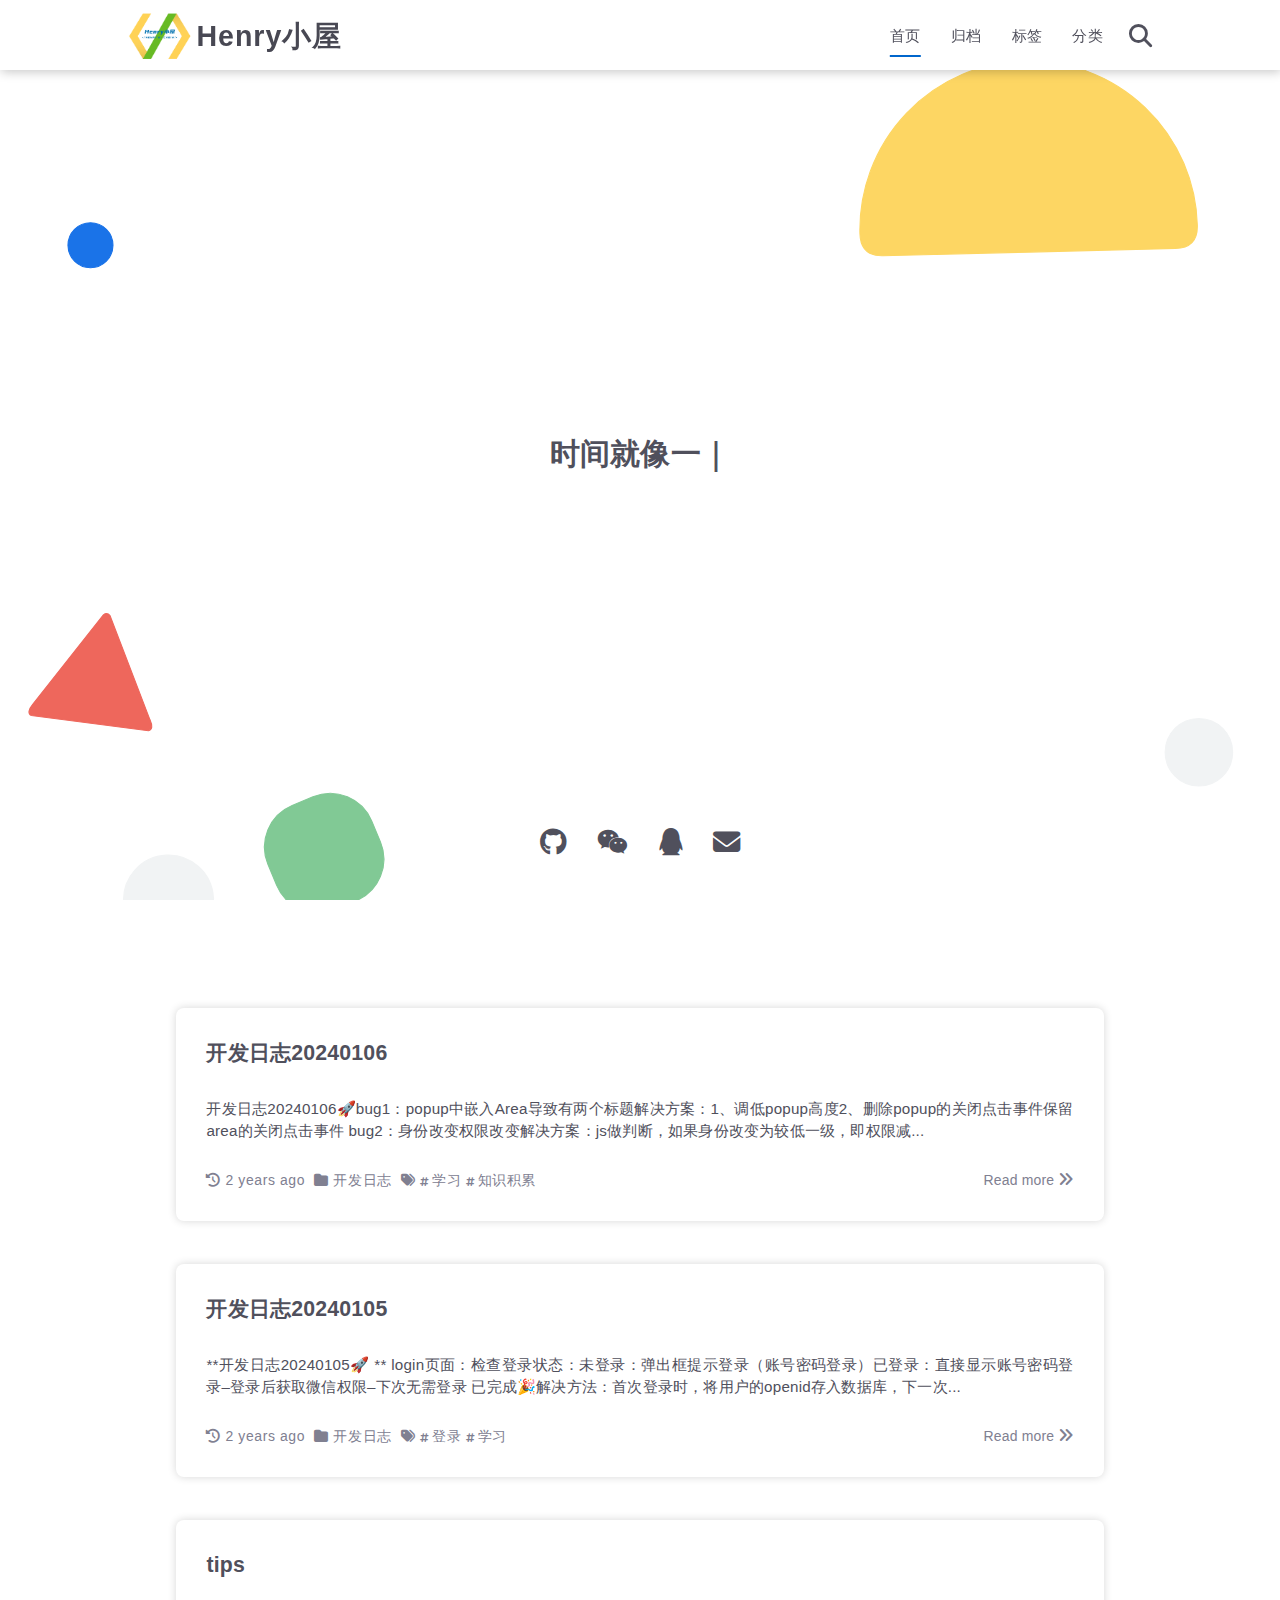
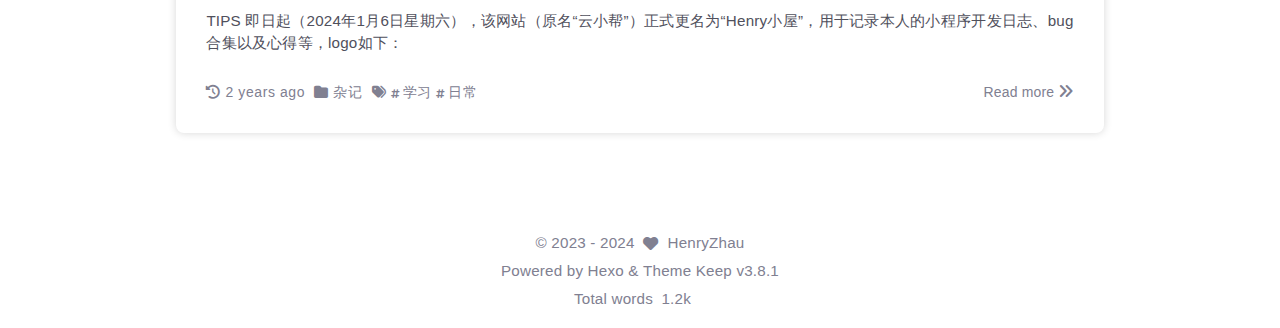
<file: index.html>
<!DOCTYPE html>
<html lang="themes/keep/languages/zh-CN.yml">
<head>
    <meta charset="utf-8">
    <meta name="viewport" content="width=device-width, initial-scale=1, maximum-scale=1">
    <meta name="keywords" content="Hexo Theme Keep">
    <meta name="description" content="Hexo Theme Keep">
    <meta name="author" content="HenryZhau">
    
    <title>
        
        Henry小屋
    </title>
    
<link rel="stylesheet" href="/css/style.css">

    
        <link rel="shortcut icon" href="/images/logo.png">
    
    
<link rel="stylesheet" href="/font/css/fontawesome.min.css">

    
<link rel="stylesheet" href="/font/css/regular.min.css">

    
<link rel="stylesheet" href="/font/css/solid.min.css">

    
<link rel="stylesheet" href="/font/css/brands.min.css">

    
    <script class="keep-theme-configurations">
    const KEEP = window.KEEP || {}
    KEEP.hexo_config = {"hostname":"example.com","root":"/","language":"themes/keep/languages/zh-CN.yml","path":"search.json"}
    KEEP.theme_config = {"toc":{"enable":true,"number":false,"expand_all":false,"init_open":true,"layout":"right"},"style":{"primary_color":"#0066cc","logo":"/images/logo.png","favicon":"images/logo.png","avatar":"images/avatar.jpg","first_screen":{"enable":true,"header_transparent":false,"background_img":"/images/bg.svg","description":"时间就像一张网，你撒在哪里，你的收获就在哪里。","hitokoto":false},"scroll":{"progress_bar":false,"percent":false}},"local_search":{"enable":true,"preload":true},"code_block":{"tools":{"enable":true,"style":"default"},"highlight_theme":"default"},"pjax":{"enable":true},"lazyload":{"enable":false},"comment":{"enable":false,"use":"valine","valine":{"appid":null,"appkey":null,"server_urls":null,"placeholder":null},"gitalk":{"github_id":null,"github_admins":null,"repository":null,"client_id":null,"client_secret":null,"proxy":null},"twikoo":{"env_id":null,"region":null,"version":"1.6.21"},"waline":{"server_url":null,"reaction":false,"version":2},"giscus":{"repo":null,"repo_id":null,"category":"Announcements","category_id":null,"reactions_enabled":false}},"post":{"author_label":{"enable":true,"auto":true,"custom_label_list":["初级","中级","高级"]},"word_count":{"wordcount":true,"min2read":true},"datetime_format":"YYYY年MM月DD日 HH:mm","copyright_info":true,"share":true,"reward":{"enable":true,"img_link":"/images/wxpay.jpg","text":"请作者喝一杯奶茶~"}},"website_count":{"busuanzi_count":{"enable":true,"site_uv":true,"site_pv":true,"page_pv":true}},"version":"3.8.1"}
    KEEP.language_ago = {"second":"%s seconds ago","minute":"%s minutes ago","hour":"%s hours ago","day":"%s days ago","week":"%s weeks ago","month":"%s months ago","year":"%s years ago"}
    KEEP.language_code_block = {"copy":"Copy code","copied":"Copied","fold":"Fold code block","folded":"Folded"}
    KEEP.language_copy_copyright = {"copy":"Copy copyright info","copied":"Copied","title":"Original article title","author":"Original article author","link":"Original article link"}
  </script>
<meta name="generator" content="Hexo 6.3.0"></head>


<body>
<div class="progress-bar-container">
    

    
        <span class="pjax-progress-bar"></span>
        <i class="pjax-progress-icon fas fa-circle-notch fa-spin"></i>
    
</div>


<main class="page-container border-box">

    <!-- home first screen  -->
    
        
<div class="first-screen-container border-box flex-center fade-in-down-animation">
    <div class="first-screen-content border-box">
        <div class="top-placeholder border-box"></div>

        <div class="middle-placeholder border-box">
            
                <div class="description border-box">
                    
                        
                            
                                <div class="desc-item border-box"><span class="desc">时间就像一张网，你撒在哪里，你的收获就在哪里。</span><span class="cursor">｜</span></div>
                            
                        
                    
                </div>
            

            
        </div>

        <div class="bottom-placeholder border-box">
            
                <div class="sc-icon-list">
                    
                        
                            
                            <div class="tooltip sc-icon-item "
                                 data-tooltip-content="GitHub"
                                 data-tooltip-img-name="github"
                                    
                            >
                                
                                    
                                        <a target="_blank" href="https://github.com/ThornsLiber">
                                            <i class="fab fa-github"></i>
                                        </a>
                                    
                                
                            </div>
                        
                    
                        
                            
                            <div class="tooltip sc-icon-item tooltip-img clear"
                                 data-tooltip-content="WeChat"
                                 data-tooltip-img-name="weixin"
                                    data-tooltip-img-url=./images/wechat.png
                            >
                                
                                    
                                        <i class="fab fa-weixin"></i>
                                    
                                
                            </div>
                        
                    
                        
                            
                            <div class="tooltip sc-icon-item tooltip-img clear"
                                 data-tooltip-content="QQ"
                                 data-tooltip-img-name="qq"
                                    data-tooltip-img-url=./images/qq.jpg
                            >
                                
                                    
                                        <i class="fab fa-qq"></i>
                                    
                                
                            </div>
                        
                    
                        
                            
                            <div class="tooltip sc-icon-item tooltip-img clear"
                                 data-tooltip-content="Email"
                                 data-tooltip-img-name="email"
                                    data-tooltip-img-url=./images/email.png
                            >
                                
                                    <a href="mailto:./images/email.png">
                                        <i class="fas fa-envelope"></i>
                                    </a>
                                
                            </div>
                        
                    
                </div>
            
        </div>
    </div>
</div>

    

    <!-- page content -->
    <div class="page-main-content border-box is-home">
        <div class="page-main-content-top">
            
<header class="header-wrapper">

    <div class="border-box header-content has-first-screen">
        <div class="left border-box">
            
                <a class="logo-image border-box" href="/">
                    <img src="/images/logo.png">
                </a>
            
            <a class="site-name border-box" href="/">
               Henry小屋
            </a>
        </div>

        <div class="right border-box">
            <div class="pc">
                <ul class="menu-list">
                    
                        <li class="menu-item">
                            <a class="active"
                               href="/"
                            >
                                首页
                            </a>
                        </li>
                    
                        <li class="menu-item">
                            <a class=""
                               href="/archives"
                            >
                                归档
                            </a>
                        </li>
                    
                        <li class="menu-item">
                            <a class=""
                               href="/tags"
                            >
                                标签
                            </a>
                        </li>
                    
                        <li class="menu-item">
                            <a class=""
                               href="/categories"
                            >
                                分类
                            </a>
                        </li>
                    
                    
                        <li class="menu-item search search-popup-trigger">
                            <i class="fas fa-search"></i>
                        </li>
                    
                </ul>
            </div>
            <div class="mobile">
                
                    <div class="icon-item search search-popup-trigger"><i class="fas fa-search"></i></div>
                
                <div class="icon-item menu-bar">
                    <div class="menu-bar-middle"></div>
                </div>
            </div>
        </div>
    </div>

    <div class="header-drawer">
        <ul class="drawer-menu-list">
            
                <li class="drawer-menu-item flex-center">
                    <a class="active"
                       href="/">首页</a>
                </li>
            
                <li class="drawer-menu-item flex-center">
                    <a class=""
                       href="/archives">归档</a>
                </li>
            
                <li class="drawer-menu-item flex-center">
                    <a class=""
                       href="/tags">标签</a>
                </li>
            
                <li class="drawer-menu-item flex-center">
                    <a class=""
                       href="/categories">分类</a>
                </li>
            
        </ul>
    </div>

    <div class="window-mask"></div>

</header>


        </div>

        <div class="page-main-content-middle border-box">

            <div class="main-content border-box">

                

                    <div class="home-content-container fade-in-down-animation">
    <ul class="home-article-list border-box">
        
            <li class="home-article-item">

                

                <div class="home-article-item-bottom border-box">
                    
                    <h3 class="home-article-title border-box">
                        <a href="/2024/01/07/%E5%BC%80%E5%8F%91%E6%97%A5%E5%BF%9720240106/">
                            开发日志20240106
                        </a>
                    </h3>

                    <div class="home-article-content keep-markdown-body">
                        
                            开发日志20240106🚀️bug1：popup中嵌入Area导致有两个标题解决方案：1、调低popup高度2、删除popup的关闭点击事件保留area的关闭点击事件
bug2：身份改变权限改变解决方案：js做判断，如果身份改变为较低一级，即权限减...
                        
                    </div>

                    

<div class="article-meta-info-container border-box home">
    <div class="article-meta-info border-box">
        
            <span class="meta-info-item border-box">
                <i class="icon fas fa-history"></i>&nbsp;<span class="home-article-history" data-updated="Sun Jan 07 2024 21:04:48 GMT+0800">2024-01-07 21:04:48</span>
            </span>
        


        

        
            <span class="meta-info-item article-category border-box"><i class="icon fas fa-folder"></i>&nbsp;
                <ul>
                    
                            <li class="category-item">
                                
                                <a href="/categories/%E5%BC%80%E5%8F%91%E6%97%A5%E5%BF%97/">开发日志</a>
                            </li>
                        
                    
                </ul>
            </span>
        

        
            <span class="article-tag meta-info-item border-box">
                <i class="icon fas fa-tags"></i>&nbsp;
                <ul>
                    
                            <li class="tag-item"><span class="tag-separator"><i class="icon fas fa-hashtag"></i></span><a href="/tags/%E5%AD%A6%E4%B9%A0/">学习</a></li>
                        
                    
                            <li class="tag-item"><span class="tag-separator"><i class="icon fas fa-hashtag"></i></span><a href="/tags/%E7%9F%A5%E8%AF%86%E7%A7%AF%E7%B4%AF/">知识积累</a></li>
                        
                    
                </ul>
            </span>
        

        
        
        
        
    </div>

    
        <a class="home-read-more" href="/2024/01/07/%E5%BC%80%E5%8F%91%E6%97%A5%E5%BF%9720240106/">Read more&nbsp;<i class="icon fas fa-angles-right"></i></a>
    
</div>

                </div>
            </li>
        
            <li class="home-article-item">

                

                <div class="home-article-item-bottom border-box">
                    
                    <h3 class="home-article-title border-box">
                        <a href="/2024/01/06/%E5%BC%80%E5%8F%91%E6%97%A5%E5%BF%9720240105/">
                            开发日志20240105
                        </a>
                    </h3>

                    <div class="home-article-content keep-markdown-body">
                        
                            **开发日志20240105🚀️ **
login页面：检查登录状态：未登录：弹出框提示登录（账号密码登录）已登录：直接显示账号密码登录–登录后获取微信权限–下次无需登录

 已完成🎉️解决方法：首次登录时，将用户的openid存入数据库，下一次...
                        
                    </div>

                    

<div class="article-meta-info-container border-box home">
    <div class="article-meta-info border-box">
        
            <span class="meta-info-item border-box">
                <i class="icon fas fa-history"></i>&nbsp;<span class="home-article-history" data-updated="Sat Jan 06 2024 12:58:28 GMT+0800">2024-01-06 12:58:28</span>
            </span>
        


        

        
            <span class="meta-info-item article-category border-box"><i class="icon fas fa-folder"></i>&nbsp;
                <ul>
                    
                            <li class="category-item">
                                
                                <a href="/categories/%E5%BC%80%E5%8F%91%E6%97%A5%E5%BF%97/">开发日志</a>
                            </li>
                        
                    
                </ul>
            </span>
        

        
            <span class="article-tag meta-info-item border-box">
                <i class="icon fas fa-tags"></i>&nbsp;
                <ul>
                    
                            <li class="tag-item"><span class="tag-separator"><i class="icon fas fa-hashtag"></i></span><a href="/tags/%E7%99%BB%E5%BD%95/">登录</a></li>
                        
                    
                            <li class="tag-item"><span class="tag-separator"><i class="icon fas fa-hashtag"></i></span><a href="/tags/%E5%AD%A6%E4%B9%A0/">学习</a></li>
                        
                    
                </ul>
            </span>
        

        
        
        
        
    </div>

    
        <a class="home-read-more" href="/2024/01/06/%E5%BC%80%E5%8F%91%E6%97%A5%E5%BF%9720240105/">Read more&nbsp;<i class="icon fas fa-angles-right"></i></a>
    
</div>

                </div>
            </li>
        
            <li class="home-article-item">

                

                <div class="home-article-item-bottom border-box">
                    
                    <h3 class="home-article-title border-box">
                        <a href="/2024/01/06/tips/">
                            tips
                        </a>
                    </h3>

                    <div class="home-article-content keep-markdown-body">
                        
                            TIPS
即日起（2024年1月6日星期六），该网站（原名“云小帮”）正式更名为“Henry小屋”，用于记录本人的小程序开发日志、bug合集以及心得等，logo如下：


                        
                    </div>

                    

<div class="article-meta-info-container border-box home">
    <div class="article-meta-info border-box">
        
            <span class="meta-info-item border-box">
                <i class="icon fas fa-history"></i>&nbsp;<span class="home-article-history" data-updated="Sat Jan 06 2024 13:52:51 GMT+0800">2024-01-06 13:52:51</span>
            </span>
        


        

        
            <span class="meta-info-item article-category border-box"><i class="icon fas fa-folder"></i>&nbsp;
                <ul>
                    
                            <li class="category-item">
                                
                                <a href="/categories/%E6%9D%82%E8%AE%B0/">杂记</a>
                            </li>
                        
                    
                </ul>
            </span>
        

        
            <span class="article-tag meta-info-item border-box">
                <i class="icon fas fa-tags"></i>&nbsp;
                <ul>
                    
                            <li class="tag-item"><span class="tag-separator"><i class="icon fas fa-hashtag"></i></span><a href="/tags/%E5%AD%A6%E4%B9%A0/">学习</a></li>
                        
                    
                            <li class="tag-item"><span class="tag-separator"><i class="icon fas fa-hashtag"></i></span><a href="/tags/%E6%97%A5%E5%B8%B8/">日常</a></li>
                        
                    
                </ul>
            </span>
        

        
        
        
        
    </div>

    
        <a class="home-read-more" href="/2024/01/06/tips/">Read more&nbsp;<i class="icon fas fa-angles-right"></i></a>
    
</div>

                </div>
            </li>
        
    </ul>
    



</div>


                
            </div>

        </div>

        <div class="page-main-content-bottom border-box">
            
<footer class="footer border-box">
    <div class="border-box website-info-box default">
        
            <div class="copyright-info info-item default">
                &copy;&nbsp;<span>2023</span>&nbsp;-&nbsp;2024
                
                    &nbsp;<i class="fas fa-heart icon-animate"></i>&nbsp;&nbsp;<a href="/">HenryZhau</a>
                
            </div>

            <div class="theme-info info-item default">
                Powered by&nbsp;<a target="_blank" href="https://hexo.io">Hexo</a>&nbsp;&&nbsp;Theme&nbsp;<a class="keep-version" target="_blank" href="https://github.com/XPoet/hexo-theme-keep">Keep</a>
            </div>

            

            
        

        <div class="count-item info-item default">
            
                <span class="count-box border-box word">
                    <span class="item-type border-box">Total words</span>
                    <span class="item-value border-box word">1.2k</span>
                </span>
            

            
                <span class="count-box border-box uv">
                    <span class="item-type border-box">Unique Visitor</span>
                    <span class="item-value border-box uv" id="busuanzi_value_site_uv"></span>
                </span>
            

            
                <span class="count-box border-box pv">
                    <span class="item-type border-box">Page View</span>
                    <span class="item-value border-box pv" id="busuanzi_value_site_pv"></span>
                </span>
            
        </div>
    </div>
</footer>

        </div>
    </div>

    <!-- post tools -->
    

    <!-- side tools -->
    <div class="side-tools">
        <div class="side-tools-container border-box side-tools-show-handle">
    <ul class="side-tools-list side-tools-show-handle border-box">
        <li class="tools-item tool-font-adjust-plus flex-center">
            <i class="fas fa-search-plus"></i>
        </li>

        <li class="tools-item tool-font-adjust-minus flex-center">
            <i class="fas fa-search-minus"></i>
        </li>

        <li class="tools-item tool-dark-light-toggle flex-center">
            <i class="fas fa-moon"></i>
        </li>

        <!-- rss -->
        

        <li class="tools-item tool-scroll-to-bottom flex-center">
            <i class="fas fa-arrow-down"></i>
        </li>
    </ul>

    <ul class="exposed-tools-list border-box">
        

        

        <li class="tools-item tool-toggle-show flex-center">
            <i class="fas fa-cog fa-spin"></i>
        </li>

        <li class="tools-item tool-scroll-to-top flex-center show-arrow">
            <i class="arrow fas fa-arrow-up"></i>
            <span class="percent"></span>
        </li>
    </ul>
</div>

    </div>

    <!-- image mask -->
    <div class="zoom-in-image-mask">
    <img class="zoom-in-image">
</div>


    <!-- local search -->
    
        <div class="search-pop-overlay">
    <div class="popup search-popup">
        <div class="search-header">
          <span class="search-input-field-pre">
            <i class="fas fa-keyboard"></i>
          </span>
            <div class="search-input-container">
                <input autocomplete="off"
                       autocorrect="off"
                       autocapitalize="off"
                       placeholder="Search..."
                       spellcheck="false"
                       type="search"
                       class="search-input"
                >
            </div>
            <span class="close-popup-btn">
                <i class="fas fa-times"></i>
            </span>
        </div>
        <div id="search-result">
            <div id="no-result">
                <i class="fas fa-spinner fa-pulse fa-5x fa-fw"></i>
            </div>
        </div>
    </div>
</div>

    

    <!-- tablet toc -->
    
</main>




<!-- common -->

<script src="/js/utils.js"></script>

<script src="/js/header-shrink.js"></script>

<script src="/js/back2top.js"></script>

<script src="/js/dark-light-toggle.js"></script>

<script src="/js/main.js"></script>

<script src="/js/libs/anime.min.js"></script>


<!-- local-search -->

    
<script src="/js/local-search.js"></script>



<!-- code-block -->

    
<script src="/js/code-block.js"></script>



<!-- lazyload -->


<div class="pjax">
    

    <!-- category-page -->
    

    <!-- links-page -->
    
</div>

<!-- pjax -->

    
<script src="/js/libs/pjax.min.js"></script>

<script>
    window.addEventListener('DOMContentLoaded', () => {
        window.pjax = new Pjax({
            selectors: [
                'head title',
                '.page-container',
                '.pjax'
            ],
            history: true,
            debug: false,
            cacheBust: false,
            timeout: 0,
            analytics: false,
            currentUrlFullReload: false,
            scrollRestoration: false,
            scrollTo: true,
        });

        document.addEventListener('pjax:send', () => {
            KEEP.utils.pjaxProgressBarStart()
        });

        document.addEventListener('pjax:complete', () => {
            KEEP.utils.pjaxProgressBarEnd()
            window.pjax.executeScripts(document.querySelectorAll('script[data-pjax], .pjax script'))
            KEEP.initExecute()
        });
    });
</script>




</body>
</html>
</file>
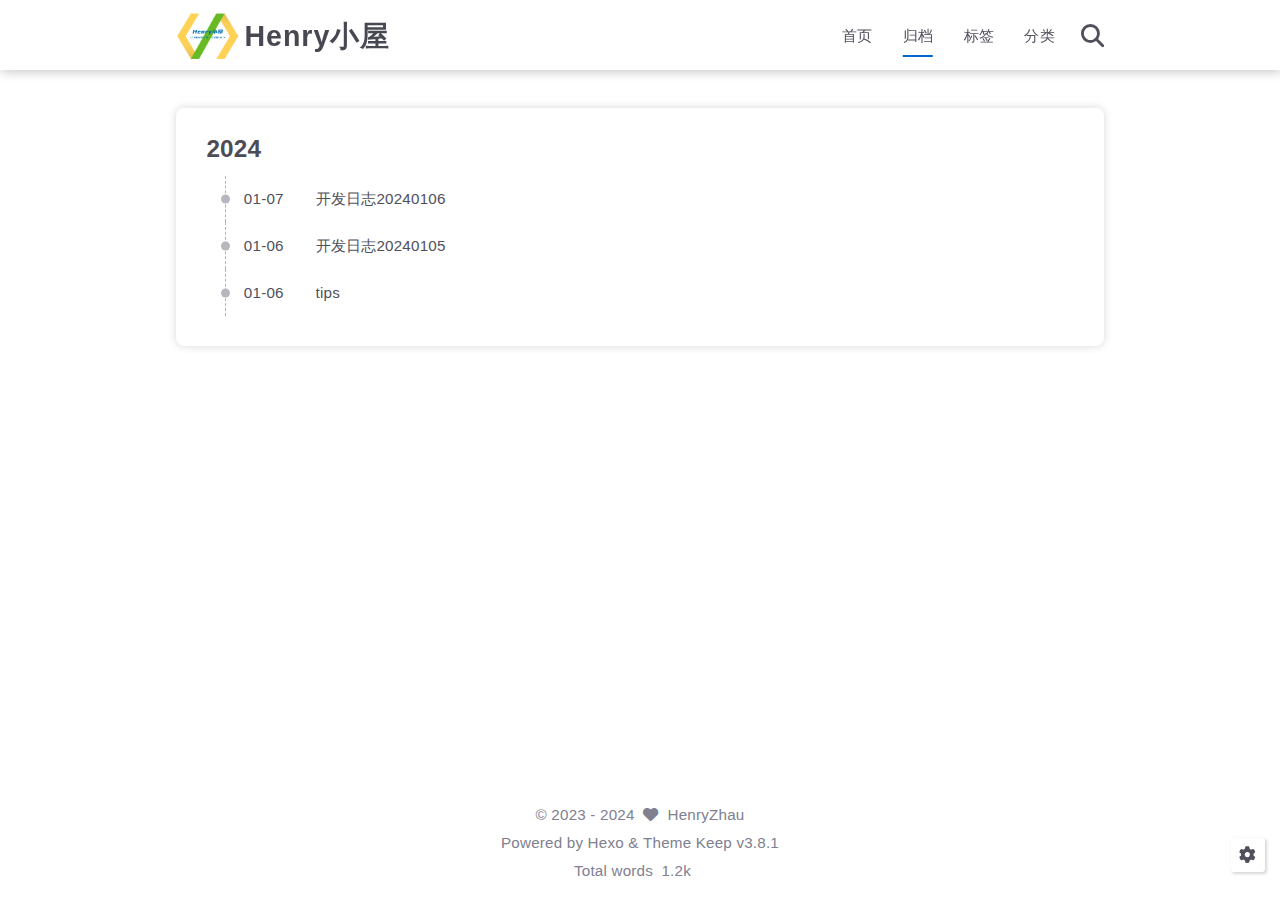
<file: archives/index.html>
<!DOCTYPE html>
<html lang="themes/keep/languages/zh-CN.yml">
<head>
    <meta charset="utf-8">
    <meta name="viewport" content="width=device-width, initial-scale=1, maximum-scale=1">
    <meta name="keywords" content="Hexo Theme Keep">
    <meta name="description" content="Hexo Theme Keep">
    <meta name="author" content="HenryZhau">
    
    <title>
        
            Archive |
        
        Henry小屋
    </title>
    
<link rel="stylesheet" href="/css/style.css">

    
        <link rel="shortcut icon" href="/images/logo.png">
    
    
<link rel="stylesheet" href="/font/css/fontawesome.min.css">

    
<link rel="stylesheet" href="/font/css/regular.min.css">

    
<link rel="stylesheet" href="/font/css/solid.min.css">

    
<link rel="stylesheet" href="/font/css/brands.min.css">

    
    <script class="keep-theme-configurations">
    const KEEP = window.KEEP || {}
    KEEP.hexo_config = {"hostname":"example.com","root":"/","language":"themes/keep/languages/zh-CN.yml","path":"search.json"}
    KEEP.theme_config = {"toc":{"enable":true,"number":false,"expand_all":false,"init_open":true,"layout":"right"},"style":{"primary_color":"#0066cc","logo":"/images/logo.png","favicon":"images/logo.png","avatar":"images/avatar.jpg","first_screen":{"enable":true,"header_transparent":false,"background_img":"/images/bg.svg","description":"时间就像一张网，你撒在哪里，你的收获就在哪里。","hitokoto":false},"scroll":{"progress_bar":false,"percent":false}},"local_search":{"enable":true,"preload":true},"code_block":{"tools":{"enable":true,"style":"default"},"highlight_theme":"default"},"pjax":{"enable":true},"lazyload":{"enable":false},"comment":{"enable":false,"use":"valine","valine":{"appid":null,"appkey":null,"server_urls":null,"placeholder":null},"gitalk":{"github_id":null,"github_admins":null,"repository":null,"client_id":null,"client_secret":null,"proxy":null},"twikoo":{"env_id":null,"region":null,"version":"1.6.21"},"waline":{"server_url":null,"reaction":false,"version":2},"giscus":{"repo":null,"repo_id":null,"category":"Announcements","category_id":null,"reactions_enabled":false}},"post":{"author_label":{"enable":true,"auto":true,"custom_label_list":["初级","中级","高级"]},"word_count":{"wordcount":true,"min2read":true},"datetime_format":"YYYY年MM月DD日 HH:mm","copyright_info":true,"share":true,"reward":{"enable":true,"img_link":"/images/wxpay.jpg","text":"请作者喝一杯奶茶~"}},"website_count":{"busuanzi_count":{"enable":true,"site_uv":true,"site_pv":true,"page_pv":true}},"version":"3.8.1"}
    KEEP.language_ago = {"second":"%s seconds ago","minute":"%s minutes ago","hour":"%s hours ago","day":"%s days ago","week":"%s weeks ago","month":"%s months ago","year":"%s years ago"}
    KEEP.language_code_block = {"copy":"Copy code","copied":"Copied","fold":"Fold code block","folded":"Folded"}
    KEEP.language_copy_copyright = {"copy":"Copy copyright info","copied":"Copied","title":"Original article title","author":"Original article author","link":"Original article link"}
  </script>
<meta name="generator" content="Hexo 6.3.0"></head>


<body>
<div class="progress-bar-container">
    

    
        <span class="pjax-progress-bar"></span>
        <i class="pjax-progress-icon fas fa-circle-notch fa-spin"></i>
    
</div>


<main class="page-container border-box">

    <!-- home first screen  -->
    

    <!-- page content -->
    <div class="page-main-content border-box">
        <div class="page-main-content-top">
            
<header class="header-wrapper">

    <div class="border-box header-content">
        <div class="left border-box">
            
                <a class="logo-image border-box" href="/">
                    <img src="/images/logo.png">
                </a>
            
            <a class="site-name border-box" href="/">
               Henry小屋
            </a>
        </div>

        <div class="right border-box">
            <div class="pc">
                <ul class="menu-list">
                    
                        <li class="menu-item">
                            <a class=""
                               href="/"
                            >
                                首页
                            </a>
                        </li>
                    
                        <li class="menu-item">
                            <a class="active"
                               href="/archives"
                            >
                                归档
                            </a>
                        </li>
                    
                        <li class="menu-item">
                            <a class=""
                               href="/tags"
                            >
                                标签
                            </a>
                        </li>
                    
                        <li class="menu-item">
                            <a class=""
                               href="/categories"
                            >
                                分类
                            </a>
                        </li>
                    
                    
                        <li class="menu-item search search-popup-trigger">
                            <i class="fas fa-search"></i>
                        </li>
                    
                </ul>
            </div>
            <div class="mobile">
                
                    <div class="icon-item search search-popup-trigger"><i class="fas fa-search"></i></div>
                
                <div class="icon-item menu-bar">
                    <div class="menu-bar-middle"></div>
                </div>
            </div>
        </div>
    </div>

    <div class="header-drawer">
        <ul class="drawer-menu-list">
            
                <li class="drawer-menu-item flex-center">
                    <a class=""
                       href="/">首页</a>
                </li>
            
                <li class="drawer-menu-item flex-center">
                    <a class="active"
                       href="/archives">归档</a>
                </li>
            
                <li class="drawer-menu-item flex-center">
                    <a class=""
                       href="/tags">标签</a>
                </li>
            
                <li class="drawer-menu-item flex-center">
                    <a class=""
                       href="/categories">分类</a>
                </li>
            
        </ul>
    </div>

    <div class="window-mask"></div>

</header>


        </div>

        <div class="page-main-content-middle border-box">

            <div class="main-content border-box">

                

                    <div class="fade-in-down-animation">
    <div class="archives-container">
        <div class="archives-timeline border-box">
            
<div class="archive-list-container border-box">
    
        <section class="archive-item border-box">
            <div class="archive-item-header border-box">
                <span class="archive-year">2024</span>
            </div>
            <ul class="article-list border-box">
                
                    <li class="article-item border-box">
                        <span class="article-date border-box">01-07</span>
                        <a class="article-title border-box text-ellipsis"
                           href="/2024/01/07/%E5%BC%80%E5%8F%91%E6%97%A5%E5%BF%9720240106/"
                        >开发日志20240106</a>
                    </li>
                
                    <li class="article-item border-box">
                        <span class="article-date border-box">01-06</span>
                        <a class="article-title border-box text-ellipsis"
                           href="/2024/01/06/%E5%BC%80%E5%8F%91%E6%97%A5%E5%BF%9720240105/"
                        >开发日志20240105</a>
                    </li>
                
                    <li class="article-item border-box">
                        <span class="article-date border-box">01-06</span>
                        <a class="article-title border-box text-ellipsis"
                           href="/2024/01/06/tips/"
                        >tips</a>
                    </li>
                
            </ul>
        </section>
    
</div>

        </div>
    </div>
    



</div>


                
            </div>

        </div>

        <div class="page-main-content-bottom border-box">
            
<footer class="footer border-box">
    <div class="border-box website-info-box default">
        
            <div class="copyright-info info-item default">
                &copy;&nbsp;<span>2023</span>&nbsp;-&nbsp;2024
                
                    &nbsp;<i class="fas fa-heart icon-animate"></i>&nbsp;&nbsp;<a href="/">HenryZhau</a>
                
            </div>

            <div class="theme-info info-item default">
                Powered by&nbsp;<a target="_blank" href="https://hexo.io">Hexo</a>&nbsp;&&nbsp;Theme&nbsp;<a class="keep-version" target="_blank" href="https://github.com/XPoet/hexo-theme-keep">Keep</a>
            </div>

            

            
        

        <div class="count-item info-item default">
            
                <span class="count-box border-box word">
                    <span class="item-type border-box">Total words</span>
                    <span class="item-value border-box word">1.2k</span>
                </span>
            

            
                <span class="count-box border-box uv">
                    <span class="item-type border-box">Unique Visitor</span>
                    <span class="item-value border-box uv" id="busuanzi_value_site_uv"></span>
                </span>
            

            
                <span class="count-box border-box pv">
                    <span class="item-type border-box">Page View</span>
                    <span class="item-value border-box pv" id="busuanzi_value_site_pv"></span>
                </span>
            
        </div>
    </div>
</footer>

        </div>
    </div>

    <!-- post tools -->
    

    <!-- side tools -->
    <div class="side-tools">
        <div class="side-tools-container border-box ">
    <ul class="side-tools-list side-tools-show-handle border-box">
        <li class="tools-item tool-font-adjust-plus flex-center">
            <i class="fas fa-search-plus"></i>
        </li>

        <li class="tools-item tool-font-adjust-minus flex-center">
            <i class="fas fa-search-minus"></i>
        </li>

        <li class="tools-item tool-dark-light-toggle flex-center">
            <i class="fas fa-moon"></i>
        </li>

        <!-- rss -->
        

        <li class="tools-item tool-scroll-to-bottom flex-center">
            <i class="fas fa-arrow-down"></i>
        </li>
    </ul>

    <ul class="exposed-tools-list border-box">
        

        

        <li class="tools-item tool-toggle-show flex-center">
            <i class="fas fa-cog fa-spin"></i>
        </li>

        <li class="tools-item tool-scroll-to-top flex-center show-arrow">
            <i class="arrow fas fa-arrow-up"></i>
            <span class="percent"></span>
        </li>
    </ul>
</div>

    </div>

    <!-- image mask -->
    <div class="zoom-in-image-mask">
    <img class="zoom-in-image">
</div>


    <!-- local search -->
    
        <div class="search-pop-overlay">
    <div class="popup search-popup">
        <div class="search-header">
          <span class="search-input-field-pre">
            <i class="fas fa-keyboard"></i>
          </span>
            <div class="search-input-container">
                <input autocomplete="off"
                       autocorrect="off"
                       autocapitalize="off"
                       placeholder="Search..."
                       spellcheck="false"
                       type="search"
                       class="search-input"
                >
            </div>
            <span class="close-popup-btn">
                <i class="fas fa-times"></i>
            </span>
        </div>
        <div id="search-result">
            <div id="no-result">
                <i class="fas fa-spinner fa-pulse fa-5x fa-fw"></i>
            </div>
        </div>
    </div>
</div>

    

    <!-- tablet toc -->
    
</main>



<!-- common -->

<script src="/js/utils.js"></script>

<script src="/js/header-shrink.js"></script>

<script src="/js/back2top.js"></script>

<script src="/js/dark-light-toggle.js"></script>

<script src="/js/main.js"></script>

<script src="/js/libs/anime.min.js"></script>


<!-- local-search -->

    
<script src="/js/local-search.js"></script>



<!-- code-block -->

    
<script src="/js/code-block.js"></script>



<!-- lazyload -->


<div class="pjax">
    

    <!-- category-page -->
    

    <!-- links-page -->
    
</div>

<!-- pjax -->

    
<script src="/js/libs/pjax.min.js"></script>

<script>
    window.addEventListener('DOMContentLoaded', () => {
        window.pjax = new Pjax({
            selectors: [
                'head title',
                '.page-container',
                '.pjax'
            ],
            history: true,
            debug: false,
            cacheBust: false,
            timeout: 0,
            analytics: false,
            currentUrlFullReload: false,
            scrollRestoration: false,
            scrollTo: true,
        });

        document.addEventListener('pjax:send', () => {
            KEEP.utils.pjaxProgressBarStart()
        });

        document.addEventListener('pjax:complete', () => {
            KEEP.utils.pjaxProgressBarEnd()
            window.pjax.executeScripts(document.querySelectorAll('script[data-pjax], .pjax script'))
            KEEP.initExecute()
        });
    });
</script>




</body>
</html>
</file>
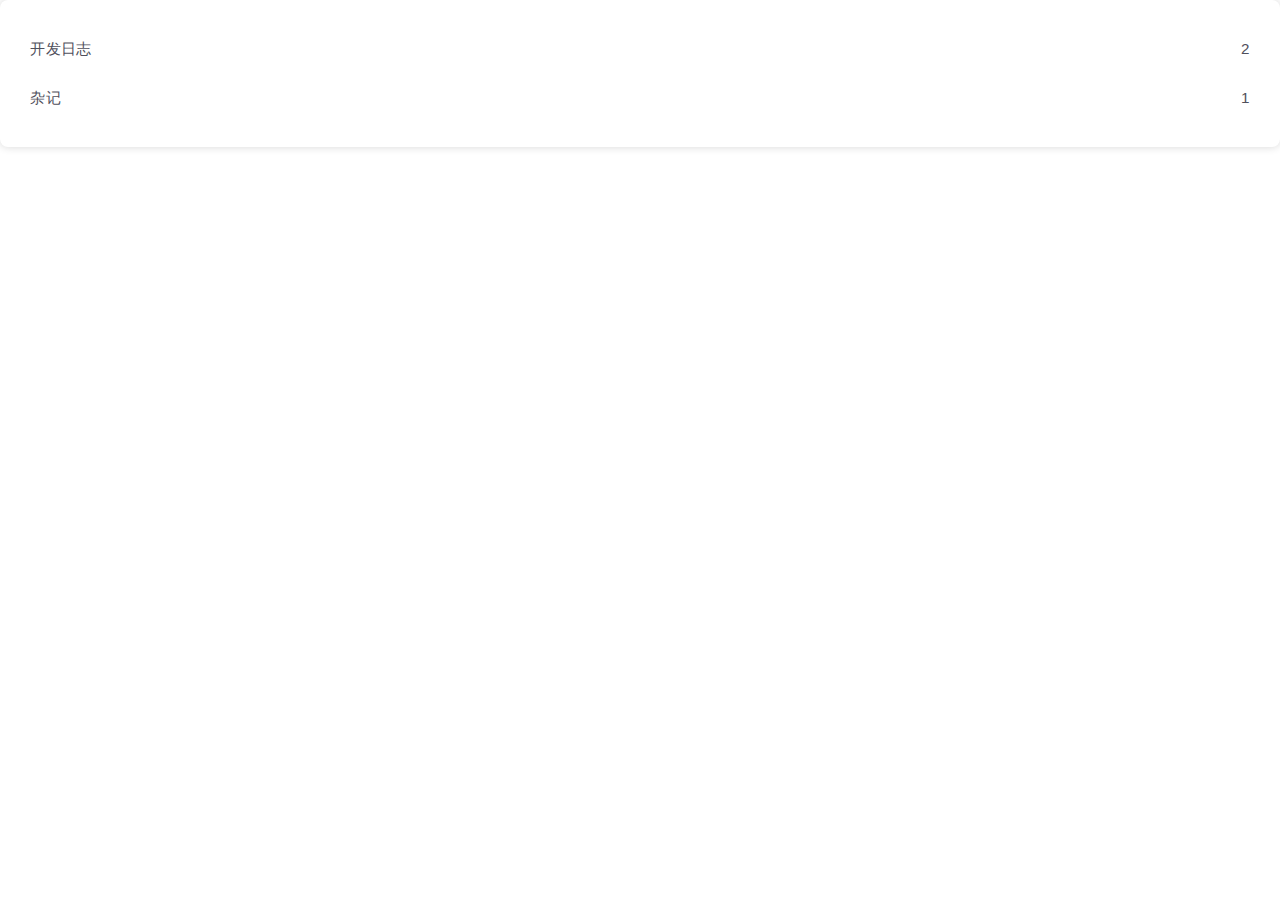
<file: categories/index.html>
<!DOCTYPE html>
<html lang="themes/keep/languages/zh-CN.yml">
<head>
    <meta charset="utf-8">
    <meta name="viewport" content="width=device-width, initial-scale=1, maximum-scale=1">
    <meta name="keywords" content="Hexo Theme Keep">
    <meta name="description" content="Hexo Theme Keep">
    <meta name="author" content="HenryZhau">
    
    <title>
        
            文章分类 |
        
        Henry小屋
    </title>
    
<link rel="stylesheet" href="/css/style.css">

    
        <link rel="shortcut icon" href="/images/logo.png">
    
    
<link rel="stylesheet" href="/font/css/fontawesome.min.css">

    
<link rel="stylesheet" href="/font/css/regular.min.css">

    
<link rel="stylesheet" href="/font/css/solid.min.css">

    
<link rel="stylesheet" href="/font/css/brands.min.css">

    
    <script class="keep-theme-configurations">
    const KEEP = window.KEEP || {}
    KEEP.hexo_config = {"hostname":"example.com","root":"/","language":"themes/keep/languages/zh-CN.yml","path":"search.json"}
    KEEP.theme_config = {"toc":{"enable":true,"number":false,"expand_all":false,"init_open":true,"layout":"right"},"style":{"primary_color":"#0066cc","logo":"/images/logo.png","favicon":"images/logo.png","avatar":"images/avatar.jpg","first_screen":{"enable":true,"header_transparent":false,"background_img":"/images/bg.svg","description":"时间就像一张网，你撒在哪里，你的收获就在哪里。","hitokoto":false},"scroll":{"progress_bar":false,"percent":false}},"local_search":{"enable":true,"preload":true},"code_block":{"tools":{"enable":true,"style":"default"},"highlight_theme":"default"},"pjax":{"enable":true},"lazyload":{"enable":false},"comment":{"enable":false,"use":"valine","valine":{"appid":null,"appkey":null,"server_urls":null,"placeholder":null},"gitalk":{"github_id":null,"github_admins":null,"repository":null,"client_id":null,"client_secret":null,"proxy":null},"twikoo":{"env_id":null,"region":null,"version":"1.6.21"},"waline":{"server_url":null,"reaction":false,"version":2},"giscus":{"repo":null,"repo_id":null,"category":"Announcements","category_id":null,"reactions_enabled":false}},"post":{"author_label":{"enable":true,"auto":true,"custom_label_list":["初级","中级","高级"]},"word_count":{"wordcount":true,"min2read":true},"datetime_format":"YYYY年MM月DD日 HH:mm","copyright_info":true,"share":true,"reward":{"enable":true,"img_link":"/images/wxpay.jpg","text":"请作者喝一杯奶茶~"}},"website_count":{"busuanzi_count":{"enable":true,"site_uv":true,"site_pv":true,"page_pv":true}},"version":"3.8.1"}
    KEEP.language_ago = {"second":"%s seconds ago","minute":"%s minutes ago","hour":"%s hours ago","day":"%s days ago","week":"%s weeks ago","month":"%s months ago","year":"%s years ago"}
    KEEP.language_code_block = {"copy":"Copy code","copied":"Copied","fold":"Fold code block","folded":"Folded"}
    KEEP.language_copy_copyright = {"copy":"Copy copyright info","copied":"Copied","title":"Original article title","author":"Original article author","link":"Original article link"}
  </script>
<meta name="generator" content="Hexo 6.3.0"></head>


<body>
<div class="fade-in-down-animation">
    <div class="category-list-container">
        
            <div class="category-list-content">
                <ul class="site-all-category-list"><li class="site-all-category-list-item"><a class="site-all-category-list-link" href="/categories/%E5%BC%80%E5%8F%91%E6%97%A5%E5%BF%97/">开发日志</a><span class="site-all-category-list-count">2</span></li><li class="site-all-category-list-item"><a class="site-all-category-list-link" href="/categories/%E6%9D%82%E8%AE%B0/">杂记</a><span class="site-all-category-list-count">1</span></li></ul>
            </div>
        
        
    </div>
</div>

<!-- common -->

<script src="/js/utils.js"></script>

<script src="/js/header-shrink.js"></script>

<script src="/js/back2top.js"></script>

<script src="/js/dark-light-toggle.js"></script>

<script src="/js/main.js"></script>

<script src="/js/libs/anime.min.js"></script>


<!-- local-search -->

    
<script src="/js/local-search.js"></script>



<!-- code-block -->

    
<script src="/js/code-block.js"></script>



<!-- lazyload -->


<div class="pjax">
    

    <!-- category-page -->
    
        
<script src="/js/category-page.js"></script>

    

    <!-- links-page -->
    
</div>

<!-- pjax -->

    
<script src="/js/libs/pjax.min.js"></script>

<script>
    window.addEventListener('DOMContentLoaded', () => {
        window.pjax = new Pjax({
            selectors: [
                'head title',
                '.page-container',
                '.pjax'
            ],
            history: true,
            debug: false,
            cacheBust: false,
            timeout: 0,
            analytics: false,
            currentUrlFullReload: false,
            scrollRestoration: false,
            scrollTo: true,
        });

        document.addEventListener('pjax:send', () => {
            KEEP.utils.pjaxProgressBarStart()
        });

        document.addEventListener('pjax:complete', () => {
            KEEP.utils.pjaxProgressBarEnd()
            window.pjax.executeScripts(document.querySelectorAll('script[data-pjax], .pjax script'))
            KEEP.initExecute()
        });
    });
</script>




</body>
</html>
</file>
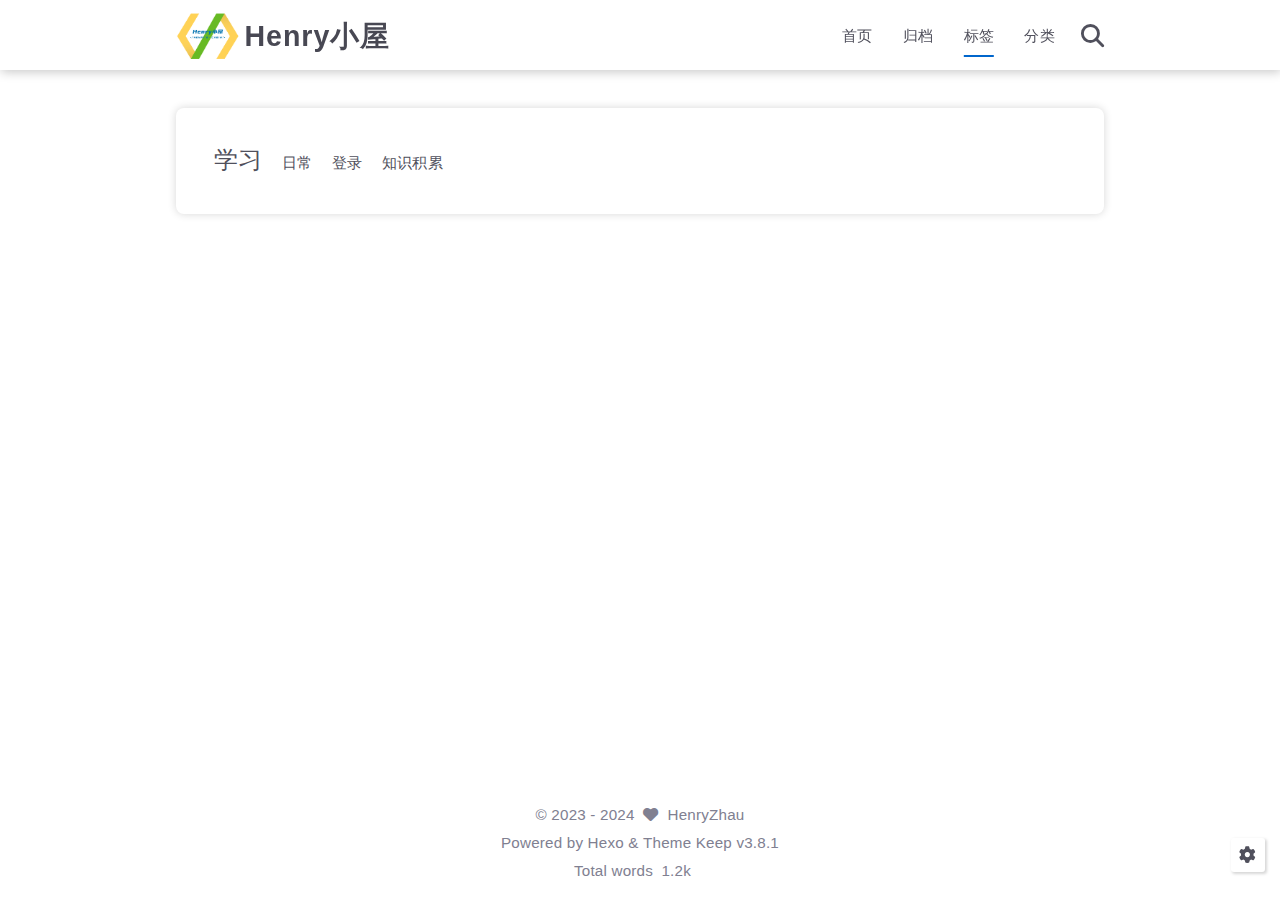
<file: tags/index.html>
<!DOCTYPE html>
<html lang="themes/keep/languages/zh-CN.yml">
<head>
    <meta charset="utf-8">
    <meta name="viewport" content="width=device-width, initial-scale=1, maximum-scale=1">
    <meta name="keywords" content="Hexo Theme Keep">
    <meta name="description" content="Hexo Theme Keep">
    <meta name="author" content="HenryZhau">
    
    <title>
        
            Tags |
        
        Henry小屋
    </title>
    
<link rel="stylesheet" href="/css/style.css">

    
        <link rel="shortcut icon" href="/images/logo.png">
    
    
<link rel="stylesheet" href="/font/css/fontawesome.min.css">

    
<link rel="stylesheet" href="/font/css/regular.min.css">

    
<link rel="stylesheet" href="/font/css/solid.min.css">

    
<link rel="stylesheet" href="/font/css/brands.min.css">

    
    <script class="keep-theme-configurations">
    const KEEP = window.KEEP || {}
    KEEP.hexo_config = {"hostname":"example.com","root":"/","language":"themes/keep/languages/zh-CN.yml","path":"search.json"}
    KEEP.theme_config = {"toc":{"enable":true,"number":false,"expand_all":false,"init_open":true,"layout":"right"},"style":{"primary_color":"#0066cc","logo":"/images/logo.png","favicon":"images/logo.png","avatar":"images/avatar.jpg","first_screen":{"enable":true,"header_transparent":false,"background_img":"/images/bg.svg","description":"时间就像一张网，你撒在哪里，你的收获就在哪里。","hitokoto":false},"scroll":{"progress_bar":false,"percent":false}},"local_search":{"enable":true,"preload":true},"code_block":{"tools":{"enable":true,"style":"default"},"highlight_theme":"default"},"pjax":{"enable":true},"lazyload":{"enable":false},"comment":{"enable":false,"use":"valine","valine":{"appid":null,"appkey":null,"server_urls":null,"placeholder":null},"gitalk":{"github_id":null,"github_admins":null,"repository":null,"client_id":null,"client_secret":null,"proxy":null},"twikoo":{"env_id":null,"region":null,"version":"1.6.21"},"waline":{"server_url":null,"reaction":false,"version":2},"giscus":{"repo":null,"repo_id":null,"category":"Announcements","category_id":null,"reactions_enabled":false}},"post":{"author_label":{"enable":true,"auto":true,"custom_label_list":["初级","中级","高级"]},"word_count":{"wordcount":true,"min2read":true},"datetime_format":"YYYY年MM月DD日 HH:mm","copyright_info":true,"share":true,"reward":{"enable":true,"img_link":"/images/wxpay.jpg","text":"请作者喝一杯奶茶~"}},"website_count":{"busuanzi_count":{"enable":true,"site_uv":true,"site_pv":true,"page_pv":true}},"version":"3.8.1"}
    KEEP.language_ago = {"second":"%s seconds ago","minute":"%s minutes ago","hour":"%s hours ago","day":"%s days ago","week":"%s weeks ago","month":"%s months ago","year":"%s years ago"}
    KEEP.language_code_block = {"copy":"Copy code","copied":"Copied","fold":"Fold code block","folded":"Folded"}
    KEEP.language_copy_copyright = {"copy":"Copy copyright info","copied":"Copied","title":"Original article title","author":"Original article author","link":"Original article link"}
  </script>
<meta name="generator" content="Hexo 6.3.0"></head>


<body>
<div class="progress-bar-container">
    

    
        <span class="pjax-progress-bar"></span>
        <i class="pjax-progress-icon fas fa-circle-notch fa-spin"></i>
    
</div>


<main class="page-container border-box">

    <!-- home first screen  -->
    

    <!-- page content -->
    <div class="page-main-content border-box">
        <div class="page-main-content-top">
            
<header class="header-wrapper">

    <div class="border-box header-content">
        <div class="left border-box">
            
                <a class="logo-image border-box" href="/">
                    <img src="/images/logo.png">
                </a>
            
            <a class="site-name border-box" href="/">
               Henry小屋
            </a>
        </div>

        <div class="right border-box">
            <div class="pc">
                <ul class="menu-list">
                    
                        <li class="menu-item">
                            <a class=""
                               href="/"
                            >
                                首页
                            </a>
                        </li>
                    
                        <li class="menu-item">
                            <a class=""
                               href="/archives"
                            >
                                归档
                            </a>
                        </li>
                    
                        <li class="menu-item">
                            <a class="active"
                               href="/tags"
                            >
                                标签
                            </a>
                        </li>
                    
                        <li class="menu-item">
                            <a class=""
                               href="/categories"
                            >
                                分类
                            </a>
                        </li>
                    
                    
                        <li class="menu-item search search-popup-trigger">
                            <i class="fas fa-search"></i>
                        </li>
                    
                </ul>
            </div>
            <div class="mobile">
                
                    <div class="icon-item search search-popup-trigger"><i class="fas fa-search"></i></div>
                
                <div class="icon-item menu-bar">
                    <div class="menu-bar-middle"></div>
                </div>
            </div>
        </div>
    </div>

    <div class="header-drawer">
        <ul class="drawer-menu-list">
            
                <li class="drawer-menu-item flex-center">
                    <a class=""
                       href="/">首页</a>
                </li>
            
                <li class="drawer-menu-item flex-center">
                    <a class=""
                       href="/archives">归档</a>
                </li>
            
                <li class="drawer-menu-item flex-center">
                    <a class="active"
                       href="/tags">标签</a>
                </li>
            
                <li class="drawer-menu-item flex-center">
                    <a class=""
                       href="/categories">分类</a>
                </li>
            
        </ul>
    </div>

    <div class="window-mask"></div>

</header>


        </div>

        <div class="page-main-content-middle border-box">

            <div class="main-content border-box">

                

                    <div class="fade-in-down-animation">
    <div class="tagcloud-container">
        
            <div class="tagcloud-content">
                <a href="/tags/%E5%AD%A6%E4%B9%A0/" style="font-size: 1.6rem;">学习</a> <a href="/tags/%E6%97%A5%E5%B8%B8/" style="font-size: 1rem;">日常</a> <a href="/tags/%E7%99%BB%E5%BD%95/" style="font-size: 1rem;">登录</a> <a href="/tags/%E7%9F%A5%E8%AF%86%E7%A7%AF%E7%B4%AF/" style="font-size: 1rem;">知识积累</a>
            </div>
        
        
    </div>
</div>


                
            </div>

        </div>

        <div class="page-main-content-bottom border-box">
            
<footer class="footer border-box">
    <div class="border-box website-info-box default">
        
            <div class="copyright-info info-item default">
                &copy;&nbsp;<span>2023</span>&nbsp;-&nbsp;2024
                
                    &nbsp;<i class="fas fa-heart icon-animate"></i>&nbsp;&nbsp;<a href="/">HenryZhau</a>
                
            </div>

            <div class="theme-info info-item default">
                Powered by&nbsp;<a target="_blank" href="https://hexo.io">Hexo</a>&nbsp;&&nbsp;Theme&nbsp;<a class="keep-version" target="_blank" href="https://github.com/XPoet/hexo-theme-keep">Keep</a>
            </div>

            

            
        

        <div class="count-item info-item default">
            
                <span class="count-box border-box word">
                    <span class="item-type border-box">Total words</span>
                    <span class="item-value border-box word">1.2k</span>
                </span>
            

            
                <span class="count-box border-box uv">
                    <span class="item-type border-box">Unique Visitor</span>
                    <span class="item-value border-box uv" id="busuanzi_value_site_uv"></span>
                </span>
            

            
                <span class="count-box border-box pv">
                    <span class="item-type border-box">Page View</span>
                    <span class="item-value border-box pv" id="busuanzi_value_site_pv"></span>
                </span>
            
        </div>
    </div>
</footer>

        </div>
    </div>

    <!-- post tools -->
    

    <!-- side tools -->
    <div class="side-tools">
        <div class="side-tools-container border-box ">
    <ul class="side-tools-list side-tools-show-handle border-box">
        <li class="tools-item tool-font-adjust-plus flex-center">
            <i class="fas fa-search-plus"></i>
        </li>

        <li class="tools-item tool-font-adjust-minus flex-center">
            <i class="fas fa-search-minus"></i>
        </li>

        <li class="tools-item tool-dark-light-toggle flex-center">
            <i class="fas fa-moon"></i>
        </li>

        <!-- rss -->
        

        <li class="tools-item tool-scroll-to-bottom flex-center">
            <i class="fas fa-arrow-down"></i>
        </li>
    </ul>

    <ul class="exposed-tools-list border-box">
        

        

        <li class="tools-item tool-toggle-show flex-center">
            <i class="fas fa-cog fa-spin"></i>
        </li>

        <li class="tools-item tool-scroll-to-top flex-center show-arrow">
            <i class="arrow fas fa-arrow-up"></i>
            <span class="percent"></span>
        </li>
    </ul>
</div>

    </div>

    <!-- image mask -->
    <div class="zoom-in-image-mask">
    <img class="zoom-in-image">
</div>


    <!-- local search -->
    
        <div class="search-pop-overlay">
    <div class="popup search-popup">
        <div class="search-header">
          <span class="search-input-field-pre">
            <i class="fas fa-keyboard"></i>
          </span>
            <div class="search-input-container">
                <input autocomplete="off"
                       autocorrect="off"
                       autocapitalize="off"
                       placeholder="Search..."
                       spellcheck="false"
                       type="search"
                       class="search-input"
                >
            </div>
            <span class="close-popup-btn">
                <i class="fas fa-times"></i>
            </span>
        </div>
        <div id="search-result">
            <div id="no-result">
                <i class="fas fa-spinner fa-pulse fa-5x fa-fw"></i>
            </div>
        </div>
    </div>
</div>

    

    <!-- tablet toc -->
    
</main>



<!-- common -->

<script src="/js/utils.js"></script>

<script src="/js/header-shrink.js"></script>

<script src="/js/back2top.js"></script>

<script src="/js/dark-light-toggle.js"></script>

<script src="/js/main.js"></script>

<script src="/js/libs/anime.min.js"></script>


<!-- local-search -->

    
<script src="/js/local-search.js"></script>



<!-- code-block -->

    
<script src="/js/code-block.js"></script>



<!-- lazyload -->


<div class="pjax">
    

    <!-- category-page -->
    

    <!-- links-page -->
    
</div>

<!-- pjax -->

    
<script src="/js/libs/pjax.min.js"></script>

<script>
    window.addEventListener('DOMContentLoaded', () => {
        window.pjax = new Pjax({
            selectors: [
                'head title',
                '.page-container',
                '.pjax'
            ],
            history: true,
            debug: false,
            cacheBust: false,
            timeout: 0,
            analytics: false,
            currentUrlFullReload: false,
            scrollRestoration: false,
            scrollTo: true,
        });

        document.addEventListener('pjax:send', () => {
            KEEP.utils.pjaxProgressBarStart()
        });

        document.addEventListener('pjax:complete', () => {
            KEEP.utils.pjaxProgressBarEnd()
            window.pjax.executeScripts(document.querySelectorAll('script[data-pjax], .pjax script'))
            KEEP.initExecute()
        });
    });
</script>




</body>
</html>
</file>
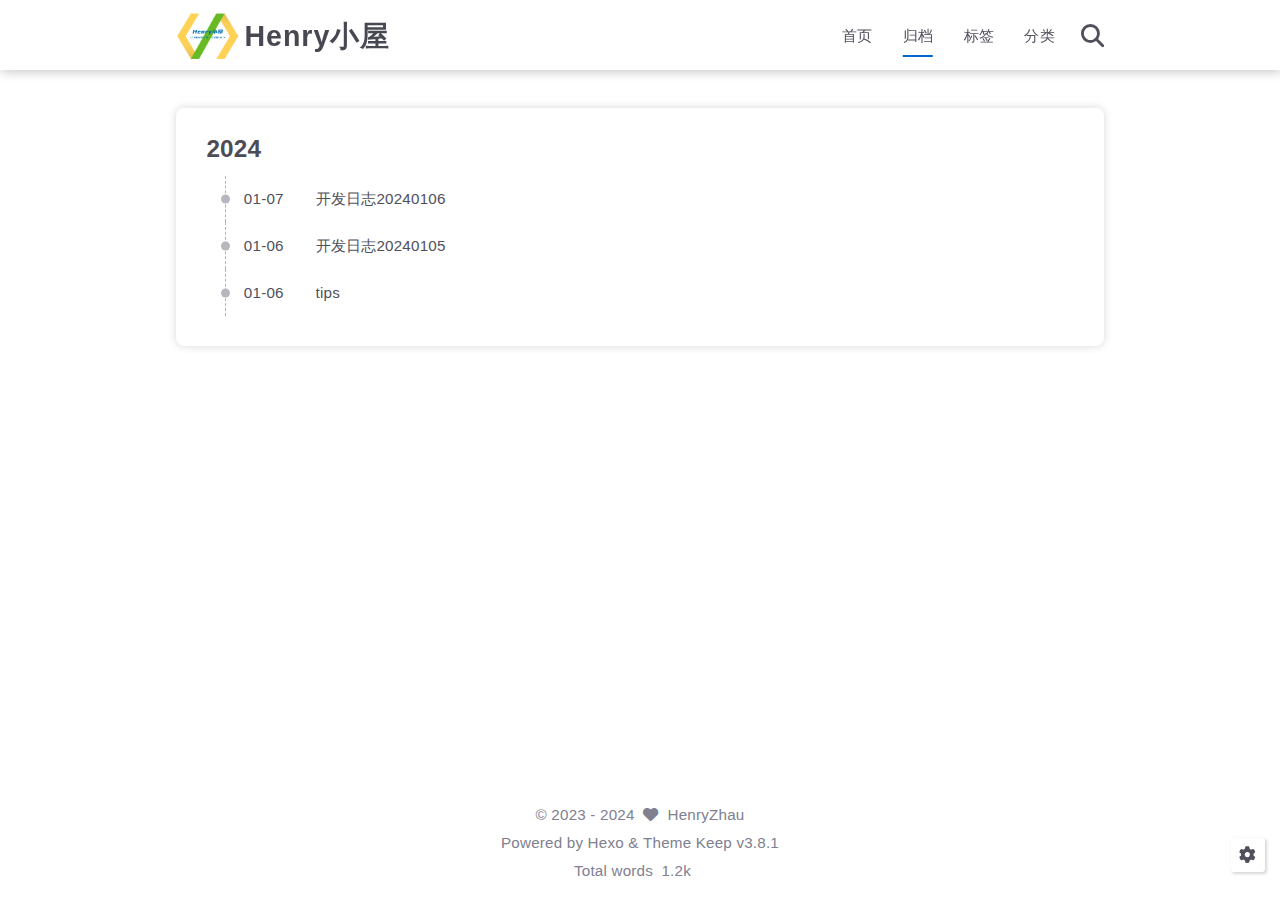
<file: archives/2024/index.html>
<!DOCTYPE html>
<html lang="themes/keep/languages/zh-CN.yml">
<head>
    <meta charset="utf-8">
    <meta name="viewport" content="width=device-width, initial-scale=1, maximum-scale=1">
    <meta name="keywords" content="Hexo Theme Keep">
    <meta name="description" content="Hexo Theme Keep">
    <meta name="author" content="HenryZhau">
    
    <title>
        
            Archive: 2024 |
        
        Henry小屋
    </title>
    
<link rel="stylesheet" href="/css/style.css">

    
        <link rel="shortcut icon" href="/images/logo.png">
    
    
<link rel="stylesheet" href="/font/css/fontawesome.min.css">

    
<link rel="stylesheet" href="/font/css/regular.min.css">

    
<link rel="stylesheet" href="/font/css/solid.min.css">

    
<link rel="stylesheet" href="/font/css/brands.min.css">

    
    <script class="keep-theme-configurations">
    const KEEP = window.KEEP || {}
    KEEP.hexo_config = {"hostname":"example.com","root":"/","language":"themes/keep/languages/zh-CN.yml","path":"search.json"}
    KEEP.theme_config = {"toc":{"enable":true,"number":false,"expand_all":false,"init_open":true,"layout":"right"},"style":{"primary_color":"#0066cc","logo":"/images/logo.png","favicon":"images/logo.png","avatar":"images/avatar.jpg","first_screen":{"enable":true,"header_transparent":false,"background_img":"/images/bg.svg","description":"时间就像一张网，你撒在哪里，你的收获就在哪里。","hitokoto":false},"scroll":{"progress_bar":false,"percent":false}},"local_search":{"enable":true,"preload":true},"code_block":{"tools":{"enable":true,"style":"default"},"highlight_theme":"default"},"pjax":{"enable":true},"lazyload":{"enable":false},"comment":{"enable":false,"use":"valine","valine":{"appid":null,"appkey":null,"server_urls":null,"placeholder":null},"gitalk":{"github_id":null,"github_admins":null,"repository":null,"client_id":null,"client_secret":null,"proxy":null},"twikoo":{"env_id":null,"region":null,"version":"1.6.21"},"waline":{"server_url":null,"reaction":false,"version":2},"giscus":{"repo":null,"repo_id":null,"category":"Announcements","category_id":null,"reactions_enabled":false}},"post":{"author_label":{"enable":true,"auto":true,"custom_label_list":["初级","中级","高级"]},"word_count":{"wordcount":true,"min2read":true},"datetime_format":"YYYY年MM月DD日 HH:mm","copyright_info":true,"share":true,"reward":{"enable":true,"img_link":"/images/wxpay.jpg","text":"请作者喝一杯奶茶~"}},"website_count":{"busuanzi_count":{"enable":true,"site_uv":true,"site_pv":true,"page_pv":true}},"version":"3.8.1"}
    KEEP.language_ago = {"second":"%s seconds ago","minute":"%s minutes ago","hour":"%s hours ago","day":"%s days ago","week":"%s weeks ago","month":"%s months ago","year":"%s years ago"}
    KEEP.language_code_block = {"copy":"Copy code","copied":"Copied","fold":"Fold code block","folded":"Folded"}
    KEEP.language_copy_copyright = {"copy":"Copy copyright info","copied":"Copied","title":"Original article title","author":"Original article author","link":"Original article link"}
  </script>
<meta name="generator" content="Hexo 6.3.0"></head>


<body>
<div class="progress-bar-container">
    

    
        <span class="pjax-progress-bar"></span>
        <i class="pjax-progress-icon fas fa-circle-notch fa-spin"></i>
    
</div>


<main class="page-container border-box">

    <!-- home first screen  -->
    

    <!-- page content -->
    <div class="page-main-content border-box">
        <div class="page-main-content-top">
            
<header class="header-wrapper">

    <div class="border-box header-content">
        <div class="left border-box">
            
                <a class="logo-image border-box" href="/">
                    <img src="/images/logo.png">
                </a>
            
            <a class="site-name border-box" href="/">
               Henry小屋
            </a>
        </div>

        <div class="right border-box">
            <div class="pc">
                <ul class="menu-list">
                    
                        <li class="menu-item">
                            <a class=""
                               href="/"
                            >
                                首页
                            </a>
                        </li>
                    
                        <li class="menu-item">
                            <a class="active"
                               href="/archives"
                            >
                                归档
                            </a>
                        </li>
                    
                        <li class="menu-item">
                            <a class=""
                               href="/tags"
                            >
                                标签
                            </a>
                        </li>
                    
                        <li class="menu-item">
                            <a class=""
                               href="/categories"
                            >
                                分类
                            </a>
                        </li>
                    
                    
                        <li class="menu-item search search-popup-trigger">
                            <i class="fas fa-search"></i>
                        </li>
                    
                </ul>
            </div>
            <div class="mobile">
                
                    <div class="icon-item search search-popup-trigger"><i class="fas fa-search"></i></div>
                
                <div class="icon-item menu-bar">
                    <div class="menu-bar-middle"></div>
                </div>
            </div>
        </div>
    </div>

    <div class="header-drawer">
        <ul class="drawer-menu-list">
            
                <li class="drawer-menu-item flex-center">
                    <a class=""
                       href="/">首页</a>
                </li>
            
                <li class="drawer-menu-item flex-center">
                    <a class="active"
                       href="/archives">归档</a>
                </li>
            
                <li class="drawer-menu-item flex-center">
                    <a class=""
                       href="/tags">标签</a>
                </li>
            
                <li class="drawer-menu-item flex-center">
                    <a class=""
                       href="/categories">分类</a>
                </li>
            
        </ul>
    </div>

    <div class="window-mask"></div>

</header>


        </div>

        <div class="page-main-content-middle border-box">

            <div class="main-content border-box">

                

                    <div class="fade-in-down-animation">
    <div class="archives-container">
        <div class="archives-timeline border-box">
            
<div class="archive-list-container border-box">
    
        <section class="archive-item border-box">
            <div class="archive-item-header border-box">
                <span class="archive-year">2024</span>
            </div>
            <ul class="article-list border-box">
                
                    <li class="article-item border-box">
                        <span class="article-date border-box">01-07</span>
                        <a class="article-title border-box text-ellipsis"
                           href="/2024/01/07/%E5%BC%80%E5%8F%91%E6%97%A5%E5%BF%9720240106/"
                        >开发日志20240106</a>
                    </li>
                
                    <li class="article-item border-box">
                        <span class="article-date border-box">01-06</span>
                        <a class="article-title border-box text-ellipsis"
                           href="/2024/01/06/%E5%BC%80%E5%8F%91%E6%97%A5%E5%BF%9720240105/"
                        >开发日志20240105</a>
                    </li>
                
                    <li class="article-item border-box">
                        <span class="article-date border-box">01-06</span>
                        <a class="article-title border-box text-ellipsis"
                           href="/2024/01/06/tips/"
                        >tips</a>
                    </li>
                
            </ul>
        </section>
    
</div>

        </div>
    </div>
    



</div>


                
            </div>

        </div>

        <div class="page-main-content-bottom border-box">
            
<footer class="footer border-box">
    <div class="border-box website-info-box default">
        
            <div class="copyright-info info-item default">
                &copy;&nbsp;<span>2023</span>&nbsp;-&nbsp;2024
                
                    &nbsp;<i class="fas fa-heart icon-animate"></i>&nbsp;&nbsp;<a href="/">HenryZhau</a>
                
            </div>

            <div class="theme-info info-item default">
                Powered by&nbsp;<a target="_blank" href="https://hexo.io">Hexo</a>&nbsp;&&nbsp;Theme&nbsp;<a class="keep-version" target="_blank" href="https://github.com/XPoet/hexo-theme-keep">Keep</a>
            </div>

            

            
        

        <div class="count-item info-item default">
            
                <span class="count-box border-box word">
                    <span class="item-type border-box">Total words</span>
                    <span class="item-value border-box word">1.2k</span>
                </span>
            

            
                <span class="count-box border-box uv">
                    <span class="item-type border-box">Unique Visitor</span>
                    <span class="item-value border-box uv" id="busuanzi_value_site_uv"></span>
                </span>
            

            
                <span class="count-box border-box pv">
                    <span class="item-type border-box">Page View</span>
                    <span class="item-value border-box pv" id="busuanzi_value_site_pv"></span>
                </span>
            
        </div>
    </div>
</footer>

        </div>
    </div>

    <!-- post tools -->
    

    <!-- side tools -->
    <div class="side-tools">
        <div class="side-tools-container border-box ">
    <ul class="side-tools-list side-tools-show-handle border-box">
        <li class="tools-item tool-font-adjust-plus flex-center">
            <i class="fas fa-search-plus"></i>
        </li>

        <li class="tools-item tool-font-adjust-minus flex-center">
            <i class="fas fa-search-minus"></i>
        </li>

        <li class="tools-item tool-dark-light-toggle flex-center">
            <i class="fas fa-moon"></i>
        </li>

        <!-- rss -->
        

        <li class="tools-item tool-scroll-to-bottom flex-center">
            <i class="fas fa-arrow-down"></i>
        </li>
    </ul>

    <ul class="exposed-tools-list border-box">
        

        

        <li class="tools-item tool-toggle-show flex-center">
            <i class="fas fa-cog fa-spin"></i>
        </li>

        <li class="tools-item tool-scroll-to-top flex-center show-arrow">
            <i class="arrow fas fa-arrow-up"></i>
            <span class="percent"></span>
        </li>
    </ul>
</div>

    </div>

    <!-- image mask -->
    <div class="zoom-in-image-mask">
    <img class="zoom-in-image">
</div>


    <!-- local search -->
    
        <div class="search-pop-overlay">
    <div class="popup search-popup">
        <div class="search-header">
          <span class="search-input-field-pre">
            <i class="fas fa-keyboard"></i>
          </span>
            <div class="search-input-container">
                <input autocomplete="off"
                       autocorrect="off"
                       autocapitalize="off"
                       placeholder="Search..."
                       spellcheck="false"
                       type="search"
                       class="search-input"
                >
            </div>
            <span class="close-popup-btn">
                <i class="fas fa-times"></i>
            </span>
        </div>
        <div id="search-result">
            <div id="no-result">
                <i class="fas fa-spinner fa-pulse fa-5x fa-fw"></i>
            </div>
        </div>
    </div>
</div>

    

    <!-- tablet toc -->
    
</main>



<!-- common -->

<script src="/js/utils.js"></script>

<script src="/js/header-shrink.js"></script>

<script src="/js/back2top.js"></script>

<script src="/js/dark-light-toggle.js"></script>

<script src="/js/main.js"></script>

<script src="/js/libs/anime.min.js"></script>


<!-- local-search -->

    
<script src="/js/local-search.js"></script>



<!-- code-block -->

    
<script src="/js/code-block.js"></script>



<!-- lazyload -->


<div class="pjax">
    

    <!-- category-page -->
    

    <!-- links-page -->
    
</div>

<!-- pjax -->

    
<script src="/js/libs/pjax.min.js"></script>

<script>
    window.addEventListener('DOMContentLoaded', () => {
        window.pjax = new Pjax({
            selectors: [
                'head title',
                '.page-container',
                '.pjax'
            ],
            history: true,
            debug: false,
            cacheBust: false,
            timeout: 0,
            analytics: false,
            currentUrlFullReload: false,
            scrollRestoration: false,
            scrollTo: true,
        });

        document.addEventListener('pjax:send', () => {
            KEEP.utils.pjaxProgressBarStart()
        });

        document.addEventListener('pjax:complete', () => {
            KEEP.utils.pjaxProgressBarEnd()
            window.pjax.executeScripts(document.querySelectorAll('script[data-pjax], .pjax script'))
            KEEP.initExecute()
        });
    });
</script>




</body>
</html>
</file>
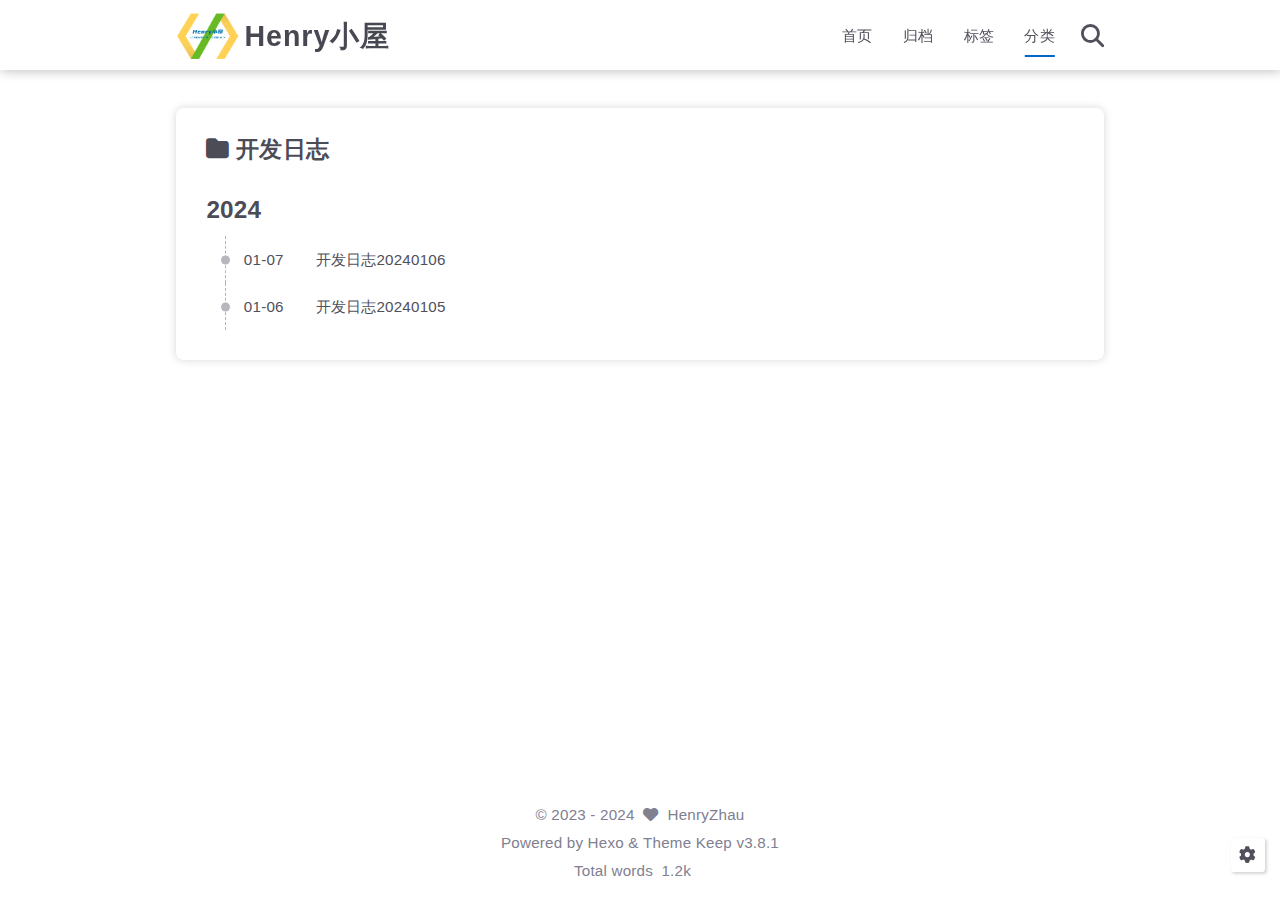
<file: categories/开发日志/index.html>
<!DOCTYPE html>
<html lang="themes/keep/languages/zh-CN.yml">
<head>
    <meta charset="utf-8">
    <meta name="viewport" content="width=device-width, initial-scale=1, maximum-scale=1">
    <meta name="keywords" content="Hexo Theme Keep">
    <meta name="description" content="Hexo Theme Keep">
    <meta name="author" content="HenryZhau">
    
    <title>
        
            Category: 开发日志 |
        
        Henry小屋
    </title>
    
<link rel="stylesheet" href="/css/style.css">

    
        <link rel="shortcut icon" href="/images/logo.png">
    
    
<link rel="stylesheet" href="/font/css/fontawesome.min.css">

    
<link rel="stylesheet" href="/font/css/regular.min.css">

    
<link rel="stylesheet" href="/font/css/solid.min.css">

    
<link rel="stylesheet" href="/font/css/brands.min.css">

    
    <script class="keep-theme-configurations">
    const KEEP = window.KEEP || {}
    KEEP.hexo_config = {"hostname":"example.com","root":"/","language":"themes/keep/languages/zh-CN.yml","path":"search.json"}
    KEEP.theme_config = {"toc":{"enable":true,"number":false,"expand_all":false,"init_open":true,"layout":"right"},"style":{"primary_color":"#0066cc","logo":"/images/logo.png","favicon":"images/logo.png","avatar":"images/avatar.jpg","first_screen":{"enable":true,"header_transparent":false,"background_img":"/images/bg.svg","description":"时间就像一张网，你撒在哪里，你的收获就在哪里。","hitokoto":false},"scroll":{"progress_bar":false,"percent":false}},"local_search":{"enable":true,"preload":true},"code_block":{"tools":{"enable":true,"style":"default"},"highlight_theme":"default"},"pjax":{"enable":true},"lazyload":{"enable":false},"comment":{"enable":false,"use":"valine","valine":{"appid":null,"appkey":null,"server_urls":null,"placeholder":null},"gitalk":{"github_id":null,"github_admins":null,"repository":null,"client_id":null,"client_secret":null,"proxy":null},"twikoo":{"env_id":null,"region":null,"version":"1.6.21"},"waline":{"server_url":null,"reaction":false,"version":2},"giscus":{"repo":null,"repo_id":null,"category":"Announcements","category_id":null,"reactions_enabled":false}},"post":{"author_label":{"enable":true,"auto":true,"custom_label_list":["初级","中级","高级"]},"word_count":{"wordcount":true,"min2read":true},"datetime_format":"YYYY年MM月DD日 HH:mm","copyright_info":true,"share":true,"reward":{"enable":true,"img_link":"/images/wxpay.jpg","text":"请作者喝一杯奶茶~"}},"website_count":{"busuanzi_count":{"enable":true,"site_uv":true,"site_pv":true,"page_pv":true}},"version":"3.8.1"}
    KEEP.language_ago = {"second":"%s seconds ago","minute":"%s minutes ago","hour":"%s hours ago","day":"%s days ago","week":"%s weeks ago","month":"%s months ago","year":"%s years ago"}
    KEEP.language_code_block = {"copy":"Copy code","copied":"Copied","fold":"Fold code block","folded":"Folded"}
    KEEP.language_copy_copyright = {"copy":"Copy copyright info","copied":"Copied","title":"Original article title","author":"Original article author","link":"Original article link"}
  </script>
<meta name="generator" content="Hexo 6.3.0"></head>


<body>
<div class="progress-bar-container">
    

    
        <span class="pjax-progress-bar"></span>
        <i class="pjax-progress-icon fas fa-circle-notch fa-spin"></i>
    
</div>


<main class="page-container border-box">

    <!-- home first screen  -->
    

    <!-- page content -->
    <div class="page-main-content border-box">
        <div class="page-main-content-top">
            
<header class="header-wrapper">

    <div class="border-box header-content">
        <div class="left border-box">
            
                <a class="logo-image border-box" href="/">
                    <img src="/images/logo.png">
                </a>
            
            <a class="site-name border-box" href="/">
               Henry小屋
            </a>
        </div>

        <div class="right border-box">
            <div class="pc">
                <ul class="menu-list">
                    
                        <li class="menu-item">
                            <a class=""
                               href="/"
                            >
                                首页
                            </a>
                        </li>
                    
                        <li class="menu-item">
                            <a class=""
                               href="/archives"
                            >
                                归档
                            </a>
                        </li>
                    
                        <li class="menu-item">
                            <a class=""
                               href="/tags"
                            >
                                标签
                            </a>
                        </li>
                    
                        <li class="menu-item">
                            <a class="active"
                               href="/categories"
                            >
                                分类
                            </a>
                        </li>
                    
                    
                        <li class="menu-item search search-popup-trigger">
                            <i class="fas fa-search"></i>
                        </li>
                    
                </ul>
            </div>
            <div class="mobile">
                
                    <div class="icon-item search search-popup-trigger"><i class="fas fa-search"></i></div>
                
                <div class="icon-item menu-bar">
                    <div class="menu-bar-middle"></div>
                </div>
            </div>
        </div>
    </div>

    <div class="header-drawer">
        <ul class="drawer-menu-list">
            
                <li class="drawer-menu-item flex-center">
                    <a class=""
                       href="/">首页</a>
                </li>
            
                <li class="drawer-menu-item flex-center">
                    <a class=""
                       href="/archives">归档</a>
                </li>
            
                <li class="drawer-menu-item flex-center">
                    <a class=""
                       href="/tags">标签</a>
                </li>
            
                <li class="drawer-menu-item flex-center">
                    <a class="active"
                       href="/categories">分类</a>
                </li>
            
        </ul>
    </div>

    <div class="window-mask"></div>

</header>


        </div>

        <div class="page-main-content-middle border-box">

            <div class="main-content border-box">

                

                    <div class="fade-in-down-animation">
    <div class="category-container border-box">
        <div class="category-name">
            <i class="fas fa-folder"></i>&nbsp;开发日志
        </div>
        <div class="category-post-list">
            
<div class="archive-list-container border-box">
    
        <section class="archive-item border-box">
            <div class="archive-item-header border-box">
                <span class="archive-year">2024</span>
            </div>
            <ul class="article-list border-box">
                
                    <li class="article-item border-box">
                        <span class="article-date border-box">01-07</span>
                        <a class="article-title border-box text-ellipsis"
                           href="/2024/01/07/%E5%BC%80%E5%8F%91%E6%97%A5%E5%BF%9720240106/"
                        >开发日志20240106</a>
                    </li>
                
                    <li class="article-item border-box">
                        <span class="article-date border-box">01-06</span>
                        <a class="article-title border-box text-ellipsis"
                           href="/2024/01/06/%E5%BC%80%E5%8F%91%E6%97%A5%E5%BF%9720240105/"
                        >开发日志20240105</a>
                    </li>
                
            </ul>
        </section>
    
</div>

        </div>
    </div>
    



</div>


                
            </div>

        </div>

        <div class="page-main-content-bottom border-box">
            
<footer class="footer border-box">
    <div class="border-box website-info-box default">
        
            <div class="copyright-info info-item default">
                &copy;&nbsp;<span>2023</span>&nbsp;-&nbsp;2024
                
                    &nbsp;<i class="fas fa-heart icon-animate"></i>&nbsp;&nbsp;<a href="/">HenryZhau</a>
                
            </div>

            <div class="theme-info info-item default">
                Powered by&nbsp;<a target="_blank" href="https://hexo.io">Hexo</a>&nbsp;&&nbsp;Theme&nbsp;<a class="keep-version" target="_blank" href="https://github.com/XPoet/hexo-theme-keep">Keep</a>
            </div>

            

            
        

        <div class="count-item info-item default">
            
                <span class="count-box border-box word">
                    <span class="item-type border-box">Total words</span>
                    <span class="item-value border-box word">1.2k</span>
                </span>
            

            
                <span class="count-box border-box uv">
                    <span class="item-type border-box">Unique Visitor</span>
                    <span class="item-value border-box uv" id="busuanzi_value_site_uv"></span>
                </span>
            

            
                <span class="count-box border-box pv">
                    <span class="item-type border-box">Page View</span>
                    <span class="item-value border-box pv" id="busuanzi_value_site_pv"></span>
                </span>
            
        </div>
    </div>
</footer>

        </div>
    </div>

    <!-- post tools -->
    

    <!-- side tools -->
    <div class="side-tools">
        <div class="side-tools-container border-box ">
    <ul class="side-tools-list side-tools-show-handle border-box">
        <li class="tools-item tool-font-adjust-plus flex-center">
            <i class="fas fa-search-plus"></i>
        </li>

        <li class="tools-item tool-font-adjust-minus flex-center">
            <i class="fas fa-search-minus"></i>
        </li>

        <li class="tools-item tool-dark-light-toggle flex-center">
            <i class="fas fa-moon"></i>
        </li>

        <!-- rss -->
        

        <li class="tools-item tool-scroll-to-bottom flex-center">
            <i class="fas fa-arrow-down"></i>
        </li>
    </ul>

    <ul class="exposed-tools-list border-box">
        

        

        <li class="tools-item tool-toggle-show flex-center">
            <i class="fas fa-cog fa-spin"></i>
        </li>

        <li class="tools-item tool-scroll-to-top flex-center show-arrow">
            <i class="arrow fas fa-arrow-up"></i>
            <span class="percent"></span>
        </li>
    </ul>
</div>

    </div>

    <!-- image mask -->
    <div class="zoom-in-image-mask">
    <img class="zoom-in-image">
</div>


    <!-- local search -->
    
        <div class="search-pop-overlay">
    <div class="popup search-popup">
        <div class="search-header">
          <span class="search-input-field-pre">
            <i class="fas fa-keyboard"></i>
          </span>
            <div class="search-input-container">
                <input autocomplete="off"
                       autocorrect="off"
                       autocapitalize="off"
                       placeholder="Search..."
                       spellcheck="false"
                       type="search"
                       class="search-input"
                >
            </div>
            <span class="close-popup-btn">
                <i class="fas fa-times"></i>
            </span>
        </div>
        <div id="search-result">
            <div id="no-result">
                <i class="fas fa-spinner fa-pulse fa-5x fa-fw"></i>
            </div>
        </div>
    </div>
</div>

    

    <!-- tablet toc -->
    
</main>



<!-- common -->

<script src="/js/utils.js"></script>

<script src="/js/header-shrink.js"></script>

<script src="/js/back2top.js"></script>

<script src="/js/dark-light-toggle.js"></script>

<script src="/js/main.js"></script>

<script src="/js/libs/anime.min.js"></script>


<!-- local-search -->

    
<script src="/js/local-search.js"></script>



<!-- code-block -->

    
<script src="/js/code-block.js"></script>



<!-- lazyload -->


<div class="pjax">
    

    <!-- category-page -->
    

    <!-- links-page -->
    
</div>

<!-- pjax -->

    
<script src="/js/libs/pjax.min.js"></script>

<script>
    window.addEventListener('DOMContentLoaded', () => {
        window.pjax = new Pjax({
            selectors: [
                'head title',
                '.page-container',
                '.pjax'
            ],
            history: true,
            debug: false,
            cacheBust: false,
            timeout: 0,
            analytics: false,
            currentUrlFullReload: false,
            scrollRestoration: false,
            scrollTo: true,
        });

        document.addEventListener('pjax:send', () => {
            KEEP.utils.pjaxProgressBarStart()
        });

        document.addEventListener('pjax:complete', () => {
            KEEP.utils.pjaxProgressBarEnd()
            window.pjax.executeScripts(document.querySelectorAll('script[data-pjax], .pjax script'))
            KEEP.initExecute()
        });
    });
</script>




</body>
</html>
</file>
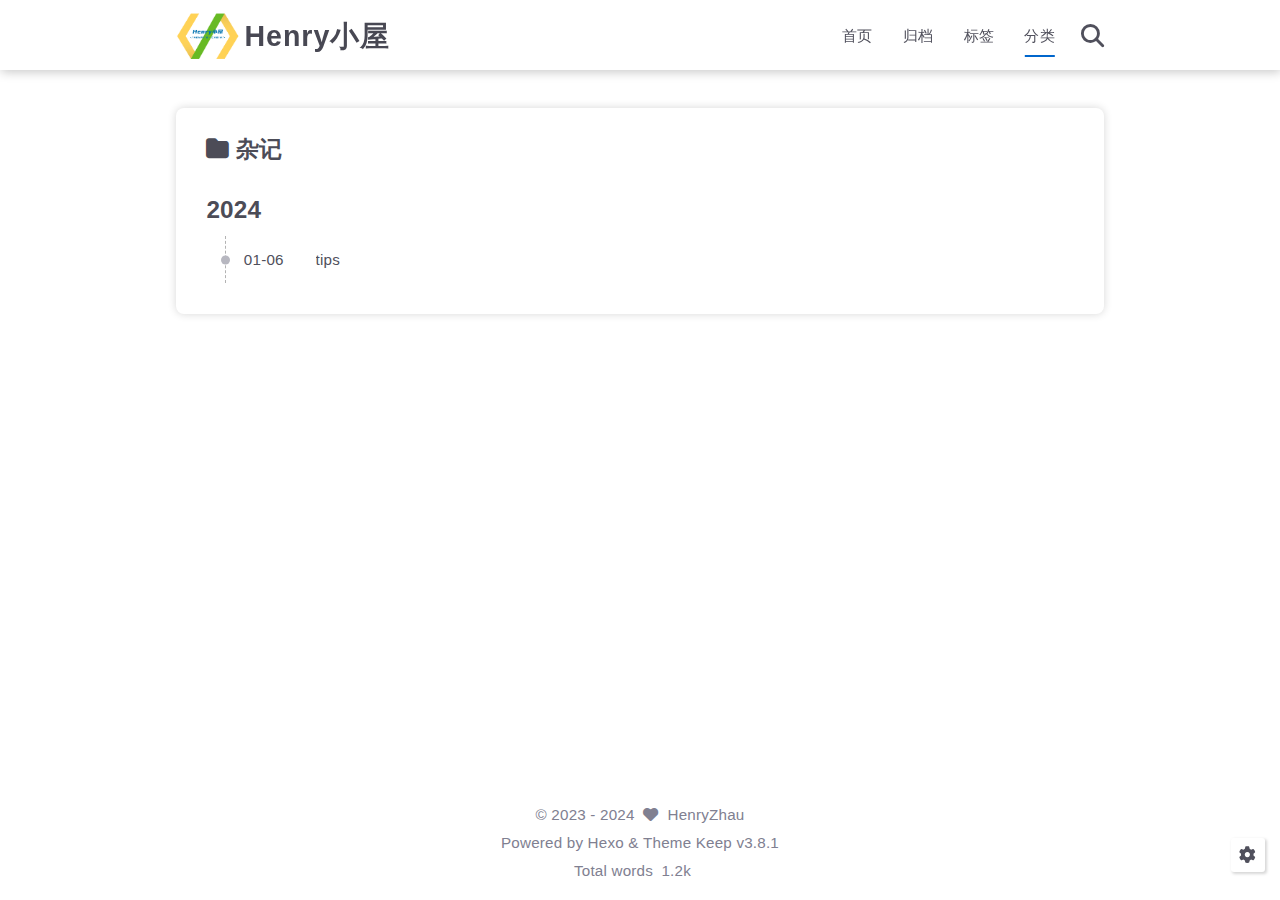
<file: categories/杂记/index.html>
<!DOCTYPE html>
<html lang="themes/keep/languages/zh-CN.yml">
<head>
    <meta charset="utf-8">
    <meta name="viewport" content="width=device-width, initial-scale=1, maximum-scale=1">
    <meta name="keywords" content="Hexo Theme Keep">
    <meta name="description" content="Hexo Theme Keep">
    <meta name="author" content="HenryZhau">
    
    <title>
        
            Category: 杂记 |
        
        Henry小屋
    </title>
    
<link rel="stylesheet" href="/css/style.css">

    
        <link rel="shortcut icon" href="/images/logo.png">
    
    
<link rel="stylesheet" href="/font/css/fontawesome.min.css">

    
<link rel="stylesheet" href="/font/css/regular.min.css">

    
<link rel="stylesheet" href="/font/css/solid.min.css">

    
<link rel="stylesheet" href="/font/css/brands.min.css">

    
    <script class="keep-theme-configurations">
    const KEEP = window.KEEP || {}
    KEEP.hexo_config = {"hostname":"example.com","root":"/","language":"themes/keep/languages/zh-CN.yml","path":"search.json"}
    KEEP.theme_config = {"toc":{"enable":true,"number":false,"expand_all":false,"init_open":true,"layout":"right"},"style":{"primary_color":"#0066cc","logo":"/images/logo.png","favicon":"images/logo.png","avatar":"images/avatar.jpg","first_screen":{"enable":true,"header_transparent":false,"background_img":"/images/bg.svg","description":"时间就像一张网，你撒在哪里，你的收获就在哪里。","hitokoto":false},"scroll":{"progress_bar":false,"percent":false}},"local_search":{"enable":true,"preload":true},"code_block":{"tools":{"enable":true,"style":"default"},"highlight_theme":"default"},"pjax":{"enable":true},"lazyload":{"enable":false},"comment":{"enable":false,"use":"valine","valine":{"appid":null,"appkey":null,"server_urls":null,"placeholder":null},"gitalk":{"github_id":null,"github_admins":null,"repository":null,"client_id":null,"client_secret":null,"proxy":null},"twikoo":{"env_id":null,"region":null,"version":"1.6.21"},"waline":{"server_url":null,"reaction":false,"version":2},"giscus":{"repo":null,"repo_id":null,"category":"Announcements","category_id":null,"reactions_enabled":false}},"post":{"author_label":{"enable":true,"auto":true,"custom_label_list":["初级","中级","高级"]},"word_count":{"wordcount":true,"min2read":true},"datetime_format":"YYYY年MM月DD日 HH:mm","copyright_info":true,"share":true,"reward":{"enable":true,"img_link":"/images/wxpay.jpg","text":"请作者喝一杯奶茶~"}},"website_count":{"busuanzi_count":{"enable":true,"site_uv":true,"site_pv":true,"page_pv":true}},"version":"3.8.1"}
    KEEP.language_ago = {"second":"%s seconds ago","minute":"%s minutes ago","hour":"%s hours ago","day":"%s days ago","week":"%s weeks ago","month":"%s months ago","year":"%s years ago"}
    KEEP.language_code_block = {"copy":"Copy code","copied":"Copied","fold":"Fold code block","folded":"Folded"}
    KEEP.language_copy_copyright = {"copy":"Copy copyright info","copied":"Copied","title":"Original article title","author":"Original article author","link":"Original article link"}
  </script>
<meta name="generator" content="Hexo 6.3.0"></head>


<body>
<div class="progress-bar-container">
    

    
        <span class="pjax-progress-bar"></span>
        <i class="pjax-progress-icon fas fa-circle-notch fa-spin"></i>
    
</div>


<main class="page-container border-box">

    <!-- home first screen  -->
    

    <!-- page content -->
    <div class="page-main-content border-box">
        <div class="page-main-content-top">
            
<header class="header-wrapper">

    <div class="border-box header-content">
        <div class="left border-box">
            
                <a class="logo-image border-box" href="/">
                    <img src="/images/logo.png">
                </a>
            
            <a class="site-name border-box" href="/">
               Henry小屋
            </a>
        </div>

        <div class="right border-box">
            <div class="pc">
                <ul class="menu-list">
                    
                        <li class="menu-item">
                            <a class=""
                               href="/"
                            >
                                首页
                            </a>
                        </li>
                    
                        <li class="menu-item">
                            <a class=""
                               href="/archives"
                            >
                                归档
                            </a>
                        </li>
                    
                        <li class="menu-item">
                            <a class=""
                               href="/tags"
                            >
                                标签
                            </a>
                        </li>
                    
                        <li class="menu-item">
                            <a class="active"
                               href="/categories"
                            >
                                分类
                            </a>
                        </li>
                    
                    
                        <li class="menu-item search search-popup-trigger">
                            <i class="fas fa-search"></i>
                        </li>
                    
                </ul>
            </div>
            <div class="mobile">
                
                    <div class="icon-item search search-popup-trigger"><i class="fas fa-search"></i></div>
                
                <div class="icon-item menu-bar">
                    <div class="menu-bar-middle"></div>
                </div>
            </div>
        </div>
    </div>

    <div class="header-drawer">
        <ul class="drawer-menu-list">
            
                <li class="drawer-menu-item flex-center">
                    <a class=""
                       href="/">首页</a>
                </li>
            
                <li class="drawer-menu-item flex-center">
                    <a class=""
                       href="/archives">归档</a>
                </li>
            
                <li class="drawer-menu-item flex-center">
                    <a class=""
                       href="/tags">标签</a>
                </li>
            
                <li class="drawer-menu-item flex-center">
                    <a class="active"
                       href="/categories">分类</a>
                </li>
            
        </ul>
    </div>

    <div class="window-mask"></div>

</header>


        </div>

        <div class="page-main-content-middle border-box">

            <div class="main-content border-box">

                

                    <div class="fade-in-down-animation">
    <div class="category-container border-box">
        <div class="category-name">
            <i class="fas fa-folder"></i>&nbsp;杂记
        </div>
        <div class="category-post-list">
            
<div class="archive-list-container border-box">
    
        <section class="archive-item border-box">
            <div class="archive-item-header border-box">
                <span class="archive-year">2024</span>
            </div>
            <ul class="article-list border-box">
                
                    <li class="article-item border-box">
                        <span class="article-date border-box">01-06</span>
                        <a class="article-title border-box text-ellipsis"
                           href="/2024/01/06/tips/"
                        >tips</a>
                    </li>
                
            </ul>
        </section>
    
</div>

        </div>
    </div>
    



</div>


                
            </div>

        </div>

        <div class="page-main-content-bottom border-box">
            
<footer class="footer border-box">
    <div class="border-box website-info-box default">
        
            <div class="copyright-info info-item default">
                &copy;&nbsp;<span>2023</span>&nbsp;-&nbsp;2024
                
                    &nbsp;<i class="fas fa-heart icon-animate"></i>&nbsp;&nbsp;<a href="/">HenryZhau</a>
                
            </div>

            <div class="theme-info info-item default">
                Powered by&nbsp;<a target="_blank" href="https://hexo.io">Hexo</a>&nbsp;&&nbsp;Theme&nbsp;<a class="keep-version" target="_blank" href="https://github.com/XPoet/hexo-theme-keep">Keep</a>
            </div>

            

            
        

        <div class="count-item info-item default">
            
                <span class="count-box border-box word">
                    <span class="item-type border-box">Total words</span>
                    <span class="item-value border-box word">1.2k</span>
                </span>
            

            
                <span class="count-box border-box uv">
                    <span class="item-type border-box">Unique Visitor</span>
                    <span class="item-value border-box uv" id="busuanzi_value_site_uv"></span>
                </span>
            

            
                <span class="count-box border-box pv">
                    <span class="item-type border-box">Page View</span>
                    <span class="item-value border-box pv" id="busuanzi_value_site_pv"></span>
                </span>
            
        </div>
    </div>
</footer>

        </div>
    </div>

    <!-- post tools -->
    

    <!-- side tools -->
    <div class="side-tools">
        <div class="side-tools-container border-box ">
    <ul class="side-tools-list side-tools-show-handle border-box">
        <li class="tools-item tool-font-adjust-plus flex-center">
            <i class="fas fa-search-plus"></i>
        </li>

        <li class="tools-item tool-font-adjust-minus flex-center">
            <i class="fas fa-search-minus"></i>
        </li>

        <li class="tools-item tool-dark-light-toggle flex-center">
            <i class="fas fa-moon"></i>
        </li>

        <!-- rss -->
        

        <li class="tools-item tool-scroll-to-bottom flex-center">
            <i class="fas fa-arrow-down"></i>
        </li>
    </ul>

    <ul class="exposed-tools-list border-box">
        

        

        <li class="tools-item tool-toggle-show flex-center">
            <i class="fas fa-cog fa-spin"></i>
        </li>

        <li class="tools-item tool-scroll-to-top flex-center show-arrow">
            <i class="arrow fas fa-arrow-up"></i>
            <span class="percent"></span>
        </li>
    </ul>
</div>

    </div>

    <!-- image mask -->
    <div class="zoom-in-image-mask">
    <img class="zoom-in-image">
</div>


    <!-- local search -->
    
        <div class="search-pop-overlay">
    <div class="popup search-popup">
        <div class="search-header">
          <span class="search-input-field-pre">
            <i class="fas fa-keyboard"></i>
          </span>
            <div class="search-input-container">
                <input autocomplete="off"
                       autocorrect="off"
                       autocapitalize="off"
                       placeholder="Search..."
                       spellcheck="false"
                       type="search"
                       class="search-input"
                >
            </div>
            <span class="close-popup-btn">
                <i class="fas fa-times"></i>
            </span>
        </div>
        <div id="search-result">
            <div id="no-result">
                <i class="fas fa-spinner fa-pulse fa-5x fa-fw"></i>
            </div>
        </div>
    </div>
</div>

    

    <!-- tablet toc -->
    
</main>



<!-- common -->

<script src="/js/utils.js"></script>

<script src="/js/header-shrink.js"></script>

<script src="/js/back2top.js"></script>

<script src="/js/dark-light-toggle.js"></script>

<script src="/js/main.js"></script>

<script src="/js/libs/anime.min.js"></script>


<!-- local-search -->

    
<script src="/js/local-search.js"></script>



<!-- code-block -->

    
<script src="/js/code-block.js"></script>



<!-- lazyload -->


<div class="pjax">
    

    <!-- category-page -->
    

    <!-- links-page -->
    
</div>

<!-- pjax -->

    
<script src="/js/libs/pjax.min.js"></script>

<script>
    window.addEventListener('DOMContentLoaded', () => {
        window.pjax = new Pjax({
            selectors: [
                'head title',
                '.page-container',
                '.pjax'
            ],
            history: true,
            debug: false,
            cacheBust: false,
            timeout: 0,
            analytics: false,
            currentUrlFullReload: false,
            scrollRestoration: false,
            scrollTo: true,
        });

        document.addEventListener('pjax:send', () => {
            KEEP.utils.pjaxProgressBarStart()
        });

        document.addEventListener('pjax:complete', () => {
            KEEP.utils.pjaxProgressBarEnd()
            window.pjax.executeScripts(document.querySelectorAll('script[data-pjax], .pjax script'))
            KEEP.initExecute()
        });
    });
</script>




</body>
</html>
</file>
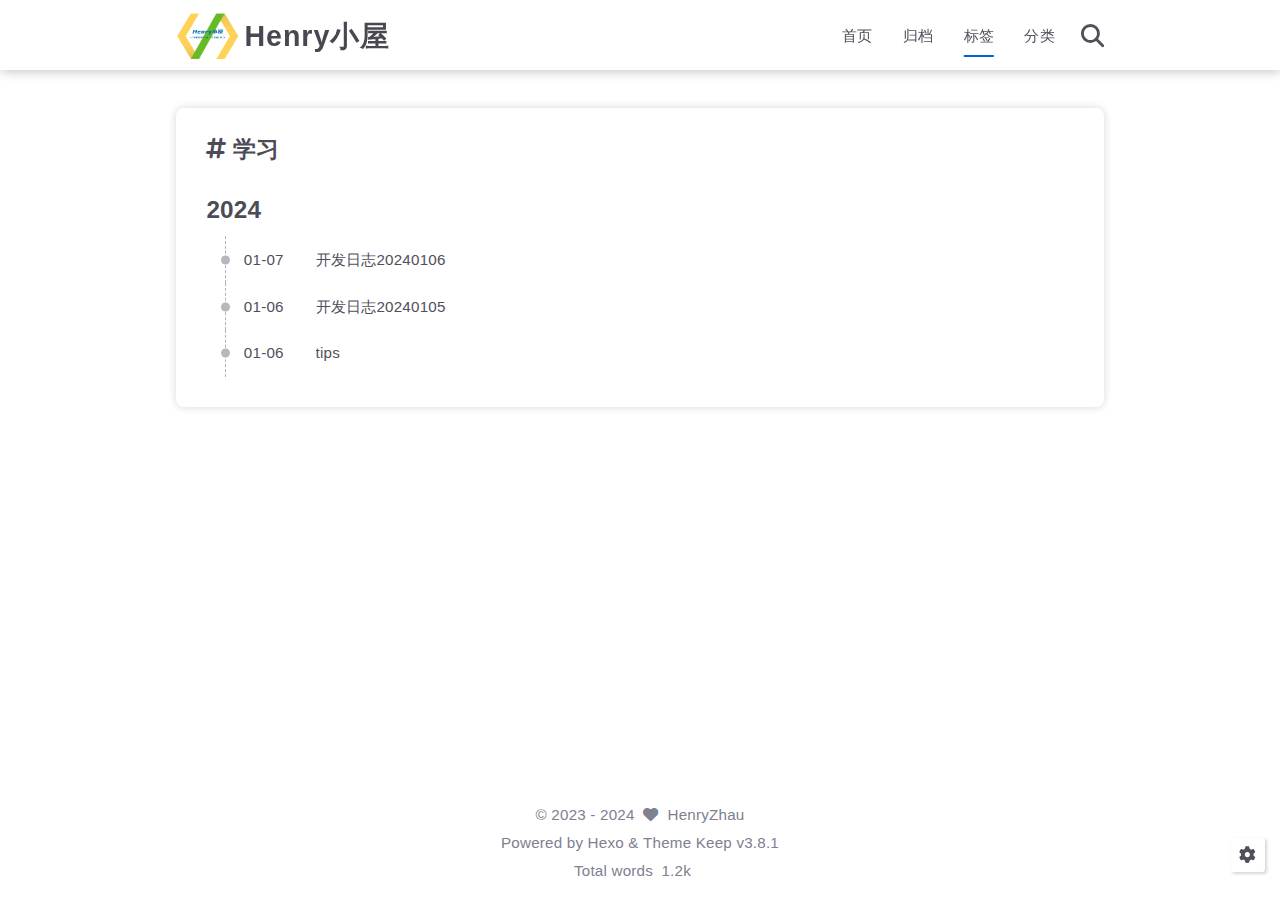
<file: tags/学习/index.html>
<!DOCTYPE html>
<html lang="themes/keep/languages/zh-CN.yml">
<head>
    <meta charset="utf-8">
    <meta name="viewport" content="width=device-width, initial-scale=1, maximum-scale=1">
    <meta name="keywords" content="Hexo Theme Keep">
    <meta name="description" content="Hexo Theme Keep">
    <meta name="author" content="HenryZhau">
    
    <title>
        
            Tag: 学习 |
        
        Henry小屋
    </title>
    
<link rel="stylesheet" href="/css/style.css">

    
        <link rel="shortcut icon" href="/images/logo.png">
    
    
<link rel="stylesheet" href="/font/css/fontawesome.min.css">

    
<link rel="stylesheet" href="/font/css/regular.min.css">

    
<link rel="stylesheet" href="/font/css/solid.min.css">

    
<link rel="stylesheet" href="/font/css/brands.min.css">

    
    <script class="keep-theme-configurations">
    const KEEP = window.KEEP || {}
    KEEP.hexo_config = {"hostname":"example.com","root":"/","language":"themes/keep/languages/zh-CN.yml","path":"search.json"}
    KEEP.theme_config = {"toc":{"enable":true,"number":false,"expand_all":false,"init_open":true,"layout":"right"},"style":{"primary_color":"#0066cc","logo":"/images/logo.png","favicon":"images/logo.png","avatar":"images/avatar.jpg","first_screen":{"enable":true,"header_transparent":false,"background_img":"/images/bg.svg","description":"时间就像一张网，你撒在哪里，你的收获就在哪里。","hitokoto":false},"scroll":{"progress_bar":false,"percent":false}},"local_search":{"enable":true,"preload":true},"code_block":{"tools":{"enable":true,"style":"default"},"highlight_theme":"default"},"pjax":{"enable":true},"lazyload":{"enable":false},"comment":{"enable":false,"use":"valine","valine":{"appid":null,"appkey":null,"server_urls":null,"placeholder":null},"gitalk":{"github_id":null,"github_admins":null,"repository":null,"client_id":null,"client_secret":null,"proxy":null},"twikoo":{"env_id":null,"region":null,"version":"1.6.21"},"waline":{"server_url":null,"reaction":false,"version":2},"giscus":{"repo":null,"repo_id":null,"category":"Announcements","category_id":null,"reactions_enabled":false}},"post":{"author_label":{"enable":true,"auto":true,"custom_label_list":["初级","中级","高级"]},"word_count":{"wordcount":true,"min2read":true},"datetime_format":"YYYY年MM月DD日 HH:mm","copyright_info":true,"share":true,"reward":{"enable":true,"img_link":"/images/wxpay.jpg","text":"请作者喝一杯奶茶~"}},"website_count":{"busuanzi_count":{"enable":true,"site_uv":true,"site_pv":true,"page_pv":true}},"version":"3.8.1"}
    KEEP.language_ago = {"second":"%s seconds ago","minute":"%s minutes ago","hour":"%s hours ago","day":"%s days ago","week":"%s weeks ago","month":"%s months ago","year":"%s years ago"}
    KEEP.language_code_block = {"copy":"Copy code","copied":"Copied","fold":"Fold code block","folded":"Folded"}
    KEEP.language_copy_copyright = {"copy":"Copy copyright info","copied":"Copied","title":"Original article title","author":"Original article author","link":"Original article link"}
  </script>
<meta name="generator" content="Hexo 6.3.0"></head>


<body>
<div class="progress-bar-container">
    

    
        <span class="pjax-progress-bar"></span>
        <i class="pjax-progress-icon fas fa-circle-notch fa-spin"></i>
    
</div>


<main class="page-container border-box">

    <!-- home first screen  -->
    

    <!-- page content -->
    <div class="page-main-content border-box">
        <div class="page-main-content-top">
            
<header class="header-wrapper">

    <div class="border-box header-content">
        <div class="left border-box">
            
                <a class="logo-image border-box" href="/">
                    <img src="/images/logo.png">
                </a>
            
            <a class="site-name border-box" href="/">
               Henry小屋
            </a>
        </div>

        <div class="right border-box">
            <div class="pc">
                <ul class="menu-list">
                    
                        <li class="menu-item">
                            <a class=""
                               href="/"
                            >
                                首页
                            </a>
                        </li>
                    
                        <li class="menu-item">
                            <a class=""
                               href="/archives"
                            >
                                归档
                            </a>
                        </li>
                    
                        <li class="menu-item">
                            <a class="active"
                               href="/tags"
                            >
                                标签
                            </a>
                        </li>
                    
                        <li class="menu-item">
                            <a class=""
                               href="/categories"
                            >
                                分类
                            </a>
                        </li>
                    
                    
                        <li class="menu-item search search-popup-trigger">
                            <i class="fas fa-search"></i>
                        </li>
                    
                </ul>
            </div>
            <div class="mobile">
                
                    <div class="icon-item search search-popup-trigger"><i class="fas fa-search"></i></div>
                
                <div class="icon-item menu-bar">
                    <div class="menu-bar-middle"></div>
                </div>
            </div>
        </div>
    </div>

    <div class="header-drawer">
        <ul class="drawer-menu-list">
            
                <li class="drawer-menu-item flex-center">
                    <a class=""
                       href="/">首页</a>
                </li>
            
                <li class="drawer-menu-item flex-center">
                    <a class=""
                       href="/archives">归档</a>
                </li>
            
                <li class="drawer-menu-item flex-center">
                    <a class="active"
                       href="/tags">标签</a>
                </li>
            
                <li class="drawer-menu-item flex-center">
                    <a class=""
                       href="/categories">分类</a>
                </li>
            
        </ul>
    </div>

    <div class="window-mask"></div>

</header>


        </div>

        <div class="page-main-content-middle border-box">

            <div class="main-content border-box">

                

                    <div class="fade-in-down-animation">
    <div class="tag-container border-box">
        <div class="tag-name"><i class="fas fa-hashtag"></i>&nbsp;学习
        </div>
        <div class="tag-post-list">
            
<div class="archive-list-container border-box">
    
        <section class="archive-item border-box">
            <div class="archive-item-header border-box">
                <span class="archive-year">2024</span>
            </div>
            <ul class="article-list border-box">
                
                    <li class="article-item border-box">
                        <span class="article-date border-box">01-07</span>
                        <a class="article-title border-box text-ellipsis"
                           href="/2024/01/07/%E5%BC%80%E5%8F%91%E6%97%A5%E5%BF%9720240106/"
                        >开发日志20240106</a>
                    </li>
                
                    <li class="article-item border-box">
                        <span class="article-date border-box">01-06</span>
                        <a class="article-title border-box text-ellipsis"
                           href="/2024/01/06/%E5%BC%80%E5%8F%91%E6%97%A5%E5%BF%9720240105/"
                        >开发日志20240105</a>
                    </li>
                
                    <li class="article-item border-box">
                        <span class="article-date border-box">01-06</span>
                        <a class="article-title border-box text-ellipsis"
                           href="/2024/01/06/tips/"
                        >tips</a>
                    </li>
                
            </ul>
        </section>
    
</div>

        </div>
    </div>
    



</div>


                
            </div>

        </div>

        <div class="page-main-content-bottom border-box">
            
<footer class="footer border-box">
    <div class="border-box website-info-box default">
        
            <div class="copyright-info info-item default">
                &copy;&nbsp;<span>2023</span>&nbsp;-&nbsp;2024
                
                    &nbsp;<i class="fas fa-heart icon-animate"></i>&nbsp;&nbsp;<a href="/">HenryZhau</a>
                
            </div>

            <div class="theme-info info-item default">
                Powered by&nbsp;<a target="_blank" href="https://hexo.io">Hexo</a>&nbsp;&&nbsp;Theme&nbsp;<a class="keep-version" target="_blank" href="https://github.com/XPoet/hexo-theme-keep">Keep</a>
            </div>

            

            
        

        <div class="count-item info-item default">
            
                <span class="count-box border-box word">
                    <span class="item-type border-box">Total words</span>
                    <span class="item-value border-box word">1.2k</span>
                </span>
            

            
                <span class="count-box border-box uv">
                    <span class="item-type border-box">Unique Visitor</span>
                    <span class="item-value border-box uv" id="busuanzi_value_site_uv"></span>
                </span>
            

            
                <span class="count-box border-box pv">
                    <span class="item-type border-box">Page View</span>
                    <span class="item-value border-box pv" id="busuanzi_value_site_pv"></span>
                </span>
            
        </div>
    </div>
</footer>

        </div>
    </div>

    <!-- post tools -->
    

    <!-- side tools -->
    <div class="side-tools">
        <div class="side-tools-container border-box ">
    <ul class="side-tools-list side-tools-show-handle border-box">
        <li class="tools-item tool-font-adjust-plus flex-center">
            <i class="fas fa-search-plus"></i>
        </li>

        <li class="tools-item tool-font-adjust-minus flex-center">
            <i class="fas fa-search-minus"></i>
        </li>

        <li class="tools-item tool-dark-light-toggle flex-center">
            <i class="fas fa-moon"></i>
        </li>

        <!-- rss -->
        

        <li class="tools-item tool-scroll-to-bottom flex-center">
            <i class="fas fa-arrow-down"></i>
        </li>
    </ul>

    <ul class="exposed-tools-list border-box">
        

        

        <li class="tools-item tool-toggle-show flex-center">
            <i class="fas fa-cog fa-spin"></i>
        </li>

        <li class="tools-item tool-scroll-to-top flex-center show-arrow">
            <i class="arrow fas fa-arrow-up"></i>
            <span class="percent"></span>
        </li>
    </ul>
</div>

    </div>

    <!-- image mask -->
    <div class="zoom-in-image-mask">
    <img class="zoom-in-image">
</div>


    <!-- local search -->
    
        <div class="search-pop-overlay">
    <div class="popup search-popup">
        <div class="search-header">
          <span class="search-input-field-pre">
            <i class="fas fa-keyboard"></i>
          </span>
            <div class="search-input-container">
                <input autocomplete="off"
                       autocorrect="off"
                       autocapitalize="off"
                       placeholder="Search..."
                       spellcheck="false"
                       type="search"
                       class="search-input"
                >
            </div>
            <span class="close-popup-btn">
                <i class="fas fa-times"></i>
            </span>
        </div>
        <div id="search-result">
            <div id="no-result">
                <i class="fas fa-spinner fa-pulse fa-5x fa-fw"></i>
            </div>
        </div>
    </div>
</div>

    

    <!-- tablet toc -->
    
</main>



<!-- common -->

<script src="/js/utils.js"></script>

<script src="/js/header-shrink.js"></script>

<script src="/js/back2top.js"></script>

<script src="/js/dark-light-toggle.js"></script>

<script src="/js/main.js"></script>

<script src="/js/libs/anime.min.js"></script>


<!-- local-search -->

    
<script src="/js/local-search.js"></script>



<!-- code-block -->

    
<script src="/js/code-block.js"></script>



<!-- lazyload -->


<div class="pjax">
    

    <!-- category-page -->
    

    <!-- links-page -->
    
</div>

<!-- pjax -->

    
<script src="/js/libs/pjax.min.js"></script>

<script>
    window.addEventListener('DOMContentLoaded', () => {
        window.pjax = new Pjax({
            selectors: [
                'head title',
                '.page-container',
                '.pjax'
            ],
            history: true,
            debug: false,
            cacheBust: false,
            timeout: 0,
            analytics: false,
            currentUrlFullReload: false,
            scrollRestoration: false,
            scrollTo: true,
        });

        document.addEventListener('pjax:send', () => {
            KEEP.utils.pjaxProgressBarStart()
        });

        document.addEventListener('pjax:complete', () => {
            KEEP.utils.pjaxProgressBarEnd()
            window.pjax.executeScripts(document.querySelectorAll('script[data-pjax], .pjax script'))
            KEEP.initExecute()
        });
    });
</script>




</body>
</html>
</file>
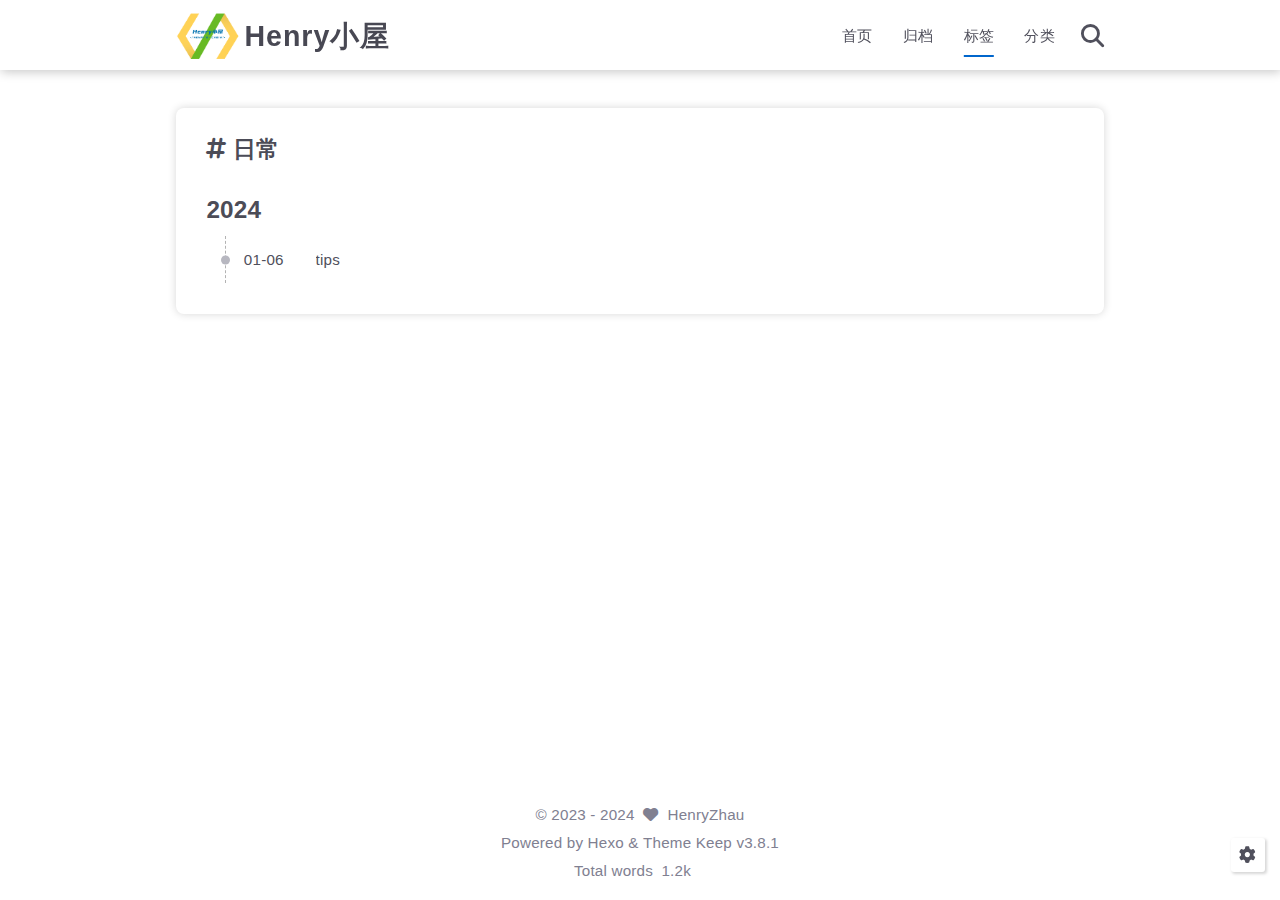
<file: tags/日常/index.html>
<!DOCTYPE html>
<html lang="themes/keep/languages/zh-CN.yml">
<head>
    <meta charset="utf-8">
    <meta name="viewport" content="width=device-width, initial-scale=1, maximum-scale=1">
    <meta name="keywords" content="Hexo Theme Keep">
    <meta name="description" content="Hexo Theme Keep">
    <meta name="author" content="HenryZhau">
    
    <title>
        
            Tag: 日常 |
        
        Henry小屋
    </title>
    
<link rel="stylesheet" href="/css/style.css">

    
        <link rel="shortcut icon" href="/images/logo.png">
    
    
<link rel="stylesheet" href="/font/css/fontawesome.min.css">

    
<link rel="stylesheet" href="/font/css/regular.min.css">

    
<link rel="stylesheet" href="/font/css/solid.min.css">

    
<link rel="stylesheet" href="/font/css/brands.min.css">

    
    <script class="keep-theme-configurations">
    const KEEP = window.KEEP || {}
    KEEP.hexo_config = {"hostname":"example.com","root":"/","language":"themes/keep/languages/zh-CN.yml","path":"search.json"}
    KEEP.theme_config = {"toc":{"enable":true,"number":false,"expand_all":false,"init_open":true,"layout":"right"},"style":{"primary_color":"#0066cc","logo":"/images/logo.png","favicon":"images/logo.png","avatar":"images/avatar.jpg","first_screen":{"enable":true,"header_transparent":false,"background_img":"/images/bg.svg","description":"时间就像一张网，你撒在哪里，你的收获就在哪里。","hitokoto":false},"scroll":{"progress_bar":false,"percent":false}},"local_search":{"enable":true,"preload":true},"code_block":{"tools":{"enable":true,"style":"default"},"highlight_theme":"default"},"pjax":{"enable":true},"lazyload":{"enable":false},"comment":{"enable":false,"use":"valine","valine":{"appid":null,"appkey":null,"server_urls":null,"placeholder":null},"gitalk":{"github_id":null,"github_admins":null,"repository":null,"client_id":null,"client_secret":null,"proxy":null},"twikoo":{"env_id":null,"region":null,"version":"1.6.21"},"waline":{"server_url":null,"reaction":false,"version":2},"giscus":{"repo":null,"repo_id":null,"category":"Announcements","category_id":null,"reactions_enabled":false}},"post":{"author_label":{"enable":true,"auto":true,"custom_label_list":["初级","中级","高级"]},"word_count":{"wordcount":true,"min2read":true},"datetime_format":"YYYY年MM月DD日 HH:mm","copyright_info":true,"share":true,"reward":{"enable":true,"img_link":"/images/wxpay.jpg","text":"请作者喝一杯奶茶~"}},"website_count":{"busuanzi_count":{"enable":true,"site_uv":true,"site_pv":true,"page_pv":true}},"version":"3.8.1"}
    KEEP.language_ago = {"second":"%s seconds ago","minute":"%s minutes ago","hour":"%s hours ago","day":"%s days ago","week":"%s weeks ago","month":"%s months ago","year":"%s years ago"}
    KEEP.language_code_block = {"copy":"Copy code","copied":"Copied","fold":"Fold code block","folded":"Folded"}
    KEEP.language_copy_copyright = {"copy":"Copy copyright info","copied":"Copied","title":"Original article title","author":"Original article author","link":"Original article link"}
  </script>
<meta name="generator" content="Hexo 6.3.0"></head>


<body>
<div class="progress-bar-container">
    

    
        <span class="pjax-progress-bar"></span>
        <i class="pjax-progress-icon fas fa-circle-notch fa-spin"></i>
    
</div>


<main class="page-container border-box">

    <!-- home first screen  -->
    

    <!-- page content -->
    <div class="page-main-content border-box">
        <div class="page-main-content-top">
            
<header class="header-wrapper">

    <div class="border-box header-content">
        <div class="left border-box">
            
                <a class="logo-image border-box" href="/">
                    <img src="/images/logo.png">
                </a>
            
            <a class="site-name border-box" href="/">
               Henry小屋
            </a>
        </div>

        <div class="right border-box">
            <div class="pc">
                <ul class="menu-list">
                    
                        <li class="menu-item">
                            <a class=""
                               href="/"
                            >
                                首页
                            </a>
                        </li>
                    
                        <li class="menu-item">
                            <a class=""
                               href="/archives"
                            >
                                归档
                            </a>
                        </li>
                    
                        <li class="menu-item">
                            <a class="active"
                               href="/tags"
                            >
                                标签
                            </a>
                        </li>
                    
                        <li class="menu-item">
                            <a class=""
                               href="/categories"
                            >
                                分类
                            </a>
                        </li>
                    
                    
                        <li class="menu-item search search-popup-trigger">
                            <i class="fas fa-search"></i>
                        </li>
                    
                </ul>
            </div>
            <div class="mobile">
                
                    <div class="icon-item search search-popup-trigger"><i class="fas fa-search"></i></div>
                
                <div class="icon-item menu-bar">
                    <div class="menu-bar-middle"></div>
                </div>
            </div>
        </div>
    </div>

    <div class="header-drawer">
        <ul class="drawer-menu-list">
            
                <li class="drawer-menu-item flex-center">
                    <a class=""
                       href="/">首页</a>
                </li>
            
                <li class="drawer-menu-item flex-center">
                    <a class=""
                       href="/archives">归档</a>
                </li>
            
                <li class="drawer-menu-item flex-center">
                    <a class="active"
                       href="/tags">标签</a>
                </li>
            
                <li class="drawer-menu-item flex-center">
                    <a class=""
                       href="/categories">分类</a>
                </li>
            
        </ul>
    </div>

    <div class="window-mask"></div>

</header>


        </div>

        <div class="page-main-content-middle border-box">

            <div class="main-content border-box">

                

                    <div class="fade-in-down-animation">
    <div class="tag-container border-box">
        <div class="tag-name"><i class="fas fa-hashtag"></i>&nbsp;日常
        </div>
        <div class="tag-post-list">
            
<div class="archive-list-container border-box">
    
        <section class="archive-item border-box">
            <div class="archive-item-header border-box">
                <span class="archive-year">2024</span>
            </div>
            <ul class="article-list border-box">
                
                    <li class="article-item border-box">
                        <span class="article-date border-box">01-06</span>
                        <a class="article-title border-box text-ellipsis"
                           href="/2024/01/06/tips/"
                        >tips</a>
                    </li>
                
            </ul>
        </section>
    
</div>

        </div>
    </div>
    



</div>


                
            </div>

        </div>

        <div class="page-main-content-bottom border-box">
            
<footer class="footer border-box">
    <div class="border-box website-info-box default">
        
            <div class="copyright-info info-item default">
                &copy;&nbsp;<span>2023</span>&nbsp;-&nbsp;2024
                
                    &nbsp;<i class="fas fa-heart icon-animate"></i>&nbsp;&nbsp;<a href="/">HenryZhau</a>
                
            </div>

            <div class="theme-info info-item default">
                Powered by&nbsp;<a target="_blank" href="https://hexo.io">Hexo</a>&nbsp;&&nbsp;Theme&nbsp;<a class="keep-version" target="_blank" href="https://github.com/XPoet/hexo-theme-keep">Keep</a>
            </div>

            

            
        

        <div class="count-item info-item default">
            
                <span class="count-box border-box word">
                    <span class="item-type border-box">Total words</span>
                    <span class="item-value border-box word">1.2k</span>
                </span>
            

            
                <span class="count-box border-box uv">
                    <span class="item-type border-box">Unique Visitor</span>
                    <span class="item-value border-box uv" id="busuanzi_value_site_uv"></span>
                </span>
            

            
                <span class="count-box border-box pv">
                    <span class="item-type border-box">Page View</span>
                    <span class="item-value border-box pv" id="busuanzi_value_site_pv"></span>
                </span>
            
        </div>
    </div>
</footer>

        </div>
    </div>

    <!-- post tools -->
    

    <!-- side tools -->
    <div class="side-tools">
        <div class="side-tools-container border-box ">
    <ul class="side-tools-list side-tools-show-handle border-box">
        <li class="tools-item tool-font-adjust-plus flex-center">
            <i class="fas fa-search-plus"></i>
        </li>

        <li class="tools-item tool-font-adjust-minus flex-center">
            <i class="fas fa-search-minus"></i>
        </li>

        <li class="tools-item tool-dark-light-toggle flex-center">
            <i class="fas fa-moon"></i>
        </li>

        <!-- rss -->
        

        <li class="tools-item tool-scroll-to-bottom flex-center">
            <i class="fas fa-arrow-down"></i>
        </li>
    </ul>

    <ul class="exposed-tools-list border-box">
        

        

        <li class="tools-item tool-toggle-show flex-center">
            <i class="fas fa-cog fa-spin"></i>
        </li>

        <li class="tools-item tool-scroll-to-top flex-center show-arrow">
            <i class="arrow fas fa-arrow-up"></i>
            <span class="percent"></span>
        </li>
    </ul>
</div>

    </div>

    <!-- image mask -->
    <div class="zoom-in-image-mask">
    <img class="zoom-in-image">
</div>


    <!-- local search -->
    
        <div class="search-pop-overlay">
    <div class="popup search-popup">
        <div class="search-header">
          <span class="search-input-field-pre">
            <i class="fas fa-keyboard"></i>
          </span>
            <div class="search-input-container">
                <input autocomplete="off"
                       autocorrect="off"
                       autocapitalize="off"
                       placeholder="Search..."
                       spellcheck="false"
                       type="search"
                       class="search-input"
                >
            </div>
            <span class="close-popup-btn">
                <i class="fas fa-times"></i>
            </span>
        </div>
        <div id="search-result">
            <div id="no-result">
                <i class="fas fa-spinner fa-pulse fa-5x fa-fw"></i>
            </div>
        </div>
    </div>
</div>

    

    <!-- tablet toc -->
    
</main>



<!-- common -->

<script src="/js/utils.js"></script>

<script src="/js/header-shrink.js"></script>

<script src="/js/back2top.js"></script>

<script src="/js/dark-light-toggle.js"></script>

<script src="/js/main.js"></script>

<script src="/js/libs/anime.min.js"></script>


<!-- local-search -->

    
<script src="/js/local-search.js"></script>



<!-- code-block -->

    
<script src="/js/code-block.js"></script>



<!-- lazyload -->


<div class="pjax">
    

    <!-- category-page -->
    

    <!-- links-page -->
    
</div>

<!-- pjax -->

    
<script src="/js/libs/pjax.min.js"></script>

<script>
    window.addEventListener('DOMContentLoaded', () => {
        window.pjax = new Pjax({
            selectors: [
                'head title',
                '.page-container',
                '.pjax'
            ],
            history: true,
            debug: false,
            cacheBust: false,
            timeout: 0,
            analytics: false,
            currentUrlFullReload: false,
            scrollRestoration: false,
            scrollTo: true,
        });

        document.addEventListener('pjax:send', () => {
            KEEP.utils.pjaxProgressBarStart()
        });

        document.addEventListener('pjax:complete', () => {
            KEEP.utils.pjaxProgressBarEnd()
            window.pjax.executeScripts(document.querySelectorAll('script[data-pjax], .pjax script'))
            KEEP.initExecute()
        });
    });
</script>




</body>
</html>
</file>
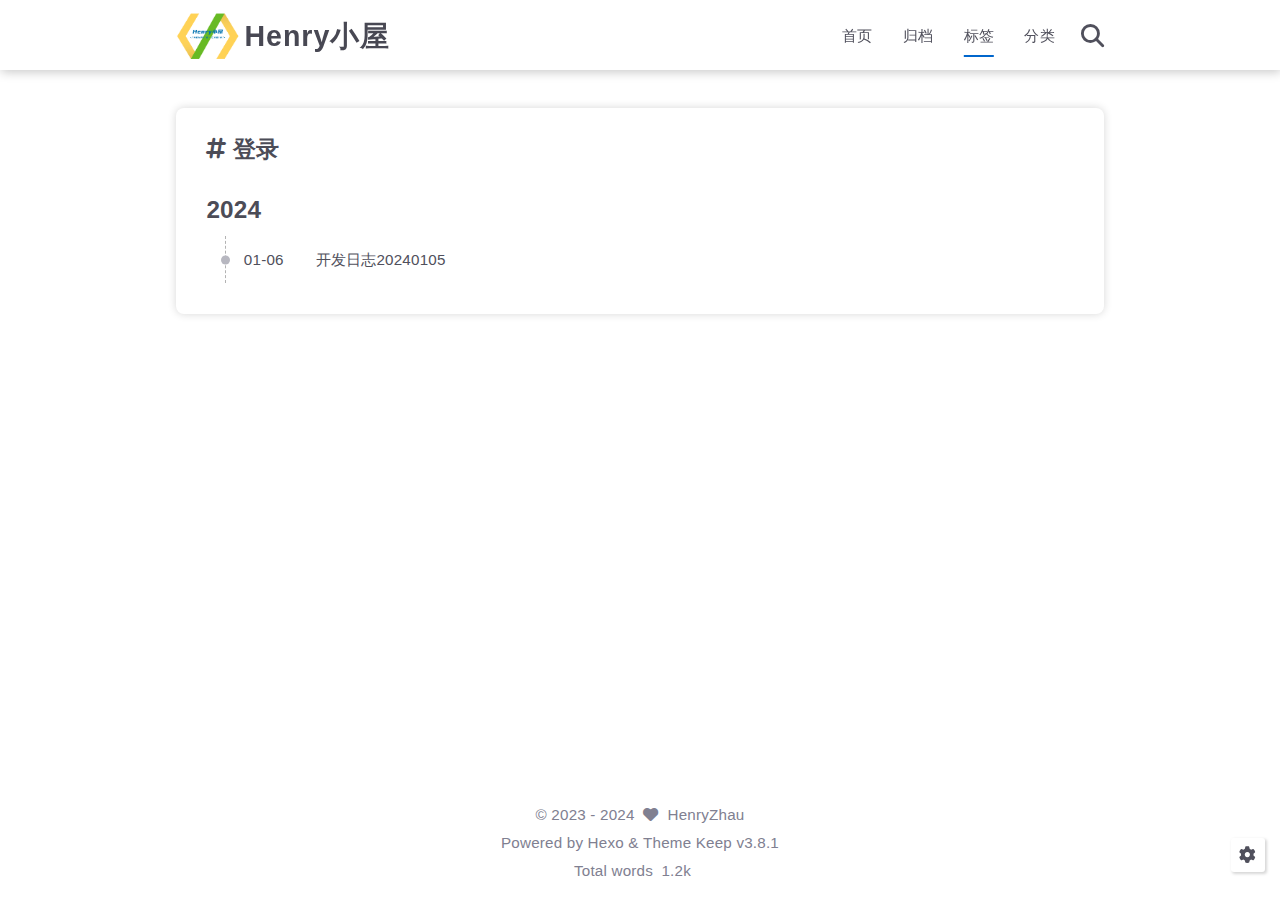
<file: tags/登录/index.html>
<!DOCTYPE html>
<html lang="themes/keep/languages/zh-CN.yml">
<head>
    <meta charset="utf-8">
    <meta name="viewport" content="width=device-width, initial-scale=1, maximum-scale=1">
    <meta name="keywords" content="Hexo Theme Keep">
    <meta name="description" content="Hexo Theme Keep">
    <meta name="author" content="HenryZhau">
    
    <title>
        
            Tag: 登录 |
        
        Henry小屋
    </title>
    
<link rel="stylesheet" href="/css/style.css">

    
        <link rel="shortcut icon" href="/images/logo.png">
    
    
<link rel="stylesheet" href="/font/css/fontawesome.min.css">

    
<link rel="stylesheet" href="/font/css/regular.min.css">

    
<link rel="stylesheet" href="/font/css/solid.min.css">

    
<link rel="stylesheet" href="/font/css/brands.min.css">

    
    <script class="keep-theme-configurations">
    const KEEP = window.KEEP || {}
    KEEP.hexo_config = {"hostname":"example.com","root":"/","language":"themes/keep/languages/zh-CN.yml","path":"search.json"}
    KEEP.theme_config = {"toc":{"enable":true,"number":false,"expand_all":false,"init_open":true,"layout":"right"},"style":{"primary_color":"#0066cc","logo":"/images/logo.png","favicon":"images/logo.png","avatar":"images/avatar.jpg","first_screen":{"enable":true,"header_transparent":false,"background_img":"/images/bg.svg","description":"时间就像一张网，你撒在哪里，你的收获就在哪里。","hitokoto":false},"scroll":{"progress_bar":false,"percent":false}},"local_search":{"enable":true,"preload":true},"code_block":{"tools":{"enable":true,"style":"default"},"highlight_theme":"default"},"pjax":{"enable":true},"lazyload":{"enable":false},"comment":{"enable":false,"use":"valine","valine":{"appid":null,"appkey":null,"server_urls":null,"placeholder":null},"gitalk":{"github_id":null,"github_admins":null,"repository":null,"client_id":null,"client_secret":null,"proxy":null},"twikoo":{"env_id":null,"region":null,"version":"1.6.21"},"waline":{"server_url":null,"reaction":false,"version":2},"giscus":{"repo":null,"repo_id":null,"category":"Announcements","category_id":null,"reactions_enabled":false}},"post":{"author_label":{"enable":true,"auto":true,"custom_label_list":["初级","中级","高级"]},"word_count":{"wordcount":true,"min2read":true},"datetime_format":"YYYY年MM月DD日 HH:mm","copyright_info":true,"share":true,"reward":{"enable":true,"img_link":"/images/wxpay.jpg","text":"请作者喝一杯奶茶~"}},"website_count":{"busuanzi_count":{"enable":true,"site_uv":true,"site_pv":true,"page_pv":true}},"version":"3.8.1"}
    KEEP.language_ago = {"second":"%s seconds ago","minute":"%s minutes ago","hour":"%s hours ago","day":"%s days ago","week":"%s weeks ago","month":"%s months ago","year":"%s years ago"}
    KEEP.language_code_block = {"copy":"Copy code","copied":"Copied","fold":"Fold code block","folded":"Folded"}
    KEEP.language_copy_copyright = {"copy":"Copy copyright info","copied":"Copied","title":"Original article title","author":"Original article author","link":"Original article link"}
  </script>
<meta name="generator" content="Hexo 6.3.0"></head>


<body>
<div class="progress-bar-container">
    

    
        <span class="pjax-progress-bar"></span>
        <i class="pjax-progress-icon fas fa-circle-notch fa-spin"></i>
    
</div>


<main class="page-container border-box">

    <!-- home first screen  -->
    

    <!-- page content -->
    <div class="page-main-content border-box">
        <div class="page-main-content-top">
            
<header class="header-wrapper">

    <div class="border-box header-content">
        <div class="left border-box">
            
                <a class="logo-image border-box" href="/">
                    <img src="/images/logo.png">
                </a>
            
            <a class="site-name border-box" href="/">
               Henry小屋
            </a>
        </div>

        <div class="right border-box">
            <div class="pc">
                <ul class="menu-list">
                    
                        <li class="menu-item">
                            <a class=""
                               href="/"
                            >
                                首页
                            </a>
                        </li>
                    
                        <li class="menu-item">
                            <a class=""
                               href="/archives"
                            >
                                归档
                            </a>
                        </li>
                    
                        <li class="menu-item">
                            <a class="active"
                               href="/tags"
                            >
                                标签
                            </a>
                        </li>
                    
                        <li class="menu-item">
                            <a class=""
                               href="/categories"
                            >
                                分类
                            </a>
                        </li>
                    
                    
                        <li class="menu-item search search-popup-trigger">
                            <i class="fas fa-search"></i>
                        </li>
                    
                </ul>
            </div>
            <div class="mobile">
                
                    <div class="icon-item search search-popup-trigger"><i class="fas fa-search"></i></div>
                
                <div class="icon-item menu-bar">
                    <div class="menu-bar-middle"></div>
                </div>
            </div>
        </div>
    </div>

    <div class="header-drawer">
        <ul class="drawer-menu-list">
            
                <li class="drawer-menu-item flex-center">
                    <a class=""
                       href="/">首页</a>
                </li>
            
                <li class="drawer-menu-item flex-center">
                    <a class=""
                       href="/archives">归档</a>
                </li>
            
                <li class="drawer-menu-item flex-center">
                    <a class="active"
                       href="/tags">标签</a>
                </li>
            
                <li class="drawer-menu-item flex-center">
                    <a class=""
                       href="/categories">分类</a>
                </li>
            
        </ul>
    </div>

    <div class="window-mask"></div>

</header>


        </div>

        <div class="page-main-content-middle border-box">

            <div class="main-content border-box">

                

                    <div class="fade-in-down-animation">
    <div class="tag-container border-box">
        <div class="tag-name"><i class="fas fa-hashtag"></i>&nbsp;登录
        </div>
        <div class="tag-post-list">
            
<div class="archive-list-container border-box">
    
        <section class="archive-item border-box">
            <div class="archive-item-header border-box">
                <span class="archive-year">2024</span>
            </div>
            <ul class="article-list border-box">
                
                    <li class="article-item border-box">
                        <span class="article-date border-box">01-06</span>
                        <a class="article-title border-box text-ellipsis"
                           href="/2024/01/06/%E5%BC%80%E5%8F%91%E6%97%A5%E5%BF%9720240105/"
                        >开发日志20240105</a>
                    </li>
                
            </ul>
        </section>
    
</div>

        </div>
    </div>
    



</div>


                
            </div>

        </div>

        <div class="page-main-content-bottom border-box">
            
<footer class="footer border-box">
    <div class="border-box website-info-box default">
        
            <div class="copyright-info info-item default">
                &copy;&nbsp;<span>2023</span>&nbsp;-&nbsp;2024
                
                    &nbsp;<i class="fas fa-heart icon-animate"></i>&nbsp;&nbsp;<a href="/">HenryZhau</a>
                
            </div>

            <div class="theme-info info-item default">
                Powered by&nbsp;<a target="_blank" href="https://hexo.io">Hexo</a>&nbsp;&&nbsp;Theme&nbsp;<a class="keep-version" target="_blank" href="https://github.com/XPoet/hexo-theme-keep">Keep</a>
            </div>

            

            
        

        <div class="count-item info-item default">
            
                <span class="count-box border-box word">
                    <span class="item-type border-box">Total words</span>
                    <span class="item-value border-box word">1.2k</span>
                </span>
            

            
                <span class="count-box border-box uv">
                    <span class="item-type border-box">Unique Visitor</span>
                    <span class="item-value border-box uv" id="busuanzi_value_site_uv"></span>
                </span>
            

            
                <span class="count-box border-box pv">
                    <span class="item-type border-box">Page View</span>
                    <span class="item-value border-box pv" id="busuanzi_value_site_pv"></span>
                </span>
            
        </div>
    </div>
</footer>

        </div>
    </div>

    <!-- post tools -->
    

    <!-- side tools -->
    <div class="side-tools">
        <div class="side-tools-container border-box ">
    <ul class="side-tools-list side-tools-show-handle border-box">
        <li class="tools-item tool-font-adjust-plus flex-center">
            <i class="fas fa-search-plus"></i>
        </li>

        <li class="tools-item tool-font-adjust-minus flex-center">
            <i class="fas fa-search-minus"></i>
        </li>

        <li class="tools-item tool-dark-light-toggle flex-center">
            <i class="fas fa-moon"></i>
        </li>

        <!-- rss -->
        

        <li class="tools-item tool-scroll-to-bottom flex-center">
            <i class="fas fa-arrow-down"></i>
        </li>
    </ul>

    <ul class="exposed-tools-list border-box">
        

        

        <li class="tools-item tool-toggle-show flex-center">
            <i class="fas fa-cog fa-spin"></i>
        </li>

        <li class="tools-item tool-scroll-to-top flex-center show-arrow">
            <i class="arrow fas fa-arrow-up"></i>
            <span class="percent"></span>
        </li>
    </ul>
</div>

    </div>

    <!-- image mask -->
    <div class="zoom-in-image-mask">
    <img class="zoom-in-image">
</div>


    <!-- local search -->
    
        <div class="search-pop-overlay">
    <div class="popup search-popup">
        <div class="search-header">
          <span class="search-input-field-pre">
            <i class="fas fa-keyboard"></i>
          </span>
            <div class="search-input-container">
                <input autocomplete="off"
                       autocorrect="off"
                       autocapitalize="off"
                       placeholder="Search..."
                       spellcheck="false"
                       type="search"
                       class="search-input"
                >
            </div>
            <span class="close-popup-btn">
                <i class="fas fa-times"></i>
            </span>
        </div>
        <div id="search-result">
            <div id="no-result">
                <i class="fas fa-spinner fa-pulse fa-5x fa-fw"></i>
            </div>
        </div>
    </div>
</div>

    

    <!-- tablet toc -->
    
</main>



<!-- common -->

<script src="/js/utils.js"></script>

<script src="/js/header-shrink.js"></script>

<script src="/js/back2top.js"></script>

<script src="/js/dark-light-toggle.js"></script>

<script src="/js/main.js"></script>

<script src="/js/libs/anime.min.js"></script>


<!-- local-search -->

    
<script src="/js/local-search.js"></script>



<!-- code-block -->

    
<script src="/js/code-block.js"></script>



<!-- lazyload -->


<div class="pjax">
    

    <!-- category-page -->
    

    <!-- links-page -->
    
</div>

<!-- pjax -->

    
<script src="/js/libs/pjax.min.js"></script>

<script>
    window.addEventListener('DOMContentLoaded', () => {
        window.pjax = new Pjax({
            selectors: [
                'head title',
                '.page-container',
                '.pjax'
            ],
            history: true,
            debug: false,
            cacheBust: false,
            timeout: 0,
            analytics: false,
            currentUrlFullReload: false,
            scrollRestoration: false,
            scrollTo: true,
        });

        document.addEventListener('pjax:send', () => {
            KEEP.utils.pjaxProgressBarStart()
        });

        document.addEventListener('pjax:complete', () => {
            KEEP.utils.pjaxProgressBarEnd()
            window.pjax.executeScripts(document.querySelectorAll('script[data-pjax], .pjax script'))
            KEEP.initExecute()
        });
    });
</script>




</body>
</html>
</file>
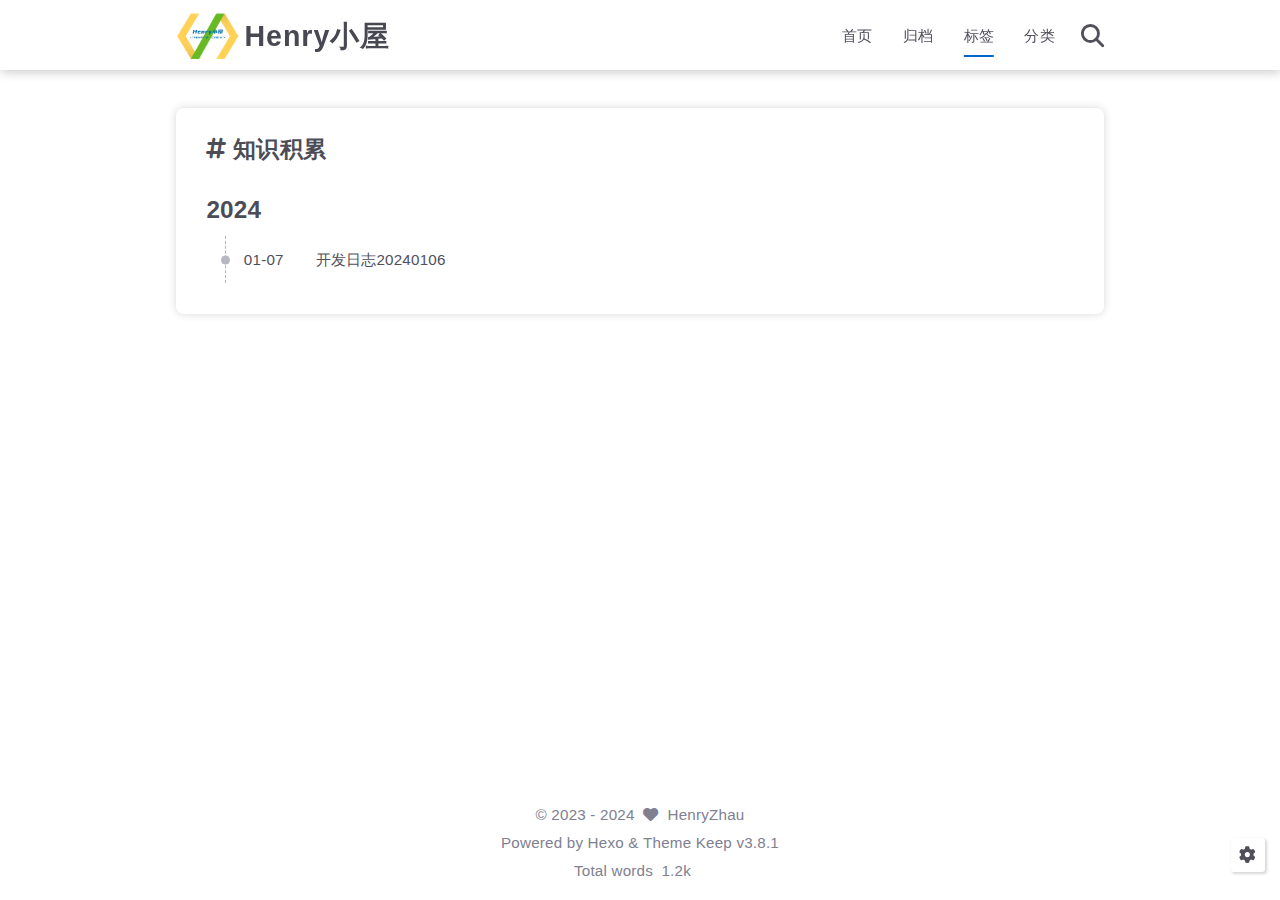
<file: tags/知识积累/index.html>
<!DOCTYPE html>
<html lang="themes/keep/languages/zh-CN.yml">
<head>
    <meta charset="utf-8">
    <meta name="viewport" content="width=device-width, initial-scale=1, maximum-scale=1">
    <meta name="keywords" content="Hexo Theme Keep">
    <meta name="description" content="Hexo Theme Keep">
    <meta name="author" content="HenryZhau">
    
    <title>
        
            Tag: 知识积累 |
        
        Henry小屋
    </title>
    
<link rel="stylesheet" href="/css/style.css">

    
        <link rel="shortcut icon" href="/images/logo.png">
    
    
<link rel="stylesheet" href="/font/css/fontawesome.min.css">

    
<link rel="stylesheet" href="/font/css/regular.min.css">

    
<link rel="stylesheet" href="/font/css/solid.min.css">

    
<link rel="stylesheet" href="/font/css/brands.min.css">

    
    <script class="keep-theme-configurations">
    const KEEP = window.KEEP || {}
    KEEP.hexo_config = {"hostname":"example.com","root":"/","language":"themes/keep/languages/zh-CN.yml","path":"search.json"}
    KEEP.theme_config = {"toc":{"enable":true,"number":false,"expand_all":false,"init_open":true,"layout":"right"},"style":{"primary_color":"#0066cc","logo":"/images/logo.png","favicon":"images/logo.png","avatar":"images/avatar.jpg","first_screen":{"enable":true,"header_transparent":false,"background_img":"/images/bg.svg","description":"时间就像一张网，你撒在哪里，你的收获就在哪里。","hitokoto":false},"scroll":{"progress_bar":false,"percent":false}},"local_search":{"enable":true,"preload":true},"code_block":{"tools":{"enable":true,"style":"default"},"highlight_theme":"default"},"pjax":{"enable":true},"lazyload":{"enable":false},"comment":{"enable":false,"use":"valine","valine":{"appid":null,"appkey":null,"server_urls":null,"placeholder":null},"gitalk":{"github_id":null,"github_admins":null,"repository":null,"client_id":null,"client_secret":null,"proxy":null},"twikoo":{"env_id":null,"region":null,"version":"1.6.21"},"waline":{"server_url":null,"reaction":false,"version":2},"giscus":{"repo":null,"repo_id":null,"category":"Announcements","category_id":null,"reactions_enabled":false}},"post":{"author_label":{"enable":true,"auto":true,"custom_label_list":["初级","中级","高级"]},"word_count":{"wordcount":true,"min2read":true},"datetime_format":"YYYY年MM月DD日 HH:mm","copyright_info":true,"share":true,"reward":{"enable":true,"img_link":"/images/wxpay.jpg","text":"请作者喝一杯奶茶~"}},"website_count":{"busuanzi_count":{"enable":true,"site_uv":true,"site_pv":true,"page_pv":true}},"version":"3.8.1"}
    KEEP.language_ago = {"second":"%s seconds ago","minute":"%s minutes ago","hour":"%s hours ago","day":"%s days ago","week":"%s weeks ago","month":"%s months ago","year":"%s years ago"}
    KEEP.language_code_block = {"copy":"Copy code","copied":"Copied","fold":"Fold code block","folded":"Folded"}
    KEEP.language_copy_copyright = {"copy":"Copy copyright info","copied":"Copied","title":"Original article title","author":"Original article author","link":"Original article link"}
  </script>
<meta name="generator" content="Hexo 6.3.0"></head>


<body>
<div class="progress-bar-container">
    

    
        <span class="pjax-progress-bar"></span>
        <i class="pjax-progress-icon fas fa-circle-notch fa-spin"></i>
    
</div>


<main class="page-container border-box">

    <!-- home first screen  -->
    

    <!-- page content -->
    <div class="page-main-content border-box">
        <div class="page-main-content-top">
            
<header class="header-wrapper">

    <div class="border-box header-content">
        <div class="left border-box">
            
                <a class="logo-image border-box" href="/">
                    <img src="/images/logo.png">
                </a>
            
            <a class="site-name border-box" href="/">
               Henry小屋
            </a>
        </div>

        <div class="right border-box">
            <div class="pc">
                <ul class="menu-list">
                    
                        <li class="menu-item">
                            <a class=""
                               href="/"
                            >
                                首页
                            </a>
                        </li>
                    
                        <li class="menu-item">
                            <a class=""
                               href="/archives"
                            >
                                归档
                            </a>
                        </li>
                    
                        <li class="menu-item">
                            <a class="active"
                               href="/tags"
                            >
                                标签
                            </a>
                        </li>
                    
                        <li class="menu-item">
                            <a class=""
                               href="/categories"
                            >
                                分类
                            </a>
                        </li>
                    
                    
                        <li class="menu-item search search-popup-trigger">
                            <i class="fas fa-search"></i>
                        </li>
                    
                </ul>
            </div>
            <div class="mobile">
                
                    <div class="icon-item search search-popup-trigger"><i class="fas fa-search"></i></div>
                
                <div class="icon-item menu-bar">
                    <div class="menu-bar-middle"></div>
                </div>
            </div>
        </div>
    </div>

    <div class="header-drawer">
        <ul class="drawer-menu-list">
            
                <li class="drawer-menu-item flex-center">
                    <a class=""
                       href="/">首页</a>
                </li>
            
                <li class="drawer-menu-item flex-center">
                    <a class=""
                       href="/archives">归档</a>
                </li>
            
                <li class="drawer-menu-item flex-center">
                    <a class="active"
                       href="/tags">标签</a>
                </li>
            
                <li class="drawer-menu-item flex-center">
                    <a class=""
                       href="/categories">分类</a>
                </li>
            
        </ul>
    </div>

    <div class="window-mask"></div>

</header>


        </div>

        <div class="page-main-content-middle border-box">

            <div class="main-content border-box">

                

                    <div class="fade-in-down-animation">
    <div class="tag-container border-box">
        <div class="tag-name"><i class="fas fa-hashtag"></i>&nbsp;知识积累
        </div>
        <div class="tag-post-list">
            
<div class="archive-list-container border-box">
    
        <section class="archive-item border-box">
            <div class="archive-item-header border-box">
                <span class="archive-year">2024</span>
            </div>
            <ul class="article-list border-box">
                
                    <li class="article-item border-box">
                        <span class="article-date border-box">01-07</span>
                        <a class="article-title border-box text-ellipsis"
                           href="/2024/01/07/%E5%BC%80%E5%8F%91%E6%97%A5%E5%BF%9720240106/"
                        >开发日志20240106</a>
                    </li>
                
            </ul>
        </section>
    
</div>

        </div>
    </div>
    



</div>


                
            </div>

        </div>

        <div class="page-main-content-bottom border-box">
            
<footer class="footer border-box">
    <div class="border-box website-info-box default">
        
            <div class="copyright-info info-item default">
                &copy;&nbsp;<span>2023</span>&nbsp;-&nbsp;2024
                
                    &nbsp;<i class="fas fa-heart icon-animate"></i>&nbsp;&nbsp;<a href="/">HenryZhau</a>
                
            </div>

            <div class="theme-info info-item default">
                Powered by&nbsp;<a target="_blank" href="https://hexo.io">Hexo</a>&nbsp;&&nbsp;Theme&nbsp;<a class="keep-version" target="_blank" href="https://github.com/XPoet/hexo-theme-keep">Keep</a>
            </div>

            

            
        

        <div class="count-item info-item default">
            
                <span class="count-box border-box word">
                    <span class="item-type border-box">Total words</span>
                    <span class="item-value border-box word">1.2k</span>
                </span>
            

            
                <span class="count-box border-box uv">
                    <span class="item-type border-box">Unique Visitor</span>
                    <span class="item-value border-box uv" id="busuanzi_value_site_uv"></span>
                </span>
            

            
                <span class="count-box border-box pv">
                    <span class="item-type border-box">Page View</span>
                    <span class="item-value border-box pv" id="busuanzi_value_site_pv"></span>
                </span>
            
        </div>
    </div>
</footer>

        </div>
    </div>

    <!-- post tools -->
    

    <!-- side tools -->
    <div class="side-tools">
        <div class="side-tools-container border-box ">
    <ul class="side-tools-list side-tools-show-handle border-box">
        <li class="tools-item tool-font-adjust-plus flex-center">
            <i class="fas fa-search-plus"></i>
        </li>

        <li class="tools-item tool-font-adjust-minus flex-center">
            <i class="fas fa-search-minus"></i>
        </li>

        <li class="tools-item tool-dark-light-toggle flex-center">
            <i class="fas fa-moon"></i>
        </li>

        <!-- rss -->
        

        <li class="tools-item tool-scroll-to-bottom flex-center">
            <i class="fas fa-arrow-down"></i>
        </li>
    </ul>

    <ul class="exposed-tools-list border-box">
        

        

        <li class="tools-item tool-toggle-show flex-center">
            <i class="fas fa-cog fa-spin"></i>
        </li>

        <li class="tools-item tool-scroll-to-top flex-center show-arrow">
            <i class="arrow fas fa-arrow-up"></i>
            <span class="percent"></span>
        </li>
    </ul>
</div>

    </div>

    <!-- image mask -->
    <div class="zoom-in-image-mask">
    <img class="zoom-in-image">
</div>


    <!-- local search -->
    
        <div class="search-pop-overlay">
    <div class="popup search-popup">
        <div class="search-header">
          <span class="search-input-field-pre">
            <i class="fas fa-keyboard"></i>
          </span>
            <div class="search-input-container">
                <input autocomplete="off"
                       autocorrect="off"
                       autocapitalize="off"
                       placeholder="Search..."
                       spellcheck="false"
                       type="search"
                       class="search-input"
                >
            </div>
            <span class="close-popup-btn">
                <i class="fas fa-times"></i>
            </span>
        </div>
        <div id="search-result">
            <div id="no-result">
                <i class="fas fa-spinner fa-pulse fa-5x fa-fw"></i>
            </div>
        </div>
    </div>
</div>

    

    <!-- tablet toc -->
    
</main>



<!-- common -->

<script src="/js/utils.js"></script>

<script src="/js/header-shrink.js"></script>

<script src="/js/back2top.js"></script>

<script src="/js/dark-light-toggle.js"></script>

<script src="/js/main.js"></script>

<script src="/js/libs/anime.min.js"></script>


<!-- local-search -->

    
<script src="/js/local-search.js"></script>



<!-- code-block -->

    
<script src="/js/code-block.js"></script>



<!-- lazyload -->


<div class="pjax">
    

    <!-- category-page -->
    

    <!-- links-page -->
    
</div>

<!-- pjax -->

    
<script src="/js/libs/pjax.min.js"></script>

<script>
    window.addEventListener('DOMContentLoaded', () => {
        window.pjax = new Pjax({
            selectors: [
                'head title',
                '.page-container',
                '.pjax'
            ],
            history: true,
            debug: false,
            cacheBust: false,
            timeout: 0,
            analytics: false,
            currentUrlFullReload: false,
            scrollRestoration: false,
            scrollTo: true,
        });

        document.addEventListener('pjax:send', () => {
            KEEP.utils.pjaxProgressBarStart()
        });

        document.addEventListener('pjax:complete', () => {
            KEEP.utils.pjaxProgressBarEnd()
            window.pjax.executeScripts(document.querySelectorAll('script[data-pjax], .pjax script'))
            KEEP.initExecute()
        });
    });
</script>




</body>
</html>
</file>
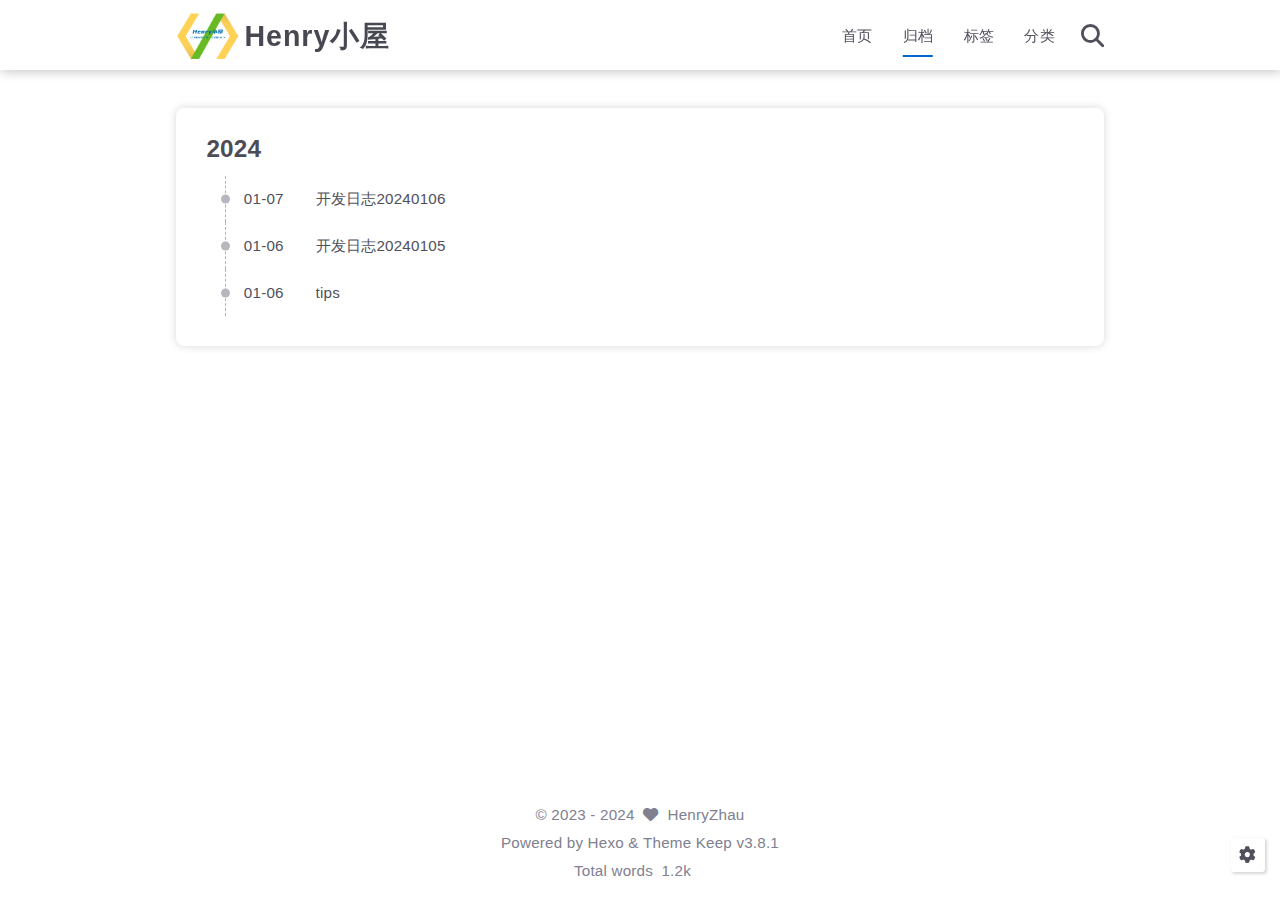
<file: archives/2024/01/index.html>
<!DOCTYPE html>
<html lang="themes/keep/languages/zh-CN.yml">
<head>
    <meta charset="utf-8">
    <meta name="viewport" content="width=device-width, initial-scale=1, maximum-scale=1">
    <meta name="keywords" content="Hexo Theme Keep">
    <meta name="description" content="Hexo Theme Keep">
    <meta name="author" content="HenryZhau">
    
    <title>
        
            Archive: 2024/1 |
        
        Henry小屋
    </title>
    
<link rel="stylesheet" href="/css/style.css">

    
        <link rel="shortcut icon" href="/images/logo.png">
    
    
<link rel="stylesheet" href="/font/css/fontawesome.min.css">

    
<link rel="stylesheet" href="/font/css/regular.min.css">

    
<link rel="stylesheet" href="/font/css/solid.min.css">

    
<link rel="stylesheet" href="/font/css/brands.min.css">

    
    <script class="keep-theme-configurations">
    const KEEP = window.KEEP || {}
    KEEP.hexo_config = {"hostname":"example.com","root":"/","language":"themes/keep/languages/zh-CN.yml","path":"search.json"}
    KEEP.theme_config = {"toc":{"enable":true,"number":false,"expand_all":false,"init_open":true,"layout":"right"},"style":{"primary_color":"#0066cc","logo":"/images/logo.png","favicon":"images/logo.png","avatar":"images/avatar.jpg","first_screen":{"enable":true,"header_transparent":false,"background_img":"/images/bg.svg","description":"时间就像一张网，你撒在哪里，你的收获就在哪里。","hitokoto":false},"scroll":{"progress_bar":false,"percent":false}},"local_search":{"enable":true,"preload":true},"code_block":{"tools":{"enable":true,"style":"default"},"highlight_theme":"default"},"pjax":{"enable":true},"lazyload":{"enable":false},"comment":{"enable":false,"use":"valine","valine":{"appid":null,"appkey":null,"server_urls":null,"placeholder":null},"gitalk":{"github_id":null,"github_admins":null,"repository":null,"client_id":null,"client_secret":null,"proxy":null},"twikoo":{"env_id":null,"region":null,"version":"1.6.21"},"waline":{"server_url":null,"reaction":false,"version":2},"giscus":{"repo":null,"repo_id":null,"category":"Announcements","category_id":null,"reactions_enabled":false}},"post":{"author_label":{"enable":true,"auto":true,"custom_label_list":["初级","中级","高级"]},"word_count":{"wordcount":true,"min2read":true},"datetime_format":"YYYY年MM月DD日 HH:mm","copyright_info":true,"share":true,"reward":{"enable":true,"img_link":"/images/wxpay.jpg","text":"请作者喝一杯奶茶~"}},"website_count":{"busuanzi_count":{"enable":true,"site_uv":true,"site_pv":true,"page_pv":true}},"version":"3.8.1"}
    KEEP.language_ago = {"second":"%s seconds ago","minute":"%s minutes ago","hour":"%s hours ago","day":"%s days ago","week":"%s weeks ago","month":"%s months ago","year":"%s years ago"}
    KEEP.language_code_block = {"copy":"Copy code","copied":"Copied","fold":"Fold code block","folded":"Folded"}
    KEEP.language_copy_copyright = {"copy":"Copy copyright info","copied":"Copied","title":"Original article title","author":"Original article author","link":"Original article link"}
  </script>
<meta name="generator" content="Hexo 6.3.0"></head>


<body>
<div class="progress-bar-container">
    

    
        <span class="pjax-progress-bar"></span>
        <i class="pjax-progress-icon fas fa-circle-notch fa-spin"></i>
    
</div>


<main class="page-container border-box">

    <!-- home first screen  -->
    

    <!-- page content -->
    <div class="page-main-content border-box">
        <div class="page-main-content-top">
            
<header class="header-wrapper">

    <div class="border-box header-content">
        <div class="left border-box">
            
                <a class="logo-image border-box" href="/">
                    <img src="/images/logo.png">
                </a>
            
            <a class="site-name border-box" href="/">
               Henry小屋
            </a>
        </div>

        <div class="right border-box">
            <div class="pc">
                <ul class="menu-list">
                    
                        <li class="menu-item">
                            <a class=""
                               href="/"
                            >
                                首页
                            </a>
                        </li>
                    
                        <li class="menu-item">
                            <a class="active"
                               href="/archives"
                            >
                                归档
                            </a>
                        </li>
                    
                        <li class="menu-item">
                            <a class=""
                               href="/tags"
                            >
                                标签
                            </a>
                        </li>
                    
                        <li class="menu-item">
                            <a class=""
                               href="/categories"
                            >
                                分类
                            </a>
                        </li>
                    
                    
                        <li class="menu-item search search-popup-trigger">
                            <i class="fas fa-search"></i>
                        </li>
                    
                </ul>
            </div>
            <div class="mobile">
                
                    <div class="icon-item search search-popup-trigger"><i class="fas fa-search"></i></div>
                
                <div class="icon-item menu-bar">
                    <div class="menu-bar-middle"></div>
                </div>
            </div>
        </div>
    </div>

    <div class="header-drawer">
        <ul class="drawer-menu-list">
            
                <li class="drawer-menu-item flex-center">
                    <a class=""
                       href="/">首页</a>
                </li>
            
                <li class="drawer-menu-item flex-center">
                    <a class="active"
                       href="/archives">归档</a>
                </li>
            
                <li class="drawer-menu-item flex-center">
                    <a class=""
                       href="/tags">标签</a>
                </li>
            
                <li class="drawer-menu-item flex-center">
                    <a class=""
                       href="/categories">分类</a>
                </li>
            
        </ul>
    </div>

    <div class="window-mask"></div>

</header>


        </div>

        <div class="page-main-content-middle border-box">

            <div class="main-content border-box">

                

                    <div class="fade-in-down-animation">
    <div class="archives-container">
        <div class="archives-timeline border-box">
            
<div class="archive-list-container border-box">
    
        <section class="archive-item border-box">
            <div class="archive-item-header border-box">
                <span class="archive-year">2024</span>
            </div>
            <ul class="article-list border-box">
                
                    <li class="article-item border-box">
                        <span class="article-date border-box">01-07</span>
                        <a class="article-title border-box text-ellipsis"
                           href="/2024/01/07/%E5%BC%80%E5%8F%91%E6%97%A5%E5%BF%9720240106/"
                        >开发日志20240106</a>
                    </li>
                
                    <li class="article-item border-box">
                        <span class="article-date border-box">01-06</span>
                        <a class="article-title border-box text-ellipsis"
                           href="/2024/01/06/%E5%BC%80%E5%8F%91%E6%97%A5%E5%BF%9720240105/"
                        >开发日志20240105</a>
                    </li>
                
                    <li class="article-item border-box">
                        <span class="article-date border-box">01-06</span>
                        <a class="article-title border-box text-ellipsis"
                           href="/2024/01/06/tips/"
                        >tips</a>
                    </li>
                
            </ul>
        </section>
    
</div>

        </div>
    </div>
    



</div>


                
            </div>

        </div>

        <div class="page-main-content-bottom border-box">
            
<footer class="footer border-box">
    <div class="border-box website-info-box default">
        
            <div class="copyright-info info-item default">
                &copy;&nbsp;<span>2023</span>&nbsp;-&nbsp;2024
                
                    &nbsp;<i class="fas fa-heart icon-animate"></i>&nbsp;&nbsp;<a href="/">HenryZhau</a>
                
            </div>

            <div class="theme-info info-item default">
                Powered by&nbsp;<a target="_blank" href="https://hexo.io">Hexo</a>&nbsp;&&nbsp;Theme&nbsp;<a class="keep-version" target="_blank" href="https://github.com/XPoet/hexo-theme-keep">Keep</a>
            </div>

            

            
        

        <div class="count-item info-item default">
            
                <span class="count-box border-box word">
                    <span class="item-type border-box">Total words</span>
                    <span class="item-value border-box word">1.2k</span>
                </span>
            

            
                <span class="count-box border-box uv">
                    <span class="item-type border-box">Unique Visitor</span>
                    <span class="item-value border-box uv" id="busuanzi_value_site_uv"></span>
                </span>
            

            
                <span class="count-box border-box pv">
                    <span class="item-type border-box">Page View</span>
                    <span class="item-value border-box pv" id="busuanzi_value_site_pv"></span>
                </span>
            
        </div>
    </div>
</footer>

        </div>
    </div>

    <!-- post tools -->
    

    <!-- side tools -->
    <div class="side-tools">
        <div class="side-tools-container border-box ">
    <ul class="side-tools-list side-tools-show-handle border-box">
        <li class="tools-item tool-font-adjust-plus flex-center">
            <i class="fas fa-search-plus"></i>
        </li>

        <li class="tools-item tool-font-adjust-minus flex-center">
            <i class="fas fa-search-minus"></i>
        </li>

        <li class="tools-item tool-dark-light-toggle flex-center">
            <i class="fas fa-moon"></i>
        </li>

        <!-- rss -->
        

        <li class="tools-item tool-scroll-to-bottom flex-center">
            <i class="fas fa-arrow-down"></i>
        </li>
    </ul>

    <ul class="exposed-tools-list border-box">
        

        

        <li class="tools-item tool-toggle-show flex-center">
            <i class="fas fa-cog fa-spin"></i>
        </li>

        <li class="tools-item tool-scroll-to-top flex-center show-arrow">
            <i class="arrow fas fa-arrow-up"></i>
            <span class="percent"></span>
        </li>
    </ul>
</div>

    </div>

    <!-- image mask -->
    <div class="zoom-in-image-mask">
    <img class="zoom-in-image">
</div>


    <!-- local search -->
    
        <div class="search-pop-overlay">
    <div class="popup search-popup">
        <div class="search-header">
          <span class="search-input-field-pre">
            <i class="fas fa-keyboard"></i>
          </span>
            <div class="search-input-container">
                <input autocomplete="off"
                       autocorrect="off"
                       autocapitalize="off"
                       placeholder="Search..."
                       spellcheck="false"
                       type="search"
                       class="search-input"
                >
            </div>
            <span class="close-popup-btn">
                <i class="fas fa-times"></i>
            </span>
        </div>
        <div id="search-result">
            <div id="no-result">
                <i class="fas fa-spinner fa-pulse fa-5x fa-fw"></i>
            </div>
        </div>
    </div>
</div>

    

    <!-- tablet toc -->
    
</main>



<!-- common -->

<script src="/js/utils.js"></script>

<script src="/js/header-shrink.js"></script>

<script src="/js/back2top.js"></script>

<script src="/js/dark-light-toggle.js"></script>

<script src="/js/main.js"></script>

<script src="/js/libs/anime.min.js"></script>


<!-- local-search -->

    
<script src="/js/local-search.js"></script>



<!-- code-block -->

    
<script src="/js/code-block.js"></script>



<!-- lazyload -->


<div class="pjax">
    

    <!-- category-page -->
    

    <!-- links-page -->
    
</div>

<!-- pjax -->

    
<script src="/js/libs/pjax.min.js"></script>

<script>
    window.addEventListener('DOMContentLoaded', () => {
        window.pjax = new Pjax({
            selectors: [
                'head title',
                '.page-container',
                '.pjax'
            ],
            history: true,
            debug: false,
            cacheBust: false,
            timeout: 0,
            analytics: false,
            currentUrlFullReload: false,
            scrollRestoration: false,
            scrollTo: true,
        });

        document.addEventListener('pjax:send', () => {
            KEEP.utils.pjaxProgressBarStart()
        });

        document.addEventListener('pjax:complete', () => {
            KEEP.utils.pjaxProgressBarEnd()
            window.pjax.executeScripts(document.querySelectorAll('script[data-pjax], .pjax script'))
            KEEP.initExecute()
        });
    });
</script>




</body>
</html>
</file>
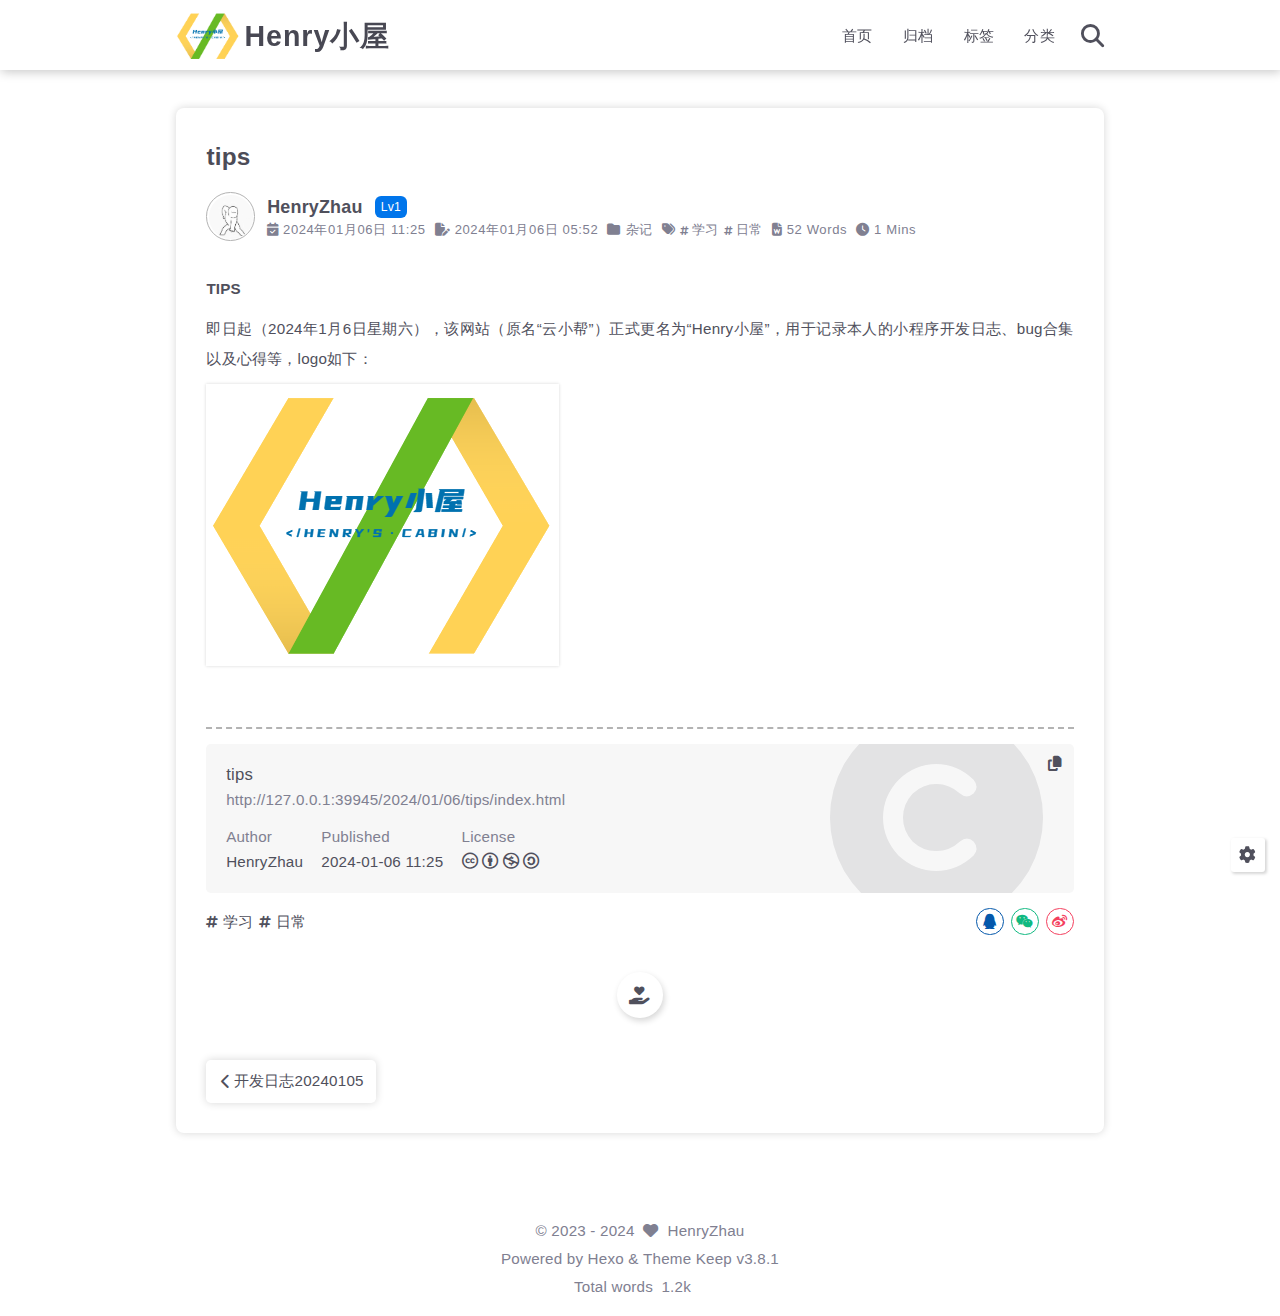
<file: 2024/01/06/tips/index.html>
<!DOCTYPE html>
<html lang="themes/keep/languages/zh-CN.yml">
<head>
    <meta charset="utf-8">
    <meta name="viewport" content="width=device-width, initial-scale=1, maximum-scale=1">
    <meta name="keywords" content="Hexo Theme Keep">
    <meta name="description" content="Hexo Theme Keep">
    <meta name="author" content="HenryZhau">
    
    <title>
        
            tips |
        
        Henry小屋
    </title>
    
<link rel="stylesheet" href="/css/style.css">

    
        <link rel="shortcut icon" href="/images/logo.png">
    
    
<link rel="stylesheet" href="/font/css/fontawesome.min.css">

    
<link rel="stylesheet" href="/font/css/regular.min.css">

    
<link rel="stylesheet" href="/font/css/solid.min.css">

    
<link rel="stylesheet" href="/font/css/brands.min.css">

    
    <script class="keep-theme-configurations">
    const KEEP = window.KEEP || {}
    KEEP.hexo_config = {"hostname":"example.com","root":"/","language":"themes/keep/languages/zh-CN.yml","path":"search.json"}
    KEEP.theme_config = {"toc":{"enable":true,"number":false,"expand_all":false,"init_open":true,"layout":"right"},"style":{"primary_color":"#0066cc","logo":"/images/logo.png","favicon":"images/logo.png","avatar":"images/avatar.jpg","first_screen":{"enable":true,"header_transparent":false,"background_img":"/images/bg.svg","description":"时间就像一张网，你撒在哪里，你的收获就在哪里。","hitokoto":false},"scroll":{"progress_bar":false,"percent":false}},"local_search":{"enable":true,"preload":true},"code_block":{"tools":{"enable":true,"style":"default"},"highlight_theme":"default"},"pjax":{"enable":true},"lazyload":{"enable":false},"comment":{"enable":false,"use":"valine","valine":{"appid":null,"appkey":null,"server_urls":null,"placeholder":null},"gitalk":{"github_id":null,"github_admins":null,"repository":null,"client_id":null,"client_secret":null,"proxy":null},"twikoo":{"env_id":null,"region":null,"version":"1.6.21"},"waline":{"server_url":null,"reaction":false,"version":2},"giscus":{"repo":null,"repo_id":null,"category":"Announcements","category_id":null,"reactions_enabled":false}},"post":{"author_label":{"enable":true,"auto":true,"custom_label_list":["初级","中级","高级"]},"word_count":{"wordcount":true,"min2read":true},"datetime_format":"YYYY年MM月DD日 HH:mm","copyright_info":true,"share":true,"reward":{"enable":true,"img_link":"/images/wxpay.jpg","text":"请作者喝一杯奶茶~"}},"website_count":{"busuanzi_count":{"enable":true,"site_uv":true,"site_pv":true,"page_pv":true}},"version":"3.8.1"}
    KEEP.language_ago = {"second":"%s seconds ago","minute":"%s minutes ago","hour":"%s hours ago","day":"%s days ago","week":"%s weeks ago","month":"%s months ago","year":"%s years ago"}
    KEEP.language_code_block = {"copy":"Copy code","copied":"Copied","fold":"Fold code block","folded":"Folded"}
    KEEP.language_copy_copyright = {"copy":"Copy copyright info","copied":"Copied","title":"Original article title","author":"Original article author","link":"Original article link"}
  </script>
<meta name="generator" content="Hexo 6.3.0"></head>


<body>
<div class="progress-bar-container">
    

    
        <span class="pjax-progress-bar"></span>
        <i class="pjax-progress-icon fas fa-circle-notch fa-spin"></i>
    
</div>


<main class="page-container border-box">

    <!-- home first screen  -->
    

    <!-- page content -->
    <div class="page-main-content border-box">
        <div class="page-main-content-top">
            
<header class="header-wrapper">

    <div class="border-box header-content">
        <div class="left border-box">
            
                <a class="logo-image border-box" href="/">
                    <img src="/images/logo.png">
                </a>
            
            <a class="site-name border-box" href="/">
               Henry小屋
            </a>
        </div>

        <div class="right border-box">
            <div class="pc">
                <ul class="menu-list">
                    
                        <li class="menu-item">
                            <a class=""
                               href="/"
                            >
                                首页
                            </a>
                        </li>
                    
                        <li class="menu-item">
                            <a class=""
                               href="/archives"
                            >
                                归档
                            </a>
                        </li>
                    
                        <li class="menu-item">
                            <a class=""
                               href="/tags"
                            >
                                标签
                            </a>
                        </li>
                    
                        <li class="menu-item">
                            <a class=""
                               href="/categories"
                            >
                                分类
                            </a>
                        </li>
                    
                    
                        <li class="menu-item search search-popup-trigger">
                            <i class="fas fa-search"></i>
                        </li>
                    
                </ul>
            </div>
            <div class="mobile">
                
                    <div class="icon-item search search-popup-trigger"><i class="fas fa-search"></i></div>
                
                <div class="icon-item menu-bar">
                    <div class="menu-bar-middle"></div>
                </div>
            </div>
        </div>
    </div>

    <div class="header-drawer">
        <ul class="drawer-menu-list">
            
                <li class="drawer-menu-item flex-center">
                    <a class=""
                       href="/">首页</a>
                </li>
            
                <li class="drawer-menu-item flex-center">
                    <a class=""
                       href="/archives">归档</a>
                </li>
            
                <li class="drawer-menu-item flex-center">
                    <a class=""
                       href="/tags">标签</a>
                </li>
            
                <li class="drawer-menu-item flex-center">
                    <a class=""
                       href="/categories">分类</a>
                </li>
            
        </ul>
    </div>

    <div class="window-mask"></div>

</header>


        </div>

        <div class="page-main-content-middle border-box">

            <div class="main-content border-box">

                

                    <div class="fade-in-down-animation">
    <div class="post-page-container border-box">

        <div class="article-content-container border-box">

            

            <div class="article-content-bottom border-box">
                
                    <div class="article-title">
                        tips
                    </div>
                

                
                    <div class="article-header border-box">
                        
                            <div class="avatar-box border-box">
                                <img src="/images/avatar.jpg">
                            </div>
                        
                        <div class="info-box">
                            <div class="author">
                                <span class="name">HenryZhau</span>
                                
                                    <span class="author-label">Lv1</span>
                                
                            </div>
                            <div class="meta-info border-box">
                                

<div class="article-meta-info-container border-box post">
    <div class="article-meta-info border-box">
        


        
            <span class="meta-info-item article-create-date">
                <i class="icon fa-solid fa-calendar-check"></i>&nbsp;
                <span class="pc">2024年01月06日 11:25</span>
                <span class="mobile">2024-01-06 11:25</span>
            </span>

            <span class="meta-info-item article-update-date">
                <i class="icon fa-solid fa-file-pen"></i>&nbsp;
                <span class="pc" data-updated="Sat Jan 06 2024 13:52:51 GMT+0800">2024年01月06日 13:52</span>
            </span>
        

        
            <span class="meta-info-item article-category border-box"><i class="icon fas fa-folder"></i>&nbsp;
                <ul>
                    
                            <li class="category-item">
                                
                                <a href="/categories/%E6%9D%82%E8%AE%B0/">杂记</a>
                            </li>
                        
                    
                </ul>
            </span>
        

        
            <span class="article-tag meta-info-item border-box">
                <i class="icon fas fa-tags"></i>&nbsp;
                <ul>
                    
                            <li class="tag-item"><span class="tag-separator"><i class="icon fas fa-hashtag"></i></span><a href="/tags/%E5%AD%A6%E4%B9%A0/">学习</a></li>
                        
                    
                            <li class="tag-item"><span class="tag-separator"><i class="icon fas fa-hashtag"></i></span><a href="/tags/%E6%97%A5%E5%B8%B8/">日常</a></li>
                        
                    
                </ul>
            </span>
        

        
        
            <span class="meta-info-item article-wordcount">
                <i class="icon fas fa-file-word"></i>&nbsp;<span>52 Words</span>
            </span>
        
        
            <span class="meta-info-item article-min2read">
                <i class="icon fas fa-clock"></i>&nbsp;<span>1 Mins</span>
            </span>
        
        
            <span class="meta-info-item article-pv">
                <i class="icon fas fa-eye"></i>&nbsp;<span id="busuanzi_value_page_pv"></span>
            </span>
        
    </div>

    
</div>

                            </div>
                        </div>
                    </div>
                

                <div class="article-content keep-markdown-body">
                    

                    <p><strong>TIPS</strong></p>
<p>即日起（2024年1月6日星期六），该网站（原名“云小帮”）正式更名为“Henry小屋”，用于记录本人的小程序开发日志、bug合集以及心得等，logo如下：</p>
<p><img src="https://thornsliber.github.io/images/logo.png"></p>

                </div>

                
                        <div class="article-copyright-info-container border-box">
    <div class="copyright-info-content border-box">
        <div class="copyright-info-top border-box">
            <div class="post-title border-box text-ellipsis">
                tips
            </div>

            <div class="post-link border-box text-ellipsis">
                2024/01/06/tips/
            </div>
        </div>

        <div class="copyright-info-bottom border-box">
            <div class="post-author bottom-item">
                <div class="type">
                    Author
                </div>
                <div class="content">HenryZhau</div>
            </div>

            <div class="post-time bottom-item">
                <div class="type">
                    Published
                </div>
                <div class="content">2024-01-06 11:25</div>
            </div>


            <div class="post-license bottom-item">
                <div class="type">
                    License
                </div>
                <div class="content tooltip" data-tooltip-content="CC BY-NC-SA 4.0">
                    <a target="_blank" rel="noopener" href="https://creativecommons.org/licenses/by-nc-sa/4.0/deed.zh">
                        <i class="fa-brands fa-creative-commons"></i>
                        <i class="fa-brands fa-creative-commons-by"></i>
                        <i class="fa-brands fa-creative-commons-nc"></i>
                        <i class="fa-brands fa-creative-commons-sa"></i>
                    </a>
                </div>
            </div>
        </div>

        <i class="copyright-bg fa-solid fa-copyright"></i>
    </div>
    <div class="copy-copyright-info flex-center tooltip" data-tooltip-content="Copy copyright info" data-tooltip-offset-y="-2px">
        <i class="fa-solid fa-copy"></i>
    </div>
</div>

                

                <div class="post-bottom-tags-and-share border-box">
                    <div>
                        
                            <ul class="post-tags-box border-box">
                                
                                    <li class="tag-item border-box">
                                        <i class="icon fas fa-hashtag"></i>&nbsp;<a href="/tags/%E5%AD%A6%E4%B9%A0/">学习</a>
                                    </li>
                                
                                    <li class="tag-item border-box">
                                        <i class="icon fas fa-hashtag"></i>&nbsp;<a href="/tags/%E6%97%A5%E5%B8%B8/">日常</a>
                                    </li>
                                
                            </ul>
                        
                    </div>
                    <div>
                        
                            <div class="post-share-container border-box">
    <ul class="share-list-wrap border-box">
        <li class="qq share-item border-box flex-center tooltip"
            data-tooltip-content="Share to QQ"
        >
            <i class="fa-brands fa-qq"></i>
        </li>
        <li class="wechat share-item border-box flex-center tooltip tooltip-img"
            data-tooltip-content="Share to WeChat"
            data-tooltip-img-tip="Scan by WeChat"
            data-tooltip-img-style="background-color: #fff; top: -10px; padding: 0.6rem 0.6rem 0.1rem 0.6rem;"
        >
            <i class="fa-brands fa-weixin"></i>
        </li>
        <li class="weibo share-item border-box flex-center tooltip"
            data-tooltip-content="Share to WeiBo"
        >
            <i class="fa-brands fa-weibo"></i>
        </li>
    </ul>
</div>

                        
                    </div>
                </div>

                
                    <div class="reward-author-container border-box flex-center">
    <div class="reward-btn keep-button border-box flex-center tooltip tooltip-img"
            data-tooltip-content="请作者喝一杯奶茶~"
            data-tooltip-img-url="/images/wxpay.jpg"
            data-tooltip-img-trigger="click"
            data-tooltip-img-style="top: -8px;"
    >
        <i class="fa-solid fa-hand-holding-heart"></i>
    </div>
</div>

                

                
                    <div class="article-nav">
                        
                            <div class="article-prev">
                                <a class="prev"
                                   rel="prev"
                                   href="/2024/01/06/%E5%BC%80%E5%8F%91%E6%97%A5%E5%BF%9720240105/"
                                   title="开发日志20240105"
                                >
                                    <span class="left arrow-icon flex-center">
                                      <i class="fas fa-chevron-left"></i>
                                    </span>
                                            <span class="title flex-center">
                                        <span class="post-nav-title-item text-ellipsis">开发日志20240105</span>
                                        <span class="post-nav-item">Prev posts</span>
                                    </span>
                                </a>
                            </div>
                        
                        
                    </div>
                

                
                    






                
            </div>
        </div>

        
            <div class="pc-post-toc right-toc">
                <div class="post-toc-wrap border-box">
    <div class="post-toc border-box">
        
    </div>
</div>

            </div>
        
    </div>
</div>


                
            </div>

        </div>

        <div class="page-main-content-bottom border-box">
            
<footer class="footer border-box">
    <div class="border-box website-info-box default">
        
            <div class="copyright-info info-item default">
                &copy;&nbsp;<span>2023</span>&nbsp;-&nbsp;2024
                
                    &nbsp;<i class="fas fa-heart icon-animate"></i>&nbsp;&nbsp;<a href="/">HenryZhau</a>
                
            </div>

            <div class="theme-info info-item default">
                Powered by&nbsp;<a target="_blank" href="https://hexo.io">Hexo</a>&nbsp;&&nbsp;Theme&nbsp;<a class="keep-version" target="_blank" href="https://github.com/XPoet/hexo-theme-keep">Keep</a>
            </div>

            

            
        

        <div class="count-item info-item default">
            
                <span class="count-box border-box word">
                    <span class="item-type border-box">Total words</span>
                    <span class="item-value border-box word">1.2k</span>
                </span>
            

            
                <span class="count-box border-box uv">
                    <span class="item-type border-box">Unique Visitor</span>
                    <span class="item-value border-box uv" id="busuanzi_value_site_uv"></span>
                </span>
            

            
                <span class="count-box border-box pv">
                    <span class="item-type border-box">Page View</span>
                    <span class="item-value border-box pv" id="busuanzi_value_site_pv"></span>
                </span>
            
        </div>
    </div>
</footer>

        </div>
    </div>

    <!-- post tools -->
    
        <div class="post-tools right-toc">
            <div class="post-tools-container border-box">
    <ul class="tools-list border-box">
        <!-- PC TOC show toggle -->
        
            <li class="tools-item flex-center toggle-show-toc">
                <i class="fas fa-list"></i>
            </li>
        

        <!-- PC go comment -->
        
    </ul>
</div>

        </div>
    

    <!-- side tools -->
    <div class="side-tools">
        <div class="side-tools-container border-box ">
    <ul class="side-tools-list side-tools-show-handle border-box">
        <li class="tools-item tool-font-adjust-plus flex-center">
            <i class="fas fa-search-plus"></i>
        </li>

        <li class="tools-item tool-font-adjust-minus flex-center">
            <i class="fas fa-search-minus"></i>
        </li>

        <li class="tools-item tool-dark-light-toggle flex-center">
            <i class="fas fa-moon"></i>
        </li>

        <!-- rss -->
        

        <li class="tools-item tool-scroll-to-bottom flex-center">
            <i class="fas fa-arrow-down"></i>
        </li>
    </ul>

    <ul class="exposed-tools-list border-box">
        
            <li class="tools-item toggle-show-toc-tablet flex-center">
                <i class="fas fa-list"></i>
            </li>
        

        

        <li class="tools-item tool-toggle-show flex-center">
            <i class="fas fa-cog fa-spin"></i>
        </li>

        <li class="tools-item tool-scroll-to-top flex-center show-arrow">
            <i class="arrow fas fa-arrow-up"></i>
            <span class="percent"></span>
        </li>
    </ul>
</div>

    </div>

    <!-- image mask -->
    <div class="zoom-in-image-mask">
    <img class="zoom-in-image">
</div>


    <!-- local search -->
    
        <div class="search-pop-overlay">
    <div class="popup search-popup">
        <div class="search-header">
          <span class="search-input-field-pre">
            <i class="fas fa-keyboard"></i>
          </span>
            <div class="search-input-container">
                <input autocomplete="off"
                       autocorrect="off"
                       autocapitalize="off"
                       placeholder="Search..."
                       spellcheck="false"
                       type="search"
                       class="search-input"
                >
            </div>
            <span class="close-popup-btn">
                <i class="fas fa-times"></i>
            </span>
        </div>
        <div id="search-result">
            <div id="no-result">
                <i class="fas fa-spinner fa-pulse fa-5x fa-fw"></i>
            </div>
        </div>
    </div>
</div>

    

    <!-- tablet toc -->
    
        <div class="tablet-post-toc-mask">
            <div class="tablet-post-toc">
                <div class="post-toc-wrap border-box">
    <div class="post-toc border-box">
        
    </div>
</div>

            </div>
        </div>
    
</main>



<!-- common -->

<script src="/js/utils.js"></script>

<script src="/js/header-shrink.js"></script>

<script src="/js/back2top.js"></script>

<script src="/js/dark-light-toggle.js"></script>

<script src="/js/main.js"></script>

<script src="/js/libs/anime.min.js"></script>


<!-- local-search -->

    
<script src="/js/local-search.js"></script>



<!-- code-block -->

    
<script src="/js/code-block.js"></script>



<!-- lazyload -->


<div class="pjax">
    
        <!-- post-helper -->
        
<script src="/js/post/post-helper.js"></script>


        <!-- toc -->
        
            
<script src="/js/post/toc.js"></script>

        

        <!-- copyright-info -->
        
            
<script src="/js/post/copyright-info.js"></script>

        

        <!-- share -->
        
            
<script src="/js/post/share.js"></script>

        
    

    <!-- category-page -->
    

    <!-- links-page -->
    
</div>

<!-- pjax -->

    
<script src="/js/libs/pjax.min.js"></script>

<script>
    window.addEventListener('DOMContentLoaded', () => {
        window.pjax = new Pjax({
            selectors: [
                'head title',
                '.page-container',
                '.pjax'
            ],
            history: true,
            debug: false,
            cacheBust: false,
            timeout: 0,
            analytics: false,
            currentUrlFullReload: false,
            scrollRestoration: false,
            scrollTo: true,
        });

        document.addEventListener('pjax:send', () => {
            KEEP.utils.pjaxProgressBarStart()
        });

        document.addEventListener('pjax:complete', () => {
            KEEP.utils.pjaxProgressBarEnd()
            window.pjax.executeScripts(document.querySelectorAll('script[data-pjax], .pjax script'))
            KEEP.initExecute()
        });
    });
</script>




</body>
</html>
</file>
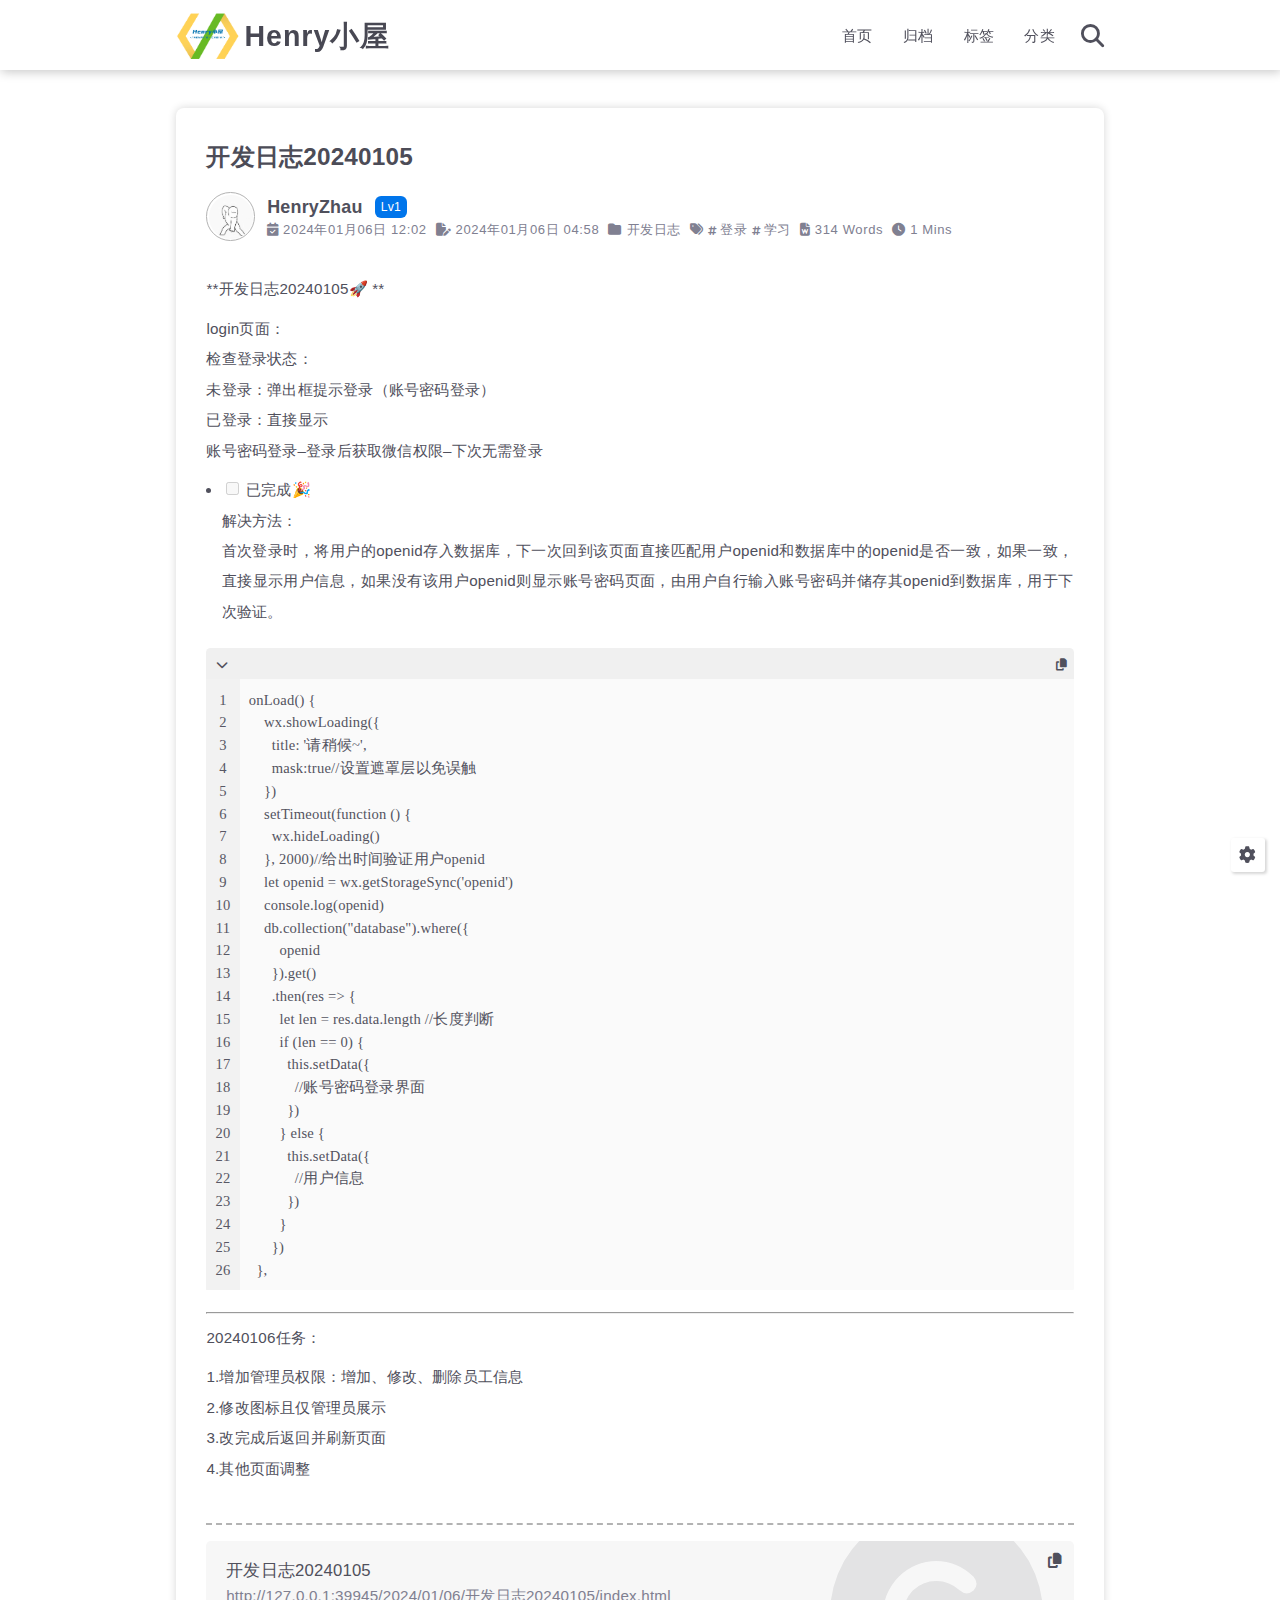
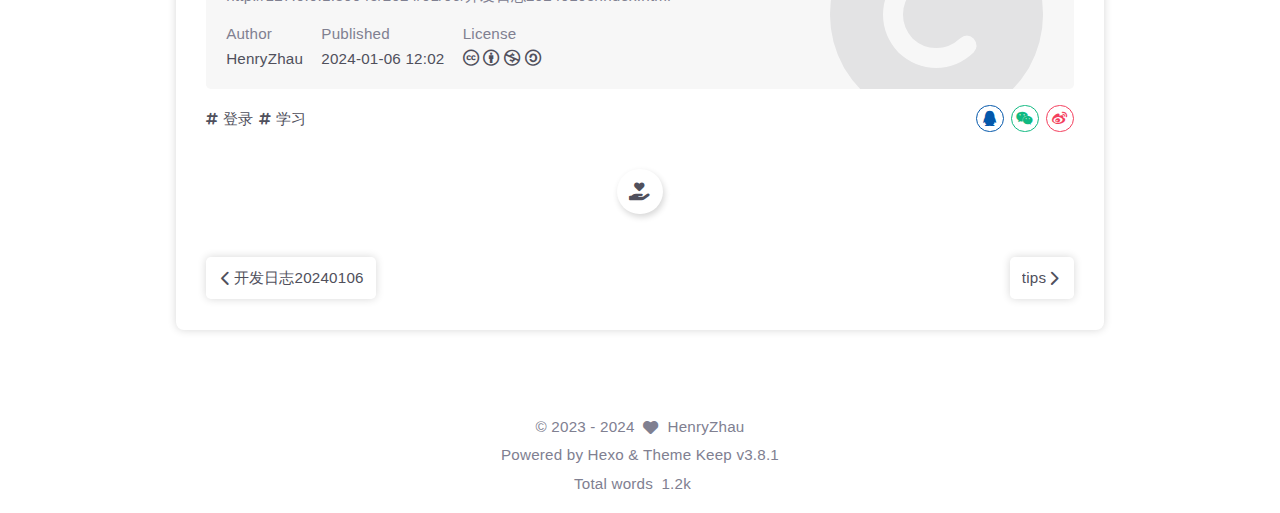
<file: 2024/01/06/开发日志20240105/index.html>
<!DOCTYPE html>
<html lang="themes/keep/languages/zh-CN.yml">
<head>
    <meta charset="utf-8">
    <meta name="viewport" content="width=device-width, initial-scale=1, maximum-scale=1">
    <meta name="keywords" content="Hexo Theme Keep">
    <meta name="description" content="Hexo Theme Keep">
    <meta name="author" content="HenryZhau">
    
    <title>
        
            开发日志20240105 |
        
        Henry小屋
    </title>
    
<link rel="stylesheet" href="/css/style.css">

    
        <link rel="shortcut icon" href="/images/logo.png">
    
    
<link rel="stylesheet" href="/font/css/fontawesome.min.css">

    
<link rel="stylesheet" href="/font/css/regular.min.css">

    
<link rel="stylesheet" href="/font/css/solid.min.css">

    
<link rel="stylesheet" href="/font/css/brands.min.css">

    
    <script class="keep-theme-configurations">
    const KEEP = window.KEEP || {}
    KEEP.hexo_config = {"hostname":"example.com","root":"/","language":"themes/keep/languages/zh-CN.yml","path":"search.json"}
    KEEP.theme_config = {"toc":{"enable":true,"number":false,"expand_all":false,"init_open":true,"layout":"right"},"style":{"primary_color":"#0066cc","logo":"/images/logo.png","favicon":"images/logo.png","avatar":"images/avatar.jpg","first_screen":{"enable":true,"header_transparent":false,"background_img":"/images/bg.svg","description":"时间就像一张网，你撒在哪里，你的收获就在哪里。","hitokoto":false},"scroll":{"progress_bar":false,"percent":false}},"local_search":{"enable":true,"preload":true},"code_block":{"tools":{"enable":true,"style":"default"},"highlight_theme":"default"},"pjax":{"enable":true},"lazyload":{"enable":false},"comment":{"enable":false,"use":"valine","valine":{"appid":null,"appkey":null,"server_urls":null,"placeholder":null},"gitalk":{"github_id":null,"github_admins":null,"repository":null,"client_id":null,"client_secret":null,"proxy":null},"twikoo":{"env_id":null,"region":null,"version":"1.6.21"},"waline":{"server_url":null,"reaction":false,"version":2},"giscus":{"repo":null,"repo_id":null,"category":"Announcements","category_id":null,"reactions_enabled":false}},"post":{"author_label":{"enable":true,"auto":true,"custom_label_list":["初级","中级","高级"]},"word_count":{"wordcount":true,"min2read":true},"datetime_format":"YYYY年MM月DD日 HH:mm","copyright_info":true,"share":true,"reward":{"enable":true,"img_link":"/images/wxpay.jpg","text":"请作者喝一杯奶茶~"}},"website_count":{"busuanzi_count":{"enable":true,"site_uv":true,"site_pv":true,"page_pv":true}},"version":"3.8.1"}
    KEEP.language_ago = {"second":"%s seconds ago","minute":"%s minutes ago","hour":"%s hours ago","day":"%s days ago","week":"%s weeks ago","month":"%s months ago","year":"%s years ago"}
    KEEP.language_code_block = {"copy":"Copy code","copied":"Copied","fold":"Fold code block","folded":"Folded"}
    KEEP.language_copy_copyright = {"copy":"Copy copyright info","copied":"Copied","title":"Original article title","author":"Original article author","link":"Original article link"}
  </script>
<meta name="generator" content="Hexo 6.3.0"></head>


<body>
<div class="progress-bar-container">
    

    
        <span class="pjax-progress-bar"></span>
        <i class="pjax-progress-icon fas fa-circle-notch fa-spin"></i>
    
</div>


<main class="page-container border-box">

    <!-- home first screen  -->
    

    <!-- page content -->
    <div class="page-main-content border-box">
        <div class="page-main-content-top">
            
<header class="header-wrapper">

    <div class="border-box header-content">
        <div class="left border-box">
            
                <a class="logo-image border-box" href="/">
                    <img src="/images/logo.png">
                </a>
            
            <a class="site-name border-box" href="/">
               Henry小屋
            </a>
        </div>

        <div class="right border-box">
            <div class="pc">
                <ul class="menu-list">
                    
                        <li class="menu-item">
                            <a class=""
                               href="/"
                            >
                                首页
                            </a>
                        </li>
                    
                        <li class="menu-item">
                            <a class=""
                               href="/archives"
                            >
                                归档
                            </a>
                        </li>
                    
                        <li class="menu-item">
                            <a class=""
                               href="/tags"
                            >
                                标签
                            </a>
                        </li>
                    
                        <li class="menu-item">
                            <a class=""
                               href="/categories"
                            >
                                分类
                            </a>
                        </li>
                    
                    
                        <li class="menu-item search search-popup-trigger">
                            <i class="fas fa-search"></i>
                        </li>
                    
                </ul>
            </div>
            <div class="mobile">
                
                    <div class="icon-item search search-popup-trigger"><i class="fas fa-search"></i></div>
                
                <div class="icon-item menu-bar">
                    <div class="menu-bar-middle"></div>
                </div>
            </div>
        </div>
    </div>

    <div class="header-drawer">
        <ul class="drawer-menu-list">
            
                <li class="drawer-menu-item flex-center">
                    <a class=""
                       href="/">首页</a>
                </li>
            
                <li class="drawer-menu-item flex-center">
                    <a class=""
                       href="/archives">归档</a>
                </li>
            
                <li class="drawer-menu-item flex-center">
                    <a class=""
                       href="/tags">标签</a>
                </li>
            
                <li class="drawer-menu-item flex-center">
                    <a class=""
                       href="/categories">分类</a>
                </li>
            
        </ul>
    </div>

    <div class="window-mask"></div>

</header>


        </div>

        <div class="page-main-content-middle border-box">

            <div class="main-content border-box">

                

                    <div class="fade-in-down-animation">
    <div class="post-page-container border-box">

        <div class="article-content-container border-box">

            

            <div class="article-content-bottom border-box">
                
                    <div class="article-title">
                        开发日志20240105
                    </div>
                

                
                    <div class="article-header border-box">
                        
                            <div class="avatar-box border-box">
                                <img src="/images/avatar.jpg">
                            </div>
                        
                        <div class="info-box">
                            <div class="author">
                                <span class="name">HenryZhau</span>
                                
                                    <span class="author-label">Lv1</span>
                                
                            </div>
                            <div class="meta-info border-box">
                                

<div class="article-meta-info-container border-box post">
    <div class="article-meta-info border-box">
        


        
            <span class="meta-info-item article-create-date">
                <i class="icon fa-solid fa-calendar-check"></i>&nbsp;
                <span class="pc">2024年01月06日 12:02</span>
                <span class="mobile">2024-01-06 12:02</span>
            </span>

            <span class="meta-info-item article-update-date">
                <i class="icon fa-solid fa-file-pen"></i>&nbsp;
                <span class="pc" data-updated="Sat Jan 06 2024 12:58:28 GMT+0800">2024年01月06日 12:58</span>
            </span>
        

        
            <span class="meta-info-item article-category border-box"><i class="icon fas fa-folder"></i>&nbsp;
                <ul>
                    
                            <li class="category-item">
                                
                                <a href="/categories/%E5%BC%80%E5%8F%91%E6%97%A5%E5%BF%97/">开发日志</a>
                            </li>
                        
                    
                </ul>
            </span>
        

        
            <span class="article-tag meta-info-item border-box">
                <i class="icon fas fa-tags"></i>&nbsp;
                <ul>
                    
                            <li class="tag-item"><span class="tag-separator"><i class="icon fas fa-hashtag"></i></span><a href="/tags/%E7%99%BB%E5%BD%95/">登录</a></li>
                        
                    
                            <li class="tag-item"><span class="tag-separator"><i class="icon fas fa-hashtag"></i></span><a href="/tags/%E5%AD%A6%E4%B9%A0/">学习</a></li>
                        
                    
                </ul>
            </span>
        

        
        
            <span class="meta-info-item article-wordcount">
                <i class="icon fas fa-file-word"></i>&nbsp;<span>314 Words</span>
            </span>
        
        
            <span class="meta-info-item article-min2read">
                <i class="icon fas fa-clock"></i>&nbsp;<span>1 Mins</span>
            </span>
        
        
            <span class="meta-info-item article-pv">
                <i class="icon fas fa-eye"></i>&nbsp;<span id="busuanzi_value_page_pv"></span>
            </span>
        
    </div>

    
</div>

                            </div>
                        </div>
                    </div>
                

                <div class="article-content keep-markdown-body">
                    

                    <p>**开发日志20240105🚀️ **</p>
<p>login页面：<br>检查登录状态：<br>未登录：弹出框提示登录（账号密码登录）<br>已登录：直接显示<br>账号密码登录–登录后获取微信权限–下次无需登录</p>
<ul>
<li><input disabled="" type="checkbox"> 已完成🎉️<br>解决方法：<br>首次登录时，将用户的openid存入数据库，下一次回到该页面直接匹配用户openid和数据库中的openid是否一致，如果一致，直接显示用户信息，如果没有该用户openid则显示账号密码页面，由用户自行输入账号密码并储存其openid到数据库，用于下次验证。</li>
</ul>
<figure class="highlight plaintext"><table><tr><td class="gutter"><pre><span class="line">1</span><br><span class="line">2</span><br><span class="line">3</span><br><span class="line">4</span><br><span class="line">5</span><br><span class="line">6</span><br><span class="line">7</span><br><span class="line">8</span><br><span class="line">9</span><br><span class="line">10</span><br><span class="line">11</span><br><span class="line">12</span><br><span class="line">13</span><br><span class="line">14</span><br><span class="line">15</span><br><span class="line">16</span><br><span class="line">17</span><br><span class="line">18</span><br><span class="line">19</span><br><span class="line">20</span><br><span class="line">21</span><br><span class="line">22</span><br><span class="line">23</span><br><span class="line">24</span><br><span class="line">25</span><br><span class="line">26</span><br></pre></td><td class="code"><pre><span class="line">onLoad() &#123;</span><br><span class="line">    wx.showLoading(&#123;</span><br><span class="line">      title: &#x27;请稍候~&#x27;,</span><br><span class="line">      mask:true//设置遮罩层以免误触</span><br><span class="line">    &#125;)</span><br><span class="line">    setTimeout(function () &#123;</span><br><span class="line">      wx.hideLoading()</span><br><span class="line">    &#125;, 2000)//给出时间验证用户openid</span><br><span class="line">    let openid = wx.getStorageSync(&#x27;openid&#x27;)</span><br><span class="line">    console.log(openid)</span><br><span class="line">    db.collection(&quot;database&quot;).where(&#123;</span><br><span class="line">        openid</span><br><span class="line">      &#125;).get()</span><br><span class="line">      .then(res =&gt; &#123;</span><br><span class="line">        let len = res.data.length //长度判断</span><br><span class="line">        if (len == 0) &#123;</span><br><span class="line">          this.setData(&#123;</span><br><span class="line">            //账号密码登录界面</span><br><span class="line">          &#125;)</span><br><span class="line">        &#125; else &#123;</span><br><span class="line">          this.setData(&#123;</span><br><span class="line">            //用户信息</span><br><span class="line">          &#125;)</span><br><span class="line">        &#125;</span><br><span class="line">      &#125;)</span><br><span class="line">  &#125;,</span><br></pre></td></tr></table></figure>

<hr>
<p>20240106任务：</p>
<p>1.增加管理员权限：增加、修改、删除员工信息<br>2.修改图标且仅管理员展示<br>3.改完成后返回并刷新页面<br>4.其他页面调整</p>

                </div>

                
                        <div class="article-copyright-info-container border-box">
    <div class="copyright-info-content border-box">
        <div class="copyright-info-top border-box">
            <div class="post-title border-box text-ellipsis">
                开发日志20240105
            </div>

            <div class="post-link border-box text-ellipsis">
                2024/01/06/开发日志20240105/
            </div>
        </div>

        <div class="copyright-info-bottom border-box">
            <div class="post-author bottom-item">
                <div class="type">
                    Author
                </div>
                <div class="content">HenryZhau</div>
            </div>

            <div class="post-time bottom-item">
                <div class="type">
                    Published
                </div>
                <div class="content">2024-01-06 12:02</div>
            </div>


            <div class="post-license bottom-item">
                <div class="type">
                    License
                </div>
                <div class="content tooltip" data-tooltip-content="CC BY-NC-SA 4.0">
                    <a target="_blank" rel="noopener" href="https://creativecommons.org/licenses/by-nc-sa/4.0/deed.zh">
                        <i class="fa-brands fa-creative-commons"></i>
                        <i class="fa-brands fa-creative-commons-by"></i>
                        <i class="fa-brands fa-creative-commons-nc"></i>
                        <i class="fa-brands fa-creative-commons-sa"></i>
                    </a>
                </div>
            </div>
        </div>

        <i class="copyright-bg fa-solid fa-copyright"></i>
    </div>
    <div class="copy-copyright-info flex-center tooltip" data-tooltip-content="Copy copyright info" data-tooltip-offset-y="-2px">
        <i class="fa-solid fa-copy"></i>
    </div>
</div>

                

                <div class="post-bottom-tags-and-share border-box">
                    <div>
                        
                            <ul class="post-tags-box border-box">
                                
                                    <li class="tag-item border-box">
                                        <i class="icon fas fa-hashtag"></i>&nbsp;<a href="/tags/%E7%99%BB%E5%BD%95/">登录</a>
                                    </li>
                                
                                    <li class="tag-item border-box">
                                        <i class="icon fas fa-hashtag"></i>&nbsp;<a href="/tags/%E5%AD%A6%E4%B9%A0/">学习</a>
                                    </li>
                                
                            </ul>
                        
                    </div>
                    <div>
                        
                            <div class="post-share-container border-box">
    <ul class="share-list-wrap border-box">
        <li class="qq share-item border-box flex-center tooltip"
            data-tooltip-content="Share to QQ"
        >
            <i class="fa-brands fa-qq"></i>
        </li>
        <li class="wechat share-item border-box flex-center tooltip tooltip-img"
            data-tooltip-content="Share to WeChat"
            data-tooltip-img-tip="Scan by WeChat"
            data-tooltip-img-style="background-color: #fff; top: -10px; padding: 0.6rem 0.6rem 0.1rem 0.6rem;"
        >
            <i class="fa-brands fa-weixin"></i>
        </li>
        <li class="weibo share-item border-box flex-center tooltip"
            data-tooltip-content="Share to WeiBo"
        >
            <i class="fa-brands fa-weibo"></i>
        </li>
    </ul>
</div>

                        
                    </div>
                </div>

                
                    <div class="reward-author-container border-box flex-center">
    <div class="reward-btn keep-button border-box flex-center tooltip tooltip-img"
            data-tooltip-content="请作者喝一杯奶茶~"
            data-tooltip-img-url="/images/wxpay.jpg"
            data-tooltip-img-trigger="click"
            data-tooltip-img-style="top: -8px;"
    >
        <i class="fa-solid fa-hand-holding-heart"></i>
    </div>
</div>

                

                
                    <div class="article-nav">
                        
                            <div class="article-prev">
                                <a class="prev"
                                   rel="prev"
                                   href="/2024/01/07/%E5%BC%80%E5%8F%91%E6%97%A5%E5%BF%9720240106/"
                                   title="开发日志20240106"
                                >
                                    <span class="left arrow-icon flex-center">
                                      <i class="fas fa-chevron-left"></i>
                                    </span>
                                            <span class="title flex-center">
                                        <span class="post-nav-title-item text-ellipsis">开发日志20240106</span>
                                        <span class="post-nav-item">Prev posts</span>
                                    </span>
                                </a>
                            </div>
                        
                        
                            <div class="article-next">
                                <a class="next"
                                   rel="next"
                                   href="/2024/01/06/tips/"
                                   title="tips"
                                >
                                    <span class="title flex-center">
                                        <span class="post-nav-title-item text-ellipsis">tips</span>
                                        <span class="post-nav-item">Next posts</span>
                                    </span>
                                            <span class="right arrow-icon flex-center">
                                      <i class="fas fa-chevron-right"></i>
                                    </span>
                                </a>
                            </div>
                        
                    </div>
                

                
                    






                
            </div>
        </div>

        
            <div class="pc-post-toc right-toc">
                <div class="post-toc-wrap border-box">
    <div class="post-toc border-box">
        
    </div>
</div>

            </div>
        
    </div>
</div>


                
            </div>

        </div>

        <div class="page-main-content-bottom border-box">
            
<footer class="footer border-box">
    <div class="border-box website-info-box default">
        
            <div class="copyright-info info-item default">
                &copy;&nbsp;<span>2023</span>&nbsp;-&nbsp;2024
                
                    &nbsp;<i class="fas fa-heart icon-animate"></i>&nbsp;&nbsp;<a href="/">HenryZhau</a>
                
            </div>

            <div class="theme-info info-item default">
                Powered by&nbsp;<a target="_blank" href="https://hexo.io">Hexo</a>&nbsp;&&nbsp;Theme&nbsp;<a class="keep-version" target="_blank" href="https://github.com/XPoet/hexo-theme-keep">Keep</a>
            </div>

            

            
        

        <div class="count-item info-item default">
            
                <span class="count-box border-box word">
                    <span class="item-type border-box">Total words</span>
                    <span class="item-value border-box word">1.2k</span>
                </span>
            

            
                <span class="count-box border-box uv">
                    <span class="item-type border-box">Unique Visitor</span>
                    <span class="item-value border-box uv" id="busuanzi_value_site_uv"></span>
                </span>
            

            
                <span class="count-box border-box pv">
                    <span class="item-type border-box">Page View</span>
                    <span class="item-value border-box pv" id="busuanzi_value_site_pv"></span>
                </span>
            
        </div>
    </div>
</footer>

        </div>
    </div>

    <!-- post tools -->
    
        <div class="post-tools right-toc">
            <div class="post-tools-container border-box">
    <ul class="tools-list border-box">
        <!-- PC TOC show toggle -->
        
            <li class="tools-item flex-center toggle-show-toc">
                <i class="fas fa-list"></i>
            </li>
        

        <!-- PC go comment -->
        
    </ul>
</div>

        </div>
    

    <!-- side tools -->
    <div class="side-tools">
        <div class="side-tools-container border-box ">
    <ul class="side-tools-list side-tools-show-handle border-box">
        <li class="tools-item tool-font-adjust-plus flex-center">
            <i class="fas fa-search-plus"></i>
        </li>

        <li class="tools-item tool-font-adjust-minus flex-center">
            <i class="fas fa-search-minus"></i>
        </li>

        <li class="tools-item tool-dark-light-toggle flex-center">
            <i class="fas fa-moon"></i>
        </li>

        <!-- rss -->
        

        <li class="tools-item tool-scroll-to-bottom flex-center">
            <i class="fas fa-arrow-down"></i>
        </li>
    </ul>

    <ul class="exposed-tools-list border-box">
        
            <li class="tools-item toggle-show-toc-tablet flex-center">
                <i class="fas fa-list"></i>
            </li>
        

        

        <li class="tools-item tool-toggle-show flex-center">
            <i class="fas fa-cog fa-spin"></i>
        </li>

        <li class="tools-item tool-scroll-to-top flex-center show-arrow">
            <i class="arrow fas fa-arrow-up"></i>
            <span class="percent"></span>
        </li>
    </ul>
</div>

    </div>

    <!-- image mask -->
    <div class="zoom-in-image-mask">
    <img class="zoom-in-image">
</div>


    <!-- local search -->
    
        <div class="search-pop-overlay">
    <div class="popup search-popup">
        <div class="search-header">
          <span class="search-input-field-pre">
            <i class="fas fa-keyboard"></i>
          </span>
            <div class="search-input-container">
                <input autocomplete="off"
                       autocorrect="off"
                       autocapitalize="off"
                       placeholder="Search..."
                       spellcheck="false"
                       type="search"
                       class="search-input"
                >
            </div>
            <span class="close-popup-btn">
                <i class="fas fa-times"></i>
            </span>
        </div>
        <div id="search-result">
            <div id="no-result">
                <i class="fas fa-spinner fa-pulse fa-5x fa-fw"></i>
            </div>
        </div>
    </div>
</div>

    

    <!-- tablet toc -->
    
        <div class="tablet-post-toc-mask">
            <div class="tablet-post-toc">
                <div class="post-toc-wrap border-box">
    <div class="post-toc border-box">
        
    </div>
</div>

            </div>
        </div>
    
</main>



<!-- common -->

<script src="/js/utils.js"></script>

<script src="/js/header-shrink.js"></script>

<script src="/js/back2top.js"></script>

<script src="/js/dark-light-toggle.js"></script>

<script src="/js/main.js"></script>

<script src="/js/libs/anime.min.js"></script>


<!-- local-search -->

    
<script src="/js/local-search.js"></script>



<!-- code-block -->

    
<script src="/js/code-block.js"></script>



<!-- lazyload -->


<div class="pjax">
    
        <!-- post-helper -->
        
<script src="/js/post/post-helper.js"></script>


        <!-- toc -->
        
            
<script src="/js/post/toc.js"></script>

        

        <!-- copyright-info -->
        
            
<script src="/js/post/copyright-info.js"></script>

        

        <!-- share -->
        
            
<script src="/js/post/share.js"></script>

        
    

    <!-- category-page -->
    

    <!-- links-page -->
    
</div>

<!-- pjax -->

    
<script src="/js/libs/pjax.min.js"></script>

<script>
    window.addEventListener('DOMContentLoaded', () => {
        window.pjax = new Pjax({
            selectors: [
                'head title',
                '.page-container',
                '.pjax'
            ],
            history: true,
            debug: false,
            cacheBust: false,
            timeout: 0,
            analytics: false,
            currentUrlFullReload: false,
            scrollRestoration: false,
            scrollTo: true,
        });

        document.addEventListener('pjax:send', () => {
            KEEP.utils.pjaxProgressBarStart()
        });

        document.addEventListener('pjax:complete', () => {
            KEEP.utils.pjaxProgressBarEnd()
            window.pjax.executeScripts(document.querySelectorAll('script[data-pjax], .pjax script'))
            KEEP.initExecute()
        });
    });
</script>




</body>
</html>
</file>
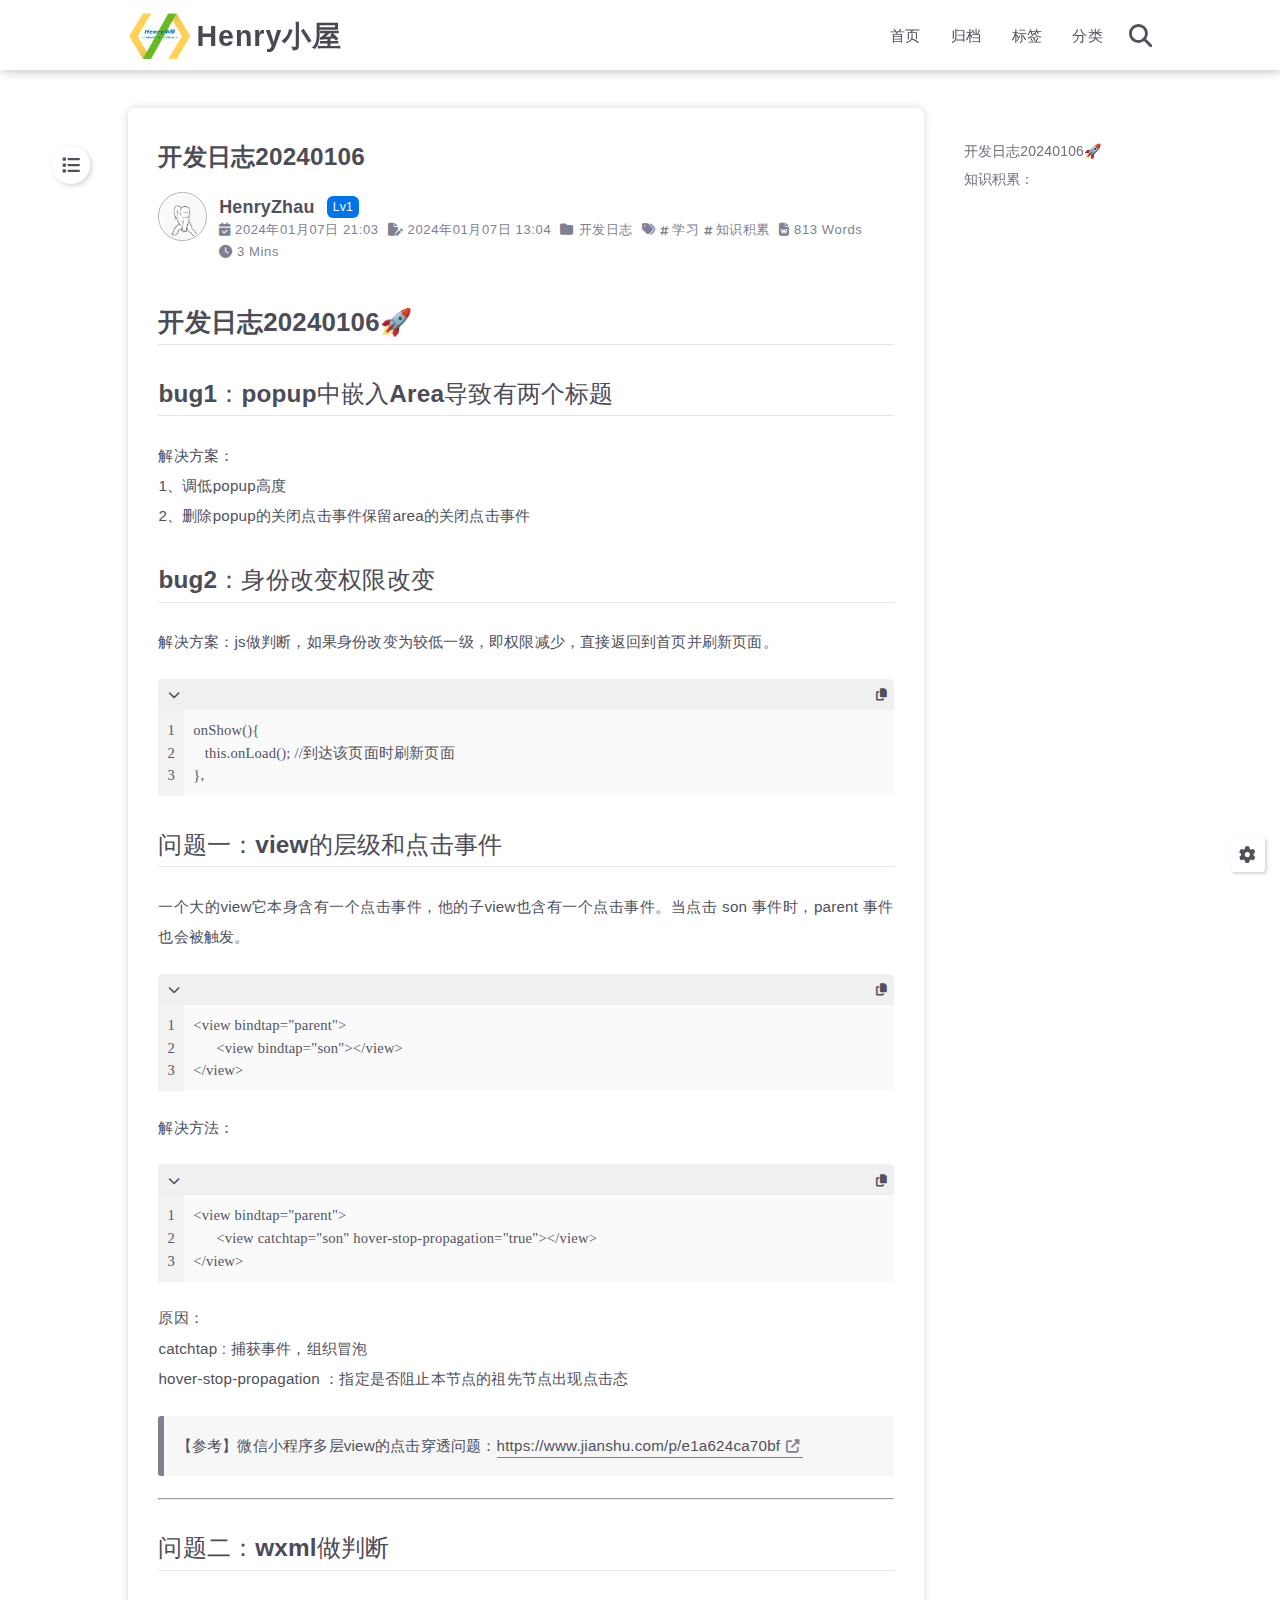
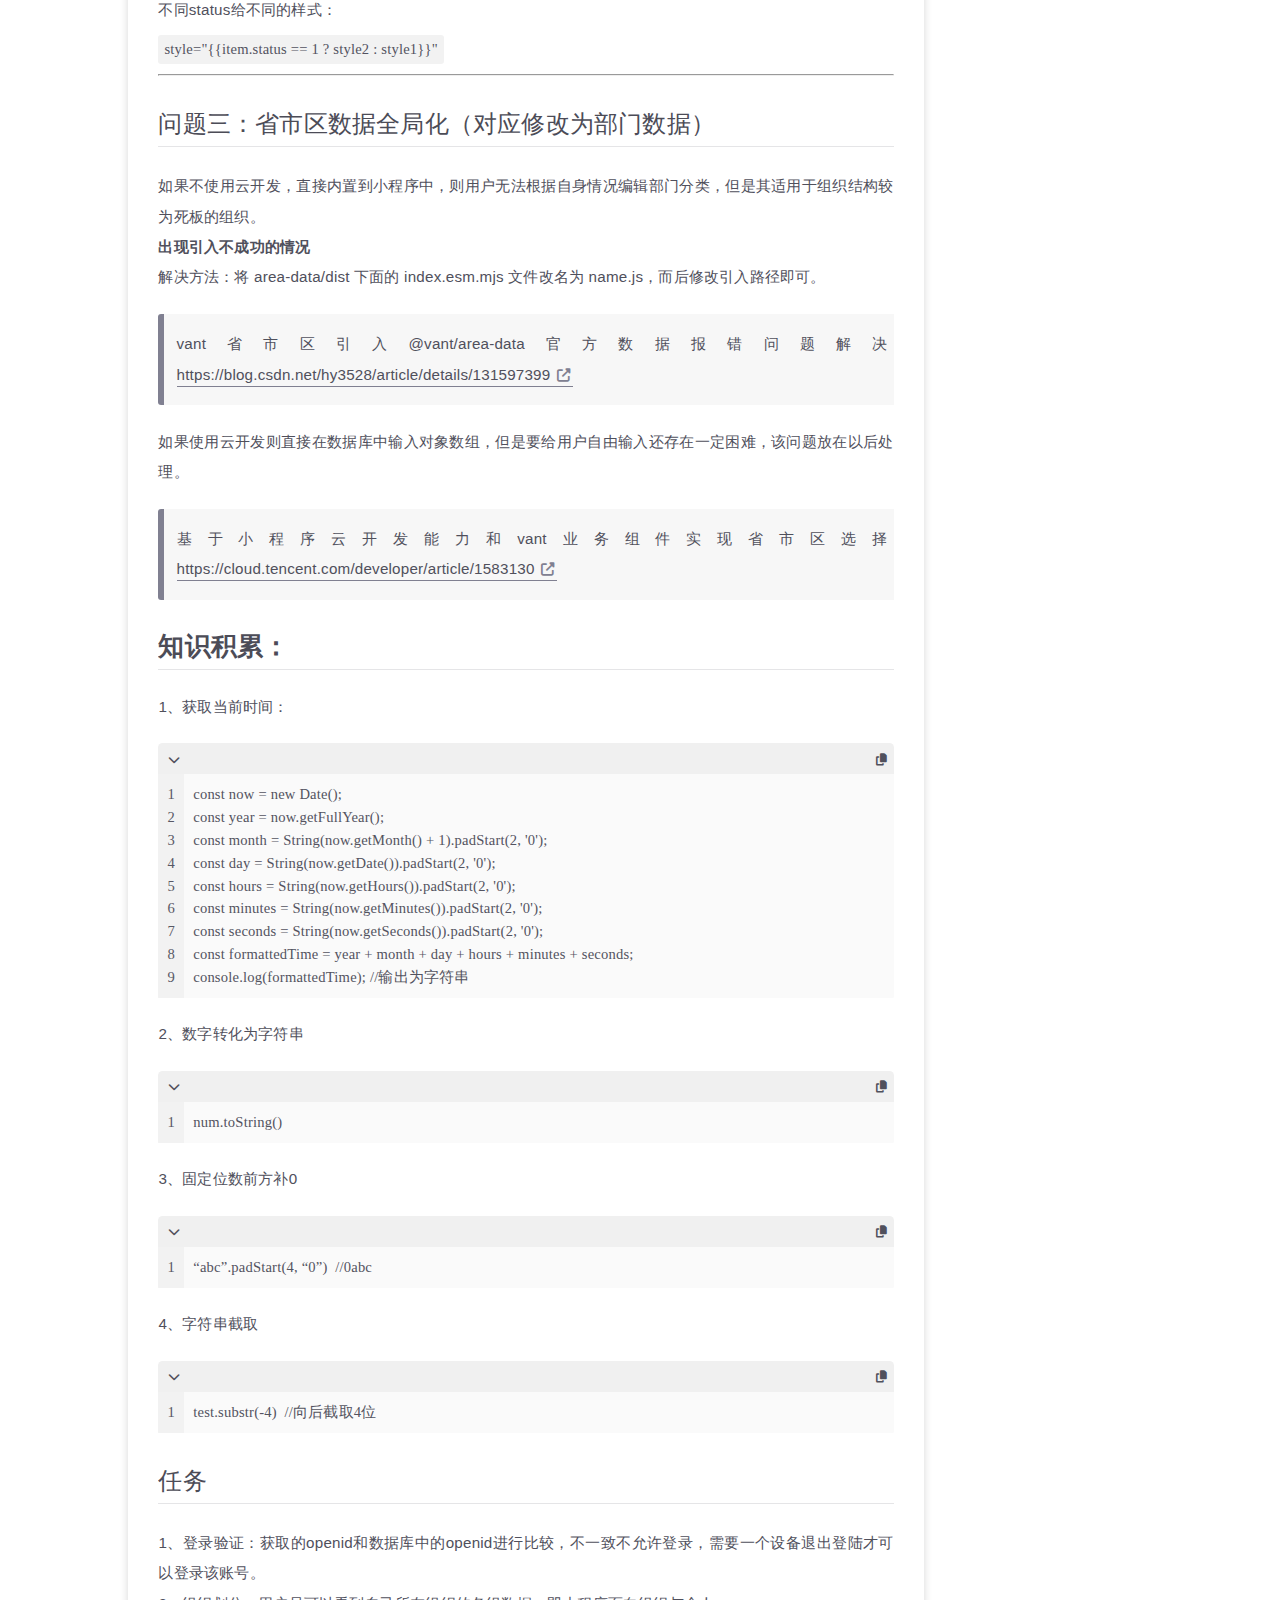
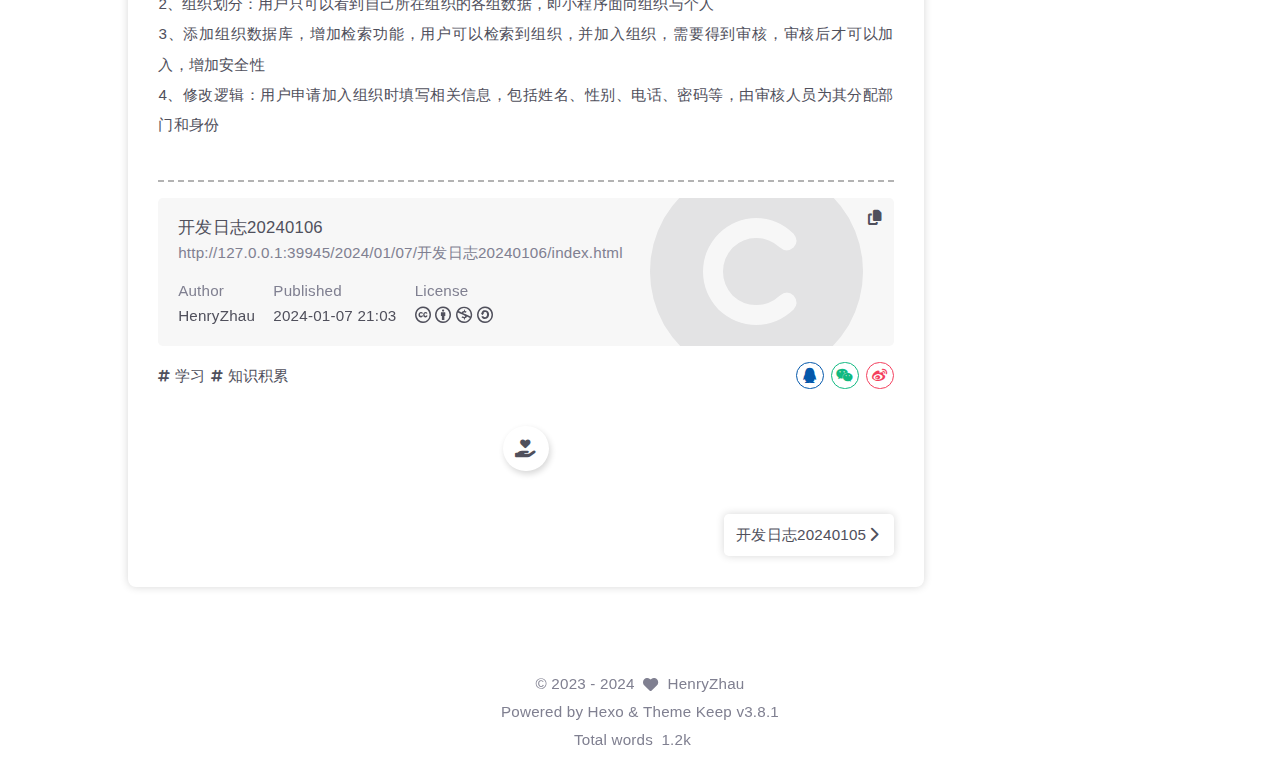
<file: 2024/01/07/开发日志20240106/index.html>
<!DOCTYPE html>
<html lang="themes/keep/languages/zh-CN.yml">
<head>
    <meta charset="utf-8">
    <meta name="viewport" content="width=device-width, initial-scale=1, maximum-scale=1">
    <meta name="keywords" content="Hexo Theme Keep">
    <meta name="description" content="Hexo Theme Keep">
    <meta name="author" content="HenryZhau">
    
    <title>
        
            开发日志20240106 |
        
        Henry小屋
    </title>
    
<link rel="stylesheet" href="/css/style.css">

    
        <link rel="shortcut icon" href="/images/logo.png">
    
    
<link rel="stylesheet" href="/font/css/fontawesome.min.css">

    
<link rel="stylesheet" href="/font/css/regular.min.css">

    
<link rel="stylesheet" href="/font/css/solid.min.css">

    
<link rel="stylesheet" href="/font/css/brands.min.css">

    
    <script class="keep-theme-configurations">
    const KEEP = window.KEEP || {}
    KEEP.hexo_config = {"hostname":"example.com","root":"/","language":"themes/keep/languages/zh-CN.yml","path":"search.json"}
    KEEP.theme_config = {"toc":{"enable":true,"number":false,"expand_all":false,"init_open":true,"layout":"right"},"style":{"primary_color":"#0066cc","logo":"/images/logo.png","favicon":"images/logo.png","avatar":"images/avatar.jpg","first_screen":{"enable":true,"header_transparent":false,"background_img":"/images/bg.svg","description":"时间就像一张网，你撒在哪里，你的收获就在哪里。","hitokoto":false},"scroll":{"progress_bar":false,"percent":false}},"local_search":{"enable":true,"preload":true},"code_block":{"tools":{"enable":true,"style":"default"},"highlight_theme":"default"},"pjax":{"enable":true},"lazyload":{"enable":false},"comment":{"enable":false,"use":"valine","valine":{"appid":null,"appkey":null,"server_urls":null,"placeholder":null},"gitalk":{"github_id":null,"github_admins":null,"repository":null,"client_id":null,"client_secret":null,"proxy":null},"twikoo":{"env_id":null,"region":null,"version":"1.6.21"},"waline":{"server_url":null,"reaction":false,"version":2},"giscus":{"repo":null,"repo_id":null,"category":"Announcements","category_id":null,"reactions_enabled":false}},"post":{"author_label":{"enable":true,"auto":true,"custom_label_list":["初级","中级","高级"]},"word_count":{"wordcount":true,"min2read":true},"datetime_format":"YYYY年MM月DD日 HH:mm","copyright_info":true,"share":true,"reward":{"enable":true,"img_link":"/images/wxpay.jpg","text":"请作者喝一杯奶茶~"}},"website_count":{"busuanzi_count":{"enable":true,"site_uv":true,"site_pv":true,"page_pv":true}},"version":"3.8.1"}
    KEEP.language_ago = {"second":"%s seconds ago","minute":"%s minutes ago","hour":"%s hours ago","day":"%s days ago","week":"%s weeks ago","month":"%s months ago","year":"%s years ago"}
    KEEP.language_code_block = {"copy":"Copy code","copied":"Copied","fold":"Fold code block","folded":"Folded"}
    KEEP.language_copy_copyright = {"copy":"Copy copyright info","copied":"Copied","title":"Original article title","author":"Original article author","link":"Original article link"}
  </script>
<meta name="generator" content="Hexo 6.3.0"></head>


<body>
<div class="progress-bar-container">
    

    
        <span class="pjax-progress-bar"></span>
        <i class="pjax-progress-icon fas fa-circle-notch fa-spin"></i>
    
</div>


<main class="page-container border-box">

    <!-- home first screen  -->
    

    <!-- page content -->
    <div class="page-main-content border-box">
        <div class="page-main-content-top">
            
<header class="header-wrapper">

    <div class="border-box header-content">
        <div class="left border-box">
            
                <a class="logo-image border-box" href="/">
                    <img src="/images/logo.png">
                </a>
            
            <a class="site-name border-box" href="/">
               Henry小屋
            </a>
        </div>

        <div class="right border-box">
            <div class="pc">
                <ul class="menu-list">
                    
                        <li class="menu-item">
                            <a class=""
                               href="/"
                            >
                                首页
                            </a>
                        </li>
                    
                        <li class="menu-item">
                            <a class=""
                               href="/archives"
                            >
                                归档
                            </a>
                        </li>
                    
                        <li class="menu-item">
                            <a class=""
                               href="/tags"
                            >
                                标签
                            </a>
                        </li>
                    
                        <li class="menu-item">
                            <a class=""
                               href="/categories"
                            >
                                分类
                            </a>
                        </li>
                    
                    
                        <li class="menu-item search search-popup-trigger">
                            <i class="fas fa-search"></i>
                        </li>
                    
                </ul>
            </div>
            <div class="mobile">
                
                    <div class="icon-item search search-popup-trigger"><i class="fas fa-search"></i></div>
                
                <div class="icon-item menu-bar">
                    <div class="menu-bar-middle"></div>
                </div>
            </div>
        </div>
    </div>

    <div class="header-drawer">
        <ul class="drawer-menu-list">
            
                <li class="drawer-menu-item flex-center">
                    <a class=""
                       href="/">首页</a>
                </li>
            
                <li class="drawer-menu-item flex-center">
                    <a class=""
                       href="/archives">归档</a>
                </li>
            
                <li class="drawer-menu-item flex-center">
                    <a class=""
                       href="/tags">标签</a>
                </li>
            
                <li class="drawer-menu-item flex-center">
                    <a class=""
                       href="/categories">分类</a>
                </li>
            
        </ul>
    </div>

    <div class="window-mask"></div>

</header>


        </div>

        <div class="page-main-content-middle border-box">

            <div class="main-content border-box">

                

                    <div class="fade-in-down-animation">
    <div class="post-page-container border-box">

        <div class="article-content-container border-box">

            

            <div class="article-content-bottom border-box">
                
                    <div class="article-title">
                        开发日志20240106
                    </div>
                

                
                    <div class="article-header border-box">
                        
                            <div class="avatar-box border-box">
                                <img src="/images/avatar.jpg">
                            </div>
                        
                        <div class="info-box">
                            <div class="author">
                                <span class="name">HenryZhau</span>
                                
                                    <span class="author-label">Lv1</span>
                                
                            </div>
                            <div class="meta-info border-box">
                                

<div class="article-meta-info-container border-box post">
    <div class="article-meta-info border-box">
        


        
            <span class="meta-info-item article-create-date">
                <i class="icon fa-solid fa-calendar-check"></i>&nbsp;
                <span class="pc">2024年01月07日 21:03</span>
                <span class="mobile">2024-01-07 21:03</span>
            </span>

            <span class="meta-info-item article-update-date">
                <i class="icon fa-solid fa-file-pen"></i>&nbsp;
                <span class="pc" data-updated="Sun Jan 07 2024 21:04:48 GMT+0800">2024年01月07日 21:04</span>
            </span>
        

        
            <span class="meta-info-item article-category border-box"><i class="icon fas fa-folder"></i>&nbsp;
                <ul>
                    
                            <li class="category-item">
                                
                                <a href="/categories/%E5%BC%80%E5%8F%91%E6%97%A5%E5%BF%97/">开发日志</a>
                            </li>
                        
                    
                </ul>
            </span>
        

        
            <span class="article-tag meta-info-item border-box">
                <i class="icon fas fa-tags"></i>&nbsp;
                <ul>
                    
                            <li class="tag-item"><span class="tag-separator"><i class="icon fas fa-hashtag"></i></span><a href="/tags/%E5%AD%A6%E4%B9%A0/">学习</a></li>
                        
                    
                            <li class="tag-item"><span class="tag-separator"><i class="icon fas fa-hashtag"></i></span><a href="/tags/%E7%9F%A5%E8%AF%86%E7%A7%AF%E7%B4%AF/">知识积累</a></li>
                        
                    
                </ul>
            </span>
        

        
        
            <span class="meta-info-item article-wordcount">
                <i class="icon fas fa-file-word"></i>&nbsp;<span>813 Words</span>
            </span>
        
        
            <span class="meta-info-item article-min2read">
                <i class="icon fas fa-clock"></i>&nbsp;<span>3 Mins</span>
            </span>
        
        
            <span class="meta-info-item article-pv">
                <i class="icon fas fa-eye"></i>&nbsp;<span id="busuanzi_value_page_pv"></span>
            </span>
        
    </div>

    
</div>

                            </div>
                        </div>
                    </div>
                

                <div class="article-content keep-markdown-body">
                    

                    <h2 id="开发日志20240106🚀️"><a href="#开发日志20240106🚀️" class="headerlink" title="开发日志20240106🚀️"></a>开发日志20240106🚀️</h2><h3 id="bug1：popup中嵌入Area导致有两个标题"><a href="#bug1：popup中嵌入Area导致有两个标题" class="headerlink" title="bug1：popup中嵌入Area导致有两个标题"></a>bug1：popup中嵌入Area导致有两个标题</h3><p>解决方案：<br>1、调低popup高度<br>2、删除popup的关闭点击事件保留area的关闭点击事件</p>
<h3 id="bug2：身份改变权限改变"><a href="#bug2：身份改变权限改变" class="headerlink" title="bug2：身份改变权限改变"></a>bug2：身份改变权限改变</h3><p>解决方案：js做判断，如果身份改变为较低一级，即权限减少，直接返回到首页并刷新页面。</p>
<figure class="highlight plaintext"><table><tr><td class="gutter"><pre><span class="line">1</span><br><span class="line">2</span><br><span class="line">3</span><br></pre></td><td class="code"><pre><span class="line">onShow()&#123;</span><br><span class="line">   this.onLoad(); //到达该页面时刷新页面</span><br><span class="line">&#125;,</span><br></pre></td></tr></table></figure>

<h3 id="问题一：view的层级和点击事件"><a href="#问题一：view的层级和点击事件" class="headerlink" title="问题一：view的层级和点击事件"></a>问题一：view的层级和点击事件</h3><p>一个大的view它本身含有一个点击事件，他的子view也含有一个点击事件。当点击  son 事件时，parent 事件也会被触发。</p>
<figure class="highlight plaintext"><table><tr><td class="gutter"><pre><span class="line">1</span><br><span class="line">2</span><br><span class="line">3</span><br></pre></td><td class="code"><pre><span class="line">&lt;view bindtap=&quot;parent&quot;&gt;</span><br><span class="line">      &lt;view bindtap=&quot;son&quot;&gt;&lt;/view&gt;</span><br><span class="line">&lt;/view&gt;</span><br></pre></td></tr></table></figure>

<p>解决方法：</p>
<figure class="highlight plaintext"><table><tr><td class="gutter"><pre><span class="line">1</span><br><span class="line">2</span><br><span class="line">3</span><br></pre></td><td class="code"><pre><span class="line">&lt;view bindtap=&quot;parent&quot;&gt;</span><br><span class="line">      &lt;view catchtap=&quot;son&quot; hover-stop-propagation=&quot;true&quot;&gt;&lt;/view&gt;</span><br><span class="line">&lt;/view&gt;</span><br></pre></td></tr></table></figure>

<p>原因：<br>catchtap : 捕获事件，组织冒泡<br>hover-stop-propagation ：指定是否阻止本节点的祖先节点出现点击态</p>
<blockquote>
<p>【参考】微信小程序多层view的点击穿透问题：<a class="link"   target="_blank" rel="noopener" href="https://www.jianshu.com/p/e1a624ca70bf" >https://www.jianshu.com/p/e1a624ca70bf<i class="fas fa-external-link-alt"></i></a></p>
</blockquote>
<hr>
<h3 id="问题二：wxml做判断"><a href="#问题二：wxml做判断" class="headerlink" title="问题二：wxml做判断"></a>问题二：wxml做判断</h3><p>不同status给不同的样式：</p>
<p><code>style=&quot;&#123;&#123;item.status == 1 ? style2 : style1&#125;&#125;&quot;</code></p>
<hr>
<h3 id="问题三：省市区数据全局化（对应修改为部门数据）"><a href="#问题三：省市区数据全局化（对应修改为部门数据）" class="headerlink" title="问题三：省市区数据全局化（对应修改为部门数据）"></a>问题三：省市区数据全局化（对应修改为部门数据）</h3><p>如果不使用云开发，直接内置到小程序中，则用户无法根据自身情况编辑部门分类，但是其适用于组织结构较为死板的组织。<br><strong>出现引入不成功的情况</strong><br>解决方法：将 area-data&#x2F;dist 下面的 index.esm.mjs 文件改名为 name.js，而后修改引入路径即可。</p>
<blockquote>
<p>vant省市区引入@vant&#x2F;area-data官方数据报错问题解决<a class="link"   target="_blank" rel="noopener" href="https://blog.csdn.net/hy3528/article/details/131597399" >https://blog.csdn.net/hy3528/article/details/131597399<i class="fas fa-external-link-alt"></i></a></p>
</blockquote>
<p>如果使用云开发则直接在数据库中输入对象数组，但是要给用户自由输入还存在一定困难，该问题放在以后处理。</p>
<blockquote>
<p>基于小程序云开发能力和vant业务组件实现省市区选择<a class="link"   target="_blank" rel="noopener" href="https://cloud.tencent.com/developer/article/1583130" >https://cloud.tencent.com/developer/article/1583130<i class="fas fa-external-link-alt"></i></a></p>
</blockquote>
<h2 id="知识积累："><a href="#知识积累：" class="headerlink" title="知识积累："></a>知识积累：</h2><p>1、获取当前时间：</p>
<figure class="highlight plaintext"><table><tr><td class="gutter"><pre><span class="line">1</span><br><span class="line">2</span><br><span class="line">3</span><br><span class="line">4</span><br><span class="line">5</span><br><span class="line">6</span><br><span class="line">7</span><br><span class="line">8</span><br><span class="line">9</span><br></pre></td><td class="code"><pre><span class="line">const now = new Date();</span><br><span class="line">const year = now.getFullYear();</span><br><span class="line">const month = String(now.getMonth() + 1).padStart(2, &#x27;0&#x27;);</span><br><span class="line">const day = String(now.getDate()).padStart(2, &#x27;0&#x27;);</span><br><span class="line">const hours = String(now.getHours()).padStart(2, &#x27;0&#x27;);</span><br><span class="line">const minutes = String(now.getMinutes()).padStart(2, &#x27;0&#x27;);</span><br><span class="line">const seconds = String(now.getSeconds()).padStart(2, &#x27;0&#x27;);</span><br><span class="line">const formattedTime = year + month + day + hours + minutes + seconds; </span><br><span class="line">console.log(formattedTime); //输出为字符串</span><br></pre></td></tr></table></figure>

<p>2、数字转化为字符串</p>
<figure class="highlight plaintext"><table><tr><td class="gutter"><pre><span class="line">1</span><br></pre></td><td class="code"><pre><span class="line">num.toString()</span><br></pre></td></tr></table></figure>

<p>3、固定位数前方补0</p>
<figure class="highlight plaintext"><table><tr><td class="gutter"><pre><span class="line">1</span><br></pre></td><td class="code"><pre><span class="line">“abc”.padStart(4, “0”)  //0abc</span><br></pre></td></tr></table></figure>

<p>4、字符串截取</p>
<figure class="highlight plaintext"><table><tr><td class="gutter"><pre><span class="line">1</span><br></pre></td><td class="code"><pre><span class="line">test.substr(-4)  //向后截取4位</span><br></pre></td></tr></table></figure>

<h3 id="任务"><a href="#任务" class="headerlink" title="任务"></a>任务</h3><p>1、登录验证：获取的openid和数据库中的openid进行比较，不一致不允许登录，需要一个设备退出登陆才可以登录该账号。<br>2、组织划分：用户只可以看到自己所在组织的各组数据，即小程序面向组织与个人<br>3、添加组织数据库，增加检索功能，用户可以检索到组织，并加入组织，需要得到审核，审核后才可以加入，增加安全性<br>4、修改逻辑：用户申请加入组织时填写相关信息，包括姓名、性别、电话、密码等，由审核人员为其分配部门和身份</p>

                </div>

                
                        <div class="article-copyright-info-container border-box">
    <div class="copyright-info-content border-box">
        <div class="copyright-info-top border-box">
            <div class="post-title border-box text-ellipsis">
                开发日志20240106
            </div>

            <div class="post-link border-box text-ellipsis">
                2024/01/07/开发日志20240106/
            </div>
        </div>

        <div class="copyright-info-bottom border-box">
            <div class="post-author bottom-item">
                <div class="type">
                    Author
                </div>
                <div class="content">HenryZhau</div>
            </div>

            <div class="post-time bottom-item">
                <div class="type">
                    Published
                </div>
                <div class="content">2024-01-07 21:03</div>
            </div>


            <div class="post-license bottom-item">
                <div class="type">
                    License
                </div>
                <div class="content tooltip" data-tooltip-content="CC BY-NC-SA 4.0">
                    <a target="_blank" rel="noopener" href="https://creativecommons.org/licenses/by-nc-sa/4.0/deed.zh">
                        <i class="fa-brands fa-creative-commons"></i>
                        <i class="fa-brands fa-creative-commons-by"></i>
                        <i class="fa-brands fa-creative-commons-nc"></i>
                        <i class="fa-brands fa-creative-commons-sa"></i>
                    </a>
                </div>
            </div>
        </div>

        <i class="copyright-bg fa-solid fa-copyright"></i>
    </div>
    <div class="copy-copyright-info flex-center tooltip" data-tooltip-content="Copy copyright info" data-tooltip-offset-y="-2px">
        <i class="fa-solid fa-copy"></i>
    </div>
</div>

                

                <div class="post-bottom-tags-and-share border-box">
                    <div>
                        
                            <ul class="post-tags-box border-box">
                                
                                    <li class="tag-item border-box">
                                        <i class="icon fas fa-hashtag"></i>&nbsp;<a href="/tags/%E5%AD%A6%E4%B9%A0/">学习</a>
                                    </li>
                                
                                    <li class="tag-item border-box">
                                        <i class="icon fas fa-hashtag"></i>&nbsp;<a href="/tags/%E7%9F%A5%E8%AF%86%E7%A7%AF%E7%B4%AF/">知识积累</a>
                                    </li>
                                
                            </ul>
                        
                    </div>
                    <div>
                        
                            <div class="post-share-container border-box">
    <ul class="share-list-wrap border-box">
        <li class="qq share-item border-box flex-center tooltip"
            data-tooltip-content="Share to QQ"
        >
            <i class="fa-brands fa-qq"></i>
        </li>
        <li class="wechat share-item border-box flex-center tooltip tooltip-img"
            data-tooltip-content="Share to WeChat"
            data-tooltip-img-tip="Scan by WeChat"
            data-tooltip-img-style="background-color: #fff; top: -10px; padding: 0.6rem 0.6rem 0.1rem 0.6rem;"
        >
            <i class="fa-brands fa-weixin"></i>
        </li>
        <li class="weibo share-item border-box flex-center tooltip"
            data-tooltip-content="Share to WeiBo"
        >
            <i class="fa-brands fa-weibo"></i>
        </li>
    </ul>
</div>

                        
                    </div>
                </div>

                
                    <div class="reward-author-container border-box flex-center">
    <div class="reward-btn keep-button border-box flex-center tooltip tooltip-img"
            data-tooltip-content="请作者喝一杯奶茶~"
            data-tooltip-img-url="/images/wxpay.jpg"
            data-tooltip-img-trigger="click"
            data-tooltip-img-style="top: -8px;"
    >
        <i class="fa-solid fa-hand-holding-heart"></i>
    </div>
</div>

                

                
                    <div class="article-nav">
                        
                        
                            <div class="article-next">
                                <a class="next"
                                   rel="next"
                                   href="/2024/01/06/%E5%BC%80%E5%8F%91%E6%97%A5%E5%BF%9720240105/"
                                   title="开发日志20240105"
                                >
                                    <span class="title flex-center">
                                        <span class="post-nav-title-item text-ellipsis">开发日志20240105</span>
                                        <span class="post-nav-item">Next posts</span>
                                    </span>
                                            <span class="right arrow-icon flex-center">
                                      <i class="fas fa-chevron-right"></i>
                                    </span>
                                </a>
                            </div>
                        
                    </div>
                

                
                    






                
            </div>
        </div>

        
            <div class="pc-post-toc right-toc">
                <div class="post-toc-wrap border-box">
    <div class="post-toc border-box">
        <ol class="nav"><li class="nav-item nav-level-2"><a class="nav-link" href="#%E5%BC%80%E5%8F%91%E6%97%A5%E5%BF%9720240106%F0%9F%9A%80%EF%B8%8F"><span class="nav-text">开发日志20240106🚀️</span></a><ol class="nav-child"><li class="nav-item nav-level-3"><a class="nav-link" href="#bug1%EF%BC%9Apopup%E4%B8%AD%E5%B5%8C%E5%85%A5Area%E5%AF%BC%E8%87%B4%E6%9C%89%E4%B8%A4%E4%B8%AA%E6%A0%87%E9%A2%98"><span class="nav-text">bug1：popup中嵌入Area导致有两个标题</span></a></li><li class="nav-item nav-level-3"><a class="nav-link" href="#bug2%EF%BC%9A%E8%BA%AB%E4%BB%BD%E6%94%B9%E5%8F%98%E6%9D%83%E9%99%90%E6%94%B9%E5%8F%98"><span class="nav-text">bug2：身份改变权限改变</span></a></li><li class="nav-item nav-level-3"><a class="nav-link" href="#%E9%97%AE%E9%A2%98%E4%B8%80%EF%BC%9Aview%E7%9A%84%E5%B1%82%E7%BA%A7%E5%92%8C%E7%82%B9%E5%87%BB%E4%BA%8B%E4%BB%B6"><span class="nav-text">问题一：view的层级和点击事件</span></a></li><li class="nav-item nav-level-3"><a class="nav-link" href="#%E9%97%AE%E9%A2%98%E4%BA%8C%EF%BC%9Awxml%E5%81%9A%E5%88%A4%E6%96%AD"><span class="nav-text">问题二：wxml做判断</span></a></li><li class="nav-item nav-level-3"><a class="nav-link" href="#%E9%97%AE%E9%A2%98%E4%B8%89%EF%BC%9A%E7%9C%81%E5%B8%82%E5%8C%BA%E6%95%B0%E6%8D%AE%E5%85%A8%E5%B1%80%E5%8C%96%EF%BC%88%E5%AF%B9%E5%BA%94%E4%BF%AE%E6%94%B9%E4%B8%BA%E9%83%A8%E9%97%A8%E6%95%B0%E6%8D%AE%EF%BC%89"><span class="nav-text">问题三：省市区数据全局化（对应修改为部门数据）</span></a></li></ol></li><li class="nav-item nav-level-2"><a class="nav-link" href="#%E7%9F%A5%E8%AF%86%E7%A7%AF%E7%B4%AF%EF%BC%9A"><span class="nav-text">知识积累：</span></a><ol class="nav-child"><li class="nav-item nav-level-3"><a class="nav-link" href="#%E4%BB%BB%E5%8A%A1"><span class="nav-text">任务</span></a></li></ol></li></ol>
    </div>
</div>

            </div>
        
    </div>
</div>


                
            </div>

        </div>

        <div class="page-main-content-bottom border-box">
            
<footer class="footer border-box">
    <div class="border-box website-info-box default">
        
            <div class="copyright-info info-item default">
                &copy;&nbsp;<span>2023</span>&nbsp;-&nbsp;2024
                
                    &nbsp;<i class="fas fa-heart icon-animate"></i>&nbsp;&nbsp;<a href="/">HenryZhau</a>
                
            </div>

            <div class="theme-info info-item default">
                Powered by&nbsp;<a target="_blank" href="https://hexo.io">Hexo</a>&nbsp;&&nbsp;Theme&nbsp;<a class="keep-version" target="_blank" href="https://github.com/XPoet/hexo-theme-keep">Keep</a>
            </div>

            

            
        

        <div class="count-item info-item default">
            
                <span class="count-box border-box word">
                    <span class="item-type border-box">Total words</span>
                    <span class="item-value border-box word">1.2k</span>
                </span>
            

            
                <span class="count-box border-box uv">
                    <span class="item-type border-box">Unique Visitor</span>
                    <span class="item-value border-box uv" id="busuanzi_value_site_uv"></span>
                </span>
            

            
                <span class="count-box border-box pv">
                    <span class="item-type border-box">Page View</span>
                    <span class="item-value border-box pv" id="busuanzi_value_site_pv"></span>
                </span>
            
        </div>
    </div>
</footer>

        </div>
    </div>

    <!-- post tools -->
    
        <div class="post-tools right-toc">
            <div class="post-tools-container border-box">
    <ul class="tools-list border-box">
        <!-- PC TOC show toggle -->
        
            <li class="tools-item flex-center toggle-show-toc">
                <i class="fas fa-list"></i>
            </li>
        

        <!-- PC go comment -->
        
    </ul>
</div>

        </div>
    

    <!-- side tools -->
    <div class="side-tools">
        <div class="side-tools-container border-box ">
    <ul class="side-tools-list side-tools-show-handle border-box">
        <li class="tools-item tool-font-adjust-plus flex-center">
            <i class="fas fa-search-plus"></i>
        </li>

        <li class="tools-item tool-font-adjust-minus flex-center">
            <i class="fas fa-search-minus"></i>
        </li>

        <li class="tools-item tool-dark-light-toggle flex-center">
            <i class="fas fa-moon"></i>
        </li>

        <!-- rss -->
        

        <li class="tools-item tool-scroll-to-bottom flex-center">
            <i class="fas fa-arrow-down"></i>
        </li>
    </ul>

    <ul class="exposed-tools-list border-box">
        
            <li class="tools-item toggle-show-toc-tablet flex-center">
                <i class="fas fa-list"></i>
            </li>
        

        

        <li class="tools-item tool-toggle-show flex-center">
            <i class="fas fa-cog fa-spin"></i>
        </li>

        <li class="tools-item tool-scroll-to-top flex-center show-arrow">
            <i class="arrow fas fa-arrow-up"></i>
            <span class="percent"></span>
        </li>
    </ul>
</div>

    </div>

    <!-- image mask -->
    <div class="zoom-in-image-mask">
    <img class="zoom-in-image">
</div>


    <!-- local search -->
    
        <div class="search-pop-overlay">
    <div class="popup search-popup">
        <div class="search-header">
          <span class="search-input-field-pre">
            <i class="fas fa-keyboard"></i>
          </span>
            <div class="search-input-container">
                <input autocomplete="off"
                       autocorrect="off"
                       autocapitalize="off"
                       placeholder="Search..."
                       spellcheck="false"
                       type="search"
                       class="search-input"
                >
            </div>
            <span class="close-popup-btn">
                <i class="fas fa-times"></i>
            </span>
        </div>
        <div id="search-result">
            <div id="no-result">
                <i class="fas fa-spinner fa-pulse fa-5x fa-fw"></i>
            </div>
        </div>
    </div>
</div>

    

    <!-- tablet toc -->
    
        <div class="tablet-post-toc-mask">
            <div class="tablet-post-toc">
                <div class="post-toc-wrap border-box">
    <div class="post-toc border-box">
        <ol class="nav"><li class="nav-item nav-level-2"><a class="nav-link" href="#%E5%BC%80%E5%8F%91%E6%97%A5%E5%BF%9720240106%F0%9F%9A%80%EF%B8%8F"><span class="nav-text">开发日志20240106🚀️</span></a><ol class="nav-child"><li class="nav-item nav-level-3"><a class="nav-link" href="#bug1%EF%BC%9Apopup%E4%B8%AD%E5%B5%8C%E5%85%A5Area%E5%AF%BC%E8%87%B4%E6%9C%89%E4%B8%A4%E4%B8%AA%E6%A0%87%E9%A2%98"><span class="nav-text">bug1：popup中嵌入Area导致有两个标题</span></a></li><li class="nav-item nav-level-3"><a class="nav-link" href="#bug2%EF%BC%9A%E8%BA%AB%E4%BB%BD%E6%94%B9%E5%8F%98%E6%9D%83%E9%99%90%E6%94%B9%E5%8F%98"><span class="nav-text">bug2：身份改变权限改变</span></a></li><li class="nav-item nav-level-3"><a class="nav-link" href="#%E9%97%AE%E9%A2%98%E4%B8%80%EF%BC%9Aview%E7%9A%84%E5%B1%82%E7%BA%A7%E5%92%8C%E7%82%B9%E5%87%BB%E4%BA%8B%E4%BB%B6"><span class="nav-text">问题一：view的层级和点击事件</span></a></li><li class="nav-item nav-level-3"><a class="nav-link" href="#%E9%97%AE%E9%A2%98%E4%BA%8C%EF%BC%9Awxml%E5%81%9A%E5%88%A4%E6%96%AD"><span class="nav-text">问题二：wxml做判断</span></a></li><li class="nav-item nav-level-3"><a class="nav-link" href="#%E9%97%AE%E9%A2%98%E4%B8%89%EF%BC%9A%E7%9C%81%E5%B8%82%E5%8C%BA%E6%95%B0%E6%8D%AE%E5%85%A8%E5%B1%80%E5%8C%96%EF%BC%88%E5%AF%B9%E5%BA%94%E4%BF%AE%E6%94%B9%E4%B8%BA%E9%83%A8%E9%97%A8%E6%95%B0%E6%8D%AE%EF%BC%89"><span class="nav-text">问题三：省市区数据全局化（对应修改为部门数据）</span></a></li></ol></li><li class="nav-item nav-level-2"><a class="nav-link" href="#%E7%9F%A5%E8%AF%86%E7%A7%AF%E7%B4%AF%EF%BC%9A"><span class="nav-text">知识积累：</span></a><ol class="nav-child"><li class="nav-item nav-level-3"><a class="nav-link" href="#%E4%BB%BB%E5%8A%A1"><span class="nav-text">任务</span></a></li></ol></li></ol>
    </div>
</div>

            </div>
        </div>
    
</main>



<!-- common -->

<script src="/js/utils.js"></script>

<script src="/js/header-shrink.js"></script>

<script src="/js/back2top.js"></script>

<script src="/js/dark-light-toggle.js"></script>

<script src="/js/main.js"></script>

<script src="/js/libs/anime.min.js"></script>


<!-- local-search -->

    
<script src="/js/local-search.js"></script>



<!-- code-block -->

    
<script src="/js/code-block.js"></script>



<!-- lazyload -->


<div class="pjax">
    
        <!-- post-helper -->
        
<script src="/js/post/post-helper.js"></script>


        <!-- toc -->
        
            
<script src="/js/post/toc.js"></script>

        

        <!-- copyright-info -->
        
            
<script src="/js/post/copyright-info.js"></script>

        

        <!-- share -->
        
            
<script src="/js/post/share.js"></script>

        
    

    <!-- category-page -->
    

    <!-- links-page -->
    
</div>

<!-- pjax -->

    
<script src="/js/libs/pjax.min.js"></script>

<script>
    window.addEventListener('DOMContentLoaded', () => {
        window.pjax = new Pjax({
            selectors: [
                'head title',
                '.page-container',
                '.pjax'
            ],
            history: true,
            debug: false,
            cacheBust: false,
            timeout: 0,
            analytics: false,
            currentUrlFullReload: false,
            scrollRestoration: false,
            scrollTo: true,
        });

        document.addEventListener('pjax:send', () => {
            KEEP.utils.pjaxProgressBarStart()
        });

        document.addEventListener('pjax:complete', () => {
            KEEP.utils.pjaxProgressBarEnd()
            window.pjax.executeScripts(document.querySelectorAll('script[data-pjax], .pjax script'))
            KEEP.initExecute()
        });
    });
</script>




</body>
</html>
</file>
<file: css/style.css>
:root {
  --base-font-size: 15.2px;
  --base-line-height: 22px;
  --base-font-weight: 400;
  --base-font-family: Optima-Regular, Optima, PingFang SC, Microsoft YaHei, sans-serif;
  --box-border-radius: 8px;
  --header-height: 70px;
  --header-shrink-height: calc(var(--header-height) * 0.72);
  --first-screen-font-size: 2rem;
  --first-screen-icon-size: 1.8rem;
  --first-screen-font-color-light: #50505c;
  --first-screen-font-color-dark: #adbac5;
  --home-post-hover-scale: 1;
  --post-author-avatar: block;
  --post-create-datetime: flex;
  --post-update-datetime: flex;
  --post-img-align: 0 auto 0 0;
}
.fade-in-down-animation {
  animation-name: fade-in-down;
  animation-duration: 1s;
  animation-fill-mode: both;
}
.title-hover-animation {
  position: relative;
  display: inline-block;
  color: var(--text-color-2);
  line-height: 1.3;
  vertical-align: top;
  border-bottom: none;
}
.title-hover-animation::before {
  position: absolute;
  bottom: -4px;
  left: 0;
  width: 100%;
  height: 2px;
  background-color: var(--text-color-2);
  transform: scaleX(0);
  visibility: hidden;
  content: "";
  transition-delay: 0s, 0s, 0s, 0s, 0s, 0s;
  transition-timing-function: ease, ease, ease, ease, ease-in-out, ease-in-out;
  transition-duration: 0.2s, 0.2s, 0.2s, 0.2s, 0.2s, 0.2s;
  transition-property: color, background, box-shadow, border-color, visibility, transform;
}
.title-hover-animation:hover::before {
  transform: scaleX(1);
  visibility: visible;
}
@-moz-keyframes fade-in-down {
  0% {
    transform: translateY(-50px);
    opacity: 0;
  }
  100% {
    transform: translateY(0);
    opacity: 1;
  }
}
@-webkit-keyframes fade-in-down {
  0% {
    transform: translateY(-50px);
    opacity: 0;
  }
  100% {
    transform: translateY(0);
    opacity: 1;
  }
}
@-o-keyframes fade-in-down {
  0% {
    transform: translateY(-50px);
    opacity: 0;
  }
  100% {
    transform: translateY(0);
    opacity: 1;
  }
}
@keyframes fade-in-down {
  0% {
    transform: translateY(-50px);
    opacity: 0;
  }
  100% {
    transform: translateY(0);
    opacity: 1;
  }
}
@-moz-keyframes heartbeat-animate {
  0%, 100% {
    transform: scale(1);
  }
  10%, 30% {
    transform: scale(0.88);
  }
  20%, 40%, 60%, 80% {
    transform: scale(1.08);
  }
  50%, 70% {
    transform: scale(1.08);
  }
}
@-webkit-keyframes heartbeat-animate {
  0%, 100% {
    transform: scale(1);
  }
  10%, 30% {
    transform: scale(0.88);
  }
  20%, 40%, 60%, 80% {
    transform: scale(1.08);
  }
  50%, 70% {
    transform: scale(1.08);
  }
}
@-o-keyframes heartbeat-animate {
  0%, 100% {
    transform: scale(1);
  }
  10%, 30% {
    transform: scale(0.88);
  }
  20%, 40%, 60%, 80% {
    transform: scale(1.08);
  }
  50%, 70% {
    transform: scale(1.08);
  }
}
@keyframes heartbeat-animate {
  0%, 100% {
    transform: scale(1);
  }
  10%, 30% {
    transform: scale(0.88);
  }
  20%, 40%, 60%, 80% {
    transform: scale(1.08);
  }
  50%, 70% {
    transform: scale(1.08);
  }
}
@-moz-keyframes img-loading-animation {
  to {
    transform: rotate(1turn);
  }
}
@-webkit-keyframes img-loading-animation {
  to {
    transform: rotate(1turn);
  }
}
@-o-keyframes img-loading-animation {
  to {
    transform: rotate(1turn);
  }
}
@keyframes img-loading-animation {
  to {
    transform: rotate(1turn);
  }
}
@-moz-keyframes blink-caret {
  from, to {
    opacity: 0;
  }
  50% {
    opacity: 1;
  }
}
@-webkit-keyframes blink-caret {
  from, to {
    opacity: 0;
  }
  50% {
    opacity: 1;
  }
}
@-o-keyframes blink-caret {
  from, to {
    opacity: 0;
  }
  50% {
    opacity: 1;
  }
}
@keyframes blink-caret {
  from, to {
    opacity: 0;
  }
  50% {
    opacity: 1;
  }
}
:root {
  --primary-color: #06c;
  --primary-color-light-1: #0075eb;
  --primary-color-light-2: #0a85ff;
  --primary-color-dark-1: #005cb8;
  --primary-color-dark-2: #0052a3;
  --background-color-1: #fff;
  --background-color-1-transparent: rgba(255,255,255,0.6);
  --background-color-2: #f7f7f7;
  --background-color-3: #f0f0f0;
  --content-background-color: #fff;
  --text-color-1: #484853;
  --text-color-2: #4c4c57;
  --text-color-3: #50505c;
  --text-color-4: #808091;
  --text-color-5: #b7b7c0;
  --text-color-6: #ededef;
  --toc-text-color: #6f6f80;
  --badge-color: #f0f0f0;
  --badge-background-color: #9393a1;
  --border-color: #b3b3b3;
  --selection-color: #0075eb;
  --shadow-color: rgba(0,0,0,0.16);
  --shadow-hover-color: rgba(0,0,0,0.22);
  --scrollbar-color: #60606e;
  --scrollbar-background-color: #e6e6e6;
  --toc-scrollbar-color: rgba(80,80,92,0.1);
  --copyright-icon-bg-color: rgba(80,80,92,0.12);
  --avatar-background-color: #005cb8;
  --header-transparent-background-1: rgba(255,255,255,0.28);
  --header-transparent-background-2: rgba(255,255,255,0.4);
  --pjax-progress-bar-color: linear-gradient(45deg, #f10006, #ef5b00, #e59c01, #19ca05, #00cab5, #0264c8, #c303c3);
  --post-h-bottom-border-color: rgba(80,80,92,0.15);
  --article-aging-tips-color: $article-aging-tips-color;
  --article-aging-tips-background-color: $article-aging-tips-background-color;
  --article-aging-tips-border-color: $article-aging-tips-border-color;
  --note-default-color: rgba(117,117,122,0.8);
  --note-default-background-color: rgba(117,117,122,0.1);
  --note-default-border-color: rgba(117,117,122,0.6);
  --note-primary-color: #0458ab;
  --note-primary-background-color: rgba(4,88,171,0.1);
  --note-primary-border-color: rgba(4,88,171,0.6);
  --note-warning-color: #b78d0f;
  --note-warning-background-color: rgba(183,141,15,0.1);
  --note-warning-border-color: rgba(183,141,15,0.6);
  --note-success-color: #10b981;
  --note-success-background-color: rgba(16,185,129,0.1);
  --note-success-border-color: rgba(16,185,129,0.6);
  --note-danger-color: #f43f5e;
  --note-danger-background-color: rgba(244,63,94,0.1);
  --note-danger-border-color: rgba(244,63,94,0.6);
}
@media (prefers-color-scheme: light) {
  :root {
    --primary-color: #06c;
    --primary-color-light-1: #0075eb;
    --primary-color-light-2: #0a85ff;
    --primary-color-dark-1: #005cb8;
    --primary-color-dark-2: #0052a3;
    --background-color-1: #fff;
    --background-color-1-transparent: rgba(255,255,255,0.6);
    --background-color-2: #f7f7f7;
    --background-color-3: #f0f0f0;
    --content-background-color: #fff;
    --text-color-1: #484853;
    --text-color-2: #4c4c57;
    --text-color-3: #50505c;
    --text-color-4: #808091;
    --text-color-5: #b7b7c0;
    --text-color-6: #ededef;
    --toc-text-color: #6f6f80;
    --badge-color: #f0f0f0;
    --badge-background-color: #9393a1;
    --border-color: #b3b3b3;
    --selection-color: #0075eb;
    --shadow-color: rgba(0,0,0,0.16);
    --shadow-hover-color: rgba(0,0,0,0.22);
    --scrollbar-color: #60606e;
    --scrollbar-background-color: #e6e6e6;
    --toc-scrollbar-color: rgba(80,80,92,0.1);
    --copyright-icon-bg-color: rgba(80,80,92,0.12);
    --avatar-background-color: #005cb8;
    --header-transparent-background-1: rgba(255,255,255,0.28);
    --header-transparent-background-2: rgba(255,255,255,0.4);
    --pjax-progress-bar-color: linear-gradient(45deg, #f10006, #ef5b00, #e59c01, #19ca05, #00cab5, #0264c8, #c303c3);
    --post-h-bottom-border-color: rgba(80,80,92,0.15);
    --article-aging-tips-color: $article-aging-tips-color;
    --article-aging-tips-background-color: $article-aging-tips-background-color;
    --article-aging-tips-border-color: $article-aging-tips-border-color;
    --note-default-color: rgba(117,117,122,0.8);
    --note-default-background-color: rgba(117,117,122,0.1);
    --note-default-border-color: rgba(117,117,122,0.6);
    --note-primary-color: #0458ab;
    --note-primary-background-color: rgba(4,88,171,0.1);
    --note-primary-border-color: rgba(4,88,171,0.6);
    --note-warning-color: #b78d0f;
    --note-warning-background-color: rgba(183,141,15,0.1);
    --note-warning-border-color: rgba(183,141,15,0.6);
    --note-success-color: #10b981;
    --note-success-background-color: rgba(16,185,129,0.1);
    --note-success-border-color: rgba(16,185,129,0.6);
    --note-danger-color: #f43f5e;
    --note-danger-background-color: rgba(244,63,94,0.1);
    --note-danger-border-color: rgba(244,63,94,0.6);
  }
}
@media (prefers-color-scheme: dark) {
  :root {
    --primary-color: #06c;
    --primary-color-light-1: #0075eb;
    --primary-color-light-2: #0a85ff;
    --primary-color-dark-1: #005cb8;
    --primary-color-dark-2: #0052a3;
    --background-color-1: #22272e;
    --background-color-1-transparent: rgba(34,39,46,0.6);
    --background-color-2: #292f38;
    --background-color-3: #313842;
    --content-background-color: #21262d;
    --text-color-1: #b7c2cc;
    --text-color-2: #b2bec8;
    --text-color-3: #adbac5;
    --text-color-4: #6c8397;
    --text-color-5: #4d5e6c;
    --text-color-6: #2e3841;
    --toc-text-color: #8296a6;
    --badge-color: #343c47;
    --badge-background-color: #ced6dc;
    --border-color: #596678;
    --selection-color: #005ebc;
    --shadow-color: rgba(120,120,120,0.18);
    --shadow-hover-color: rgba(120,120,120,0.24);
    --scrollbar-color: #1f2329;
    --scrollbar-background-color: #47515f;
    --toc-scrollbar-color: rgba(173,186,197,0.1);
    --copyright-icon-bg-color: rgba(173,186,197,0.12);
    --avatar-background-color: #004a93;
    --header-transparent-background-1: rgba(34,39,46,0.28);
    --header-transparent-background-2: rgba(34,39,46,0.4);
    --pjax-progress-bar-color: linear-gradient(45deg, #ea404a, #ea722f, #e9a71f, #67e559, #18ecec, #1b85f1, #ee1dee);
    --post-h-bottom-border-color: rgba(173,186,197,0.15);
    --article-aging-tips-color: $dark-article-aging-tips-color;
    --article-aging-tips-background-color: $dark-article-aging-tips-background-color;
    --article-aging-tips-border-color: $dark-article-aging-tips-border-color;
    --note-default-color: #9999a2;
    --note-default-background-color: rgba(153,153,162,0.1);
    --note-default-border-color: rgba(153,153,162,0.5);
    --note-primary-color: #268bef;
    --note-primary-background-color: rgba(38,139,239,0.1);
    --note-primary-border-color: rgba(38,139,239,0.6);
    --note-warning-color: #ecc34d;
    --note-warning-background-color: rgba(236,195,77,0.1);
    --note-warning-border-color: rgba(236,195,77,0.6);
    --note-success-color: #10b981;
    --note-success-background-color: rgba(16,185,129,0.1);
    --note-success-border-color: rgba(16,185,129,0.6);
    --note-danger-color: #f43f5e;
    --note-danger-background-color: rgba(244,63,94,0.1);
    --note-danger-border-color: rgba(244,63,94,0.6);
  }
}
.light-mode {
  --primary-color: #06c;
  --primary-color-light-1: #0075eb;
  --primary-color-light-2: #0a85ff;
  --primary-color-dark-1: #005cb8;
  --primary-color-dark-2: #0052a3;
  --background-color-1: #fff;
  --background-color-1-transparent: rgba(255,255,255,0.6);
  --background-color-2: #f7f7f7;
  --background-color-3: #f0f0f0;
  --content-background-color: #fff;
  --text-color-1: #484853;
  --text-color-2: #4c4c57;
  --text-color-3: #50505c;
  --text-color-4: #808091;
  --text-color-5: #b7b7c0;
  --text-color-6: #ededef;
  --toc-text-color: #6f6f80;
  --badge-color: #f0f0f0;
  --badge-background-color: #9393a1;
  --border-color: #b3b3b3;
  --selection-color: #0075eb;
  --shadow-color: rgba(0,0,0,0.16);
  --shadow-hover-color: rgba(0,0,0,0.22);
  --scrollbar-color: #60606e;
  --scrollbar-background-color: #e6e6e6;
  --toc-scrollbar-color: rgba(80,80,92,0.1);
  --copyright-icon-bg-color: rgba(80,80,92,0.12);
  --avatar-background-color: #005cb8;
  --header-transparent-background-1: rgba(255,255,255,0.28);
  --header-transparent-background-2: rgba(255,255,255,0.4);
  --pjax-progress-bar-color: linear-gradient(45deg, #f10006, #ef5b00, #e59c01, #19ca05, #00cab5, #0264c8, #c303c3);
  --post-h-bottom-border-color: rgba(80,80,92,0.15);
  --article-aging-tips-color: $article-aging-tips-color;
  --article-aging-tips-background-color: $article-aging-tips-background-color;
  --article-aging-tips-border-color: $article-aging-tips-border-color;
  --note-default-color: rgba(117,117,122,0.8);
  --note-default-background-color: rgba(117,117,122,0.1);
  --note-default-border-color: rgba(117,117,122,0.6);
  --note-primary-color: #0458ab;
  --note-primary-background-color: rgba(4,88,171,0.1);
  --note-primary-border-color: rgba(4,88,171,0.6);
  --note-warning-color: #b78d0f;
  --note-warning-background-color: rgba(183,141,15,0.1);
  --note-warning-border-color: rgba(183,141,15,0.6);
  --note-success-color: #10b981;
  --note-success-background-color: rgba(16,185,129,0.1);
  --note-success-border-color: rgba(16,185,129,0.6);
  --note-danger-color: #f43f5e;
  --note-danger-background-color: rgba(244,63,94,0.1);
  --note-danger-border-color: rgba(244,63,94,0.6);
}
.dark-mode {
  --primary-color: #06c;
  --primary-color-light-1: #0075eb;
  --primary-color-light-2: #0a85ff;
  --primary-color-dark-1: #005cb8;
  --primary-color-dark-2: #0052a3;
  --background-color-1: #22272e;
  --background-color-1-transparent: rgba(34,39,46,0.6);
  --background-color-2: #292f38;
  --background-color-3: #313842;
  --content-background-color: #21262d;
  --text-color-1: #b7c2cc;
  --text-color-2: #b2bec8;
  --text-color-3: #adbac5;
  --text-color-4: #6c8397;
  --text-color-5: #4d5e6c;
  --text-color-6: #2e3841;
  --toc-text-color: #8296a6;
  --badge-color: #343c47;
  --badge-background-color: #ced6dc;
  --border-color: #596678;
  --selection-color: #005ebc;
  --shadow-color: rgba(120,120,120,0.18);
  --shadow-hover-color: rgba(120,120,120,0.24);
  --scrollbar-color: #1f2329;
  --scrollbar-background-color: #47515f;
  --toc-scrollbar-color: rgba(173,186,197,0.1);
  --copyright-icon-bg-color: rgba(173,186,197,0.12);
  --avatar-background-color: #004a93;
  --header-transparent-background-1: rgba(34,39,46,0.28);
  --header-transparent-background-2: rgba(34,39,46,0.4);
  --pjax-progress-bar-color: linear-gradient(45deg, #ea404a, #ea722f, #e9a71f, #67e559, #18ecec, #1b85f1, #ee1dee);
  --post-h-bottom-border-color: rgba(173,186,197,0.15);
  --article-aging-tips-color: $dark-article-aging-tips-color;
  --article-aging-tips-background-color: $dark-article-aging-tips-background-color;
  --article-aging-tips-border-color: $dark-article-aging-tips-border-color;
  --note-default-color: #9999a2;
  --note-default-background-color: rgba(153,153,162,0.1);
  --note-default-border-color: rgba(153,153,162,0.5);
  --note-primary-color: #268bef;
  --note-primary-background-color: rgba(38,139,239,0.1);
  --note-primary-border-color: rgba(38,139,239,0.6);
  --note-warning-color: #ecc34d;
  --note-warning-background-color: rgba(236,195,77,0.1);
  --note-warning-border-color: rgba(236,195,77,0.6);
  --note-success-color: #10b981;
  --note-success-background-color: rgba(16,185,129,0.1);
  --note-success-border-color: rgba(16,185,129,0.6);
  --note-danger-color: #f43f5e;
  --note-danger-background-color: rgba(244,63,94,0.1);
  --note-danger-border-color: rgba(244,63,94,0.6);
}
* {
  transition-delay: 0s, 0s, 0s, 0s;
  transition-timing-function: ease, ease, ease, ease;
  transition-duration: 0.2s, 0.2s, 0.2s, 0.2s;
  transition-property: color, background, box-shadow, border-color;
}
*::-webkit-scrollbar {
  width: 0.4rem;
  height: 0.4rem;
  transition: all 0.2s ease;
}
*::-webkit-scrollbar-thumb {
  background: var(--scrollbar-color);
  border-radius: 0.1rem;
}
*::-webkit-scrollbar-track {
  background: var(--scrollbar-background-color);
}
html,
body {
  position: relative;
  width: 100%;
  height: 100%;
  margin: 0;
  padding: 0;
  color: var(--text-color-3);
  font-weight: var(--base-font-weight);
  font-size: var(--base-font-size);
  font-family: var(--base-font-family);
  line-height: var(--base-line-height);
  letter-spacing: 0.2px;
  background: var(--background-color-1);
}
html::-webkit-scrollbar,
body::-webkit-scrollbar {
  width: 0.6rem;
  height: 0.6rem;
}
@media (max-width: 800px) {
  html::-webkit-scrollbar,
  body::-webkit-scrollbar {
    width: 0.5rem;
    height: 0.5rem;
  }
}
@media (max-width: 500px) {
  html::-webkit-scrollbar,
  body::-webkit-scrollbar {
    width: 0.4rem;
    height: 0.4rem;
  }
}
@media (max-width: 800px) {
  html,
  body {
    font-size: calc(var(--base-font-size) * 0.95) !important;
    line-height: calc(var(--base-line-height) * 0.95) !important;
  }
}
@media (max-width: 500px) {
  html,
  body {
    font-size: calc(var(--base-font-size) * 0.9) !important;
    line-height: calc(var(--base-line-height) * 0.9) !important;
  }
}
::selection {
  color: #fff;
  background: var(--selection-color);
}
ul,
ol,
li {
  margin: 0;
  padding: 0;
  list-style: none;
}
a {
  color: var(--text-color-3);
  text-decoration: none;
}
a i,
a span {
  color: var(--text-color-3);
}
a:hover,
a:active {
  color: var(--primary-color);
  text-decoration: none !important;
}
a:hover i,
a:active i,
a:hover span,
a:active span {
  color: var(--primary-color);
}
.dark-mode img {
  filter: brightness(0.9);
}
.dark-mode img:hover {
  filter: brightness(1);
}
img[lazyload] {
  position: relative;
  box-sizing: border-box;
  width: 8rem;
  height: 8rem;
  box-shadow: none !important;
  cursor: not-allowed;
  pointer-events: none;
}
img[lazyload]::before {
  position: absolute;
  top: 0;
  left: 0;
  display: block;
  width: 100%;
  height: 100%;
  background: var(--background-color-1);
  content: '';
  transition-delay: 0s, 0s, 0s, 0s, 0s;
  transition-timing-function: ease, ease, ease, ease, ease;
  transition-duration: 0.2s, 0.2s, 0.2s, 0.2s, 0.2s;
  transition-property: color, background, box-shadow, border-color, background;
}
img[lazyload]::after {
  position: absolute;
  top: 0;
  right: 0;
  bottom: 0;
  left: 0;
  display: block;
  width: 2rem;
  height: 2rem;
  margin: auto;
  border: 2px solid var(--text-color-6);
  border-top-color: var(--selection-color);
  border-left-color: var(--selection-color);
  border-radius: 50%;
  animation: img-loading-animation 750ms infinite linear;
  content: '';
  transition-delay: 0s, 0s, 0s, 0s, 0s;
  transition-timing-function: ease, ease, ease, ease, ease;
  transition-duration: 0.2s, 0.2s, 0.2s, 0.2s, 0.2s;
  transition-property: color, background, box-shadow, border-color, border;
}
.flex-center {
  display: flex;
  align-items: center;
  justify-content: center;
}
.border-box {
  position: relative;
  box-sizing: border-box;
}
.text-ellipsis {
  overflow: hidden;
  white-space: nowrap;
  text-overflow: ellipsis;
}
.clear::after {
  display: block;
  clear: both;
  height: 0;
  overflow: hidden;
  visibility: hidden;
  content: '';
}
.tooltip {
  position: relative;
  box-sizing: border-box;
}
.tooltip:hover .tooltip-content {
  display: inline-block;
}
.tooltip.show-img .tooltip-content {
  display: none !important;
}
.tooltip .tooltip-content {
  position: absolute;
  top: -0.4rem;
  left: 50%;
  z-index: 1010;
  display: none;
  box-sizing: border-box;
  padding: 0.2rem 0.6rem;
  color: var(--text-color-6);
  font-size: 0.8rem;
  letter-spacing: 0.8px;
  white-space: nowrap;
  background: var(--text-color-1);
  border-radius: 0.3rem;
  transform: translateX(-50%) translateY(-100%);
  transition-delay: 0s, 0s, 0s, 0s, 0s;
  transition-timing-function: ease, ease, ease, ease, ease;
  transition-duration: 0.2s, 0.2s, 0.2s, 0.2s, 0.2s;
  transition-property: color, background, box-shadow, border-color, display;
  -moz-user-select: none;
  -ms-user-select: none;
  -webkit-user-select: none;
  user-select: none;
}
.tooltip-img {
  position: relative;
  box-sizing: border-box;
}
.tooltip-img.show-img .tooltip-img-box {
  display: flex;
}
.tooltip-img .tooltip-img-box {
  position: absolute;
  top: -0.4rem;
  left: 50%;
  z-index: 1011;
  display: none;
  align-items: center;
  justify-content: center;
  box-sizing: border-box;
  min-height: 6rem;
  overflow: hidden;
  background: var(--background-color-3);
  border: 0.2rem solid var(--text-color-4);
  border-radius: 0.3rem;
  transform: translateX(-50%) translateY(-100%);
  transition-delay: 0s, 0s, 0s, 0s, 0s;
  transition-timing-function: ease, ease, ease, ease, ease;
  transition-duration: 0.2s, 0.2s, 0.2s, 0.2s, 0.2s;
  transition-property: color, background, box-shadow, border-color, display;
  -moz-user-select: none;
  -ms-user-select: none;
  -webkit-user-select: none;
  user-select: none;
}
.tooltip-img .tooltip-img-box.has-tip {
  flex-direction: column;
  justify-content: space-between;
}
.tooltip-img .tooltip-img-box img {
  display: block;
  max-height: 10rem;
}
.tooltip-img .tooltip-img-box .tip {
  position: relative;
  box-sizing: border-box;
  width: 100%;
  padding: 0.3rem 0;
  color: #555;
  font-size: 0.9rem;
  text-align: center;
}
.keep-markdown-body {
  font-size: 1rem;
}
.keep-markdown-body blockquote {
  position: relative;
  display: flex;
  flex-direction: column;
  justify-content: flex-start;
  box-sizing: border-box;
  margin: 1.4rem 0;
  color: var(--text-color-3);
  background: var(--background-color-2);
  border-left: 0.4rem solid var(--text-color-4);
  border-top-left-radius: 0.2rem;
  border-bottom-left-radius: 0.2rem;
}
.keep-markdown-body blockquote p,
.keep-markdown-body blockquote ul,
.keep-markdown-body blockquote ol,
.keep-markdown-body blockquote footer {
  position: relative;
  box-sizing: border-box;
  padding: 0.4rem 0.4rem 0.4rem 0.8rem !important;
}
.keep-markdown-body blockquote footer {
  margin-bottom: 0.6rem;
  font-style: italic;
}
.keep-markdown-body blockquote cite {
  position: relative;
  box-sizing: border-box;
  margin-left: 1rem;
  color: var(--text-color-4);
}
.keep-markdown-body blockquote cite::before {
  content: '— ';
}
.keep-markdown-body p {
  margin: 0.6rem 0;
  color: var(--text-color-3);
  line-height: 2;
}
.keep-markdown-body a {
  position: relative;
  box-sizing: border-box;
  padding-bottom: 0.2rem;
  text-decoration: none;
  overflow-wrap: break-word;
  border-bottom: 0.1rem solid var(--text-color-4);
  outline: 0;
  cursor: pointer;
}
.keep-markdown-body a .fas,
.keep-markdown-body a .far,
.keep-markdown-body a .fab {
  position: relative;
  margin: 0 0.2rem 0 0.4rem;
  color: var(--text-color-4);
  font-size: 0.88rem;
}
.keep-markdown-body a:hover {
  text-decoration: underline;
}
.keep-markdown-body a:hover::after {
  background: var(--primary-color);
}
.keep-markdown-body strong {
  color: var(--text-color-3);
}
.keep-markdown-body em {
  color: var(--text-color-3);
}
.keep-markdown-body ul li,
.keep-markdown-body ol li {
  margin-left: 1rem;
  line-height: 2rem;
}
.keep-markdown-body ul li {
  list-style: disc;
}
.keep-markdown-body ul li ul li {
  list-style: circle;
}
.keep-markdown-body ul li ul li ul li {
  list-style: square;
}
.keep-markdown-body ol li {
  list-style: decimal;
}
.keep-markdown-body ol li ol li {
  list-style: upper-alpha;
}
.keep-markdown-body ol li ol li ol li {
  list-style: upper-roman;
}
.keep-markdown-body li {
  color: var(--text-color-3);
}
.keep-markdown-body h1,
.keep-markdown-body h2,
.keep-markdown-body h3,
.keep-markdown-body h4,
.keep-markdown-body h5,
.keep-markdown-body h6 {
  position: relative;
  box-sizing: border-box;
  padding-top: 0.4rem;
  padding-bottom: 0.2rem;
  overflow: hidden;
  color: var(--text-color-2);
  line-height: 1.5;
  white-space: nowrap;
  text-overflow: ellipsis;
  border-bottom: 1px solid var(--post-h-bottom-border-color);
}
@media (max-width: 800px) {
  .keep-markdown-body h1,
  .keep-markdown-body h2,
  .keep-markdown-body h3,
  .keep-markdown-body h4,
  .keep-markdown-body h5,
  .keep-markdown-body h6 {
    line-height: 1.25;
  }
}
.keep-markdown-body h1:hover a.headerlink,
.keep-markdown-body h2:hover a.headerlink,
.keep-markdown-body h3:hover a.headerlink,
.keep-markdown-body h4:hover a.headerlink,
.keep-markdown-body h5:hover a.headerlink,
.keep-markdown-body h6:hover a.headerlink {
  visibility: visible;
}
.keep-markdown-body h1 a.headerlink,
.keep-markdown-body h2 a.headerlink,
.keep-markdown-body h3 a.headerlink,
.keep-markdown-body h4 a.headerlink,
.keep-markdown-body h5 a.headerlink,
.keep-markdown-body h6 a.headerlink {
  position: relative;
  float: right;
  box-sizing: border-box;
  margin-left: 0.32rem;
  padding-top: 0.25rem;
  color: var(--text-color-4);
  font-size: 1.2rem;
  text-decoration: none;
  border: none;
  visibility: hidden;
}
.keep-markdown-body h1 a.headerlink:hover,
.keep-markdown-body h2 a.headerlink:hover,
.keep-markdown-body h3 a.headerlink:hover,
.keep-markdown-body h4 a.headerlink:hover,
.keep-markdown-body h5 a.headerlink:hover,
.keep-markdown-body h6 a.headerlink:hover {
  color: var(--text-color-3);
}
.keep-markdown-body h1 a.headerlink::before,
.keep-markdown-body h2 a.headerlink::before,
.keep-markdown-body h3 a.headerlink::before,
.keep-markdown-body h4 a.headerlink::before,
.keep-markdown-body h5 a.headerlink::before,
.keep-markdown-body h6 a.headerlink::before {
  font-weight: 600;
  font-family: 'Font Awesome 6 Free';
  content: '\f0c1';
}
.keep-markdown-body h1 {
  font-weight: 600;
  font-size: 1.8rem;
}
@media (max-width: 800px) {
  .keep-markdown-body h1 {
    font-size: 1.7rem;
  }
}
.keep-markdown-body h2 {
  font-weight: 600;
  font-size: 1.7rem;
}
@media (max-width: 800px) {
  .keep-markdown-body h2 {
    font-size: 1.6rem;
  }
}
.keep-markdown-body h3 {
  font-weight: 550;
  font-size: 1.6rem;
}
@media (max-width: 800px) {
  .keep-markdown-body h3 {
    font-size: 1.5rem;
  }
}
.keep-markdown-body h4 {
  font-weight: 550;
  font-size: 1.5rem;
}
@media (max-width: 800px) {
  .keep-markdown-body h4 {
    font-size: 1.4rem;
  }
}
.keep-markdown-body h5 {
  font-weight: 500;
  font-size: 1.28rem;
}
@media (max-width: 800px) {
  .keep-markdown-body h5 {
    font-size: 1.18rem;
  }
}
.keep-markdown-body h6 {
  font-weight: 500;
  font-size: 1.2rem;
  line-height: 1.2;
}
@media (max-width: 800px) {
  .keep-markdown-body h6 {
    font-size: 1.1rem;
    line-height: 1.1;
  }
}
.keep-markdown-body img {
  position: relative;
  display: block;
  box-sizing: border-box;
  max-width: 100%;
  margin: var(--post-img-align);
  margin-bottom: 2rem;
  box-shadow: 0 0 0.2rem var(--shadow-color);
  cursor: zoom-in;
  opacity: 1;
}
.keep-markdown-body img.hide {
  opacity: 0;
}
.keep-markdown-body img[lazyload] {
  margin: 0.8rem auto 0.2rem;
}
.keep-markdown-body > table {
  width: 100%;
  overflow: auto;
  border-collapse: collapse;
  border-spacing: 0;
}
@media (max-width: 500px) {
  .keep-markdown-body > table {
    table-layout: fixed;
  }
}
.keep-markdown-body > table td,
.keep-markdown-body > table th {
  padding: 0;
}
.keep-markdown-body > table th {
  font-weight: 600;
}
.keep-markdown-body > table td,
.keep-markdown-body > table th {
  padding: 0.4rem 1rem;
  border: 0.1rem solid var(--border-color);
}
.keep-markdown-body > table tr {
  background-color: var(--background-color-1);
  border: 0.1rem solid var(--text-color-6);
}
.keep-markdown-body > table tr:nth-child(2n) {
  background-color: var(--background-color-2);
}
:root {
  --toolbar-foreground: #50505c;
  --toolbar-background: #f0f0f0;
  --code-foreground: #535360;
  --code-background: #f2f2f2;
  --highlight-background: #fafafa;
  --highlight-foreground: #535360;
  --highlight-comment: #8e908c;
  --highlight-red: #c82829;
  --highlight-orange: #f5871f;
  --highlight-yellow: #eab700;
  --highlight-green: #718c00;
  --highlight-aqua: #3e999f;
  --highlight-blue: #4271ae;
  --highlight-purple: #8959a8;
  --highlight-gutter-color: #585865;
  --highlight-gutter-bg-color: #f2f2f2;
  --mac-toolbar-background-color: #21252b;
}
@media (prefers-color-scheme: light) {
  :root {
    --toolbar-foreground: #50505c;
    --toolbar-background: #f0f0f0;
    --code-foreground: #535360;
    --code-background: #f2f2f2;
    --highlight-background: #fafafa;
    --highlight-foreground: #535360;
    --highlight-comment: #8e908c;
    --highlight-red: #c82829;
    --highlight-orange: #f5871f;
    --highlight-yellow: #eab700;
    --highlight-green: #718c00;
    --highlight-aqua: #3e999f;
    --highlight-blue: #4271ae;
    --highlight-purple: #8959a8;
    --highlight-gutter-color: #585865;
    --highlight-gutter-bg-color: #f2f2f2;
    --mac-toolbar-background-color: #21252b;
  }
}
@media (prefers-color-scheme: dark) {
  :root {
    --toolbar-foreground: #adbac5;
    --toolbar-background: #313842;
    --code-foreground: #afbbc6;
    --code-background: #1f2329;
    --highlight-background: #1f242a;
    --highlight-foreground: #afbbc6;
    --highlight-comment: #969896;
    --highlight-red: #c66;
    --highlight-orange: #de935f;
    --highlight-yellow: #f0c674;
    --highlight-green: #b5bd68;
    --highlight-aqua: #8abeb7;
    --highlight-blue: #81a2be;
    --highlight-purple: #b294bb;
    --highlight-gutter-color: #b1bdc8;
    --highlight-gutter-bg-color: #1f2329;
    --mac-toolbar-background-color: #1f2021;
  }
}
.light-mode {
  --toolbar-foreground: #50505c;
  --toolbar-background: #f0f0f0;
  --code-foreground: #535360;
  --code-background: #f2f2f2;
  --highlight-background: #fafafa;
  --highlight-foreground: #535360;
  --highlight-comment: #8e908c;
  --highlight-red: #c82829;
  --highlight-orange: #f5871f;
  --highlight-yellow: #eab700;
  --highlight-green: #718c00;
  --highlight-aqua: #3e999f;
  --highlight-blue: #4271ae;
  --highlight-purple: #8959a8;
  --highlight-gutter-color: #585865;
  --highlight-gutter-bg-color: #f2f2f2;
  --mac-toolbar-background-color: #21252b;
}
.dark-mode {
  --toolbar-foreground: #adbac5;
  --toolbar-background: #313842;
  --code-foreground: #afbbc6;
  --code-background: #1f2329;
  --highlight-background: #1f242a;
  --highlight-foreground: #afbbc6;
  --highlight-comment: #969896;
  --highlight-red: #c66;
  --highlight-orange: #de935f;
  --highlight-yellow: #f0c674;
  --highlight-green: #b5bd68;
  --highlight-aqua: #8abeb7;
  --highlight-blue: #81a2be;
  --highlight-purple: #b294bb;
  --highlight-gutter-color: #b1bdc8;
  --highlight-gutter-bg-color: #1f2329;
  --mac-toolbar-background-color: #1f2021;
}
.code-block,
pre,
.highlight {
  margin: 1.5rem 0;
  padding: 0;
  overflow: auto;
  color: var(--highlight-foreground);
  font-size: 0.96rem;
  line-height: 1.5rem;
  background: var(--highlight-background);
  -ms-text-size-adjust: none;
  -moz-text-size-adjust: none;
  -webkit-text-size-adjust: none;
}
pre,
code {
  font-family: "Source Code Pro", consolas, Menlo;
}
code {
  padding: 0.4rem;
  color: var(--code-foreground);
  font-size: 0.96rem;
  word-wrap: break-word;
  background: var(--code-background);
  border-radius: 0.2rem;
}
pre {
  padding: 0.6rem;
}
pre code {
  padding: 0;
  color: var(--highlight-foreground);
  text-shadow: none;
  background: none;
}
.highlight {
  border-bottom-right-radius: 0.1rem;
  border-bottom-left-radius: 0.1rem;
}
.highlight pre {
  margin: 0;
  padding: 0.6rem 0;
  border: none;
}
.highlight table {
  width: auto;
  margin: 0;
  border: none;
  border-spacing: unset;
}
.highlight td {
  padding: 0;
  border: none;
}
.highlight figcaption {
  box-sizing: border-box;
  padding: 0.5rem;
  color: var(--highlight-foreground);
  font-size: 1rem;
  line-height: 1rem;
}
.highlight figcaption a {
  float: right;
  color: var(--highlight-foreground);
  font-size: 0.9rem;
}
.highlight figcaption a:hover {
  border-bottom-color: var(--highlight-foreground);
}
.highlight .gutter pre {
  padding-right: 0.6rem;
  padding-left: 0.6rem;
  color: var(--highlight-gutter-color);
  text-align: center;
  background-color: var(--highlight-gutter-bg-color);
}
.highlight .code pre {
  width: 100%;
  padding-right: 0.6rem;
  padding-left: 0.6rem;
  background-color: var(--highlight-background);
}
.highlight .line {
  height: 1.5rem;
  color: var(--highlight-foreground);
}
.highlight .line .language-javascript {
  color: var(--highlight-foreground);
}
.highlight .line .attr {
  color: var(--highlight-foreground);
}
.highlight .line .string {
  color: var(--highlight-foreground);
}
.gutter {
  -moz-user-select: none;
  -ms-user-select: none;
  -webkit-user-select: none;
  user-select: none;
  color: var(--highlight-gutter-color);
  background: var(--highlight-gutter-bg-color);
}
.gutter .line {
  color: var(--highlight-gutter-color);
}
.gist table {
  width: auto;
}
.gist table td {
  border: none;
}
pre .deletion {
  background: var(--highlight-deletion);
}
pre .addition {
  background: var(--highlight-addition);
}
pre .meta {
  color: var(--highlight-purple);
}
pre .comment {
  color: var(--highlight-comment);
}
pre .variable,
pre .attribute,
pre .tag,
pre .regexp,
pre .ruby .constant,
pre .xml .tag .title,
pre .xml .pi,
pre .xml .doctype,
pre .html .doctype,
pre .css .id,
pre .css .class,
pre .css .pseudo {
  color: var(--highlight-red);
}
pre .property {
  color: var(--highlight-blue);
}
pre .number,
pre .preprocessor,
pre .built_in,
pre .literal,
pre .params,
pre .constant,
pre .command {
  color: var(--highlight-orange);
}
pre .ruby .class .title,
pre .css .rules .attribute,
pre .string,
pre .value,
pre .inheritance,
pre .header,
pre .ruby .symbol,
pre .xml .cdata,
pre .special,
pre .number,
pre .formula {
  color: var(--highlight-green);
}
pre .title,
pre .css .hexcolor {
  color: var(--highlight-aqua);
}
pre .function,
pre .python .decorator,
pre .python .title,
pre .ruby .function .title,
pre .ruby .title .keyword,
pre .perl .sub,
pre .javascript .title,
pre .coffeescript .title {
  color: var(--highlight-blue);
}
pre .keyword,
pre .javascript .function {
  color: var(--highlight-purple);
}
.highlight-container {
  position: relative;
  box-sizing: border-box;
  margin: 1.4rem 0;
}
.highlight-container.mac {
  margin: 1.4rem 0 1.8rem 0;
  box-shadow: 0 0.8rem 2rem 0 rgba(0,0,0,0.4);
}
.highlight-container.mac:hover .code-tools-box .copy {
  opacity: 1;
}
.highlight-container.mac .code-tools-box {
  justify-content: flex-end;
  padding: 0.4rem 0.6rem 0.7rem 0.4rem;
  background: var(--mac-toolbar-background-color);
}
.highlight-container.mac .code-tools-box::before {
  position: absolute;
  left: 0.8rem;
  width: 0.76rem;
  height: 0.76rem;
  background: #fc625d;
  border-radius: 50%;
  box-shadow: 1.3rem 0 #fdbc40, 2.6rem 0 #35cd4b;
  content: '';
}
.highlight-container.mac .code-tools-box.folded {
  border-bottom-right-radius: 0;
  border-bottom-left-radius: 0;
}
.highlight-container.mac .code-tools-box.folded .copy {
  display: none;
}
.highlight-container.mac .code-tools-box .code-lang {
  order: 1;
  color: #bbb;
}
.highlight-container.mac .code-tools-box .fold {
  order: 2;
  padding: 0 0.1rem 0 0.6rem;
}
.highlight-container.mac .code-tools-box .fold i {
  color: #ccc;
}
.highlight-container.mac .code-tools-box .copy {
  position: absolute;
  top: 3rem;
  right: 0.5rem;
  box-sizing: border-box;
  padding: 0 0.1rem;
  opacity: 0;
  transition-delay: 0s, 0s, 0s, 0s, 0s;
  transition-timing-function: ease, ease, ease, ease, ease-in-out;
  transition-duration: 0.2s, 0.2s, 0.2s, 0.2s, 0.2s;
  transition-property: color, background, box-shadow, border-color, opacity;
}
.highlight-container.mac .code-tools-box .copy i {
  font-size: 1rem;
}
.highlight-container .code-tools-box {
  position: relative;
  z-index: 1001;
  display: flex;
  align-items: center;
  justify-content: space-between;
  box-sizing: border-box;
  width: 100%;
  padding: 0.3rem 0.4rem;
  color: var(--toolbar-foreground);
  background: var(--toolbar-background);
  border-top-left-radius: 0.3rem;
  border-top-right-radius: 0.3rem;
}
.highlight-container .code-tools-box.folded {
  border-bottom-right-radius: 0.3rem;
  border-bottom-left-radius: 0.3rem;
}
.highlight-container .code-tools-box .code-lang {
  justify-content: flex-start;
  margin-left: 0.2rem;
  font-weight: 600;
  font-size: 0.9rem;
  font-family: "Source Code Pro", consolas, Menlo;
  color: var(--text-color-3);
}
.highlight-container .code-tools-box .tool {
  -moz-user-select: none;
  -ms-user-select: none;
  -webkit-user-select: none;
  user-select: none;
  cursor: pointer;
}
.highlight-container .code-tools-box .tool i {
  font-size: 0.8rem;
  color: var(--text-color-3);
}
.highlight-container .code-tools-box .fold {
  padding: 0 0.4rem 0 0.2rem;
}
.highlight-container figure.highlight {
  position: relative;
  box-sizing: border-box;
  margin: 0;
}
.highlight-container figure.highlight.folded {
  height: 0;
}
:root {
  --toolbar-foreground: #50505c;
  --toolbar-background: #f0f0f0;
  --code-foreground: #535360;
  --code-background: #f2f2f2;
  --highlight-background: #fafafa;
  --highlight-foreground: #535360;
  --highlight-comment: #8e908c;
  --highlight-red: #c82829;
  --highlight-orange: #f5871f;
  --highlight-yellow: #eab700;
  --highlight-green: #718c00;
  --highlight-aqua: #3e999f;
  --highlight-blue: #4271ae;
  --highlight-purple: #8959a8;
  --highlight-gutter-color: #585865;
  --highlight-gutter-bg-color: #f2f2f2;
  --mac-toolbar-background-color: #21252b;
}
@media (prefers-color-scheme: light) {
  :root {
    --toolbar-foreground: #50505c;
    --toolbar-background: #f0f0f0;
    --code-foreground: #535360;
    --code-background: #f2f2f2;
    --highlight-background: #fafafa;
    --highlight-foreground: #535360;
    --highlight-comment: #8e908c;
    --highlight-red: #c82829;
    --highlight-orange: #f5871f;
    --highlight-yellow: #eab700;
    --highlight-green: #718c00;
    --highlight-aqua: #3e999f;
    --highlight-blue: #4271ae;
    --highlight-purple: #8959a8;
    --highlight-gutter-color: #585865;
    --highlight-gutter-bg-color: #f2f2f2;
    --mac-toolbar-background-color: #21252b;
  }
}
@media (prefers-color-scheme: dark) {
  :root {
    --toolbar-foreground: #adbac5;
    --toolbar-background: #313842;
    --code-foreground: #afbbc6;
    --code-background: #1f2329;
    --highlight-background: #1f242a;
    --highlight-foreground: #afbbc6;
    --highlight-comment: #969896;
    --highlight-red: #c66;
    --highlight-orange: #de935f;
    --highlight-yellow: #f0c674;
    --highlight-green: #b5bd68;
    --highlight-aqua: #8abeb7;
    --highlight-blue: #81a2be;
    --highlight-purple: #b294bb;
    --highlight-gutter-color: #b1bdc8;
    --highlight-gutter-bg-color: #1f2329;
    --mac-toolbar-background-color: #1f2021;
  }
}
.light-mode {
  --toolbar-foreground: #50505c;
  --toolbar-background: #f0f0f0;
  --code-foreground: #535360;
  --code-background: #f2f2f2;
  --highlight-background: #fafafa;
  --highlight-foreground: #535360;
  --highlight-comment: #8e908c;
  --highlight-red: #c82829;
  --highlight-orange: #f5871f;
  --highlight-yellow: #eab700;
  --highlight-green: #718c00;
  --highlight-aqua: #3e999f;
  --highlight-blue: #4271ae;
  --highlight-purple: #8959a8;
  --highlight-gutter-color: #585865;
  --highlight-gutter-bg-color: #f2f2f2;
  --mac-toolbar-background-color: #21252b;
}
.dark-mode {
  --toolbar-foreground: #adbac5;
  --toolbar-background: #313842;
  --code-foreground: #afbbc6;
  --code-background: #1f2329;
  --highlight-background: #1f242a;
  --highlight-foreground: #afbbc6;
  --highlight-comment: #969896;
  --highlight-red: #c66;
  --highlight-orange: #de935f;
  --highlight-yellow: #f0c674;
  --highlight-green: #b5bd68;
  --highlight-aqua: #8abeb7;
  --highlight-blue: #81a2be;
  --highlight-purple: #b294bb;
  --highlight-gutter-color: #b1bdc8;
  --highlight-gutter-bg-color: #1f2329;
  --mac-toolbar-background-color: #1f2021;
}
.keep-note {
  position: relative;
  box-sizing: border-box;
  width: 100%;
  margin-bottom: 2rem;
  padding: 0.8rem 1rem;
  font-size: 0.9rem;
  border-style: solid;
  border-width: 0.1rem;
  border-radius: 0.4rem;
}
.keep-note.default {
  color: var(--note-default-color);
  background-color: var(--note-default-background-color);
  border-color: var(--note-default-border-color);
}
.keep-note.primary {
  color: var(--note-primary-color);
  background-color: var(--note-primary-background-color);
  border-color: var(--note-primary-border-color);
}
.keep-note.success {
  color: var(--note-success-color);
  background-color: var(--note-success-background-color);
  border-color: var(--note-success-border-color);
}
.keep-note.warning {
  color: var(--note-warning-color);
  background-color: var(--note-warning-background-color);
  border-color: var(--note-warning-border-color);
}
.keep-note.danger {
  color: var(--note-danger-color);
  background-color: var(--note-danger-background-color);
  border-color: var(--note-danger-border-color);
}
.keep-note .keep-note-title {
  box-sizing: border-box;
  padding: 0.6rem 0 0 0;
  color: inherit;
  font-weight: 600;
  font-size: 1rem;
}
.keep-note p {
  color: inherit;
}
.keep-button {
  position: relative;
  box-sizing: border-box;
  margin: 0.3rem 0.6rem;
  padding: 0.6rem 1rem;
  color: var(--text-color-3);
  font-size: 1rem;
  background: var(--background-color-1);
  border: none;
  border-radius: 0.4rem;
  box-shadow: 0.1rem 0.2rem 0.4rem var(--shadow-color);
  cursor: pointer;
}
.keep-button i {
  color: var(--text-color-3);
}
.keep-button:hover {
  color: var(--background-color-1);
  background: var(--primary-color);
}
.keep-button:hover i {
  color: var(--background-color-1);
}
.keep-button.size-small {
  margin: 0.2rem 0.4rem;
  padding: 0.5rem 0.8rem;
  font-size: 0.8rem;
  border-radius: 0.3rem;
  box-shadow: 0.1rem 0.1rem 0.3rem var(--shadow-color);
}
.keep-button.size-large {
  width: 100%;
  margin: 0.6rem 0;
  padding: 1rem;
  font-size: 1.1rem;
  border-radius: 0.5rem;
  box-shadow: 0.1rem 0.2rem 0.5rem var(--shadow-color);
}
.keep-button.color-primary {
  color: var(--note-primary-color);
  background-color: var(--note-primary-background-color);
}
.keep-button.color-primary:hover {
  color: #fff;
  background-color: var(--note-primary-color);
}
.keep-button.color-success {
  color: var(--note-success-color);
  background-color: var(--note-success-background-color);
}
.keep-button.color-success:hover {
  color: #fff;
  background-color: var(--note-success-color);
}
.keep-button.color-warning {
  color: var(--note-warning-color);
  background-color: var(--note-warning-background-color);
}
.keep-button.color-warning:hover {
  color: #fff;
  background-color: var(--note-warning-color);
}
.keep-button.color-danger {
  color: var(--note-danger-color);
  background-color: var(--note-danger-background-color);
}
.keep-button.color-danger:hover {
  color: #fff;
  background-color: var(--note-danger-color);
}
.keep-tabs {
  position: relative;
  box-sizing: border-box;
  width: 100%;
  height: auto;
  background: var(--background-color);
  border-radius: 0.4rem;
  box-shadow: 0.1rem 0.1rem 0.5rem var(--shadow-color);
}
.keep-tabs .tabs-nav {
  position: relative;
  display: flex;
  justify-content: flex-start;
  box-sizing: border-box;
  list-style: none;
}
.keep-tabs .tabs-nav::before {
  position: absolute;
  bottom: 0;
  left: 0;
  box-sizing: border-box;
  width: 100%;
  height: 2px;
  background: var(--border-color);
  content: '';
}
.keep-tabs .tabs-nav .tab {
  position: relative;
  box-sizing: border-box;
  margin-right: 0.8rem;
  padding: 1rem 0.6rem;
  overflow: hidden;
  color: var(--text-color-3);
  cursor: pointer;
}
.keep-tabs .tabs-nav .tab.active {
  font-weight: 600;
}
.keep-tabs .tabs-nav .tab.active::before {
  position: absolute;
  bottom: 0;
  left: 50%;
  box-sizing: border-box;
  width: 100%;
  height: 2px;
  background: var(--primary-color);
  border-radius: 0.2rem;
  transform: translateX(-50%);
  content: '';
}
.keep-tabs .tabs-content {
  position: relative;
  box-sizing: border-box;
}
.keep-tabs .tabs-content .tab-pane {
  position: relative;
  box-sizing: border-box;
  width: 100%;
  height: auto;
  min-height: 12rem;
  padding: 0.6rem 0.8rem;
}
.keep-tabs .tabs-content .tab-pane:not(.active) {
  display: none;
}
.page-container {
  width: 100%;
  height: auto;
  background: var(--background-color-1);
}
.page-container .page-main-content {
  display: flex;
  flex-direction: column;
  justify-content: space-between;
  min-height: 100vh;
  padding-top: var(--header-height);
}
.page-container .page-main-content.is-home .transparent-1 {
  background: var(--header-transparent-background-1);
  backdrop-filter: blur(4px);
}
.page-container .page-main-content.is-home .transparent-2 {
  background: var(--header-transparent-background-2);
  backdrop-filter: blur(5px);
}
.header-shrink .page-container .page-main-content {
  padding-top: var(--header-shrink-height);
}
@media (max-width: 800px) {
  .header-shrink .page-container .page-main-content {
    padding-top: calc(var(--header-shrink-height) * 0.9);
  }
}
@media (max-width: 500px) {
  .header-shrink .page-container .page-main-content {
    padding-top: calc(var(--header-shrink-height) * 0.8);
  }
}
@media (max-width: 800px) {
  .page-container .page-main-content {
    padding-top: calc(var(--header-height) * 0.9);
  }
}
@media (max-width: 500px) {
  .page-container .page-main-content {
    padding-top: calc(var(--header-height) * 0.8);
  }
}
.page-container .page-main-content .page-main-content-top {
  position: fixed;
  top: 0;
  right: 0;
  z-index: 1005;
  box-sizing: border-box;
  width: 100%;
  height: var(--header-height);
  transition-delay: 0s, 0s, 0s, 0s, 0s, 0s;
  transition-timing-function: ease, ease, ease, ease, ease-out, ease;
  transition-duration: 0.2s, 0.2s, 0.2s, 0.2s, 0.3s, 0.2s;
  transition-property: color, background, box-shadow, border-color, transform, height;
}
.page-container .page-main-content .page-main-content-top.hide {
  transform: translateY(-105%);
}
.header-shrink .page-container .page-main-content .page-main-content-top {
  height: var(--header-shrink-height);
}
@media (max-width: 800px) {
  .header-shrink .page-container .page-main-content .page-main-content-top {
    height: calc(var(--header-shrink-height) * 0.9);
  }
}
@media (max-width: 500px) {
  .header-shrink .page-container .page-main-content .page-main-content-top {
    height: calc(var(--header-shrink-height) * 0.8);
  }
}
@media (max-width: 800px) {
  .page-container .page-main-content .page-main-content-top {
    height: calc(var(--header-height) * 0.9);
  }
}
@media (max-width: 500px) {
  .page-container .page-main-content .page-main-content-top {
    height: calc(var(--header-height) * 0.8);
  }
}
.page-container .page-main-content .page-main-content-middle {
  display: flex;
  justify-content: center;
  width: 100%;
  padding: 38px 0;
}
@media (max-width: 800px) {
  .page-container .page-main-content .page-main-content-middle {
    padding: 30.400000000000002px 0;
  }
}
@media (max-width: 500px) {
  .page-container .page-main-content .page-main-content-middle {
    padding: 22.8px 0;
  }
}
.page-container .page-main-content .page-main-content-middle .main-content {
  width: 80%;
  max-width: 928px;
  height: 100%;
  transition-delay: 0s, 0s, 0s, 0s, 0s, 0s;
  transition-timing-function: ease, ease, ease, ease, ease, ease;
  transition-duration: 0.2s, 0.2s, 0.2s, 0.2s, 0.1s, 0.1s;
  transition-property: color, background, box-shadow, border-color, max-width, width;
}
.has-toc .page-container .page-main-content .page-main-content-middle .main-content {
  max-width: 1113.6px;
}
@media (max-width: 800px) {
  .page-container .page-main-content .page-main-content-middle .main-content {
    width: 88%;
  }
}
@media (max-width: 500px) {
  .page-container .page-main-content .page-main-content-middle .main-content {
    width: 90%;
  }
}
.page-container .page-main-content .page-main-content-bottom {
  width: 100%;
}
.page-container .post-tools {
  position: fixed;
  top: calc(var(--header-height) + 38px);
  box-sizing: border-box;
  opacity: 0;
  transition-delay: 0s, 0s, 0s, 0s, 0s, 0s, 0.2s, 0s;
  transition-timing-function: ease, ease, ease, ease, ease, ease, ease, ease;
  transition-duration: 0.2s, 0.2s, 0.2s, 0.2s, 0.2s, 0.2s, 0.2s, 0.2s;
  transition-property: color, background, box-shadow, border-color, top, transform, opacity, left;
}
.page-container .post-tools.right-toc {
  left: calc((100vw - 928px / 2) - 5rem);
}
.page-container .post-tools.left-toc {
  right: calc((100vw - 928px / 2) - 5rem);
}
.header-shrink .page-container .post-tools {
  top: calc(var(--header-shrink-height) + 38px);
}
@media (max-width: 800px) {
  .page-container .post-tools {
    display: none !important;
  }
}
.page-container .side-tools {
  position: fixed;
  right: 0;
  bottom: 1.6rem;
  box-sizing: border-box;
  padding-right: 1rem;
}
@media (max-width: 800px) {
  .page-container .side-tools {
    padding-right: 0;
  }
}
.page-container .side-tools:hover .side-tools-container {
  transform: translateX(0);
  opacity: 1;
}
.page-container .tablet-post-toc-mask {
  position: fixed;
  top: 0;
  right: 0;
  z-index: 1010;
  box-sizing: border-box;
  width: 100%;
  height: 100%;
  background: rgba(0,0,0,0);
  visibility: hidden;
  transition-delay: 0s, 0s, 0s, 0s, 0s;
  transition-timing-function: ease, ease, ease, ease, ease;
  transition-duration: 0.2s, 0.2s, 0.2s, 0.2s, 0.2s;
  transition-property: color, background, box-shadow, border-color, visibility;
}
.page-container .tablet-post-toc-mask .tablet-post-toc {
  position: absolute;
  top: 0;
  left: 0;
  box-sizing: border-box;
  width: 22rem;
  height: 100%;
  padding: 1.2rem 1rem;
  background: var(--background-color-1);
  transform: translateX(-100%);
  transition-delay: 0s, 0s, 0s, 0s, 0s;
  transition-timing-function: ease, ease, ease, ease, ease;
  transition-duration: 0.2s, 0.2s, 0.2s, 0.2s, 0.4s;
  transition-property: color, background, box-shadow, border-color, transform;
}
@media (max-width: 500px) {
  .page-container .tablet-post-toc-mask .tablet-post-toc {
    width: 70%;
  }
}
.search-pop-overlay {
  position: fixed;
  top: 0;
  left: 0;
  z-index: 1008;
  display: flex;
  width: 100%;
  height: 100%;
  background: rgba(0,0,0,0);
  visibility: hidden;
  transition-delay: 0s, 0s, 0s, 0s, 0s, 0s;
  transition-timing-function: ease, ease, ease, ease, ease, ease;
  transition-duration: 0.2s, 0.2s, 0.2s, 0.2s, 0.3s, 0.3s;
  transition-property: color, background, box-shadow, border-color, visibility, background;
}
.search-pop-overlay.active {
  background: rgba(0,0,0,0.35);
  visibility: visible;
}
.search-pop-overlay.active .search-popup {
  transform: scale(1);
}
.search-pop-overlay .search-popup {
  z-index: 1006;
  width: 70%;
  height: 80%;
  margin: auto;
  background: var(--background-color-1);
  border-radius: 0.4rem;
  transform: scale(0);
  transition-delay: 0s, 0s, 0s, 0s, 0s;
  transition-timing-function: ease, ease, ease, ease, ease;
  transition-duration: 0.2s, 0.2s, 0.2s, 0.2s, 0.3s;
  transition-property: color, background, box-shadow, border-color, transform;
}
@media (max-width: 800px) {
  .search-pop-overlay .search-popup {
    width: 80%;
  }
}
@media (max-width: 500px) {
  .search-pop-overlay .search-popup {
    width: 90%;
  }
}
.search-pop-overlay .search-popup .search-header {
  display: flex;
  align-items: center;
  height: 3rem;
  padding: 0 1rem;
  background: var(--text-color-6);
  border-top-left-radius: 0.2rem;
  border-top-right-radius: 0.2rem;
}
.search-pop-overlay .search-popup .search-header .search-input-field-pre {
  margin-right: 0.2rem;
  color: var(--text-color-3);
  font-size: 1.3rem;
  cursor: pointer;
}
.search-pop-overlay .search-popup .search-header .search-input-container {
  flex-grow: 1;
  padding: 0.2rem;
}
.search-pop-overlay .search-popup .search-header .search-input-container .search-input {
  width: 100%;
  color: var(--text-color-3);
  font-size: 1.2rem;
  background: transparent;
  border: 0;
  outline: 0;
}
.search-pop-overlay .search-popup .search-header .search-input-container .search-input::-webkit-search-cancel-button {
  display: none;
}
.search-pop-overlay .search-popup .search-header .search-input-container .search-input::-webkit-input-placeholder {
  color: var(--text-color-4);
  font-size: 1rem;
}
.search-pop-overlay .search-popup .search-header .close-popup-btn {
  color: var(--text-color-3);
  font-size: 1.2rem;
  cursor: pointer;
}
.search-pop-overlay .search-popup .search-header .close-popup-btn:hover {
  color: var(--text-color-1);
}
.search-pop-overlay .search-popup #search-result {
  position: relative;
  display: flex;
  box-sizing: border-box;
  height: calc(100% - 3rem);
  padding: 0.3rem 1.5rem;
  overflow: auto;
}
.search-pop-overlay .search-popup #search-result .search-result-list {
  width: 100%;
  height: 100%;
  font-size: 1rem;
}
.search-pop-overlay .search-popup #search-result .search-result-list li {
  box-sizing: border-box;
  margin: 0.8rem 0;
  padding: 0.8rem 0;
  border-bottom: 0.1rem dashed var(--border-color);
}
.search-pop-overlay .search-popup #search-result .search-result-list li:last-child {
  border-bottom: none;
}
.search-pop-overlay .search-popup #search-result .search-result-list li .search-result-title {
  position: relative;
  display: flex;
  align-items: center;
  margin-bottom: 0.8rem;
  padding-left: 1rem;
  font-weight: bold;
}
.search-pop-overlay .search-popup #search-result .search-result-list li .search-result-title::after {
  position: absolute;
  top: 50%;
  left: 0;
  width: 0.4rem;
  height: 0.4rem;
  background: var(--text-color-3);
  border-radius: 50%;
  transform: translateY(-50%);
  content: '';
}
.search-pop-overlay .search-popup #search-result .search-result-list li .search-result {
  margin: 0;
  padding-left: 1rem;
  line-height: 2rem;
  word-wrap: break-word;
}
.search-pop-overlay .search-popup #search-result .search-result-list li a:hover {
  color: var(--text-color-3);
}
.search-pop-overlay .search-popup #search-result .search-result-list li .search-keyword {
  color: var(--primary-color);
  font-weight: bold;
  border-bottom: 0.1rem dashed var(--primary-color);
}
.search-pop-overlay .search-popup #search-result #no-result {
  margin: auto;
  color: var(--text-color-4);
}
.post-toc-wrap {
  width: 100%;
  height: 100%;
  overflow-y: auto;
  font-size: 0.92rem;
}
.post-toc-wrap::-webkit-scrollbar-thumb {
  background: var(--toc-scrollbar-color);
  border-radius: 0.3rem;
}
.post-toc-wrap::-webkit-scrollbar-track {
  background: transparent;
}
.post-toc-wrap .post-toc ol {
  position: relative;
  box-sizing: border-box;
  margin: 0;
  text-align: left;
  list-style: none;
}
.post-toc-wrap .post-toc ol a {
  transition-property: all;
}
.post-toc-wrap .post-toc .nav .nav-item {
  position: relative;
  box-sizing: border-box;
  overflow: hidden;
  line-height: 2;
  white-space: nowrap;
  text-overflow: ellipsis;
}
.post-toc-wrap .post-toc .nav .nav-item.active > .nav-child {
  display: block;
}
.post-toc-wrap .post-toc .nav .nav-item .nav-link {
  position: relative;
  box-sizing: border-box;
  padding-left: 0.8rem;
}
.post-toc-wrap .post-toc .nav .nav-item .nav-link:hover .nav-number,
.post-toc-wrap .post-toc .nav .nav-item .nav-link:hover .nav-text {
  color: var(--primary-color);
}
.post-toc-wrap .post-toc .nav .nav-item .nav-link.active-current > .nav-child {
  display: block;
}
.post-toc-wrap .post-toc .nav .nav-item .nav-link.active-current > .nav-child > .nav-item {
  display: block;
}
.post-toc-wrap .post-toc .nav .nav-item .nav-link.active-current::before {
  position: absolute;
  top: 50%;
  left: 0;
  width: 0.2rem;
  height: 1.2rem;
  background: var(--primary-color);
  border-radius: 0.2rem;
  transform: translateY(-50%);
  content: '';
}
.post-toc-wrap .post-toc .nav .nav-item .nav-link.active-current .nav-number,
.post-toc-wrap .post-toc .nav .nav-item .nav-link.active-current .nav-text {
  color: var(--primary-color);
}
.post-toc-wrap .post-toc .nav .nav-item .nav-link .nav-number,
.post-toc-wrap .post-toc .nav .nav-item .nav-link .nav-text {
  color: var(--toc-text-color);
}
.post-toc-wrap .post-toc .nav .nav-item .nav-child {
  padding-left: 1rem;
  display: none;
}
.comments-container {
  display: inline-block;
  width: 100%;
  margin-top: 38px;
}
.comments-container .comment-area-title {
  width: 100%;
  color: var(--text-color-3);
  font-size: 1.38rem;
  line-height: 2;
}
.comments-container .comment-area-title i {
  color: var(--text-color-3);
}
@media (max-width: 800px) {
  .comments-container .comment-area-title {
    font-size: 1.2rem;
  }
}
.comments-container .error-tips {
  margin-top: 1rem;
  color: var(--text-color-3);
  font-size: 1rem;
}
.progress-bar-container {
  position: fixed;
  top: 0;
  left: 0;
  z-index: 1009;
  width: 100%;
}
.progress-bar-container .pjax-progress-bar {
  position: absolute;
  top: 0;
  left: 0;
  z-index: 1008;
  width: 0;
  height: 2px;
  background: var(--pjax-progress-bar-color);
  visibility: hidden;
  opacity: 0;
  transition-delay: 0s, 0s, 0s, 0s, 0s, 0s;
  transition-timing-function: ease, ease, ease, ease, linear;
  transition-duration: 0.2s, 0.2s, 0.2s, 0.2s, 0.1s, 0.1s;
  transition-property: color, background, box-shadow, border-color, width, opacity;
}
.progress-bar-container .pjax-progress-bar.show {
  visibility: visible;
  opacity: 1;
}
.progress-bar-container .pjax-progress-icon {
  position: absolute;
  top: 0.4rem;
  right: 0.3rem;
  z-index: 1008;
  color: var(--text-color-3);
  font-size: 1.1rem;
  visibility: hidden;
}
@media (max-width: 800px) {
  .progress-bar-container .pjax-progress-icon {
    top: 0.3rem;
    right: 0.2rem;
    font-size: 1rem;
  }
}
.progress-bar-container .pjax-progress-icon.show {
  visibility: visible;
}
.header-wrapper {
  display: flex;
  align-items: center;
  justify-content: center;
  box-sizing: border-box;
  width: 100%;
  height: 100%;
  padding-top: 2px;
  background: var(--background-color-1);
  box-shadow: 1px 2px 6px var(--shadow-color);
}
.header-wrapper:hover {
  box-shadow: 1px 2px 10px var(--shadow-hover-color);
}
.header-wrapper .header-content {
  z-index: 1005;
  display: flex;
  flex-direction: row;
  align-items: center;
  justify-content: space-between;
  width: 80%;
  max-width: 928px;
  height: 100%;
  transition-delay: 0s, 0s, 0s, 0s, 0s, 0s;
  transition-timing-function: ease, ease, ease, ease, ease, ease;
  transition-duration: 0.2s, 0.2s, 0.2s, 0.2s, 0.1s, 0.1s;
  transition-property: color, background, box-shadow, border-color, max-width, width;
}
.header-wrapper .header-content.has-first-screen {
  max-width: 1113.6px;
}
.has-toc .header-wrapper .header-content {
  max-width: 1113.6px;
}
@media (max-width: 800px) {
  .header-wrapper .header-content {
    width: 88%;
  }
}
@media (max-width: 500px) {
  .header-wrapper .header-content {
    width: 90%;
  }
}
.header-wrapper .header-content .left {
  display: flex;
  align-items: center;
  justify-content: flex-start;
  height: 100%;
  font-size: 2rem;
  transition-delay: 0s, 0s, 0s, 0s, 0s;
  transition-timing-function: ease, ease, ease, ease, linear;
  transition-duration: 0.2s, 0.2s, 0.2s, 0.2s, 0.2s;
  transition-property: color, background, box-shadow, border-color, transform;
}
.header-shrink .header-wrapper .header-content .left {
  transform: scale(0.72);
  transform-origin: left;
}
.header-wrapper .header-content .left .logo-image {
  flex-shrink: 0;
  width: 2.8rem;
  margin-right: 0.5rem;
}
@media (max-width: 800px) {
  .header-wrapper .header-content .left .logo-image {
    width: 2.52rem;
    height: 2.52rem;
  }
}
@media (max-width: 500px) {
  .header-wrapper .header-content .left .logo-image {
    width: 2.24rem;
    height: 2.24rem;
  }
}
.header-wrapper .header-content .left .logo-image img {
  width: 150%;
  height: 120%;
  border-radius: 0.4rem;
}
.header-wrapper .header-content .left .site-name {
  color: var(--text-color-1);
  font-weight: 600;
  font-size: 1.88rem;
  line-height: 1;
  left: 1.2rem;
  letter-spacing: 1px;
}
@media (max-width: 800px) {
  .header-wrapper .header-content .left .site-name {
    font-size: 1.692rem;
  }
}
@media (max-width: 500px) {
  .header-wrapper .header-content .left .site-name {
    font-size: 1.504rem;
  }
}
.header-wrapper .header-content .right .pc .menu-list {
  display: flex;
  align-items: center;
}
@media (max-width: 800px) {
  .header-wrapper .header-content .right .pc .menu-list {
    display: none;
  }
}
.header-wrapper .header-content .right .pc .menu-list .menu-item {
  position: relative;
  float: left;
  box-sizing: border-box;
  margin-left: 2rem;
  color: var(--text-color-3);
  font-size: 1rem;
  cursor: pointer;
}
.header-wrapper .header-content .right .pc .menu-list .menu-item:first-child {
  margin-left: 0;
}
.header-wrapper .header-content .right .pc .menu-list .menu-item a:hover::after,
.header-wrapper .header-content .right .pc .menu-list .menu-item .active::after {
  position: absolute;
  bottom: -10px;
  left: 50%;
  box-sizing: border-box;
  width: 100%;
  height: 2px;
  background: var(--primary-color);
  transform: translateX(-50%);
  content: '';
  transition-delay: 0s, 0s, 0s, 0s, 0s, 0s;
  transition-timing-function: ease, ease, ease, ease, linear, linear;
  transition-duration: 0.2s, 0.2s, 0.2s, 0.2s, 0.2s, 0.2s;
  transition-property: color, background, box-shadow, border-color, transform, bottom;
}
.header-shrink .header-wrapper .header-content .right .pc .menu-list .menu-item a:hover::after,
.header-shrink .header-wrapper .header-content .right .pc .menu-list .menu-item .active::after {
  bottom: calc(-1 * calc(var(--header-shrink-height) * 0.5 - 12px));
}
.header-wrapper .header-content .right .pc .menu-list .menu-item.search {
  margin-left: 26px;
  font-size: 1.5rem;
}
.header-wrapper .header-content .right .pc .menu-list .menu-item.search i {
  color: var(--text-color-3);
}
.header-wrapper .header-content .right .mobile {
  display: flex;
  align-items: center;
  justify-content: space-between;
}
.header-wrapper .header-content .right .mobile .icon-item {
  position: relative;
  display: none;
  width: 20px;
  height: 20px;
  margin-left: 12px;
  color: var(--text-color-3);
  font-size: 18px;
  cursor: pointer;
}
.header-wrapper .header-content .right .mobile .icon-item i {
  color: var(--text-color-3);
}
.header-wrapper .header-content .right .mobile .icon-item:first-child {
  margin-left: 0;
}
@media (max-width: 800px) {
  .header-wrapper .header-content .right .mobile .icon-item {
    display: flex;
    align-items: center;
    justify-content: center;
  }
}
.header-wrapper .header-content .right .mobile .menu-bar .menu-bar-middle {
  position: relative;
  width: 18px;
  height: 2.5px;
  background: var(--text-color-3);
}
.header-drawer-show .header-wrapper .header-content .right .mobile .menu-bar .menu-bar-middle {
  background: transparent;
}
.header-wrapper .header-content .right .mobile .menu-bar .menu-bar-middle::before,
.header-wrapper .header-content .right .mobile .menu-bar .menu-bar-middle::after {
  position: absolute;
  left: 0;
  width: 100%;
  height: 2.5px;
  background: var(--text-color-3);
  content: '';
  transition-delay: 0s, 0s, 0s, 0s, 0s;
  transition-timing-function: ease, ease, ease, ease, ease;
  transition-duration: 0.2s, 0.2s, 0.2s, 0.2s, 0.38s;
  transition-property: color, background, box-shadow, border-color, transform;
}
.header-wrapper .header-content .right .mobile .menu-bar .menu-bar-middle::before {
  top: -6px;
}
.header-drawer-show .header-wrapper .header-content .right .mobile .menu-bar .menu-bar-middle::before {
  transform: translateY(6px) rotate(45deg);
}
.header-wrapper .header-content .right .mobile .menu-bar .menu-bar-middle::after {
  bottom: -6px;
}
.header-drawer-show .header-wrapper .header-content .right .mobile .menu-bar .menu-bar-middle::after {
  transform: translateY(-6px) rotate(-45deg);
}
.header-wrapper .header-drawer {
  position: absolute;
  top: 0;
  left: 0;
  z-index: 1002;
  width: 100%;
  padding: var(--header-height) 0 20px 0;
  background: var(--background-color-1);
  transform: scaleY(0);
  transform-origin: top;
  transition-delay: 0s, 0s, 0s, 0s, 0s;
  transition-timing-function: ease, ease, ease, ease, ease;
  transition-duration: 0.2s, 0.2s, 0.2s, 0.2s, 0.38s;
  transition-property: color, background, box-shadow, border-color, transform;
}
.header-drawer-show .header-wrapper .header-drawer {
  transform: scaleY(1);
}
.header-wrapper .header-drawer .drawer-menu-list {
  display: flex;
  flex-direction: column;
  align-items: center;
  justify-content: flex-start;
}
.header-wrapper .header-drawer .drawer-menu-list .drawer-menu-item {
  height: 38px;
  margin: 6px 0;
  font-size: 1rem;
}
.header-wrapper .header-drawer .drawer-menu-list .drawer-menu-item a {
  padding: 6px 20px;
  color: var(--text-color-3);
  border-radius: 20px;
}
.header-wrapper .header-drawer .drawer-menu-list .drawer-menu-item a:hover {
  color: var(--text-color-2);
  border: 1px solid var(--text-color-3);
}
.header-wrapper .header-drawer .drawer-menu-list .drawer-menu-item a.active {
  color: var(--text-color-2);
  border: 1px solid var(--text-color-3);
}
.header-wrapper .window-mask {
  position: absolute;
  top: 0;
  z-index: 1001;
  width: 100%;
  height: 100vh;
  background: rgba(0,0,0,0.4);
  visibility: hidden;
  opacity: 0;
  transition-delay: 0s, 0s, 0s, 0s, 0s, 0s;
  transition-timing-function: ease, ease, ease, ease, ease, ease;
  transition-duration: 0.2s, 0.2s, 0.2s, 0.2s, 0.38s, 0.38s;
  transition-property: color, background, box-shadow, border-color, transform, opacity;
}
.header-drawer-show .header-wrapper .window-mask {
  visibility: visible;
  opacity: 1;
}
.header-drawer-show {
  overflow: hidden;
}
.post-tools-container {
  padding-top: 38px;
}
.post-tools-container .tools-list li {
  position: relative;
  box-sizing: border-box;
  width: 2.5rem;
  height: 2.5rem;
  margin-bottom: 0.8rem;
  color: var(--text-color-3);
  font-size: 1.2rem;
  background: var(--background-color-1);
  border-radius: 50%;
  box-shadow: 2px 2px 5px var(--shadow-color);
  cursor: pointer;
}
.post-tools-container .tools-list li:hover {
  box-shadow: 2px 2px 8px var(--shadow-hover-color);
}
.post-tools-container .tools-list li i {
  color: var(--text-color-3);
}
.post-tools-container .tools-list li:hover {
  color: var(--background-color-1);
  background: var(--primary-color);
}
.post-tools-container .tools-list li:hover i {
  color: var(--background-color-1);
}
.post-tools-container .tools-list li:last-child {
  margin-bottom: 0;
}
.post-tools-container .tools-list li.toggle-show-toc {
  display: none;
}
.post-tools-container .tools-list li.go-to-comments .post-comments-count {
  position: absolute;
  top: 0;
  right: -1rem;
  display: none;
  align-items: center;
  justify-content: center;
  box-sizing: border-box;
  min-width: 1.1rem;
  height: 1.1rem;
  padding: 0 0.2rem;
  color: var(--badge-color);
  font-size: 12px;
  background: var(--badge-background-color);
  border-radius: 0.4rem;
}
@media (max-width: 800px) {
  .post-tools-container .tools-list li.go-to-comments .post-comments-count {
    display: none !important;
  }
}
.side-tools-show-handle {
  transform: translateX(100%);
  opacity: 0;
  transition-delay: 0s, 0s, 0s, 0s, 0s, 0s;
  transition-timing-function: ease, ease, ease, ease, linear, linear;
  transition-duration: 0.2s, 0.2s, 0.2s, 0.2s, 0.26s, 0.26s;
  transition-property: color, background, box-shadow, border-color, transform, opacity;
}
.side-tools-show-handle.show {
  transform: translateX(0);
  opacity: 1;
}
.side-tools-container .tools-item {
  width: 2.2rem;
  height: 2.2rem;
  margin-bottom: 0.25rem;
  color: var(--text-color-3);
  font-size: 1.1rem;
  background: var(--background-color-1);
  border-right: none;
  border-radius: 0.2rem;
  box-shadow: 0.1rem 0.1rem 0.2rem var(--shadow-color);
  cursor: pointer;
}
.side-tools-container .tools-item i {
  color: var(--text-color-3);
}
.side-tools-container .tools-item:hover {
  color: var(--background-color-1);
  background: var(--primary-color);
  box-shadow: 0.2rem 0.2rem 0.4rem var(--shadow-color);
}
.side-tools-container .tools-item:hover i {
  color: var(--background-color-1);
}
@media (max-width: 800px) {
  .side-tools-container .tools-item {
    width: 1.98rem;
    height: 1.98rem;
    font-size: 0.99rem;
  }
  .side-tools-container .tools-item.toggle-show-toc-tablet,
  .side-tools-container .tools-item.go-to-comments-tablet {
    display: flex !important;
  }
}
.side-tools-container .tools-item.rss a {
  width: 100%;
  height: 100%;
  border-radius: 0.2rem;
}
.side-tools-container .tools-item.rss a:hover {
  color: var(--background-color-1);
  background: var(--primary-color);
  box-shadow: 0.2rem 0.2rem 0.4rem var(--shadow-color);
}
.side-tools-container .tools-item.toggle-show-toc-tablet,
.side-tools-container .tools-item.go-to-comments-tablet {
  display: none;
}
.side-tools-container .exposed-tools-list .tool-scroll-to-top {
  display: none;
}
.side-tools-container .exposed-tools-list .tool-scroll-to-top.show {
  display: flex;
}
.side-tools-container .exposed-tools-list .tool-scroll-to-top.show-arrow .percent {
  display: none;
}
.side-tools-container .exposed-tools-list .tool-scroll-to-top.show-arrow .arrow {
  display: flex;
}
.side-tools-container .exposed-tools-list .tool-scroll-to-top.show-percent .percent {
  display: flex;
}
.side-tools-container .exposed-tools-list .tool-scroll-to-top.show-percent .arrow {
  display: none;
}
.side-tools-container .exposed-tools-list .tool-scroll-to-top:hover .percent {
  display: none;
}
.side-tools-container .exposed-tools-list .tool-scroll-to-top:hover .arrow {
  display: flex;
}
.side-tools-container .exposed-tools-list .tool-scroll-to-top .percent {
  font-size: 1rem;
}
.archive-list-container .archive-item {
  margin-bottom: 38px;
}
.archive-list-container .archive-item:last-child {
  margin-bottom: 0;
}
.archive-list-container .archive-item .archive-item-header {
  margin-bottom: 0.8rem;
}
.archive-list-container .archive-item .archive-item-header .archive-year {
  margin-right: 6px;
  color: var(--text-color-2);
  font-weight: 600;
  font-size: 1.6rem;
}
@media (max-width: 800px) {
  .archive-list-container .archive-item .archive-item-header .archive-year {
    font-size: 1.44rem;
  }
}
.archive-list-container .archive-item .article-list {
  padding-left: 1.2rem;
}
.archive-list-container .archive-item .article-list .article-item {
  display: flex;
  align-items: center;
  justify-content: space-between;
  width: 100%;
  padding: 0.816rem 0 0.816rem 1.2rem;
  font-size: 1rem;
  border-left: 1px dashed var(--border-color);
}
.archive-list-container .archive-item .article-list .article-item::before {
  position: absolute;
  top: 50%;
  left: -0.3rem;
  z-index: 1001;
  box-sizing: border-box;
  width: 0.6rem;
  height: 0.6rem;
  background: var(--text-color-5);
  border-radius: 50%;
  transform: translateY(-50%);
  content: '';
}
.archive-list-container .archive-item .article-list .article-item:hover::before {
  background: var(--text-color-4);
}
.archive-list-container .archive-item .article-list .article-item:hover a.article-title {
  color: var(--primary-color);
}
.archive-list-container .archive-item .article-list .article-item .article-date {
  width: 3.6rem;
  margin-right: 1.2rem;
  color: var(--text-color-3);
  font-size: 1rem;
}
.archive-list-container .archive-item .article-list .article-item a.article-title {
  width: calc(100% - 3.6rem);
  color: var(--text-color-3);
}
.footer {
  padding: 1rem 0;
  color: var(--text-color-4);
  font-size: 1rem;
}
.footer a {
  color: var(--text-color-4);
}
.footer a:hover {
  color: var(--primary-color);
}
.footer a.no-pointer {
  pointer-events: none;
}
.footer .website-info-box {
  display: flex;
  flex-direction: column;
  align-items: center;
  justify-content: center;
}
.footer .website-info-box.shields {
  padding: 0 1rem;
}
.footer .website-info-box.shields img {
  height: 22px !important;
}
.footer .website-info-box.shields a {
  position: relative;
  display: inline-flex;
  box-sizing: border-box;
  text-decoration: none;
}
.footer .website-info-box.shields .shields-item,
.footer .website-info-box.shields .count-box {
  margin: 0.3rem 0.2rem;
  user-select: none;
}
@media (max-width: 500px) {
  .footer .website-info-box.shields .shields-item,
  .footer .website-info-box.shields .count-box {
    margin: 0.12rem -0.3rem;
    transform: scale(0.9);
    transform-origin: center center;
  }
}
.footer .website-info-box .info-item {
  position: relative;
  display: flex;
  flex-wrap: wrap;
  align-items: center;
  justify-content: center;
  box-sizing: border-box;
  color: var(--text-color-4);
}
.footer .website-info-box .info-item.shields .count-box {
  display: flex;
  justify-content: flex-start;
  height: 22px;
  color: #f2f2f2;
  font-size: 12.6px;
}
.footer .website-info-box .info-item.shields .count-box .item-type,
.footer .website-info-box .info-item.shields .count-box .item-value {
  display: flex;
  align-items: center;
  height: 100%;
  padding: 0 6px;
}
.footer .website-info-box .info-item.shields .count-box .item-type {
  margin-right: 0;
  background: #555;
}
.footer .website-info-box .info-item.shields .count-box .item-value.uv {
  background: #ff7f50;
}
.footer .website-info-box .info-item.shields .count-box .item-value.pv {
  background: #ffa500;
}
.footer .website-info-box .info-item.shields .count-box .item-value.word {
  background: #cd5c5c;
}
.footer .website-info-box .info-item.default {
  margin: 0.2rem 0;
}
.footer .website-info-box .info-item.default .count-box {
  margin-right: 15px;
}
.footer .website-info-box .info-item.default .count-box::before {
  position: absolute;
  top: 50%;
  left: -10px;
  box-sizing: border-box;
  transform: translateY(-55%);
  content: '|';
}
.footer .website-info-box .info-item.default .count-box:first-child::before {
  display: none;
}
.footer .website-info-box .info-item.default .count-box:last-child {
  margin-right: 0;
}
.footer .website-info-box .info-item.default .count-box .item-type {
  margin-right: 4px;
}
.footer .website-info-box .info-item.count-item {
  display: flex;
}
.footer .website-info-box .info-item.count-item .count-box.uv,
.footer .website-info-box .info-item.count-item .count-box.pv {
  display: none;
}
.footer .website-info-box .info-item.deploy-info {
  display: flex;
}
.footer .website-info-box .info-item.deploy-info a,
.footer .website-info-box .info-item.deploy-info .tooltip {
  display: flex;
  align-items: center;
}
.footer .website-info-box .info-item.deploy-info img {
  height: 1.08rem;
  margin: 0 0.4rem;
}
.footer .icon-animate {
  animation: heartbeat-animate 1.2s ease-in-out infinite;
}
.paginator {
  margin-top: 2rem;
  padding-top: 0.2rem;
  user-select: none;
}
.paginator .btn-wrap {
  cursor: not-allowed;
}
.paginator .btn-wrap.allowed {
  cursor: pointer;
}
.paginator .btn-wrap.allowed a.jump-btn {
  pointer-events: auto;
}
.paginator .btn-wrap.allowed a.jump-btn i {
  color: var(--text-color-3);
}
.paginator .btn-wrap a.jump-btn {
  padding: 0.2rem;
  pointer-events: none;
}
.paginator .btn-wrap a.jump-btn i {
  color: var(--text-color-4);
  font-size: 1rem;
}
.paginator .base-color-size {
  color: var(--text-color-3);
  font-size: 1rem;
}
.paginator .page-number-box {
  margin: 0 1rem;
}
.paginator .page-number-box .page-number-input {
  width: 2.8rem;
  height: 1.8rem;
  margin: 0;
  padding: 0;
  font-weight: 400 !important;
  text-align: center;
  background: none;
  border: 0.1rem solid var(--border-color);
  border-radius: 0.3rem;
  outline: none;
  -webkit-appearance: none;
}
.paginator .page-number-box .page-number-input::-webkit-outer-spin-button,
.paginator .page-number-box .page-number-input::-webkit-inner-spin-button {
  -webkit-appearance: none !important;
}
.paginator .page-number-box .page-number-input:hover,
.paginator .page-number-box .page-number-input:focus {
  border-color: var(--primary-color);
}
.paginator .page-number-box .delimiter {
  margin: 0 0.6rem;
}
.page-template-container {
  box-sizing: border-box;
  margin-bottom: 2rem;
  padding: 2rem;
  background: var(--content-background-color);
  border-radius: var(--box-border-radius);
  box-shadow: 0 0 8px var(--shadow-color);
}
.page-template-container:hover {
  box-shadow: 0 0 12px var(--shadow-hover-color);
}
@media (max-width: 800px) {
  .page-template-container {
    margin-bottom: 1.6rem;
    padding: 1.6rem;
    border-radius: calc(var(--box-border-radius) * 0.8);
  }
}
@media (max-width: 500px) {
  .page-template-container {
    margin-bottom: 1.2rem;
    padding: 1.2rem;
    border-radius: calc(var(--box-border-radius) * 0.6);
  }
}
.page-template-container .page-template-content {
  color: var(--text-color-3);
}
.page-template-container .page-template-content h1:first-child,
.page-template-container .page-template-content h2:first-child,
.page-template-container .page-template-content h3:first-child,
.page-template-container .page-template-content h4:first-child,
.page-template-container .page-template-content h5:first-child,
.page-template-container .page-template-content h6:first-child {
  margin-top: 0;
}
.first-screen-container {
  width: 100%;
  height: 100vh;
  overflow: hidden;
  background: url("/images/bg.svg") center center/cover no-repeat;
  background-position-y: var(--header-height);
}
@media (max-width: 800px) {
  .first-screen-container {
    background-position-y: calc(var(--header-height) * 0.9);
  }
}
@media (max-width: 500px) {
  .first-screen-container {
    background-position-y: calc(var(--header-height) * 0.8);
  }
}
.first-screen-container .first-screen-content {
  display: flex;
  flex-direction: column;
  align-items: center;
  justify-content: space-between;
  width: 80%;
  height: 90%;
  padding-top: calc(var(--header-height) * 0.5);
}
@media (max-width: 800px) {
  .first-screen-container .first-screen-content {
    padding-top: calc(var(--header-height) * 0.5 * 0.9);
  }
}
@media (max-width: 500px) {
  .first-screen-container .first-screen-content {
    padding-top: calc(var(--header-height) * 0.5 * 0.8);
  }
}
.first-screen-container .first-screen-content .description {
  color: var(--first-screen-font-color-light);
  font-weight: bold;
  font-size: var(--first-screen-font-size);
  line-height: 1.8;
  text-align: center;
  opacity: 0;
}
.dark-mode .first-screen-container .first-screen-content .description {
  color: var(--first-screen-font-color-dark);
}
.dark-mode .first-screen-container .first-screen-content .description .desc-item .desc,
.dark-mode .first-screen-container .first-screen-content .description .desc-item .cursor {
  color: var(--first-screen-font-color-dark);
}
.first-screen-container .first-screen-content .description .desc-item .desc {
  color: var(--first-screen-font-color-light);
}
.first-screen-container .first-screen-content .description .desc-item .cursor {
  color: var(--first-screen-font-color-light);
  animation: blink-caret 0.8s step-end infinite;
}
@media (max-width: 800px) {
  .first-screen-container .first-screen-content .description {
    font-size: calc(var(--first-screen-font-size) * 0.9);
  }
}
.first-screen-container .first-screen-content .bottom-placeholder {
  width: 100%;
}
.first-screen-container .first-screen-content .bottom-placeholder .sc-icon-list {
  display: flex;
  justify-content: center;
  box-sizing: border-box;
  font-size: var(--first-screen-icon-size);
}
@media (max-width: 800px) {
  .first-screen-container .first-screen-content .bottom-placeholder .sc-icon-list {
    font-size: calc(var(--first-screen-icon-size) * 0.9);
  }
}
.first-screen-container .first-screen-content .bottom-placeholder .sc-icon-list .sc-icon-item {
  margin: 0 1rem;
  cursor: pointer;
}
.first-screen-container .first-screen-content .bottom-placeholder .sc-icon-list .sc-icon-item i {
  color: var(--text-color-3);
}
.zoom-in-image-mask {
  position: fixed;
  top: 0;
  right: 0;
  bottom: 0;
  left: 0;
  z-index: 1008;
  display: flex;
  align-items: center;
  justify-content: center;
  box-sizing: border-box;
  background: rgba(0,0,0,0);
  visibility: hidden;
  transition-delay: 0s, 0s, 0s, 0s, 0s, 0s;
  transition-timing-function: ease, ease, ease, ease, linear, linear;
  transition-duration: 0.2s, 0.2s, 0.2s, 0.2s, 0.3s, 0.3s;
  transition-property: color, background, box-shadow, border-color, visibility, background;
}
.zoom-in-image-mask.show {
  background: rgba(0,0,0,0.5);
  visibility: visible;
}
.zoom-in-image-mask.show .zoom-in-image {
  cursor: zoom-out;
}
.zoom-in-image-mask .zoom-in-image {
  position: absolute;
  z-index: 1009;
  transform-origin: center center;
  will-change: transform;
  transition-delay: 0s, 0s, 0s, 0s, 0s;
  transition-timing-function: ease, ease, ease, ease, linear;
  transition-duration: 0.2s, 0.2s, 0.2s, 0.2s, 0.3s;
  transition-property: color, background, box-shadow, border-color, transform;
}
.category-list-container {
  box-sizing: border-box;
  margin-bottom: 0;
  padding: 2rem;
  background: var(--content-background-color);
  border-radius: var(--box-border-radius);
  box-shadow: 0 0 8px var(--shadow-color);
}
.category-list-container:hover {
  box-shadow: 0 0 12px var(--shadow-hover-color);
}
@media (max-width: 800px) {
  .category-list-container {
    margin-bottom: 0;
    padding: 1.6rem;
    border-radius: calc(var(--box-border-radius) * 0.8);
  }
}
@media (max-width: 500px) {
  .category-list-container {
    margin-bottom: 0;
    padding: 1.2rem;
    border-radius: calc(var(--box-border-radius) * 0.6);
  }
}
.category-list-container .category-list-content ul.site-all-category-list {
  user-select: none;
}
.category-list-container .category-list-content ul.site-all-category-list > li.site-all-category-list-item {
  position: relative;
  box-sizing: border-box;
  margin-bottom: 0.8rem;
  font-size: 1rem;
}
.category-list-container .category-list-content ul.site-all-category-list > li.site-all-category-list-item:last-child {
  margin-bottom: 0;
}
.category-list-container .category-list-content ul.site-all-category-list > li.site-all-category-list-item .self-category-info {
  position: relative;
  display: flex;
  align-items: center;
  justify-content: space-between;
  box-sizing: border-box;
  padding: 0.5rem 0;
}
.category-list-container .category-list-content ul.site-all-category-list > li.site-all-category-list-item .self-category-info .left {
  position: relative;
  box-sizing: border-box;
}
.category-list-container .category-list-content ul.site-all-category-list > li.site-all-category-list-item .self-category-info .left .icon {
  padding-right: 0.4rem;
  color: var(--text-color-3);
  font-size: 0.8rem;
  cursor: pointer;
}
.category-list-container .category-list-content ul.site-all-category-list > li.site-all-category-list-item .self-category-info .right .site-all-category-list-count {
  color: var(--text-color-3);
}
.category-list-container .category-list-content ul.site-all-category-list > li.site-all-category-list-item .site-all-category-list-child {
  position: relative;
  box-sizing: border-box;
  height: 0;
  margin-left: 1.5rem;
  overflow: hidden;
  visibility: hidden;
}
.article-meta-info-container {
  color: var(--text-color-4);
}
.article-meta-info-container.post {
  font-size: 0.86rem;
}
.article-meta-info-container.post i.icon,
.article-meta-info-container.post i.fas {
  font-size: 0.86rem;
}
.article-meta-info-container.home {
  display: flex;
  align-items: center;
  justify-content: space-between;
  font-size: 0.92rem;
}
.article-meta-info-container.home i.icon,
.article-meta-info-container.home i.fas {
  font-size: 0.92rem;
}
.article-meta-info-container a {
  color: var(--text-color-4);
}
.article-meta-info-container a:hover {
  color: var(--primary-color);
}
.article-meta-info-container .article-meta-info {
  display: flex;
  flex-wrap: wrap;
  justify-content: flex-start;
  letter-spacing: 0.6px;
}
.article-meta-info-container .article-meta-info .meta-info-item {
  display: flex;
  align-items: center;
  justify-content: flex-start;
  box-sizing: border-box;
  margin-right: 0.6rem;
}
.article-meta-info-container .article-meta-info .meta-info-item:last-child {
  margin-right: 0;
}
.article-meta-info-container .article-meta-info .meta-info-item ul,
.article-meta-info-container .article-meta-info .meta-info-item li {
  display: inline;
}
.article-meta-info-container .article-meta-info .article-create-date {
  display: var(--post-create-datetime);
}
.article-meta-info-container .article-meta-info .article-create-date .mobile {
  display: none;
}
@media (max-width: 800px) {
  .article-meta-info-container .article-meta-info .article-create-date .pc {
    display: none;
  }
  .article-meta-info-container .article-meta-info .article-create-date .mobile {
    display: inline-block;
  }
}
.article-meta-info-container .article-meta-info .article-update-date {
  display: var(--post-update-datetime);
}
@media (max-width: 800px) {
  .article-meta-info-container .article-meta-info .article-update-date {
    display: none;
  }
}
.article-meta-info-container .article-meta-info .article-category {
  word-spacing: -1rem;
}
.article-meta-info-container .article-meta-info .article-category .category-item:first-child {
  margin-left: 0.3rem;
}
.article-meta-info-container .article-meta-info .article-category .category-item .category-separator {
  margin: 0 0.3rem;
}
.article-meta-info-container .article-meta-info .article-category .category-item .category-separator i.icon {
  font-size: 0.644rem;
}
@media (max-width: 500px) {
  .article-meta-info-container .article-meta-info .article-category {
    display: none !important;
  }
}
.article-meta-info-container .article-meta-info .article-tag {
  word-spacing: -1rem;
}
.article-meta-info-container .article-meta-info .article-tag .tag-item {
  margin-right: 0.3rem;
}
.article-meta-info-container .article-meta-info .article-tag .tag-item:first-child {
  margin-left: 0.3rem;
}
.article-meta-info-container .article-meta-info .article-tag .tag-item:last-child {
  margin-right: 0;
}
.article-meta-info-container .article-meta-info .article-tag .tag-item .tag-separator {
  margin-right: 0.15rem;
}
.article-meta-info-container .article-meta-info .article-tag .tag-item .tag-separator i.icon {
  font-size: 0.644rem;
}
@media (max-width: 800px) {
  .article-meta-info-container .article-meta-info .article-tag {
    display: none !important;
  }
}
.article-meta-info-container .article-meta-info .article-pv {
  display: none;
}
.article-meta-info-container .home-read-more {
  display: flex;
  align-items: center;
  justify-content: space-between;
  font-size: 0.92rem;
}
.article-meta-info-container .home-read-more i.fas {
  color: var(--text-color-4);
  font-size: 1.012rem;
}
.article-copyright-info-container {
  width: 100%;
  margin-top: 1rem;
  background: var(--background-color-2);
  border-radius: calc(var(--box-border-radius) * 0.6);
}
.article-copyright-info-container .copyright-info-content {
  width: 100%;
  padding: 1.3rem;
  overflow: hidden;
  font-size: 1rem;
}
.article-copyright-info-container .copyright-info-content .copyright-info-top {
  width: 100%;
}
.article-copyright-info-container .copyright-info-content .copyright-info-top .post-title {
  width: 100%;
  color: var(--text-color-3);
  font-size: 1.1rem;
}
.article-copyright-info-container .copyright-info-content .copyright-info-top .post-link {
  width: 100%;
  margin-top: 0.2rem;
  color: var(--text-color-4);
}
.article-copyright-info-container .copyright-info-content .copyright-info-bottom {
  display: flex;
  justify-content: flex-start;
  margin-top: 1rem;
}
.article-copyright-info-container .copyright-info-content .copyright-info-bottom .bottom-item {
  z-index: 1010;
  margin-right: 1.2rem;
}
.article-copyright-info-container .copyright-info-content .copyright-info-bottom .bottom-item .type {
  color: var(--text-color-4);
}
.article-copyright-info-container .copyright-info-content .copyright-info-bottom .bottom-item .content {
  margin-top: 0.2rem;
  color: var(--text-color-3);
}
.article-copyright-info-container .copyright-info-content .copyright-info-bottom .post-license .content i {
  font-size: 1.1rem;
}
.article-copyright-info-container .copyright-info-content .copyright-bg {
  position: absolute;
  top: 50%;
  right: 2rem;
  color: var(--copyright-icon-bg-color);
  font-size: 14rem;
  transform: translateY(-50%);
}
@media (max-width: 500px) {
  .article-copyright-info-container .copyright-info-content .copyright-bg {
    font-size: 12rem;
  }
}
.article-copyright-info-container .copy-copyright-info {
  position: absolute;
  top: 0.5rem;
  right: 0.5rem;
  box-sizing: border-box;
  padding: 0.3rem;
  cursor: pointer;
}
.article-copyright-info-container .copy-copyright-info i {
  color: var(--text-color-3);
}
.home-content-container {
  background: var(--background-color-1);
}
.home-content-container .home-article-list .home-article-item {
  position: relative;
  overflow: hidden;
  box-sizing: border-box;
  margin-bottom: 2.8rem;
  padding: 0;
  background: var(--content-background-color);
  border-radius: var(--box-border-radius);
  box-shadow: 0 0 8px var(--shadow-color);
  transition-delay: 0s, 0s, 0s, 0s, 0s;
  transition-timing-function: ease, ease, ease, ease, linear;
  transition-duration: 0.2s, 0.2s, 0.2s, 0.2s, 0.2s;
  transition-property: color, background, box-shadow, border-color, transform;
}
.home-content-container .home-article-list .home-article-item:hover {
  transform: scale(var(--home-post-hover-scale));
  box-shadow: 0 0 12px var(--shadow-hover-color);
}
@media (max-width: 800px) {
  .home-content-container .home-article-list .home-article-item {
    margin-bottom: 2.24rem;
    padding: 0;
    border-radius: calc(var(--box-border-radius) * 0.8);
  }
}
@media (max-width: 500px) {
  .home-content-container .home-article-list .home-article-item {
    margin-bottom: 1.68rem;
    padding: 0;
    border-radius: calc(var(--box-border-radius) * 0.6);
  }
}
.home-content-container .home-article-list .home-article-item .post-sticky-box {
  position: absolute;
  z-index: 1001;
  display: flex;
  align-items: center;
  box-sizing: border-box;
  padding: 0.1rem 0.4rem;
  color: var(--text-color-4);
  font-size: 12px;
  letter-spacing: 1px;
  background: var(--background-color-3);
  border-radius: 0.3rem;
  transform: scale(0.86);
  cursor: default;
  -moz-user-select: none;
  -ms-user-select: none;
  -webkit-user-select: none;
  user-select: none;
}
.home-content-container .home-article-list .home-article-item .post-sticky-box.cover {
  top: 0.6rem;
  right: 0.6rem;
}
.home-content-container .home-article-list .home-article-item .post-sticky-box.card {
  top: 0.8rem;
  right: 0.8rem;
}
@media (max-width: 500px) {
  .home-content-container .home-article-list .home-article-item .post-sticky-box {
    padding: 0;
    background: none;
    transform: rotate(45deg);
  }
  .home-content-container .home-article-list .home-article-item .post-sticky-box .sticky-name {
    display: none;
  }
}
.home-content-container .home-article-list .home-article-item .home-article-item-top {
  width: 100%;
  overflow: hidden;
  background-color: var(--background-color-2);
}
@media (max-width: 800px) {
  .home-content-container .home-article-list .home-article-item .home-article-item-top {
    height: 7rem;
  }
}
@media (max-width: 500px) {
  .home-content-container .home-article-list .home-article-item .home-article-item-top {
    height: 6rem;
  }
}
.home-content-container .home-article-list .home-article-item .home-article-item-top .home-cover {
  width: 100%;
  height: 100%;
  object-fit: cover;
  transform-origin: center center;
  transition-delay: 0s, 0s, 0s, 0s, 0s;
  transition-timing-function: ease, ease, ease, ease, linear;
  transition-duration: 0.2s, 0.2s, 0.2s, 0.2s, 1s;
  transition-property: color, background, box-shadow, border-color, transform;
}
.home-content-container .home-article-list .home-article-item .home-article-item-top .home-cover:hover {
  transform: scale(1.03);
}
.home-content-container .home-article-list .home-article-item .home-article-item-bottom {
  padding: 2rem;
}
.home-content-container .home-article-list .home-article-item .home-article-item-bottom .sticky-icon {
  position: absolute;
  top: 1.2rem;
  right: 1.2rem;
  color: var(--text-color-4);
  font-size: 1.2rem;
  transform: rotate(45deg);
}
.home-content-container .home-article-list .home-article-item .home-article-item-bottom .home-article-title {
  margin: 0;
  color: var(--text-color-2);
  font-weight: 600;
  font-size: 1.4rem;
  line-height: 1.5;
}
@media (max-width: 800px) {
  .home-content-container .home-article-list .home-article-item .home-article-item-bottom .home-article-title {
    font-size: 1.3rem;
  }
}
@media (max-width: 500px) {
  .home-content-container .home-article-list .home-article-item .home-article-item-bottom .home-article-title {
    font-size: 1.2rem;
  }
}
.home-content-container .home-article-list .home-article-item .home-article-item-bottom .home-article-content {
  margin: 1.8rem 0;
  color: var(--text-color-3);
  text-align: justify;
  word-wrap: break-word;
}
.archives-container {
  box-sizing: border-box;
  margin-bottom: 2rem;
  padding: 2rem;
  background: var(--content-background-color);
  border-radius: var(--box-border-radius);
  box-shadow: 0 0 8px var(--shadow-color);
}
.archives-container:hover {
  box-shadow: 0 0 12px var(--shadow-hover-color);
}
@media (max-width: 800px) {
  .archives-container {
    margin-bottom: 1.6rem;
    padding: 1.6rem;
    border-radius: calc(var(--box-border-radius) * 0.8);
  }
}
@media (max-width: 500px) {
  .archives-container {
    margin-bottom: 1.2rem;
    padding: 1.2rem;
    border-radius: calc(var(--box-border-radius) * 0.6);
  }
}
.post-page-container {
  display: flex;
  justify-content: space-between;
  width: 100%;
  height: 100%;
}
.post-page-container.show-toc .pc-post-toc {
  display: block;
}
.post-page-container.show-toc .article-content-container {
  width: calc(100% - 15rem);
}
@media (max-width: 800px) {
  .post-page-container .pc-post-toc {
    display: none !important;
  }
  .post-page-container .article-content-container {
    width: 100% !important;
  }
}
.post-page-container .article-content-container {
  order: 0;
  width: 100%;
  height: 100%;
  box-sizing: border-box;
  margin-bottom: 2rem;
  padding: 0;
  background: var(--content-background-color);
  border-radius: var(--box-border-radius);
  box-shadow: 0 0 8px var(--shadow-color);
}
.post-page-container .article-content-container:hover {
  box-shadow: 0 0 12px var(--shadow-hover-color);
}
@media (max-width: 800px) {
  .post-page-container .article-content-container {
    margin-bottom: 1.6rem;
    padding: 0;
    border-radius: calc(var(--box-border-radius) * 0.8);
  }
}
@media (max-width: 500px) {
  .post-page-container .article-content-container {
    margin-bottom: 1.2rem;
    padding: 0;
    border-radius: calc(var(--box-border-radius) * 0.6);
  }
}
@media (max-width: 500px) {
  .post-page-container .article-content-container {
    padding: 0 0.2rem !important;
    box-shadow: none !important;
  }
  .post-page-container .article-content-container:hover {
    box-shadow: none !important;
  }
}
.post-page-container .article-content-container .article-content-top {
  display: flex;
  align-items: flex-end;
  width: 100%;
  padding-top: 2rem;
  padding-right: 2rem;
  overflow: hidden;
  background-color: var(--background-color-2);
  border-top-left-radius: var(--box-border-radius);
  border-top-right-radius: var(--box-border-radius);
}
@media (max-width: 800px) {
  .post-page-container .article-content-container .article-content-top {
    height: 12.8rem;
    padding-top: 1.6rem;
    padding-right: 1.6rem;
  }
  .post-page-container .article-content-container .article-content-top .cover-article-title {
    padding: 0.8rem 1.6rem !important;
    font-size: 1.44rem !important;
    line-height: 1.5 !important;
  }
}
@media (max-width: 500px) {
  .post-page-container .article-content-container .article-content-top {
    height: 11.8rem;
    padding-top: 1.2rem;
    padding-right: 1.2rem;
  }
  .post-page-container .article-content-container .article-content-top .cover-article-title {
    padding: 0.6rem 1.2rem !important;
    font-size: 1.28rem !important;
    line-height: 1.4 !important;
  }
}
.post-page-container .article-content-container .article-content-top .cover-article-title {
  position: relative;
  z-index: 1001;
  box-sizing: border-box;
  max-width: 100%;
  max-height: 100%;
  padding: 1rem 2rem;
  overflow-y: auto;
  color: var(--text-color-2);
  font-weight: 600;
  font-size: 1.76rem;
  line-height: 1.6;
  background: var(--background-color-1-transparent);
  border-top-right-radius: var(--box-border-radius);
  backdrop-filter: blur(2px);
}
.post-page-container .article-content-container .article-content-top .post-cover {
  position: absolute;
  top: 0;
  left: 0;
  box-sizing: border-box;
  width: 100%;
  height: 100%;
  object-fit: cover;
}
.post-page-container .article-content-container .article-content-bottom {
  padding: 2rem;
}
.post-page-container .article-content-container .article-content-bottom.has-cover {
  padding-top: 1rem;
}
@media (max-width: 500px) {
  .post-page-container .article-content-container .article-content-bottom {
    padding: 1rem 0 !important;
  }
}
.post-page-container .article-content-container .article-content-bottom .article-title {
  color: var(--text-color-2);
  font-weight: 600;
  font-size: 1.6rem;
  line-height: 1.6;
}
@media (max-width: 800px) {
  .post-page-container .article-content-container .article-content-bottom .article-title {
    font-size: 1.44rem;
  }
}
@media (max-width: 500px) {
  .post-page-container .article-content-container .article-content-bottom .article-title {
    font-size: 1.28rem;
  }
}
.post-page-container .article-content-container .article-content-bottom .article-header {
  display: flex;
  justify-content: flex-start;
  width: 100%;
}
.post-page-container .article-content-container .article-content-bottom .article-header .avatar-box {
  display: var(--post-author-avatar);
  flex-shrink: 0;
  width: 3.2rem;
  height: 3.2rem;
  margin-right: 0.8rem;
  padding: 0.1rem;
  border: 1px solid var(--border-color);
  border-radius: 50%;
}
.post-page-container .article-content-container .article-content-bottom .article-header .avatar-box img {
  width: 100%;
  height: 100%;
  background: var(--avatar-background-color);
  border-radius: 50%;
}
.post-page-container .article-content-container .article-content-bottom .article-header .info-box {
  display: flex;
  flex-direction: column;
  justify-content: space-between;
  box-sizing: border-box;
  width: 100%;
  height: 100%;
  padding: 0.2rem 0;
}
.post-page-container .article-content-container .article-content-bottom .article-header .info-box .author {
  display: flex;
  align-items: center;
  font-weight: 600;
  font-size: 1.18rem;
}
.post-page-container .article-content-container .article-content-bottom .article-header .info-box .author .name {
  color: var(--text-color-3);
}
.post-page-container .article-content-container .article-content-bottom .article-header .info-box .author .author-label {
  margin-left: 0.8rem;
  padding: 0 0.4rem;
  color: #fff;
  font-weight: 500;
  font-size: 0.8rem;
  background: var(--selection-color);
  border-radius: 0.4rem;
}
.post-page-container .article-content-container .article-content-bottom .article-header .info-box .meta-info {
  margin-top: 0.1rem;
}
.post-page-container .article-content-container .article-content-bottom .article-header,
.post-page-container .article-content-container .article-content-bottom .article-header-meta-info {
  margin-top: 1rem;
}
@media (max-width: 800px) {
  .post-page-container .article-content-container .article-content-bottom .article-header,
  .post-page-container .article-content-container .article-content-bottom .article-header-meta-info {
    transform: scale(0.9);
    transform-origin: left top;
  }
}
.post-page-container .article-content-container .article-content-bottom .article-content {
  margin-top: 30.400000000000002px;
  padding-bottom: 30.400000000000002px;
  color: var(--text-color-3);
  text-align: justify;
  word-wrap: break-word;
  border-bottom: 2px dashed var(--border-color);
}
@media (max-width: 800px) {
  .post-page-container .article-content-container .article-content-bottom .article-content {
    margin-top: 22.8px;
    padding-bottom: 22.8px;
  }
}
.post-page-container .article-content-container .article-content-bottom .article-content .article-aging-tips {
  position: relative;
  display: none;
  box-sizing: border-box;
  margin-bottom: 1.8rem;
  padding: 1rem;
  color: var(--note-warning-color);
  line-height: 1.6;
  background: var(--note-warning-background-color);
  border: 0.1rem solid var(--note-warning-border-color);
  border-radius: 0.4rem;
}
.post-page-container .article-content-container .article-content-bottom .article-content .article-aging-tips i {
  margin-right: 0.4rem;
  color: var(--note-warning-color);
}
.post-page-container .article-content-container .article-content-bottom .article-content .article-aging-tips .days {
  color: var(--note-warning-color);
}
.post-page-container .article-content-container .article-content-bottom .post-bottom-tags-and-share {
  display: flex;
  justify-content: space-between;
  width: 100%;
  margin-top: 1rem;
}
.post-page-container .article-content-container .article-content-bottom .post-bottom-tags-and-share .post-tags-box {
  display: flex;
  flex-wrap: wrap;
  align-items: center;
  justify-content: flex-start;
  width: 100%;
  font-size: 0.96rem;
}
.post-page-container .article-content-container .article-content-bottom .post-bottom-tags-and-share .post-tags-box .tag-item {
  margin-right: 0.4rem;
  line-height: 2;
}
.post-page-container .article-content-container .article-content-bottom .post-bottom-tags-and-share .post-tags-box .tag-item .icon {
  font-size: 0.88rem;
}
.post-page-container .article-content-container .article-content-bottom .article-nav {
  height: 2.8rem;
  margin-top: 38px;
}
.post-page-container .article-content-container .article-content-bottom .article-nav .article-prev,
.post-page-container .article-content-container .article-content-bottom .article-nav .article-next {
  box-sizing: border-box;
  max-width: 14rem;
  height: 100%;
  box-sizing: border-box;
  margin-bottom: 0;
  padding: 0.8rem;
  background: var(--content-background-color);
  border-radius: var(--box-border-radius);
  box-shadow: 0 0 8px var(--shadow-color);
  border-radius: 0.32rem;
}
.post-page-container .article-content-container .article-content-bottom .article-nav .article-prev:hover,
.post-page-container .article-content-container .article-content-bottom .article-nav .article-next:hover {
  box-shadow: 0 0 12px var(--shadow-hover-color);
}
@media (max-width: 800px) {
  .post-page-container .article-content-container .article-content-bottom .article-nav .article-prev,
  .post-page-container .article-content-container .article-content-bottom .article-nav .article-next {
    margin-bottom: 0;
    padding: 0.64rem;
    border-radius: calc(var(--box-border-radius) * 0.8);
  }
}
@media (max-width: 500px) {
  .post-page-container .article-content-container .article-content-bottom .article-nav .article-prev,
  .post-page-container .article-content-container .article-content-bottom .article-nav .article-next {
    margin-bottom: 0;
    padding: 0.48rem;
    border-radius: calc(var(--box-border-radius) * 0.6);
  }
}
.post-page-container .article-content-container .article-content-bottom .article-nav .article-prev a,
.post-page-container .article-content-container .article-content-bottom .article-nav .article-next a {
  position: relative;
  display: block;
  box-sizing: border-box;
  width: 100%;
  height: 100%;
}
.post-page-container .article-content-container .article-content-bottom .article-nav .article-prev a.prev,
.post-page-container .article-content-container .article-content-bottom .article-nav .article-next a.prev {
  padding-left: 1rem;
}
.post-page-container .article-content-container .article-content-bottom .article-nav .article-prev a.next,
.post-page-container .article-content-container .article-content-bottom .article-nav .article-next a.next {
  padding-right: 1rem;
}
.post-page-container .article-content-container .article-content-bottom .article-nav .article-prev a .arrow-icon,
.post-page-container .article-content-container .article-content-bottom .article-nav .article-next a .arrow-icon {
  position: absolute;
  top: 0;
  width: 1rem;
  height: 100%;
}
.post-page-container .article-content-container .article-content-bottom .article-nav .article-prev a .arrow-icon.left,
.post-page-container .article-content-container .article-content-bottom .article-nav .article-next a .arrow-icon.left {
  left: 0;
}
.post-page-container .article-content-container .article-content-bottom .article-nav .article-prev a .arrow-icon.right,
.post-page-container .article-content-container .article-content-bottom .article-nav .article-next a .arrow-icon.right {
  right: 0;
}
.post-page-container .article-content-container .article-content-bottom .article-nav .article-prev a .title,
.post-page-container .article-content-container .article-content-bottom .article-nav .article-next a .title {
  width: 100%;
  height: 100%;
}
.post-page-container .article-content-container .article-content-bottom .article-nav .article-prev {
  float: left;
}
.post-page-container .article-content-container .article-content-bottom .article-nav .article-next {
  float: right;
}
.post-page-container .article-content-container .article-content-bottom .article-nav .post-nav-item {
  display: none;
}
@media (max-width: 800px) {
  .post-page-container .article-content-container .article-content-bottom .article-nav .post-nav-item {
    display: inline-block;
  }
}
@media (max-width: 800px) {
  .post-page-container .article-content-container .article-content-bottom .article-nav .post-nav-title-item {
    display: none;
  }
}
.post-page-container .pc-post-toc {
  position: sticky;
  top: calc(var(--header-height) + 38px);
  display: none;
  flex-shrink: 0;
  box-sizing: border-box;
  width: 15rem;
  max-height: calc(100vh - calc(var(--header-height) + 38px));
  transition-delay: 0s, 0s, 0s, 0s, 0s, 0s, 0s;
  transition-timing-function: ease, ease, ease, ease, ease, ease, ease;
  transition-duration: 0.2s, 0.2s, 0.2s, 0.2s, 0.2s, 0.1s, 0.2s;
  transition-property: color, background, box-shadow, border-color, top, display, max-height;
}
.post-page-container .pc-post-toc.right-toc {
  order: 1;
  padding: 2rem 0 2rem 1.8rem;
}
.post-page-container .pc-post-toc.left-toc {
  order: -1;
  padding: 2rem 1.8rem 2rem 0;
}
.header-shrink .post-page-container .pc-post-toc {
  top: calc(var(--header-shrink-height) + 38px);
  max-height: calc(100vh - calc(var(--header-shrink-height) + 38px));
}
.category-container {
  box-sizing: border-box;
  margin-bottom: 2rem;
  padding: 2rem;
  background: var(--content-background-color);
  border-radius: var(--box-border-radius);
  box-shadow: 0 0 8px var(--shadow-color);
}
.category-container:hover {
  box-shadow: 0 0 12px var(--shadow-hover-color);
}
@media (max-width: 800px) {
  .category-container {
    margin-bottom: 1.6rem;
    padding: 1.6rem;
    border-radius: calc(var(--box-border-radius) * 0.8);
  }
}
@media (max-width: 500px) {
  .category-container {
    margin-bottom: 1.2rem;
    padding: 1.2rem;
    border-radius: calc(var(--box-border-radius) * 0.6);
  }
}
.category-container .category-name {
  margin-bottom: 38px;
  color: var(--text-color-2);
  font-weight: 600;
  font-size: 1.5rem;
}
.category-container .category-name i {
  color: var(--text-color-2);
}
@media (max-width: 800px) {
  .category-container .category-name {
    font-size: 1.35rem;
  }
}
@media (max-width: 500px) {
  .category-container .category-name {
    font-size: 1.2rem;
  }
}
.tag-container {
  box-sizing: border-box;
  margin-bottom: 2rem;
  padding: 2rem;
  background: var(--content-background-color);
  border-radius: var(--box-border-radius);
  box-shadow: 0 0 8px var(--shadow-color);
}
.tag-container:hover {
  box-shadow: 0 0 12px var(--shadow-hover-color);
}
@media (max-width: 800px) {
  .tag-container {
    margin-bottom: 1.6rem;
    padding: 1.6rem;
    border-radius: calc(var(--box-border-radius) * 0.8);
  }
}
@media (max-width: 500px) {
  .tag-container {
    margin-bottom: 1.2rem;
    padding: 1.2rem;
    border-radius: calc(var(--box-border-radius) * 0.6);
  }
}
.tag-container .tag-name {
  margin-bottom: 38px;
  color: var(--text-color-2);
  font-weight: 600;
  font-size: 1.5rem;
}
.tag-container .tag-name i {
  color: var(--text-color-2);
}
@media (max-width: 800px) {
  .tag-container .tag-name {
    font-size: 1.35rem;
  }
}
@media (max-width: 500px) {
  .tag-container .tag-name {
    font-size: 1.2rem;
  }
}
.tagcloud-container {
  box-sizing: border-box;
  margin-bottom: 0;
  padding: 2rem;
  background: var(--content-background-color);
  border-radius: var(--box-border-radius);
  box-shadow: 0 0 8px var(--shadow-color);
}
.tagcloud-container:hover {
  box-shadow: 0 0 12px var(--shadow-hover-color);
}
@media (max-width: 800px) {
  .tagcloud-container {
    margin-bottom: 0;
    padding: 1.6rem;
    border-radius: calc(var(--box-border-radius) * 0.8);
  }
}
@media (max-width: 500px) {
  .tagcloud-container {
    margin-bottom: 0;
    padding: 1.2rem;
    border-radius: calc(var(--box-border-radius) * 0.6);
  }
}
.tagcloud-container .tagcloud-content {
  text-align: justify;
}
.tagcloud-container .tagcloud-content a {
  display: inline-block;
  box-sizing: border-box;
  padding: 0.68rem 0.5rem;
}
.empty-content-box {
  display: flex;
  justify-content: center;
  width: 100%;
  padding: 4rem 0;
}
.empty-content-box i.fa-solid {
  color: var(--text-color-4);
}
.post-share-container {
  flex-shrink: 0;
}
.post-share-container .share-list-wrap {
  display: flex;
  justify-content: flex-end;
}
.post-share-container .share-list-wrap .share-item {
  width: 1.8rem;
  height: 1.8rem;
  margin-left: 0.5rem;
  padding: 0.4rem;
  border-style: solid;
  border-width: 0.1rem;
  border-radius: 50%;
  cursor: pointer;
  transition-delay: 0s, 0s, 0s, 0s, 0s;
  transition-timing-function: ease, ease, ease, ease, ease;
  transition-duration: 0.2s, 0.2s, 0.2s, 0.2s, 0.3s;
  transition-property: color, background, box-shadow, border-color, background;
}
.post-share-container .share-list-wrap .share-item i {
  color: inherit;
  font-size: 1rem;
}
.post-share-container .share-list-wrap .share-item.qq {
  color: var(--note-primary-color);
  border-color: var(--note-primary-color);
}
.post-share-container .share-list-wrap .share-item.qq:hover {
  color: var(--background-color-1);
  background: var(--note-primary-color);
}
.post-share-container .share-list-wrap .share-item.wechat {
  color: var(--note-success-color);
  border-color: var(--note-success-color);
}
.post-share-container .share-list-wrap .share-item.wechat:hover {
  color: var(--background-color-1);
  background: var(--note-success-color);
}
.post-share-container .share-list-wrap .share-item.weibo {
  color: var(--note-danger-color);
  border-color: var(--note-danger-color);
}
.post-share-container .share-list-wrap .share-item.weibo:hover {
  color: var(--background-color-1);
  background: var(--note-danger-color);
}
.reward-author-container {
  margin-top: 2rem;
}
.reward-author-container .tooltip-img .tooltip-img-box img {
  max-height: 12rem;
}
.reward-author-container .reward-btn {
  width: 3rem;
  height: 3rem;
  border-radius: 50%;
}
.reward-author-container .reward-btn i {
  font-size: 1.2rem;
}
</file>
<file: font/css/regular.min.css>
/*!
 * Font Awesome Free 6.4.2 by @fontawesome - https://fontawesome.com
 * License - https://fontawesome.com/license/free (Icons: CC BY 4.0, Fonts: SIL OFL 1.1, Code: MIT License)
 * Copyright 2023 Fonticons, Inc.
 */
:host,:root{--fa-style-family-classic:"Font Awesome 6 Free";--fa-font-regular:normal 400 1em/1 "Font Awesome 6 Free"}@font-face{font-family:"Font Awesome 6 Free";font-style:normal;font-weight:400;font-display:block;src:url(../webfonts/fa-regular-400.woff2) format("woff2"),url(../webfonts/fa-regular-400.ttf) format("truetype")}.fa-regular,.far{font-weight:400}
</file>
<file: font/css/solid.min.css>
/*!
 * Font Awesome Free 6.4.2 by @fontawesome - https://fontawesome.com
 * License - https://fontawesome.com/license/free (Icons: CC BY 4.0, Fonts: SIL OFL 1.1, Code: MIT License)
 * Copyright 2023 Fonticons, Inc.
 */
:host,:root{--fa-style-family-classic:"Font Awesome 6 Free";--fa-font-solid:normal 900 1em/1 "Font Awesome 6 Free"}@font-face{font-family:"Font Awesome 6 Free";font-style:normal;font-weight:900;font-display:block;src:url(../webfonts/fa-solid-900.woff2) format("woff2"),url(../webfonts/fa-solid-900.ttf) format("truetype")}.fa-solid,.fas{font-weight:900}
</file>
<file: font/css/brands.min.css>
/*!
 * Font Awesome Free 6.4.2 by @fontawesome - https://fontawesome.com
 * License - https://fontawesome.com/license/free (Icons: CC BY 4.0, Fonts: SIL OFL 1.1, Code: MIT License)
 * Copyright 2023 Fonticons, Inc.
 */
:host,:root{--fa-style-family-brands:"Font Awesome 6 Brands";--fa-font-brands:normal 400 1em/1 "Font Awesome 6 Brands"}@font-face{font-family:"Font Awesome 6 Brands";font-style:normal;font-weight:400;font-display:block;src:url(../webfonts/fa-brands-400.woff2) format("woff2"),url(../webfonts/fa-brands-400.ttf) format("truetype")}.fa-brands,.fab{font-weight:400}.fa-monero:before{content:"\f3d0"}.fa-hooli:before{content:"\f427"}.fa-yelp:before{content:"\f1e9"}.fa-cc-visa:before{content:"\f1f0"}.fa-lastfm:before{content:"\f202"}.fa-shopware:before{content:"\f5b5"}.fa-creative-commons-nc:before{content:"\f4e8"}.fa-aws:before{content:"\f375"}.fa-redhat:before{content:"\f7bc"}.fa-yoast:before{content:"\f2b1"}.fa-cloudflare:before{content:"\e07d"}.fa-ups:before{content:"\f7e0"}.fa-wpexplorer:before{content:"\f2de"}.fa-dyalog:before{content:"\f399"}.fa-bity:before{content:"\f37a"}.fa-stackpath:before{content:"\f842"}.fa-buysellads:before{content:"\f20d"}.fa-first-order:before{content:"\f2b0"}.fa-modx:before{content:"\f285"}.fa-guilded:before{content:"\e07e"}.fa-vnv:before{content:"\f40b"}.fa-js-square:before,.fa-square-js:before{content:"\f3b9"}.fa-microsoft:before{content:"\f3ca"}.fa-qq:before{content:"\f1d6"}.fa-orcid:before{content:"\f8d2"}.fa-java:before{content:"\f4e4"}.fa-invision:before{content:"\f7b0"}.fa-creative-commons-pd-alt:before{content:"\f4ed"}.fa-centercode:before{content:"\f380"}.fa-glide-g:before{content:"\f2a6"}.fa-drupal:before{content:"\f1a9"}.fa-hire-a-helper:before{content:"\f3b0"}.fa-creative-commons-by:before{content:"\f4e7"}.fa-unity:before{content:"\e049"}.fa-whmcs:before{content:"\f40d"}.fa-rocketchat:before{content:"\f3e8"}.fa-vk:before{content:"\f189"}.fa-untappd:before{content:"\f405"}.fa-mailchimp:before{content:"\f59e"}.fa-css3-alt:before{content:"\f38b"}.fa-reddit-square:before,.fa-square-reddit:before{content:"\f1a2"}.fa-vimeo-v:before{content:"\f27d"}.fa-contao:before{content:"\f26d"}.fa-square-font-awesome:before{content:"\e5ad"}.fa-deskpro:before{content:"\f38f"}.fa-sistrix:before{content:"\f3ee"}.fa-instagram-square:before,.fa-square-instagram:before{content:"\e055"}.fa-battle-net:before{content:"\f835"}.fa-the-red-yeti:before{content:"\f69d"}.fa-hacker-news-square:before,.fa-square-hacker-news:before{content:"\f3af"}.fa-edge:before{content:"\f282"}.fa-threads:before{content:"\e618"}.fa-napster:before{content:"\f3d2"}.fa-snapchat-square:before,.fa-square-snapchat:before{content:"\f2ad"}.fa-google-plus-g:before{content:"\f0d5"}.fa-artstation:before{content:"\f77a"}.fa-markdown:before{content:"\f60f"}.fa-sourcetree:before{content:"\f7d3"}.fa-google-plus:before{content:"\f2b3"}.fa-diaspora:before{content:"\f791"}.fa-foursquare:before{content:"\f180"}.fa-stack-overflow:before{content:"\f16c"}.fa-github-alt:before{content:"\f113"}.fa-phoenix-squadron:before{content:"\f511"}.fa-pagelines:before{content:"\f18c"}.fa-algolia:before{content:"\f36c"}.fa-red-river:before{content:"\f3e3"}.fa-creative-commons-sa:before{content:"\f4ef"}.fa-safari:before{content:"\f267"}.fa-google:before{content:"\f1a0"}.fa-font-awesome-alt:before,.fa-square-font-awesome-stroke:before{content:"\f35c"}.fa-atlassian:before{content:"\f77b"}.fa-linkedin-in:before{content:"\f0e1"}.fa-digital-ocean:before{content:"\f391"}.fa-nimblr:before{content:"\f5a8"}.fa-chromecast:before{content:"\f838"}.fa-evernote:before{content:"\f839"}.fa-hacker-news:before{content:"\f1d4"}.fa-creative-commons-sampling:before{content:"\f4f0"}.fa-adversal:before{content:"\f36a"}.fa-creative-commons:before{content:"\f25e"}.fa-watchman-monitoring:before{content:"\e087"}.fa-fonticons:before{content:"\f280"}.fa-weixin:before{content:"\f1d7"}.fa-shirtsinbulk:before{content:"\f214"}.fa-codepen:before{content:"\f1cb"}.fa-git-alt:before{content:"\f841"}.fa-lyft:before{content:"\f3c3"}.fa-rev:before{content:"\f5b2"}.fa-windows:before{content:"\f17a"}.fa-wizards-of-the-coast:before{content:"\f730"}.fa-square-viadeo:before,.fa-viadeo-square:before{content:"\f2aa"}.fa-meetup:before{content:"\f2e0"}.fa-centos:before{content:"\f789"}.fa-adn:before{content:"\f170"}.fa-cloudsmith:before{content:"\f384"}.fa-pied-piper-alt:before{content:"\f1a8"}.fa-dribbble-square:before,.fa-square-dribbble:before{content:"\f397"}.fa-codiepie:before{content:"\f284"}.fa-node:before{content:"\f419"}.fa-mix:before{content:"\f3cb"}.fa-steam:before{content:"\f1b6"}.fa-cc-apple-pay:before{content:"\f416"}.fa-scribd:before{content:"\f28a"}.fa-debian:before{content:"\e60b"}.fa-openid:before{content:"\f19b"}.fa-instalod:before{content:"\e081"}.fa-expeditedssl:before{content:"\f23e"}.fa-sellcast:before{content:"\f2da"}.fa-square-twitter:before,.fa-twitter-square:before{content:"\f081"}.fa-r-project:before{content:"\f4f7"}.fa-delicious:before{content:"\f1a5"}.fa-freebsd:before{content:"\f3a4"}.fa-vuejs:before{content:"\f41f"}.fa-accusoft:before{content:"\f369"}.fa-ioxhost:before{content:"\f208"}.fa-fonticons-fi:before{content:"\f3a2"}.fa-app-store:before{content:"\f36f"}.fa-cc-mastercard:before{content:"\f1f1"}.fa-itunes-note:before{content:"\f3b5"}.fa-golang:before{content:"\e40f"}.fa-kickstarter:before{content:"\f3bb"}.fa-grav:before{content:"\f2d6"}.fa-weibo:before{content:"\f18a"}.fa-uncharted:before{content:"\e084"}.fa-firstdraft:before{content:"\f3a1"}.fa-square-youtube:before,.fa-youtube-square:before{content:"\f431"}.fa-wikipedia-w:before{content:"\f266"}.fa-rendact:before,.fa-wpressr:before{content:"\f3e4"}.fa-angellist:before{content:"\f209"}.fa-galactic-republic:before{content:"\f50c"}.fa-nfc-directional:before{content:"\e530"}.fa-skype:before{content:"\f17e"}.fa-joget:before{content:"\f3b7"}.fa-fedora:before{content:"\f798"}.fa-stripe-s:before{content:"\f42a"}.fa-meta:before{content:"\e49b"}.fa-laravel:before{content:"\f3bd"}.fa-hotjar:before{content:"\f3b1"}.fa-bluetooth-b:before{content:"\f294"}.fa-sticker-mule:before{content:"\f3f7"}.fa-creative-commons-zero:before{content:"\f4f3"}.fa-hips:before{content:"\f452"}.fa-behance:before{content:"\f1b4"}.fa-reddit:before{content:"\f1a1"}.fa-discord:before{content:"\f392"}.fa-chrome:before{content:"\f268"}.fa-app-store-ios:before{content:"\f370"}.fa-cc-discover:before{content:"\f1f2"}.fa-wpbeginner:before{content:"\f297"}.fa-confluence:before{content:"\f78d"}.fa-mdb:before{content:"\f8ca"}.fa-dochub:before{content:"\f394"}.fa-accessible-icon:before{content:"\f368"}.fa-ebay:before{content:"\f4f4"}.fa-amazon:before{content:"\f270"}.fa-unsplash:before{content:"\e07c"}.fa-yarn:before{content:"\f7e3"}.fa-square-steam:before,.fa-steam-square:before{content:"\f1b7"}.fa-500px:before{content:"\f26e"}.fa-square-vimeo:before,.fa-vimeo-square:before{content:"\f194"}.fa-asymmetrik:before{content:"\f372"}.fa-font-awesome-flag:before,.fa-font-awesome-logo-full:before,.fa-font-awesome:before{content:"\f2b4"}.fa-gratipay:before{content:"\f184"}.fa-apple:before{content:"\f179"}.fa-hive:before{content:"\e07f"}.fa-gitkraken:before{content:"\f3a6"}.fa-keybase:before{content:"\f4f5"}.fa-apple-pay:before{content:"\f415"}.fa-padlet:before{content:"\e4a0"}.fa-amazon-pay:before{content:"\f42c"}.fa-github-square:before,.fa-square-github:before{content:"\f092"}.fa-stumbleupon:before{content:"\f1a4"}.fa-fedex:before{content:"\f797"}.fa-phoenix-framework:before{content:"\f3dc"}.fa-shopify:before{content:"\e057"}.fa-neos:before{content:"\f612"}.fa-square-threads:before{content:"\e619"}.fa-hackerrank:before{content:"\f5f7"}.fa-researchgate:before{content:"\f4f8"}.fa-swift:before{content:"\f8e1"}.fa-angular:before{content:"\f420"}.fa-speakap:before{content:"\f3f3"}.fa-angrycreative:before{content:"\f36e"}.fa-y-combinator:before{content:"\f23b"}.fa-empire:before{content:"\f1d1"}.fa-envira:before{content:"\f299"}.fa-gitlab-square:before,.fa-square-gitlab:before{content:"\e5ae"}.fa-studiovinari:before{content:"\f3f8"}.fa-pied-piper:before{content:"\f2ae"}.fa-wordpress:before{content:"\f19a"}.fa-product-hunt:before{content:"\f288"}.fa-firefox:before{content:"\f269"}.fa-linode:before{content:"\f2b8"}.fa-goodreads:before{content:"\f3a8"}.fa-odnoklassniki-square:before,.fa-square-odnoklassniki:before{content:"\f264"}.fa-jsfiddle:before{content:"\f1cc"}.fa-sith:before{content:"\f512"}.fa-themeisle:before{content:"\f2b2"}.fa-page4:before{content:"\f3d7"}.fa-hashnode:before{content:"\e499"}.fa-react:before{content:"\f41b"}.fa-cc-paypal:before{content:"\f1f4"}.fa-squarespace:before{content:"\f5be"}.fa-cc-stripe:before{content:"\f1f5"}.fa-creative-commons-share:before{content:"\f4f2"}.fa-bitcoin:before{content:"\f379"}.fa-keycdn:before{content:"\f3ba"}.fa-opera:before{content:"\f26a"}.fa-itch-io:before{content:"\f83a"}.fa-umbraco:before{content:"\f8e8"}.fa-galactic-senate:before{content:"\f50d"}.fa-ubuntu:before{content:"\f7df"}.fa-draft2digital:before{content:"\f396"}.fa-stripe:before{content:"\f429"}.fa-houzz:before{content:"\f27c"}.fa-gg:before{content:"\f260"}.fa-dhl:before{content:"\f790"}.fa-pinterest-square:before,.fa-square-pinterest:before{content:"\f0d3"}.fa-xing:before{content:"\f168"}.fa-blackberry:before{content:"\f37b"}.fa-creative-commons-pd:before{content:"\f4ec"}.fa-playstation:before{content:"\f3df"}.fa-quinscape:before{content:"\f459"}.fa-less:before{content:"\f41d"}.fa-blogger-b:before{content:"\f37d"}.fa-opencart:before{content:"\f23d"}.fa-vine:before{content:"\f1ca"}.fa-paypal:before{content:"\f1ed"}.fa-gitlab:before{content:"\f296"}.fa-typo3:before{content:"\f42b"}.fa-reddit-alien:before{content:"\f281"}.fa-yahoo:before{content:"\f19e"}.fa-dailymotion:before{content:"\e052"}.fa-affiliatetheme:before{content:"\f36b"}.fa-pied-piper-pp:before{content:"\f1a7"}.fa-bootstrap:before{content:"\f836"}.fa-odnoklassniki:before{content:"\f263"}.fa-nfc-symbol:before{content:"\e531"}.fa-ethereum:before{content:"\f42e"}.fa-speaker-deck:before{content:"\f83c"}.fa-creative-commons-nc-eu:before{content:"\f4e9"}.fa-patreon:before{content:"\f3d9"}.fa-avianex:before{content:"\f374"}.fa-ello:before{content:"\f5f1"}.fa-gofore:before{content:"\f3a7"}.fa-bimobject:before{content:"\f378"}.fa-facebook-f:before{content:"\f39e"}.fa-google-plus-square:before,.fa-square-google-plus:before{content:"\f0d4"}.fa-mandalorian:before{content:"\f50f"}.fa-first-order-alt:before{content:"\f50a"}.fa-osi:before{content:"\f41a"}.fa-google-wallet:before{content:"\f1ee"}.fa-d-and-d-beyond:before{content:"\f6ca"}.fa-periscope:before{content:"\f3da"}.fa-fulcrum:before{content:"\f50b"}.fa-cloudscale:before{content:"\f383"}.fa-forumbee:before{content:"\f211"}.fa-mizuni:before{content:"\f3cc"}.fa-schlix:before{content:"\f3ea"}.fa-square-xing:before,.fa-xing-square:before{content:"\f169"}.fa-bandcamp:before{content:"\f2d5"}.fa-wpforms:before{content:"\f298"}.fa-cloudversify:before{content:"\f385"}.fa-usps:before{content:"\f7e1"}.fa-megaport:before{content:"\f5a3"}.fa-magento:before{content:"\f3c4"}.fa-spotify:before{content:"\f1bc"}.fa-optin-monster:before{content:"\f23c"}.fa-fly:before{content:"\f417"}.fa-aviato:before{content:"\f421"}.fa-itunes:before{content:"\f3b4"}.fa-cuttlefish:before{content:"\f38c"}.fa-blogger:before{content:"\f37c"}.fa-flickr:before{content:"\f16e"}.fa-viber:before{content:"\f409"}.fa-soundcloud:before{content:"\f1be"}.fa-digg:before{content:"\f1a6"}.fa-tencent-weibo:before{content:"\f1d5"}.fa-symfony:before{content:"\f83d"}.fa-maxcdn:before{content:"\f136"}.fa-etsy:before{content:"\f2d7"}.fa-facebook-messenger:before{content:"\f39f"}.fa-audible:before{content:"\f373"}.fa-think-peaks:before{content:"\f731"}.fa-bilibili:before{content:"\e3d9"}.fa-erlang:before{content:"\f39d"}.fa-x-twitter:before{content:"\e61b"}.fa-cotton-bureau:before{content:"\f89e"}.fa-dashcube:before{content:"\f210"}.fa-42-group:before,.fa-innosoft:before{content:"\e080"}.fa-stack-exchange:before{content:"\f18d"}.fa-elementor:before{content:"\f430"}.fa-pied-piper-square:before,.fa-square-pied-piper:before{content:"\e01e"}.fa-creative-commons-nd:before{content:"\f4eb"}.fa-palfed:before{content:"\f3d8"}.fa-superpowers:before{content:"\f2dd"}.fa-resolving:before{content:"\f3e7"}.fa-xbox:before{content:"\f412"}.fa-searchengin:before{content:"\f3eb"}.fa-tiktok:before{content:"\e07b"}.fa-facebook-square:before,.fa-square-facebook:before{content:"\f082"}.fa-renren:before{content:"\f18b"}.fa-linux:before{content:"\f17c"}.fa-glide:before{content:"\f2a5"}.fa-linkedin:before{content:"\f08c"}.fa-hubspot:before{content:"\f3b2"}.fa-deploydog:before{content:"\f38e"}.fa-twitch:before{content:"\f1e8"}.fa-ravelry:before{content:"\f2d9"}.fa-mixer:before{content:"\e056"}.fa-lastfm-square:before,.fa-square-lastfm:before{content:"\f203"}.fa-vimeo:before{content:"\f40a"}.fa-mendeley:before{content:"\f7b3"}.fa-uniregistry:before{content:"\f404"}.fa-figma:before{content:"\f799"}.fa-creative-commons-remix:before{content:"\f4ee"}.fa-cc-amazon-pay:before{content:"\f42d"}.fa-dropbox:before{content:"\f16b"}.fa-instagram:before{content:"\f16d"}.fa-cmplid:before{content:"\e360"}.fa-facebook:before{content:"\f09a"}.fa-gripfire:before{content:"\f3ac"}.fa-jedi-order:before{content:"\f50e"}.fa-uikit:before{content:"\f403"}.fa-fort-awesome-alt:before{content:"\f3a3"}.fa-phabricator:before{content:"\f3db"}.fa-ussunnah:before{content:"\f407"}.fa-earlybirds:before{content:"\f39a"}.fa-trade-federation:before{content:"\f513"}.fa-autoprefixer:before{content:"\f41c"}.fa-whatsapp:before{content:"\f232"}.fa-slideshare:before{content:"\f1e7"}.fa-google-play:before{content:"\f3ab"}.fa-viadeo:before{content:"\f2a9"}.fa-line:before{content:"\f3c0"}.fa-google-drive:before{content:"\f3aa"}.fa-servicestack:before{content:"\f3ec"}.fa-simplybuilt:before{content:"\f215"}.fa-bitbucket:before{content:"\f171"}.fa-imdb:before{content:"\f2d8"}.fa-deezer:before{content:"\e077"}.fa-raspberry-pi:before{content:"\f7bb"}.fa-jira:before{content:"\f7b1"}.fa-docker:before{content:"\f395"}.fa-screenpal:before{content:"\e570"}.fa-bluetooth:before{content:"\f293"}.fa-gitter:before{content:"\f426"}.fa-d-and-d:before{content:"\f38d"}.fa-microblog:before{content:"\e01a"}.fa-cc-diners-club:before{content:"\f24c"}.fa-gg-circle:before{content:"\f261"}.fa-pied-piper-hat:before{content:"\f4e5"}.fa-kickstarter-k:before{content:"\f3bc"}.fa-yandex:before{content:"\f413"}.fa-readme:before{content:"\f4d5"}.fa-html5:before{content:"\f13b"}.fa-sellsy:before{content:"\f213"}.fa-sass:before{content:"\f41e"}.fa-wirsindhandwerk:before,.fa-wsh:before{content:"\e2d0"}.fa-buromobelexperte:before{content:"\f37f"}.fa-salesforce:before{content:"\f83b"}.fa-octopus-deploy:before{content:"\e082"}.fa-medapps:before{content:"\f3c6"}.fa-ns8:before{content:"\f3d5"}.fa-pinterest-p:before{content:"\f231"}.fa-apper:before{content:"\f371"}.fa-fort-awesome:before{content:"\f286"}.fa-waze:before{content:"\f83f"}.fa-cc-jcb:before{content:"\f24b"}.fa-snapchat-ghost:before,.fa-snapchat:before{content:"\f2ab"}.fa-fantasy-flight-games:before{content:"\f6dc"}.fa-rust:before{content:"\e07a"}.fa-wix:before{content:"\f5cf"}.fa-behance-square:before,.fa-square-behance:before{content:"\f1b5"}.fa-supple:before{content:"\f3f9"}.fa-rebel:before{content:"\f1d0"}.fa-css3:before{content:"\f13c"}.fa-staylinked:before{content:"\f3f5"}.fa-kaggle:before{content:"\f5fa"}.fa-space-awesome:before{content:"\e5ac"}.fa-deviantart:before{content:"\f1bd"}.fa-cpanel:before{content:"\f388"}.fa-goodreads-g:before{content:"\f3a9"}.fa-git-square:before,.fa-square-git:before{content:"\f1d2"}.fa-square-tumblr:before,.fa-tumblr-square:before{content:"\f174"}.fa-trello:before{content:"\f181"}.fa-creative-commons-nc-jp:before{content:"\f4ea"}.fa-get-pocket:before{content:"\f265"}.fa-perbyte:before{content:"\e083"}.fa-grunt:before{content:"\f3ad"}.fa-weebly:before{content:"\f5cc"}.fa-connectdevelop:before{content:"\f20e"}.fa-leanpub:before{content:"\f212"}.fa-black-tie:before{content:"\f27e"}.fa-themeco:before{content:"\f5c6"}.fa-python:before{content:"\f3e2"}.fa-android:before{content:"\f17b"}.fa-bots:before{content:"\e340"}.fa-free-code-camp:before{content:"\f2c5"}.fa-hornbill:before{content:"\f592"}.fa-js:before{content:"\f3b8"}.fa-ideal:before{content:"\e013"}.fa-git:before{content:"\f1d3"}.fa-dev:before{content:"\f6cc"}.fa-sketch:before{content:"\f7c6"}.fa-yandex-international:before{content:"\f414"}.fa-cc-amex:before{content:"\f1f3"}.fa-uber:before{content:"\f402"}.fa-github:before{content:"\f09b"}.fa-php:before{content:"\f457"}.fa-alipay:before{content:"\f642"}.fa-youtube:before{content:"\f167"}.fa-skyatlas:before{content:"\f216"}.fa-firefox-browser:before{content:"\e007"}.fa-replyd:before{content:"\f3e6"}.fa-suse:before{content:"\f7d6"}.fa-jenkins:before{content:"\f3b6"}.fa-twitter:before{content:"\f099"}.fa-rockrms:before{content:"\f3e9"}.fa-pinterest:before{content:"\f0d2"}.fa-buffer:before{content:"\f837"}.fa-npm:before{content:"\f3d4"}.fa-yammer:before{content:"\f840"}.fa-btc:before{content:"\f15a"}.fa-dribbble:before{content:"\f17d"}.fa-stumbleupon-circle:before{content:"\f1a3"}.fa-internet-explorer:before{content:"\f26b"}.fa-stubber:before{content:"\e5c7"}.fa-telegram-plane:before,.fa-telegram:before{content:"\f2c6"}.fa-old-republic:before{content:"\f510"}.fa-odysee:before{content:"\e5c6"}.fa-square-whatsapp:before,.fa-whatsapp-square:before{content:"\f40c"}.fa-node-js:before{content:"\f3d3"}.fa-edge-legacy:before{content:"\e078"}.fa-slack-hash:before,.fa-slack:before{content:"\f198"}.fa-medrt:before{content:"\f3c8"}.fa-usb:before{content:"\f287"}.fa-tumblr:before{content:"\f173"}.fa-vaadin:before{content:"\f408"}.fa-quora:before{content:"\f2c4"}.fa-square-x-twitter:before{content:"\e61a"}.fa-reacteurope:before{content:"\f75d"}.fa-medium-m:before,.fa-medium:before{content:"\f23a"}.fa-amilia:before{content:"\f36d"}.fa-mixcloud:before{content:"\f289"}.fa-flipboard:before{content:"\f44d"}.fa-viacoin:before{content:"\f237"}.fa-critical-role:before{content:"\f6c9"}.fa-sitrox:before{content:"\e44a"}.fa-discourse:before{content:"\f393"}.fa-joomla:before{content:"\f1aa"}.fa-mastodon:before{content:"\f4f6"}.fa-airbnb:before{content:"\f834"}.fa-wolf-pack-battalion:before{content:"\f514"}.fa-buy-n-large:before{content:"\f8a6"}.fa-gulp:before{content:"\f3ae"}.fa-creative-commons-sampling-plus:before{content:"\f4f1"}.fa-strava:before{content:"\f428"}.fa-ember:before{content:"\f423"}.fa-canadian-maple-leaf:before{content:"\f785"}.fa-teamspeak:before{content:"\f4f9"}.fa-pushed:before{content:"\f3e1"}.fa-wordpress-simple:before{content:"\f411"}.fa-nutritionix:before{content:"\f3d6"}.fa-wodu:before{content:"\e088"}.fa-google-pay:before{content:"\e079"}.fa-intercom:before{content:"\f7af"}.fa-zhihu:before{content:"\f63f"}.fa-korvue:before{content:"\f42f"}.fa-pix:before{content:"\e43a"}.fa-steam-symbol:before{content:"\f3f6"}
</file>
